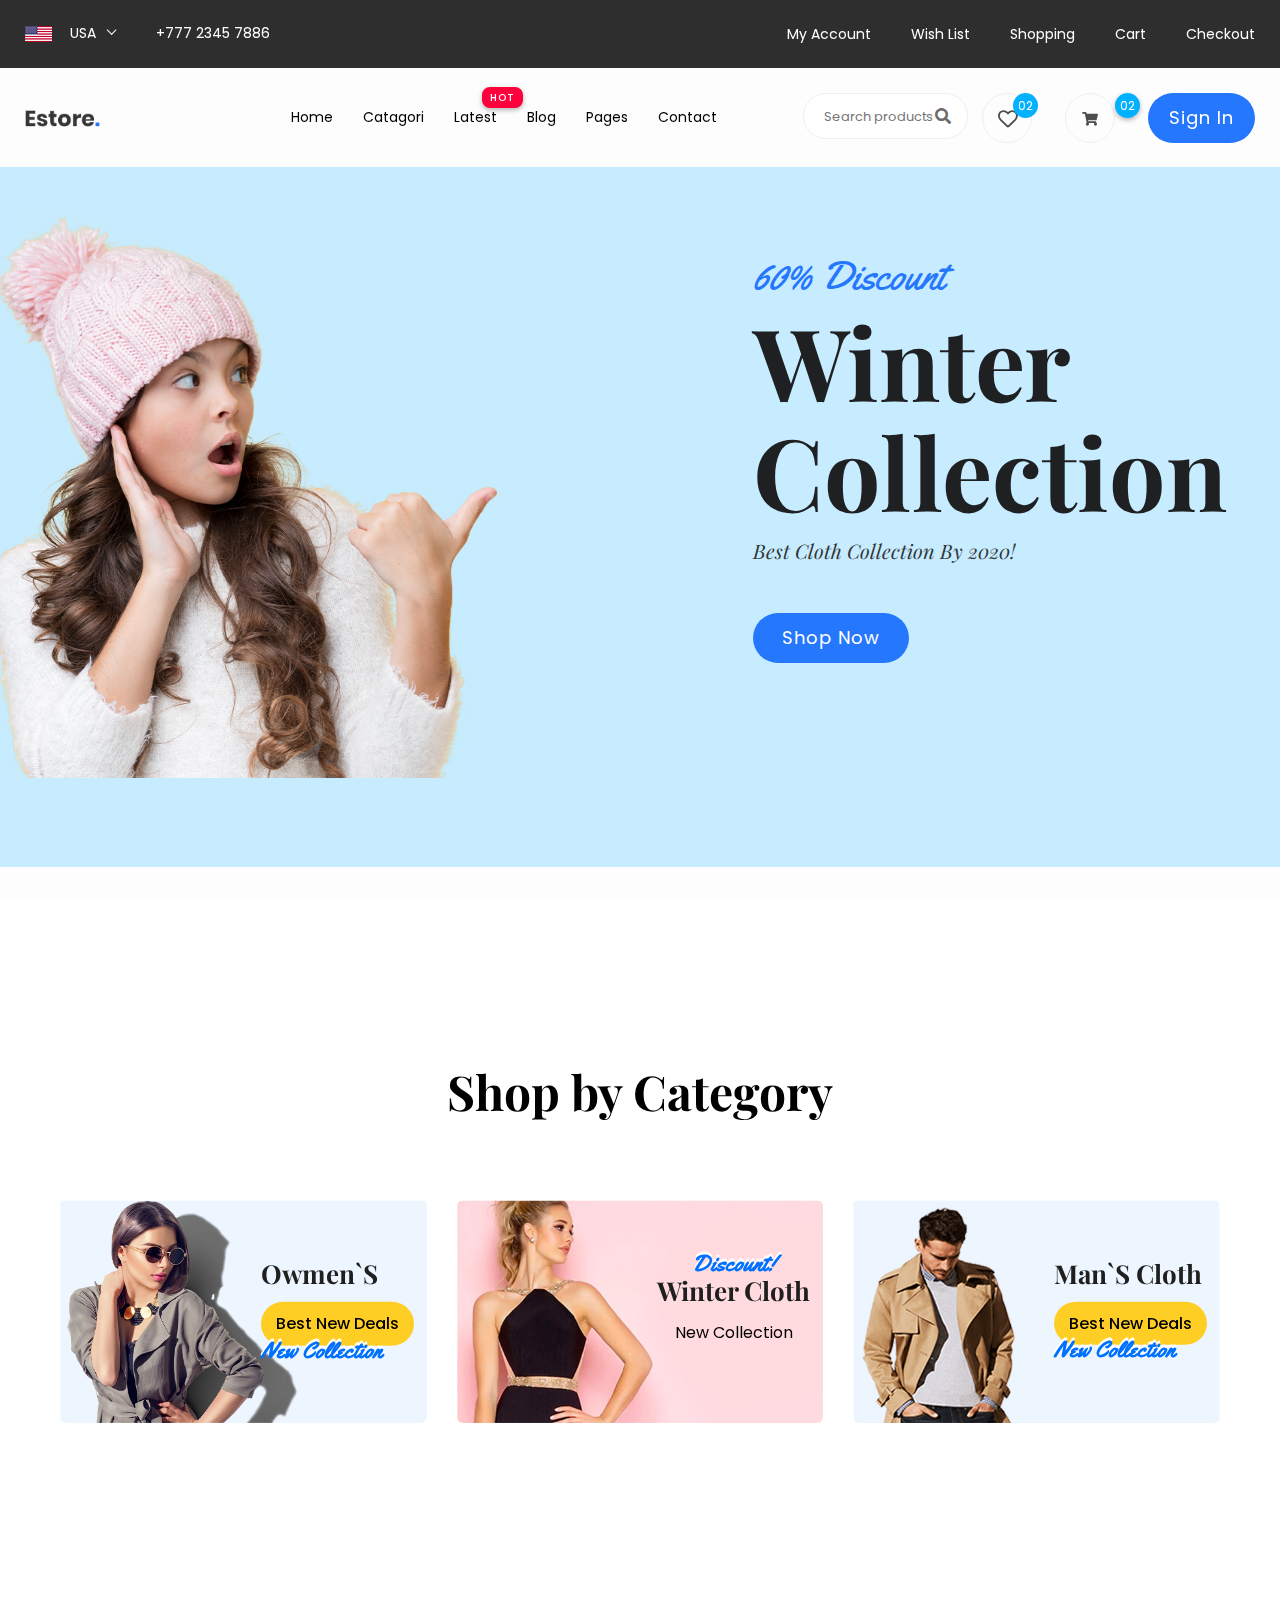
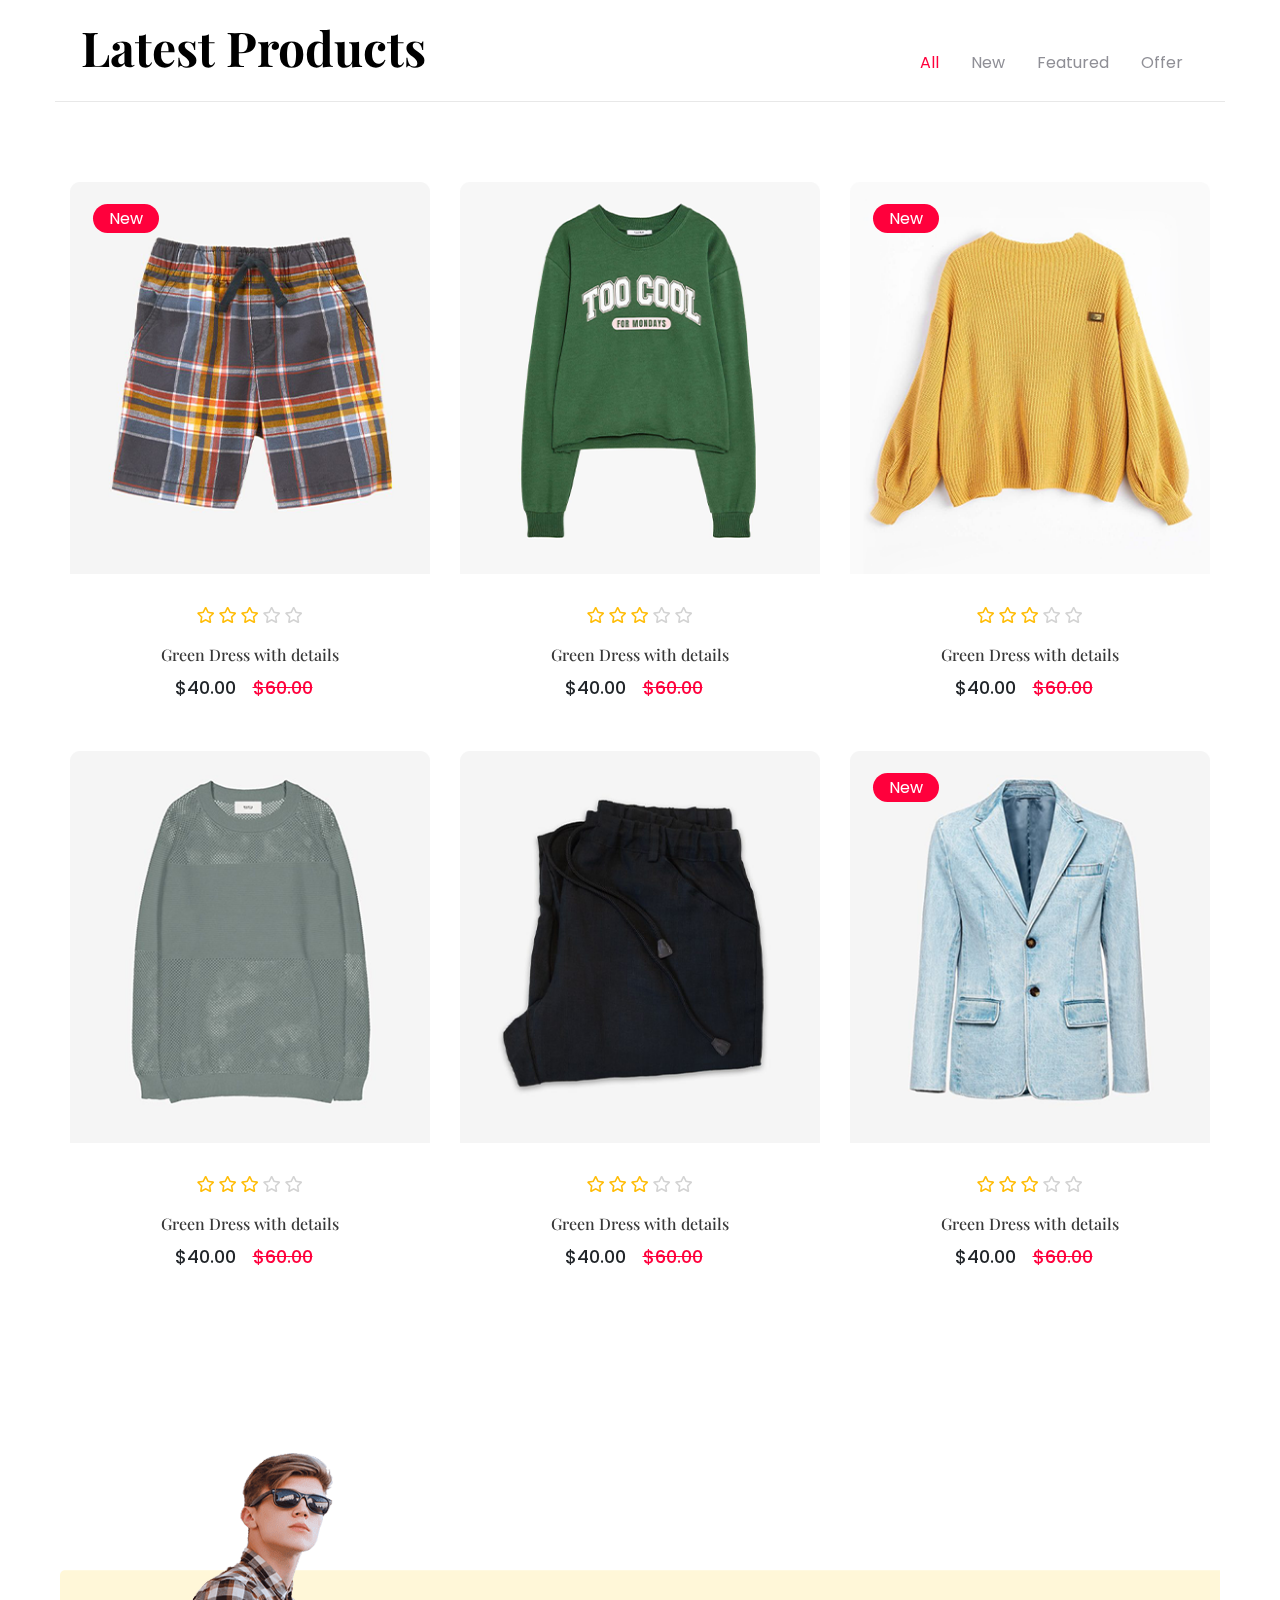
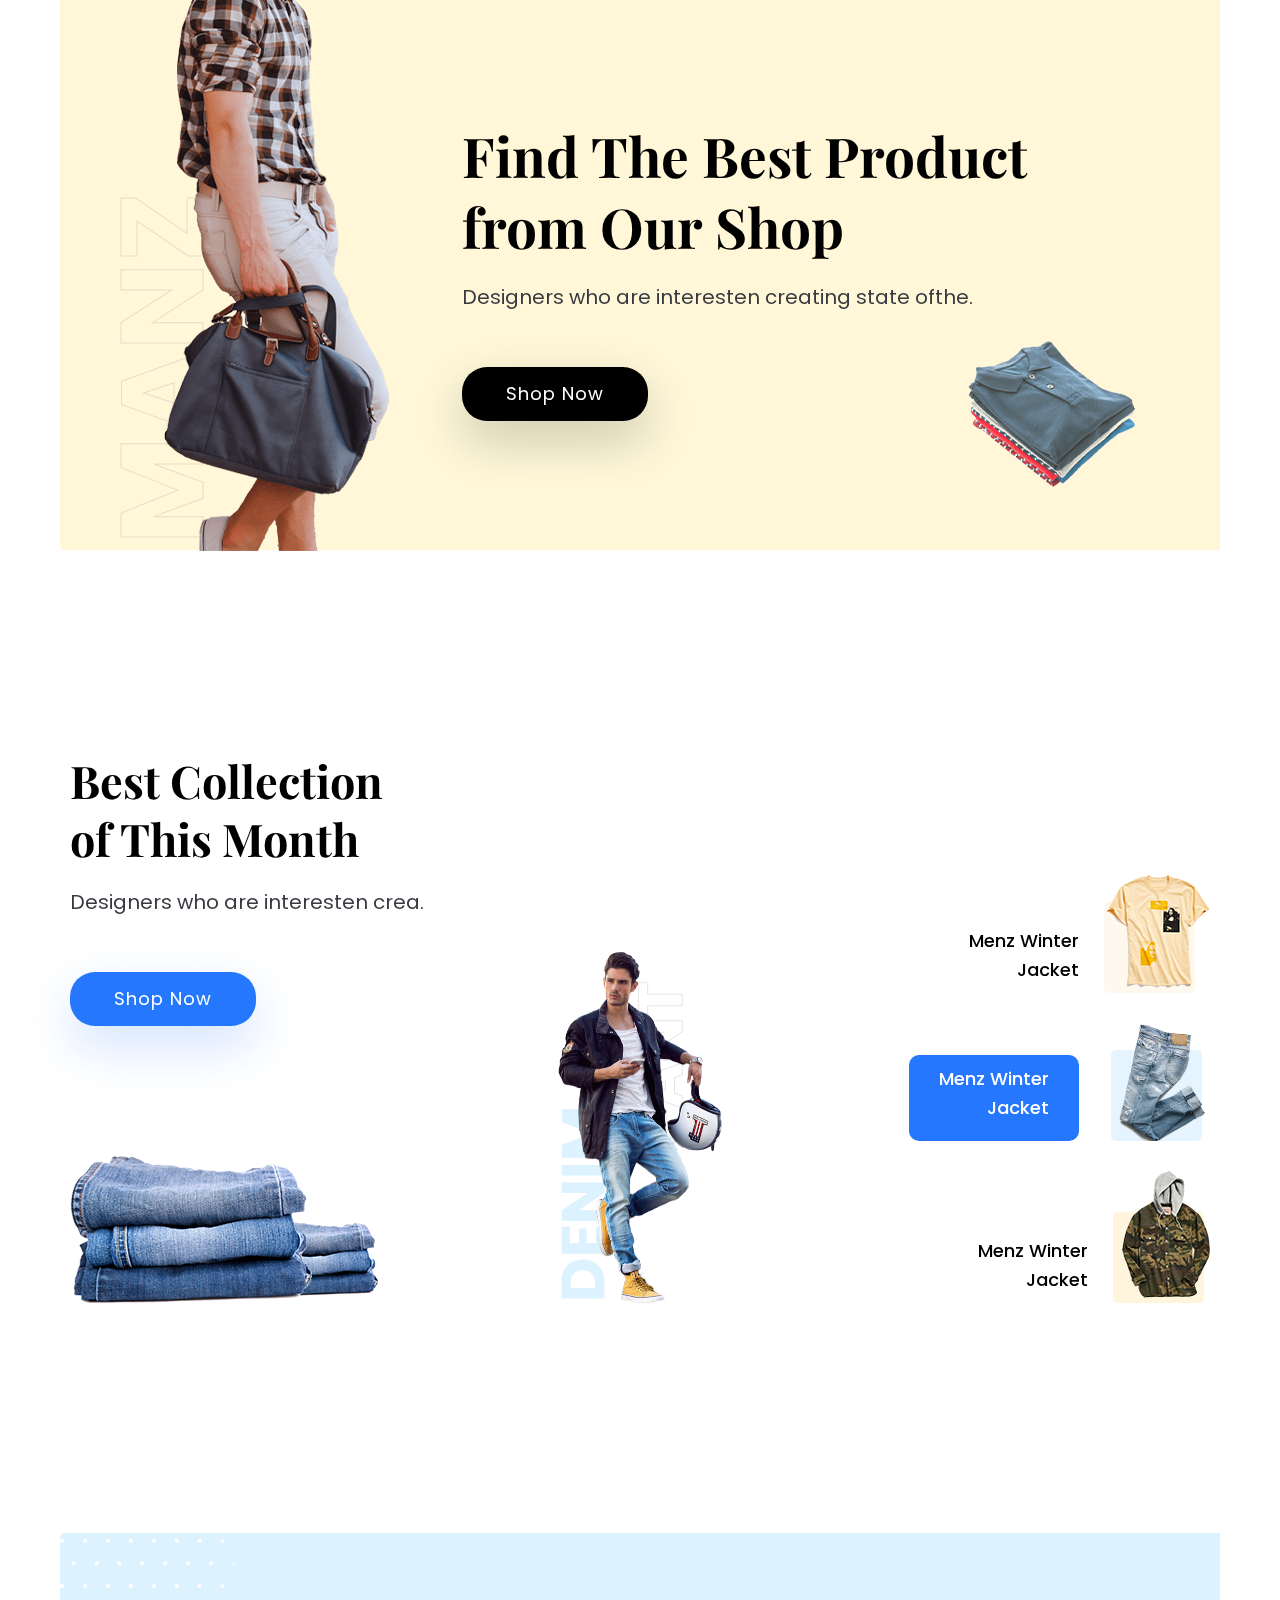
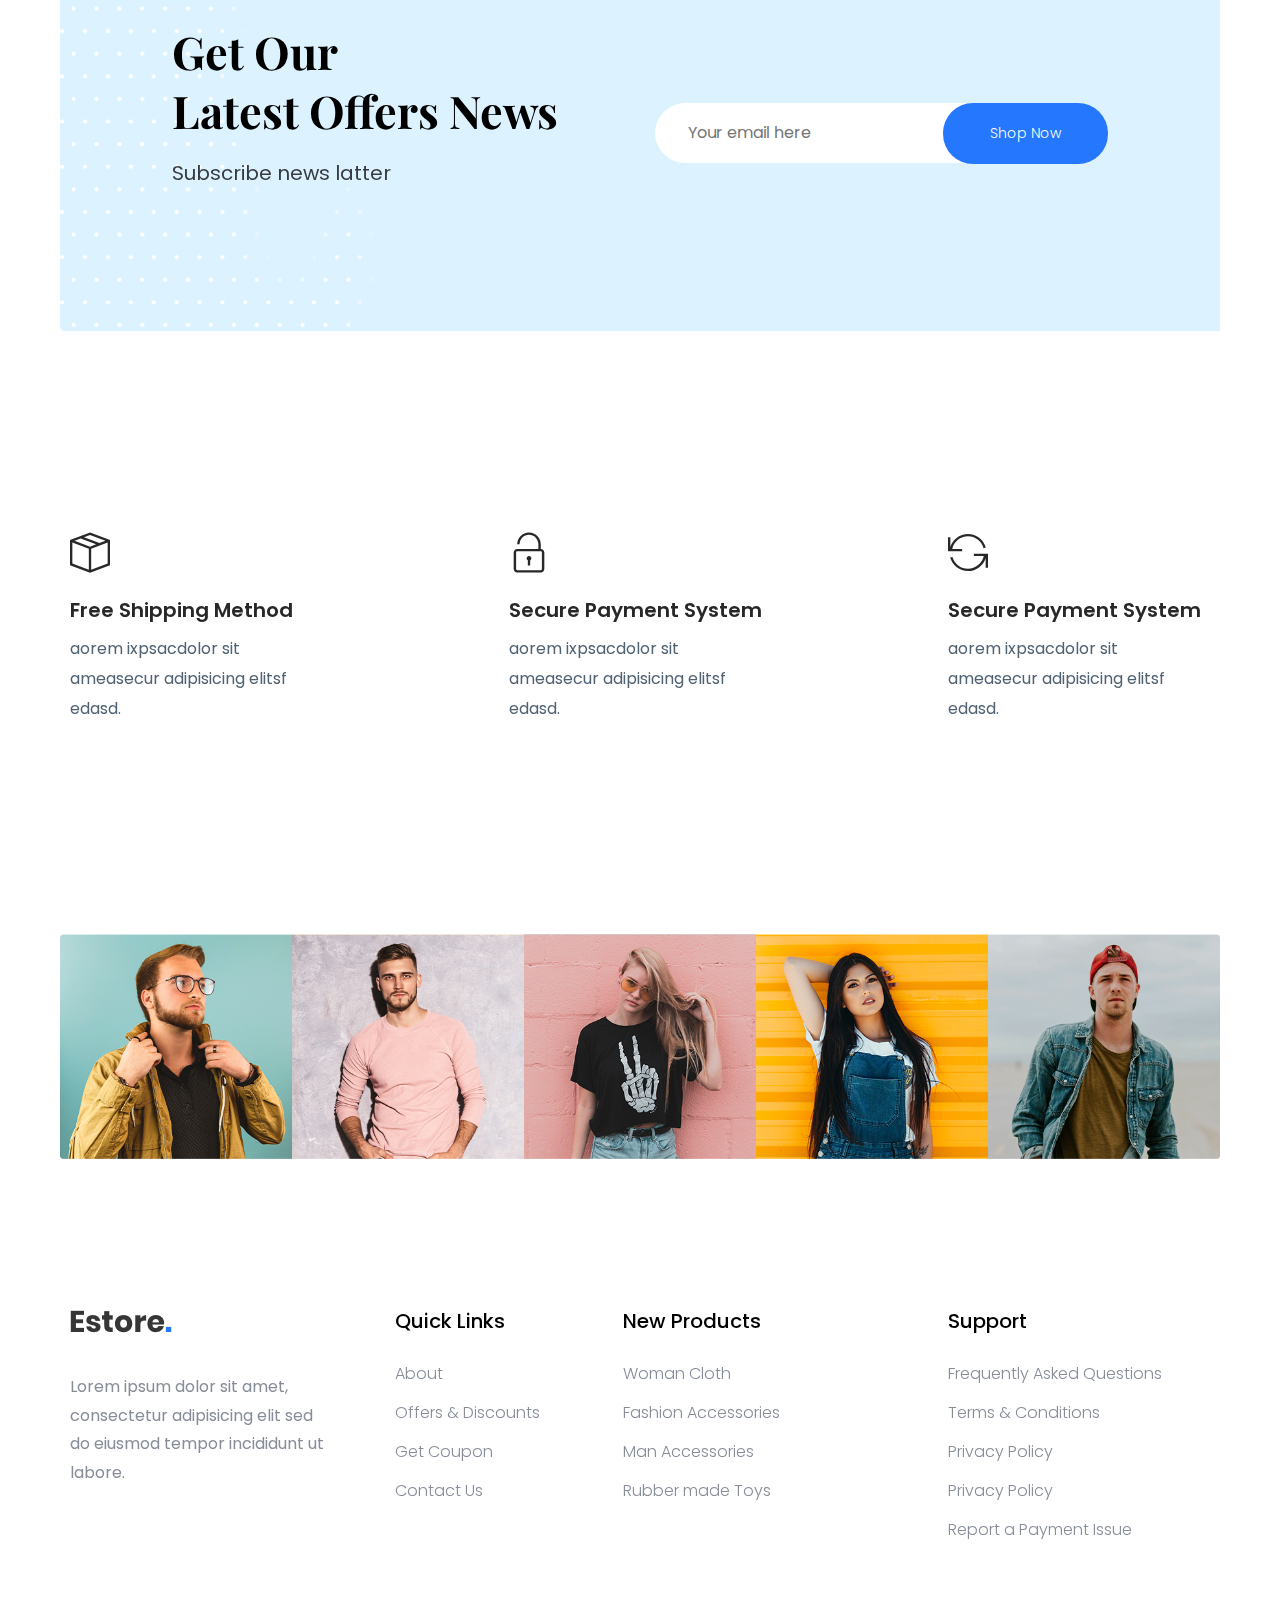
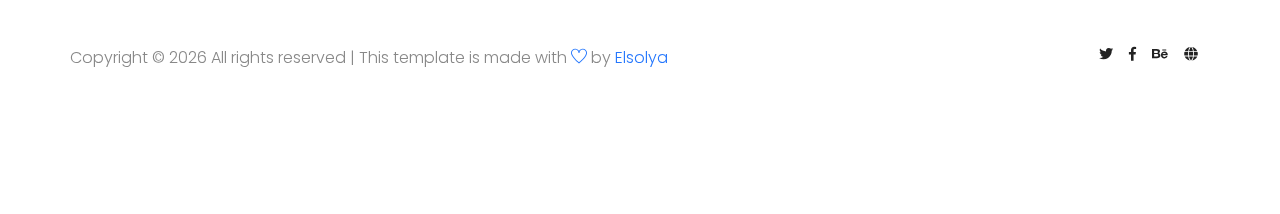
<file: index.html>
<!doctype html>
<html class="no-js" lang="zxx">

<head>
    <meta charset="utf-8">
    <meta http-equiv="x-ua-compatible" content="ie=edge">
    <title>E-commerce </title>
    <meta name="description" content="">
    <meta name="viewport" content="width=device-width, initial-scale=1">
    <link rel="manifest" href="site.webmanifest">
    <link rel="shortcut icon" type="image/x-icon" href="assets/img/favicon.ico">

    <!-- CSS here -->
    <link rel="stylesheet" href="assets/css/bootstrap.min.css">
    <link rel="stylesheet" href="assets/css/owl.carousel.min.css">
    <link rel="stylesheet" href="assets/css/flaticon.css">
    <link rel="stylesheet" href="assets/css/slicknav.css">
    <link rel="stylesheet" href="assets/css/animate.min.css">
    <link rel="stylesheet" href="assets/css/magnific-popup.css">
    <link rel="stylesheet" href="assets/css/fontawesome-all.min.css">
    <link rel="stylesheet" href="assets/css/themify-icons.css">
    <link rel="stylesheet" href="assets/css/slick.css">
    <link rel="stylesheet" href="assets/css/nice-select.css">
    <link rel="stylesheet" href="assets/css/style.css">
</head>

<body>

    <!-- Preloader Start -->
    <div id="preloader-active">
        <div class="preloader d-flex align-items-center justify-content-center">
            <div class="preloader-inner position-relative">
                <div class="preloader-circle"></div>
                <div class="preloader-img pere-text">
                    <img src="assets/img/logo/logo.png" alt="">
                </div>
            </div>
        </div>
    </div>
    <!-- Preloader Start -->

    <header>
        <!-- Header Start -->
        <div class="header-area">
            <div class="main-header ">
                <div class="header-top top-bg d-none d-lg-block">
                    <div class="container-fluid">
                        <div class="col-xl-12">
                            <div class="row d-flex justify-content-between align-items-center">
                                <div class="header-info-left d-flex">
                                    <div class="flag">
                                        <img src="assets/img/icon/header_icon.png" alt="">
                                    </div>
                                    <div class="select-this">
                                        <form action="#">
                                            <div class="select-itms">
                                                <select name="select" id="select1">
                                                    <option value="">USA</option>
                                                    <option value="">SPN</option>
                                                    <option value="">CDA</option>
                                                    <option value="">USD</option>
                                                </select>
                                            </div>
                                        </form>
                                    </div>
                                    <ul class="contact-now">
                                        <li>+777 2345 7886</li>
                                    </ul>
                                </div>
                                <div class="header-info-right">
                                    <ul>
                                        <li><a href="login.html">My Account </a></li>
                                        <li><a href="product_list.html">Wish List </a></li>
                                        <li><a href="cart.html">Shopping</a></li>
                                        <li><a href="cart.html">Cart</a></li>
                                        <li><a href="checkout.html">Checkout</a></li>
                                    </ul>
                                </div>
                            </div>
                        </div>
                    </div>
                </div>
                <div class="header-bottom  header-sticky">
                    <div class="container-fluid">
                        <div class="row align-items-center">
                            <!-- Logo -->
                            <div class="col-xl-1 col-lg-1 col-md-1 col-sm-3">
                                <div class="logo">
                                    <a href="index.html"><img src="assets/img/logo/logo.png" alt=""></a>
                                </div>
                            </div>
                            <div class="col-xl-6 col-lg-8 col-md-7 col-sm-5">
                                <!-- Main-menu -->
                                <div class="main-menu f-right d-none d-lg-block">
                                    <nav>
                                        <ul id="navigation">
                                            <li><a href="index.html">Home</a></li>
                                            <li><a href="Catagori.html">Catagori</a></li>
                                            <li class="hot"><a href="#">Latest</a>
                                                <ul class="submenu">
                                                    <li><a href="product_list.html"> Product list</a></li>
                                                    <li><a href="single-product.html"> Product Details</a></li>
                                                </ul>
                                            </li>
                                            <li><a href="blog.html">Blog</a>
                                                <ul class="submenu">
                                                    <li><a href="blog.html">Blog</a></li>
                                                    <li><a href="single-blog.html">Blog Details</a></li>
                                                </ul>
                                            </li>
                                            <li><a href="#">Pages</a>
                                                <ul class="submenu">
                                                    <li><a href="login.html">Login</a></li>
                                                    <li><a href="cart.html">Card</a></li>
                                                    <li><a href="elements.html">Element</a></li>
                                                    <li><a href="about.html">About</a></li>
                                                    <li><a href="confirmation.html">Confirmation</a></li>
                                                    <li><a href="cart.html">Shopping Cart</a></li>
                                                    <li><a href="checkout.html">Product Checkout</a></li>
                                                </ul>
                                            </li>
                                            <li><a href="contact.html">Contact</a></li>
                                        </ul>
                                    </nav>
                                </div>
                            </div>
                            <div class="col-xl-5 col-lg-3 col-md-3 col-sm-3 fix-card">
                                <ul class="header-right f-right d-none d-lg-block d-flex justify-content-between">
                                    <li class="d-none d-xl-block">
                                        <div class="form-box f-right ">
                                            <input type="text" name="Search" placeholder="Search products">
                                            <div class="search-icon">
                                                <i class="fas fa-search special-tag"></i>
                                            </div>
                                        </div>
                                    </li>
                                    <li class=" d-none d-xl-block">
                                        <div class="favorit-items">
                                            <i class="far fa-heart"></i>
                                        </div>
                                    </li>
                                    <li>
                                        <div class="shopping-card">
                                            <a href="cart.html"><i class="fas fa-shopping-cart"></i></a>
                                        </div>
                                    </li>
                                    <li class="d-none d-lg-block"> <a href="#" class="btn header-btn">Sign in</a></li>
                                </ul>
                            </div>
                            <!-- Mobile Menu -->
                            <div class="col-12">
                                <div class="mobile_menu d-block d-lg-none"></div>
                            </div>
                        </div>
                    </div>
                </div>
            </div>
        </div>
        <!-- Header End -->
    </header>

    <main>

        <!-- slider Area Start -->
        <div class="slider-area ">
            <!-- Mobile Menu -->
            <div class="slider-active">
                <div class="single-slider slider-height" data-background="assets/img/hero/h1_hero.jpg">
                    <div class="container">
                        <div class="row d-flex align-items-center justify-content-between">
                            <div class="col-xl-6 col-lg-6 col-md-6 col-sm-6 d-none d-md-block">
                                <div class="hero__img" data-animation="bounceIn" data-delay=".4s">
                                    <img src="assets/img/hero/hero_man.png" alt="">
                                </div>
                            </div>
                            <div class="col-xl-5 col-lg-5 col-md-5 col-sm-8">
                                <div class="hero__caption">
                                    <span data-animation="fadeInRight" data-delay=".4s">60% Discount</span>
                                    <h1 data-animation="fadeInRight" data-delay=".6s">Winter <br> Collection</h1>
                                    <p data-animation="fadeInRight" data-delay=".8s">Best Cloth Collection By 2020!</p>
                                    <!-- Hero-btn -->
                                    <div class="hero__btn" data-animation="fadeInRight" data-delay="1s">
                                        <a href="industries.html" class="btn hero-btn">Shop Now</a>
                                    </div>
                                </div>
                            </div>
                        </div>
                    </div>
                </div>
                <div class="single-slider slider-height" data-background="assets/img/hero/h1_hero.jpg">
                    <div class="container">
                        <div class="row d-flex align-items-center justify-content-between">
                            <div class="col-xl-6 col-lg-6 col-md-6 col-sm-6 d-none d-md-block">
                                <div class="hero__img" data-animation="bounceIn" data-delay=".4s">
                                    <img src="assets/img/hero/hero_man.png" alt="">
                                </div>
                            </div>
                            <div class="col-xl-5 col-lg-5 col-md-5 col-sm-8">
                                <div class="hero__caption">
                                    <span data-animation="fadeInRight" data-delay=".4s">60% Discount</span>
                                    <h1 data-animation="fadeInRight" data-delay=".6s">Winter <br> Collection</h1>
                                    <p data-animation="fadeInRight" data-delay=".8s">Best Cloth Collection By 2020!</p>
                                    <!-- Hero-btn -->
                                    <div class="hero__btn" data-animation="fadeInRight" data-delay="1s">
                                        <a href="industries.html" class="btn hero-btn">Shop Now</a>
                                    </div>
                                </div>
                            </div>
                        </div>
                    </div>
                </div>
            </div>
        </div>
        <!-- slider Area End-->
        <!-- Category Area Start-->
        <section class="category-area section-padding30">
            <div class="container-fluid">
                <!-- Section Tittle -->
                <div class="row">
                    <div class="col-lg-12">
                        <div class="section-tittle text-center mb-85">
                            <h2>Shop by Category</h2>
                        </div>
                    </div>
                </div>
                <div class="row">
                    <div class="col-xl-4 col-lg-6">
                        <div class="single-category mb-30">
                            <div class="category-img">
                                <img src="assets/img/categori/cat1.jpg" alt="">
                                <div class="category-caption">
                                    <h2>Owmen`s</h2>
                                    <span class="best"><a href="#">Best New Deals</a></span>
                                    <span class="collection">New Collection</span>
                                </div>
                            </div>
                        </div>
                    </div>
                    <div class="col-xl-4 col-lg-6">
                        <div class="single-category mb-30">
                            <div class="category-img text-center">
                                <img src="assets/img/categori/cat2.jpg" alt="">
                                <div class="category-caption">
                                    <span class="collection">Discount!</span>
                                    <h2>Winter Cloth</h2>
                                    <p>New Collection</p>
                                </div>
                            </div>
                        </div>
                    </div>
                    <div class="col-xl-4 col-lg-6">
                        <div class="single-category mb-30">
                            <div class="category-img">
                                <img src="assets/img/categori/cat3.jpg" alt="">
                                <div class="category-caption">
                                    <h2>Man`s Cloth</h2>
                                    <span class="best"><a href="#">Best New Deals</a></span>
                                    <span class="collection">New Collection</span>
                                </div>
                            </div>
                        </div>
                    </div>
                </div>
            </div>
        </section>
        <!-- Category Area End-->
        <!-- Latest Products Start -->
        <section class="latest-product-area padding-bottom">
            <div class="container">
                <div class="row product-btn d-flex justify-content-end align-items-end">
                    <!-- Section Tittle -->
                    <div class="col-xl-4 col-lg-5 col-md-5">
                        <div class="section-tittle mb-30">
                            <h2>Latest Products</h2>
                        </div>
                    </div>
                    <div class="col-xl-8 col-lg-7 col-md-7">
                        <div class="properties__button f-right">
                            <!--Nav Button  -->
                            <nav>
                                <div class="nav nav-tabs" id="nav-tab" role="tablist">
                                    <a class="nav-item nav-link active" id="nav-home-tab" data-toggle="tab"
                                        href="#nav-home" role="tab" aria-controls="nav-home"
                                        aria-selected="true">All</a>
                                    <a class="nav-item nav-link" id="nav-profile-tab" data-toggle="tab"
                                        href="#nav-profile" role="tab" aria-controls="nav-profile"
                                        aria-selected="false">New</a>
                                    <a class="nav-item nav-link" id="nav-contact-tab" data-toggle="tab"
                                        href="#nav-contact" role="tab" aria-controls="nav-contact"
                                        aria-selected="false">Featured</a>
                                    <a class="nav-item nav-link" id="nav-last-tab" data-toggle="tab" href="#nav-last"
                                        role="tab" aria-controls="nav-contact" aria-selected="false">Offer</a>
                                </div>
                            </nav>
                            <!--End Nav Button  -->
                        </div>
                    </div>
                </div>
                <!-- Nav Card -->
                <div class="tab-content" id="nav-tabContent">
                    <!-- card one -->
                    <div class="tab-pane fade show active" id="nav-home" role="tabpanel" aria-labelledby="nav-home-tab">
                        <div class="row">
                            <div class="col-xl-4 col-lg-4 col-md-6">
                                <div class="single-product mb-60">
                                    <div class="product-img">
                                        <img src="assets/img/categori/product1.png" alt="">
                                        <div class="new-product">
                                            <span>New</span>
                                        </div>
                                    </div>
                                    <div class="product-caption">
                                        <div class="product-ratting">
                                            <i class="far fa-star"></i>
                                            <i class="far fa-star"></i>
                                            <i class="far fa-star"></i>
                                            <i class="far fa-star low-star"></i>
                                            <i class="far fa-star low-star"></i>
                                        </div>
                                        <h4><a href="#">Green Dress with details</a></h4>
                                        <div class="price">
                                            <ul>
                                                <li>$40.00</li>
                                                <li class="discount">$60.00</li>
                                            </ul>
                                        </div>
                                    </div>
                                </div>
                            </div>
                            <div class="col-xl-4 col-lg-4 col-md-6">
                                <div class="single-product mb-60">
                                    <div class="product-img">
                                        <img src="assets/img/categori/product2.png" alt="">
                                    </div>
                                    <div class="product-caption">
                                        <div class="product-ratting">
                                            <i class="far fa-star"></i>
                                            <i class="far fa-star"></i>
                                            <i class="far fa-star"></i>
                                            <i class="far fa-star low-star"></i>
                                            <i class="far fa-star low-star"></i>
                                        </div>
                                        <h4><a href="#">Green Dress with details</a></h4>
                                        <div class="price">
                                            <ul>
                                                <li>$40.00</li>
                                                <li class="discount">$60.00</li>
                                            </ul>
                                        </div>
                                    </div>
                                </div>
                            </div>
                            <div class="col-xl-4 col-lg-4 col-md-6">
                                <div class="single-product mb-60">
                                    <div class="product-img">
                                        <img src="assets/img/categori/product3.png" alt="">
                                        <div class="new-product">
                                            <span>New</span>
                                        </div>
                                    </div>
                                    <div class="product-caption">
                                        <div class="product-ratting">
                                            <i class="far fa-star"></i>
                                            <i class="far fa-star"></i>
                                            <i class="far fa-star"></i>
                                            <i class="far fa-star low-star"></i>
                                            <i class="far fa-star low-star"></i>
                                        </div>
                                        <h4><a href="#">Green Dress with details</a></h4>
                                        <div class="price">
                                            <ul>
                                                <li>$40.00</li>
                                                <li class="discount">$60.00</li>
                                            </ul>
                                        </div>
                                    </div>
                                </div>
                            </div>
                            <div class="col-xl-4 col-lg-4 col-md-6">
                                <div class="single-product mb-60">
                                    <div class="product-img">
                                        <img src="assets/img/categori/product4.png" alt="">
                                    </div>
                                    <div class="product-caption">
                                        <div class="product-ratting">
                                            <i class="far fa-star"></i>
                                            <i class="far fa-star"></i>
                                            <i class="far fa-star"></i>
                                            <i class="far fa-star low-star"></i>
                                            <i class="far fa-star low-star"></i>
                                        </div>
                                        <h4><a href="#">Green Dress with details</a></h4>
                                        <div class="price">
                                            <ul>
                                                <li>$40.00</li>
                                                <li class="discount">$60.00</li>
                                            </ul>
                                        </div>
                                    </div>
                                </div>
                            </div>
                            <div class="col-xl-4 col-lg-4 col-md-6">
                                <div class="single-product mb-60">
                                    <div class="product-img">
                                        <img src="assets/img/categori/product5.png" alt="">
                                    </div>
                                    <div class="product-caption">
                                        <div class="product-ratting">
                                            <i class="far fa-star"></i>
                                            <i class="far fa-star"></i>
                                            <i class="far fa-star"></i>
                                            <i class="far fa-star low-star"></i>
                                            <i class="far fa-star low-star"></i>
                                        </div>
                                        <h4><a href="#">Green Dress with details</a></h4>
                                        <div class="price">
                                            <ul>
                                                <li>$40.00</li>
                                                <li class="discount">$60.00</li>
                                            </ul>
                                        </div>
                                    </div>
                                </div>
                            </div>
                            <div class="col-xl-4 col-lg-4 col-md-6">
                                <div class="single-product mb-60">
                                    <div class="product-img">
                                        <img src="assets/img/categori/product6.png" alt="">
                                        <div class="new-product">
                                            <span>New</span>
                                        </div>
                                    </div>
                                    <div class="product-caption">
                                        <div class="product-ratting">
                                            <i class="far fa-star"></i>
                                            <i class="far fa-star"></i>
                                            <i class="far fa-star"></i>
                                            <i class="far fa-star low-star"></i>
                                            <i class="far fa-star low-star"></i>
                                        </div>
                                        <h4><a href="#">Green Dress with details</a></h4>
                                        <div class="price">
                                            <ul>
                                                <li>$40.00</li>
                                                <li class="discount">$60.00</li>
                                            </ul>
                                        </div>
                                    </div>
                                </div>
                            </div>
                        </div>
                    </div>
                    <!-- Card two -->
                    <div class="tab-pane fade" id="nav-profile" role="tabpanel" aria-labelledby="nav-profile-tab">
                        <div class="row">
                            <div class="col-xl-4 col-lg-4 col-md-6">
                                <div class="single-product mb-60">
                                    <div class="product-img">
                                        <img src="assets/img/categori/product4.png" alt="">
                                    </div>
                                    <div class="product-caption">
                                        <div class="product-ratting">
                                            <i class="far fa-star"></i>
                                            <i class="far fa-star"></i>
                                            <i class="far fa-star"></i>
                                            <i class="far fa-star low-star"></i>
                                            <i class="far fa-star low-star"></i>
                                        </div>
                                        <h4><a href="#">Green Dress with details</a></h4>
                                        <div class="price">
                                            <ul>
                                                <li>$40.00</li>
                                                <li class="discount">$60.00</li>
                                            </ul>
                                        </div>
                                    </div>
                                </div>
                            </div>
                            <div class="col-xl-4 col-lg-4 col-md-6">
                                <div class="single-product mb-60">
                                    <div class="product-img">
                                        <img src="assets/img/categori/product5.png" alt="">
                                    </div>
                                    <div class="product-caption">
                                        <div class="product-ratting">
                                            <i class="far fa-star"></i>
                                            <i class="far fa-star"></i>
                                            <i class="far fa-star"></i>
                                            <i class="far fa-star low-star"></i>
                                            <i class="far fa-star low-star"></i>
                                        </div>
                                        <h4><a href="#">Green Dress with details</a></h4>
                                        <div class="price">
                                            <ul>
                                                <li>$40.00</li>
                                                <li class="discount">$60.00</li>
                                            </ul>
                                        </div>
                                    </div>
                                </div>
                            </div>
                            <div class="col-xl-4 col-lg-4 col-md-6">
                                <div class="single-product mb-60">
                                    <div class="product-img">
                                        <img src="assets/img/categori/product6.png" alt="">
                                        <div class="new-product">
                                            <span>New</span>
                                        </div>
                                    </div>
                                    <div class="product-caption">
                                        <div class="product-ratting">
                                            <i class="far fa-star"></i>
                                            <i class="far fa-star"></i>
                                            <i class="far fa-star"></i>
                                            <i class="far fa-star low-star"></i>
                                            <i class="far fa-star low-star"></i>
                                        </div>
                                        <h4><a href="#">Green Dress with details</a></h4>
                                        <div class="price">
                                            <ul>
                                                <li>$40.00</li>
                                                <li class="discount">$60.00</li>
                                            </ul>
                                        </div>
                                    </div>
                                </div>
                            </div>
                            <div class="col-xl-4 col-lg-4 col-md-6">
                                <div class="single-product mb-60">
                                    <div class="product-img">
                                        <img src="assets/img/categori/product2.png" alt="">
                                    </div>
                                    <div class="product-caption">
                                        <div class="product-ratting">
                                            <i class="far fa-star"></i>
                                            <i class="far fa-star"></i>
                                            <i class="far fa-star"></i>
                                            <i class="far fa-star low-star"></i>
                                            <i class="far fa-star low-star"></i>
                                        </div>
                                        <h4><a href="#">Green Dress with details</a></h4>
                                        <div class="price">
                                            <ul>
                                                <li>$40.00</li>
                                                <li class="discount">$60.00</li>
                                            </ul>
                                        </div>
                                    </div>
                                </div>
                            </div>
                            <div class="col-xl-4 col-lg-4 col-md-6">
                                <div class="single-product mb-60">
                                    <div class="product-img">
                                        <img src="assets/img/categori/product3.png" alt="">
                                        <div class="new-product">
                                            <span>New</span>
                                        </div>
                                    </div>
                                    <div class="product-caption">
                                        <div class="product-ratting">
                                            <i class="far fa-star"></i>
                                            <i class="far fa-star"></i>
                                            <i class="far fa-star"></i>
                                            <i class="far fa-star low-star"></i>
                                            <i class="far fa-star low-star"></i>
                                        </div>
                                        <h4><a href="#">Green Dress with details</a></h4>
                                        <div class="price">
                                            <ul>
                                                <li>$40.00</li>
                                                <li class="discount">$60.00</li>
                                            </ul>
                                        </div>
                                    </div>
                                </div>
                            </div>
                            <div class="col-xl-4 col-lg-4 col-md-6">
                                <div class="single-product mb-60">
                                    <div class="product-img">
                                        <img src="assets/img/categori/product1.png" alt="">
                                        <div class="new-product">
                                            <span>New</span>
                                        </div>
                                    </div>
                                    <div class="product-caption">
                                        <div class="product-ratting">
                                            <i class="far fa-star"></i>
                                            <i class="far fa-star"></i>
                                            <i class="far fa-star"></i>
                                            <i class="far fa-star low-star"></i>
                                            <i class="far fa-star low-star"></i>
                                        </div>
                                        <h4><a href="#">Green Dress with details</a></h4>
                                        <div class="price">
                                            <ul>
                                                <li>$40.00</li>
                                                <li class="discount">$60.00</li>
                                            </ul>
                                        </div>
                                    </div>
                                </div>
                            </div>
                        </div>
                    </div>
                    <!-- Card three -->
                    <div class="tab-pane fade" id="nav-contact" role="tabpanel" aria-labelledby="nav-contact-tab">
                        <div class="row">
                            <div class="col-xl-4 col-lg-4 col-md-6">
                                <div class="single-product mb-60">
                                    <div class="product-img">
                                        <img src="assets/img/categori/product2.png" alt="">
                                    </div>
                                    <div class="product-caption">
                                        <div class="product-ratting">
                                            <i class="far fa-star"></i>
                                            <i class="far fa-star"></i>
                                            <i class="far fa-star"></i>
                                            <i class="far fa-star low-star"></i>
                                            <i class="far fa-star low-star"></i>
                                        </div>
                                        <h4><a href="#">Green Dress with details</a></h4>
                                        <div class="price">
                                            <ul>
                                                <li>$40.00</li>
                                                <li class="discount">$60.00</li>
                                            </ul>
                                        </div>
                                    </div>
                                </div>
                            </div>
                            <div class="col-xl-4 col-lg-4 col-md-6">
                                <div class="single-product mb-60">
                                    <div class="product-img">
                                        <img src="assets/img/categori/product3.png" alt="">
                                        <div class="new-product">
                                            <span>New</span>
                                        </div>
                                    </div>
                                    <div class="product-caption">
                                        <div class="product-ratting">
                                            <i class="far fa-star"></i>
                                            <i class="far fa-star"></i>
                                            <i class="far fa-star"></i>
                                            <i class="far fa-star low-star"></i>
                                            <i class="far fa-star low-star"></i>
                                        </div>
                                        <h4><a href="#">Green Dress with details</a></h4>
                                        <div class="price">
                                            <ul>
                                                <li>$40.00</li>
                                                <li class="discount">$60.00</li>
                                            </ul>
                                        </div>
                                    </div>
                                </div>
                            </div>
                            <div class="col-xl-4 col-lg-4 col-md-6">
                                <div class="single-product mb-60">
                                    <div class="product-img">
                                        <img src="assets/img/categori/product1.png" alt="">
                                        <div class="new-product">
                                            <span>New</span>
                                        </div>
                                    </div>
                                    <div class="product-caption">
                                        <div class="product-ratting">
                                            <i class="far fa-star"></i>
                                            <i class="far fa-star"></i>
                                            <i class="far fa-star"></i>
                                            <i class="far fa-star low-star"></i>
                                            <i class="far fa-star low-star"></i>
                                        </div>
                                        <h4><a href="#">Green Dress with details</a></h4>
                                        <div class="price">
                                            <ul>
                                                <li>$40.00</li>
                                                <li class="discount">$60.00</li>
                                            </ul>
                                        </div>
                                    </div>
                                </div>
                            </div>
                            <div class="col-xl-4 col-lg-4 col-md-6">
                                <div class="single-product mb-60">
                                    <div class="product-img">
                                        <img src="assets/img/categori/product4.png" alt="">
                                    </div>
                                    <div class="product-caption">
                                        <div class="product-ratting">
                                            <i class="far fa-star"></i>
                                            <i class="far fa-star"></i>
                                            <i class="far fa-star"></i>
                                            <i class="far fa-star low-star"></i>
                                            <i class="far fa-star low-star"></i>
                                        </div>
                                        <h4><a href="#">Green Dress with details</a></h4>
                                        <div class="price">
                                            <ul>
                                                <li>$40.00</li>
                                                <li class="discount">$60.00</li>
                                            </ul>
                                        </div>
                                    </div>
                                </div>
                            </div>
                            <div class="col-xl-4 col-lg-4 col-md-6">
                                <div class="single-product mb-60">
                                    <div class="product-img">
                                        <img src="assets/img/categori/product6.png" alt="">
                                        <div class="new-product">
                                            <span>New</span>
                                        </div>
                                    </div>
                                    <div class="product-caption">
                                        <div class="product-ratting">
                                            <i class="far fa-star"></i>
                                            <i class="far fa-star"></i>
                                            <i class="far fa-star"></i>
                                            <i class="far fa-star low-star"></i>
                                            <i class="far fa-star low-star"></i>
                                        </div>
                                        <h4><a href="#">Green Dress with details</a></h4>
                                        <div class="price">
                                            <ul>
                                                <li>$40.00</li>
                                                <li class="discount">$60.00</li>
                                            </ul>
                                        </div>
                                    </div>
                                </div>
                            </div>
                            <div class="col-xl-4 col-lg-4 col-md-6">
                                <div class="single-product mb-60">
                                    <div class="product-img">
                                        <img src="assets/img/categori/product5.png" alt="">
                                    </div>
                                    <div class="product-caption">
                                        <div class="product-ratting">
                                            <i class="far fa-star"></i>
                                            <i class="far fa-star"></i>
                                            <i class="far fa-star"></i>
                                            <i class="far fa-star low-star"></i>
                                            <i class="far fa-star low-star"></i>
                                        </div>
                                        <h4><a href="#">Green Dress with details</a></h4>
                                        <div class="price">
                                            <ul>
                                                <li>$40.00</li>
                                                <li class="discount">$60.00</li>
                                            </ul>
                                        </div>
                                    </div>
                                </div>
                            </div>
                        </div>
                    </div>
                    <!-- card foure -->
                    <div class="tab-pane fade" id="nav-last" role="tabpanel" aria-labelledby="nav-last-tab">
                        <div class="row">
                            <div class="col-xl-4 col-lg-4 col-md-6">
                                <div class="single-product mb-60">
                                    <div class="product-img">
                                        <img src="assets/img/categori/product1.png" alt="">
                                        <div class="new-product">
                                            <span>New</span>
                                        </div>
                                    </div>
                                    <div class="product-caption">
                                        <div class="product-ratting">
                                            <i class="far fa-star"></i>
                                            <i class="far fa-star"></i>
                                            <i class="far fa-star"></i>
                                            <i class="far fa-star low-star"></i>
                                            <i class="far fa-star low-star"></i>
                                        </div>
                                        <h4><a href="#">Green Dress with details</a></h4>
                                        <div class="price">
                                            <ul>
                                                <li>$40.00</li>
                                                <li class="discount">$60.00</li>
                                            </ul>
                                        </div>
                                    </div>
                                </div>
                            </div>
                            <div class="col-xl-4 col-lg-4 col-md-6">
                                <div class="single-product mb-60">
                                    <div class="product-img">
                                        <img src="assets/img/categori/product2.png" alt="">
                                    </div>
                                    <div class="product-caption">
                                        <div class="product-ratting">
                                            <i class="far fa-star"></i>
                                            <i class="far fa-star"></i>
                                            <i class="far fa-star"></i>
                                            <i class="far fa-star low-star"></i>
                                            <i class="far fa-star low-star"></i>
                                        </div>
                                        <h4><a href="#">Green Dress with details</a></h4>
                                        <div class="price">
                                            <ul>
                                                <li>$40.00</li>
                                                <li class="discount">$60.00</li>
                                            </ul>
                                        </div>
                                    </div>
                                </div>
                            </div>
                            <div class="col-xl-4 col-lg-4 col-md-6">
                                <div class="single-product mb-60">
                                    <div class="product-img">
                                        <img src="assets/img/categori/product3.png" alt="">
                                        <div class="new-product">
                                            <span>New</span>
                                        </div>
                                    </div>
                                    <div class="product-caption">
                                        <div class="product-ratting">
                                            <i class="far fa-star"></i>
                                            <i class="far fa-star"></i>
                                            <i class="far fa-star"></i>
                                            <i class="far fa-star low-star"></i>
                                            <i class="far fa-star low-star"></i>
                                        </div>
                                        <h4><a href="#">Green Dress with details</a></h4>
                                        <div class="price">
                                            <ul>
                                                <li>$40.00</li>
                                                <li class="discount">$60.00</li>
                                            </ul>
                                        </div>
                                    </div>
                                </div>
                            </div>
                            <div class="col-xl-4 col-lg-4 col-md-6">
                                <div class="single-product mb-60">
                                    <div class="product-img">
                                        <img src="assets/img/categori/product4.png" alt="">
                                    </div>
                                    <div class="product-caption">
                                        <div class="product-ratting">
                                            <i class="far fa-star"></i>
                                            <i class="far fa-star"></i>
                                            <i class="far fa-star"></i>
                                            <i class="far fa-star low-star"></i>
                                            <i class="far fa-star low-star"></i>
                                        </div>
                                        <h4><a href="#">Green Dress with details</a></h4>
                                        <div class="price">
                                            <ul>
                                                <li>$40.00</li>
                                                <li class="discount">$60.00</li>
                                            </ul>
                                        </div>
                                    </div>
                                </div>
                            </div>
                            <div class="col-xl-4 col-lg-4 col-md-6">
                                <div class="single-product mb-60">
                                    <div class="product-img">
                                        <img src="assets/img/categori/product5.png" alt="">
                                    </div>
                                    <div class="product-caption">
                                        <div class="product-ratting">
                                            <i class="far fa-star"></i>
                                            <i class="far fa-star"></i>
                                            <i class="far fa-star"></i>
                                            <i class="far fa-star low-star"></i>
                                            <i class="far fa-star low-star"></i>
                                        </div>
                                        <h4><a href="#">Green Dress with details</a></h4>
                                        <div class="price">
                                            <ul>
                                                <li>$40.00</li>
                                                <li class="discount">$60.00</li>
                                            </ul>
                                        </div>
                                    </div>
                                </div>
                            </div>
                            <div class="col-xl-4 col-lg-4 col-md-6">
                                <div class="single-product mb-60">
                                    <div class="product-img">
                                        <img src="assets/img/categori/product6.png" alt="">
                                        <div class="new-product">
                                            <span>New</span>
                                        </div>
                                    </div>
                                    <div class="product-caption">
                                        <div class="product-ratting">
                                            <i class="far fa-star"></i>
                                            <i class="far fa-star"></i>
                                            <i class="far fa-star"></i>
                                            <i class="far fa-star low-star"></i>
                                            <i class="far fa-star low-star"></i>
                                        </div>
                                        <h4><a href="#">Green Dress with details</a></h4>
                                        <div class="price">
                                            <ul>
                                                <li>$40.00</li>
                                                <li class="discount">$60.00</li>
                                            </ul>
                                        </div>
                                    </div>
                                </div>
                            </div>
                        </div>
                    </div>
                </div>
                <!-- End Nav Card -->
            </div>
        </section>
        <!-- Latest Products End -->
        <!-- Best Product Start -->
        <div class="best-product-area lf-padding">
            <div class="product-wrapper bg-height" style="background-image: url('assets/img/categori/card.png')">
                <div class="container position-relative">
                    <div class="row justify-content-between align-items-end">
                        <div class="product-man position-absolute  d-none d-lg-block">
                            <img src="assets/img/categori/card-man.png" alt="">
                        </div>
                        <div class="col-xl-2 col-lg-2 col-md-2 d-none d-lg-block">
                            <div class="vertical-text">
                                <span>Manz</span>
                            </div>
                        </div>
                        <div class="col-xl-8 col-lg-8">
                            <div class="best-product-caption">
                                <h2>Find The Best Product<br> from Our Shop</h2>
                                <p>Designers who are interesten creating state ofthe.</p>
                                <a href="#" class="black-btn">Shop Now</a>
                            </div>
                        </div>
                    </div>
                </div>
            </div>
            <!-- Shape -->
            <div class="shape bounce-animate d-none d-md-block">
                <img src="assets/img/categori/card-shape.png" alt="">
            </div>
        </div>
        <!-- Best Product End-->
        <!-- Best Collection Start -->
        <div class="best-collection-area section-padding2">
            <div class="container">
                <div class="row d-flex justify-content-between align-items-end">
                    <!-- Left content -->
                    <div class="col-xl-4 col-lg-4 col-md-6">
                        <div class="best-left-cap">
                            <h2>Best Collection of This Month</h2>
                            <p>Designers who are interesten crea.</p>
                            <a href="#" class="btn shop1-btn">Shop Now</a>
                        </div>
                        <div class="best-left-img mb-30 d-none d-sm-block">
                            <img src="assets/img/collection/collection1.png" alt="">
                        </div>
                    </div>
                    <!-- Mid Img -->
                    <div class="col-xl-2 col-lg-2 d-none d-lg-block">
                        <div class="best-mid-img mb-30 ">
                            <img src="assets/img/collection/collection2.png" alt="">
                        </div>
                    </div>
                    <!-- Riht Caption -->
                    <div class="col-xl-4 col-lg-6 col-md-6">
                        <div class="best-right-cap ">
                            <div class="best-single mb-30">
                                <div class="single-cap">
                                    <h4>Menz Winter<br> Jacket</h4>
                                </div>
                                <div class="single-img">
                                    <img src="assets/img/collection/collection3.png" alt="">
                                </div>
                            </div>
                        </div>
                        <div class="best-right-cap">
                            <div class="best-single mb-30">
                                <div class="single-cap active">
                                    <h4>Menz Winter<br>Jacket</h4>
                                </div>
                                <div class="single-img">
                                    <img src="assets/img/collection/collection4.png" alt="">
                                </div>
                            </div>
                        </div>
                        <div class="best-right-cap">
                            <div class="best-single mb-30">
                                <div class="single-cap">
                                    <h4>Menz Winter<br> Jacket</h4>
                                </div>
                                <div class="single-img">
                                    <img src="assets/img/collection/collection5.png" alt="">
                                </div>
                            </div>
                        </div>
                    </div>
                </div>
            </div>
        </div>
        <!-- Best Collection End -->
        <!-- Latest Offers Start -->
        <div class="latest-wrapper lf-padding">
            <div class="latest-area latest-height d-flex align-items-center"
                data-background="assets/img/collection/latest-offer.png">
                <div class="container">
                    <div class="row d-flex align-items-center">
                        <div class="col-xl-5 col-lg-5 col-md-6 offset-xl-1 offset-lg-1">
                            <div class="latest-caption">
                                <h2>Get Our<br>Latest Offers News</h2>
                                <p>Subscribe news latter</p>
                            </div>
                        </div>
                        <div class="col-xl-5 col-lg-5 col-md-6 ">
                            <div class="latest-subscribe">
                                <form action="#">
                                    <input type="email" placeholder="Your email here">
                                    <button>Shop Now</button>
                                </form>
                            </div>
                        </div>
                    </div>
                </div>
                <!-- man Shape -->
                <div class="man-shape">
                    <img src="assets/img/collection/latest-man.png" alt="">
                </div>
            </div>
        </div>
        <!-- Latest Offers End -->
        <!-- Shop Method Start-->
        <div class="shop-method-area section-padding30">
            <div class="container">
                <div class="row d-flex justify-content-between">
                    <div class="col-xl-3 col-lg-3 col-md-6">
                        <div class="single-method mb-40">
                            <i class="ti-package"></i>
                            <h6>Free Shipping Method</h6>
                            <p>aorem ixpsacdolor sit ameasecur adipisicing elitsf edasd.</p>
                        </div>
                    </div>
                    <div class="col-xl-3 col-lg-3 col-md-6">
                        <div class="single-method mb-40">
                            <i class="ti-unlock"></i>
                            <h6>Secure Payment System</h6>
                            <p>aorem ixpsacdolor sit ameasecur adipisicing elitsf edasd.</p>
                        </div>
                    </div>
                    <div class="col-xl-3 col-lg-3 col-md-6">
                        <div class="single-method mb-40">
                            <i class="ti-reload"></i>
                            <h6>Secure Payment System</h6>
                            <p>aorem ixpsacdolor sit ameasecur adipisicing elitsf edasd.</p>
                        </div>
                    </div>
                </div>
            </div>
        </div>
        <!-- Shop Method End-->
        <!-- Gallery Start-->
        <div class="gallery-wrapper lf-padding">
            <div class="gallery-area">
                <div class="container-fluid">
                    <div class="row">
                        <div class="gallery-items">
                            <img src="assets/img/gallery/gallery1.jpg" alt="">
                        </div>
                        <div class="gallery-items">
                            <img src="assets/img/gallery/gallery2.jpg" alt="">
                        </div>
                        <div class="gallery-items">
                            <img src="assets/img/gallery/gallery3.jpg" alt="">
                        </div>
                        <div class="gallery-items">
                            <img src="assets/img/gallery/gallery4.jpg" alt="">
                        </div>
                        <div class="gallery-items">
                            <img src="assets/img/gallery/gallery5.jpg" alt="">
                        </div>
                    </div>
                </div>
            </div>
        </div>
        <!-- Gallery End-->

    </main>
    <footer>

        <!-- Footer Start-->
        <div class="footer-area footer-padding">
            <div class="container">
                <div class="row d-flex justify-content-between">
                    <div class="col-xl-3 col-lg-3 col-md-5 col-sm-6">
                        <div class="single-footer-caption mb-50">
                            <div class="single-footer-caption mb-30">
                                <!-- logo -->
                                <div class="footer-logo">
                                    <a href="index.html"><img src="assets/img/logo/logo2_footer.png" alt=""></a>
                                </div>
                                <div class="footer-tittle">
                                    <div class="footer-pera">
                                        <p>Lorem ipsum dolor sit amet, consectetur adipisicing elit sed do eiusmod
                                            tempor incididunt ut labore.</p>
                                    </div>
                                </div>
                            </div>
                        </div>
                    </div>
                    <div class="col-xl-2 col-lg-3 col-md-3 col-sm-5">
                        <div class="single-footer-caption mb-50">
                            <div class="footer-tittle">
                                <h4>Quick Links</h4>
                                <ul>
                                    <li><a href="#">About</a></li>
                                    <li><a href="#"> Offers & Discounts</a></li>
                                    <li><a href="#"> Get Coupon</a></li>
                                    <li><a href="#"> Contact Us</a></li>
                                </ul>
                            </div>
                        </div>
                    </div>
                    <div class="col-xl-3 col-lg-3 col-md-4 col-sm-7">
                        <div class="single-footer-caption mb-50">
                            <div class="footer-tittle">
                                <h4>New Products</h4>
                                <ul>
                                    <li><a href="#">Woman Cloth</a></li>
                                    <li><a href="#">Fashion Accessories</a></li>
                                    <li><a href="#"> Man Accessories</a></li>
                                    <li><a href="#"> Rubber made Toys</a></li>
                                </ul>
                            </div>
                        </div>
                    </div>
                    <div class="col-xl-3 col-lg-3 col-md-5 col-sm-7">
                        <div class="single-footer-caption mb-50">
                            <div class="footer-tittle">
                                <h4>Support</h4>
                                <ul>
                                    <li><a href="#">Frequently Asked Questions</a></li>
                                    <li><a href="#">Terms & Conditions</a></li>
                                    <li><a href="#">Privacy Policy</a></li>
                                    <li><a href="#">Privacy Policy</a></li>
                                    <li><a href="#">Report a Payment Issue</a></li>
                                </ul>
                            </div>
                        </div>
                    </div>
                </div>
                <!-- Footer bottom -->
                <div class="row">
                    <div class="col-xl-7 col-lg-7 col-md-7">
                        <div class="footer-copy-right">
                            <p><!-- Link back to Elsolya can't be removed. Template is licensed under CC BY 3.0. -->
                                Copyright &copy;
                                <script>document.write(new Date().getFullYear());</script> All rights reserved | This
                                template is made with <i class="ti-heart" aria-hidden="true"></i> by <a href=""
                                    target="_blank">Elsolya</a>
                                <!-- Link back to Elsolya can't be removed. Template is licensed under CC BY 3.0. -->
                            </p>
                        </div>
                    </div>
                    <div class="col-xl-5 col-lg-5 col-md-5">
                        <div class="footer-copy-right f-right">
                            <!-- social -->
                            <div class="footer-social">
                                <a href="#"><i class="fab fa-twitter"></i></a>
                                <a href="#"><i class="fab fa-facebook-f"></i></a>
                                <a href="#"><i class="fab fa-behance"></i></a>
                                <a href="#"><i class="fas fa-globe"></i></a>
                            </div>
                        </div>
                    </div>
                </div>
            </div>
        </div>
        <!-- Footer End-->

    </footer>

    <!-- JS here -->

    <!-- All JS Custom Plugins Link Here here -->
    <script src="./assets/js/vendor/modernizr-3.5.0.min.js"></script>
    <!-- Jquery, Popper, Bootstrap -->
    <script src="./assets/js/vendor/jquery-1.12.4.min.js"></script>
    <script src="./assets/js/popper.min.js"></script>
    <script src="./assets/js/bootstrap.min.js"></script>
    <!-- Jquery Mobile Menu -->
    <script src="./assets/js/jquery.slicknav.min.js"></script>

    <!-- Jquery Slick , Owl-Carousel Plugins -->
    <script src="./assets/js/owl.carousel.min.js"></script>
    <script src="./assets/js/slick.min.js"></script>

    <!-- One Page, Animated-HeadLin -->
    <script src="./assets/js/wow.min.js"></script>
    <script src="./assets/js/animated.headline.js"></script>
    <script src="./assets/js/jquery.magnific-popup.js"></script>

    <!-- Scrollup, nice-select, sticky -->
    <script src="./assets/js/jquery.scrollUp.min.js"></script>
    <script src="./assets/js/jquery.nice-select.min.js"></script>
    <script src="./assets/js/jquery.sticky.js"></script>

    <!-- contact js -->
    <script src="./assets/js/contact.js"></script>
    <script src="./assets/js/jquery.form.js"></script>
    <script src="./assets/js/jquery.validate.min.js"></script>
    <script src="./assets/js/mail-script.js"></script>
    <script src="./assets/js/jquery.ajaxchimp.min.js"></script>

    <!-- Jquery Plugins, main Jquery -->
    <script src="./assets/js/plugins.js"></script>
    <script src="./assets/js/main.js"></script>

</body>

</html>
</file>
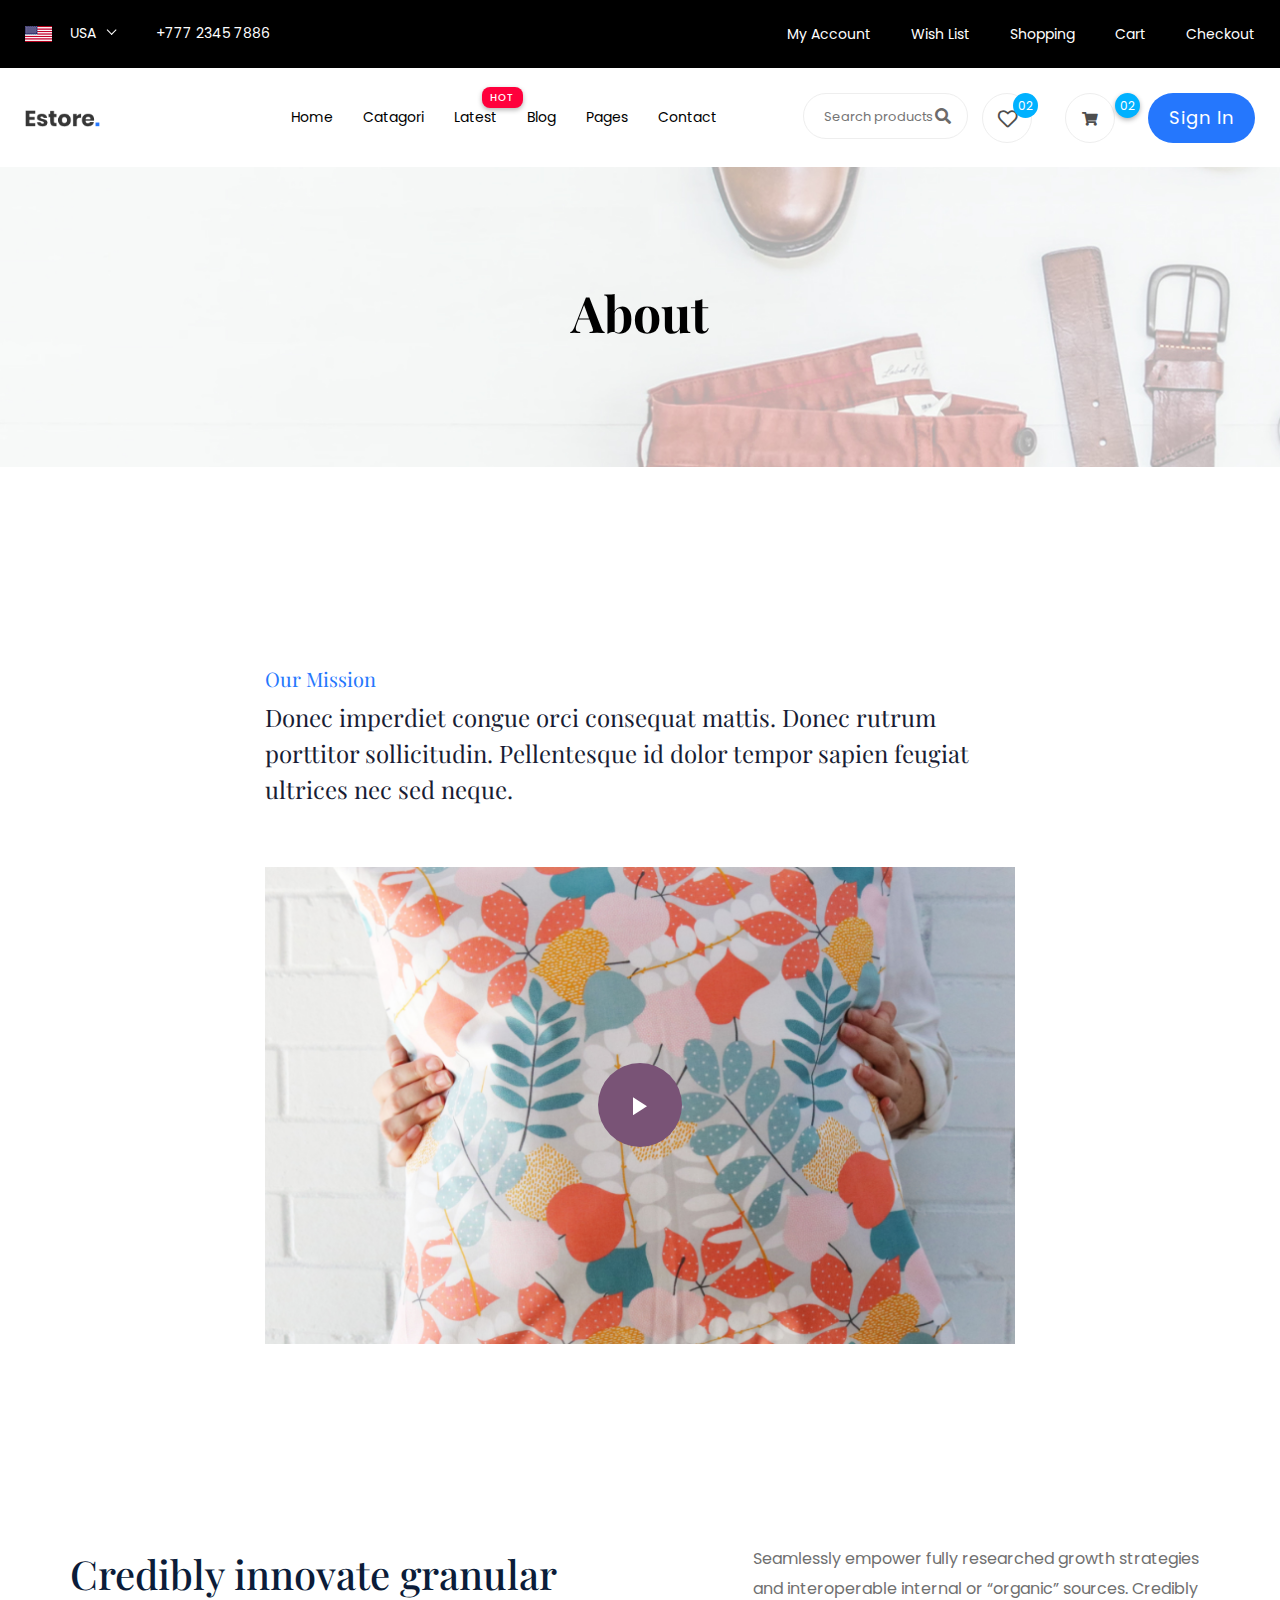
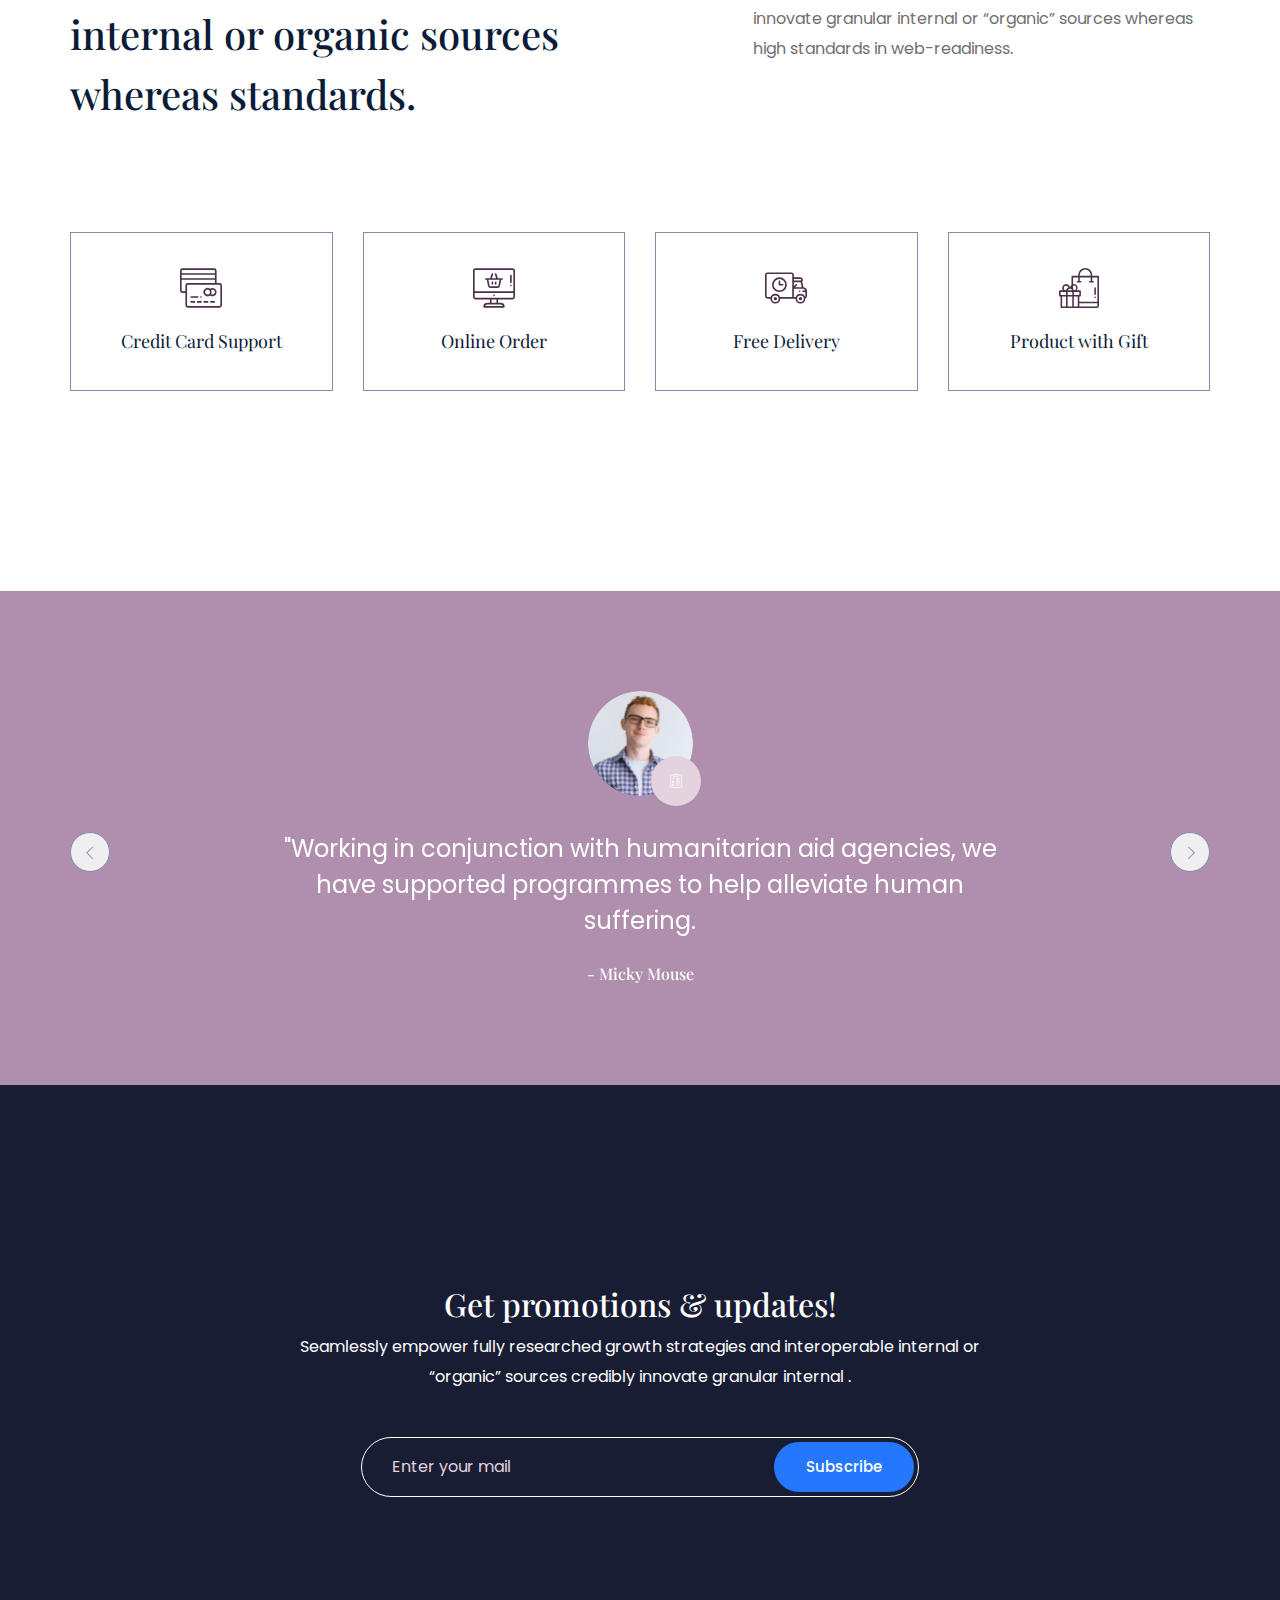
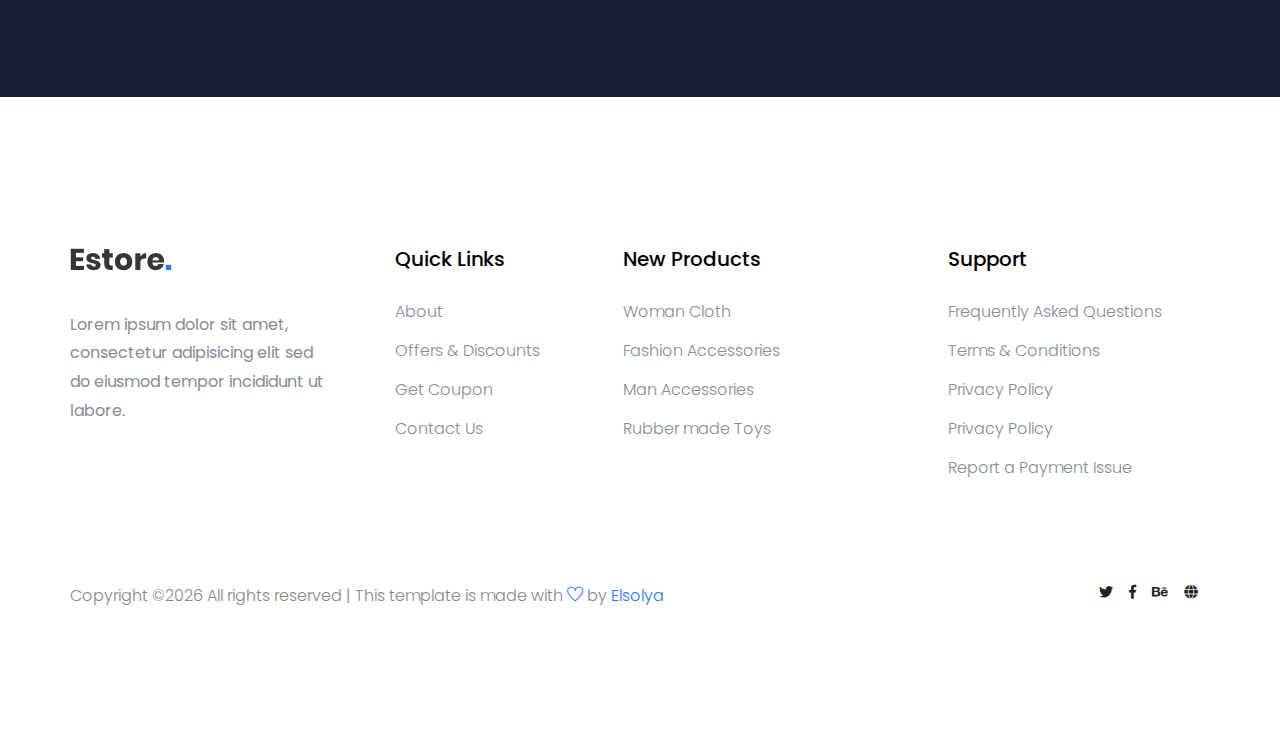
<file: about.html>
<!doctype html>
<html lang="zxx">

<head>
    <meta charset="utf-8">
    <meta http-equiv="x-ua-compatible" content="ie=edge">
    <title>E-commerce </title>
    <meta name="description" content="">
    <meta name="viewport" content="width=device-width, initial-scale=1">
    <link rel="manifest" href="site.webmanifest">
    <link rel="shortcut icon" type="image/x-icon" href="assets/img/favicon.ico">

    <!-- CSS here -->
    <link rel="stylesheet" href="assets/css/bootstrap.min.css">
    <link rel="stylesheet" href="assets/css/owl.carousel.min.css">
    <link rel="stylesheet" href="assets/css/flaticon.css">

    <link rel="stylesheet" href="assets/css/slicknav.css">
    <link rel="stylesheet" href="assets/css/animate.min.css">
    <link rel="stylesheet" href="assets/css/magnific-popup.css">
    <link rel="stylesheet" href="assets/css/fontawesome-all.min.css">
    <link rel="stylesheet" href="assets/css/themify-icons.css">
    <link rel="stylesheet" href="assets/css/slick.css">
    <link rel="stylesheet" href="assets/css/nice-select.css">
    <link rel="stylesheet" href="assets/css/style.css">
</head>

<body>
    
    <header>
        <!-- Header Start -->
       <div class="header-area">
            <div class="main-header ">
                <div class="header-top top-bg d-none d-lg-block">
                   <div class="container-fluid">
                       <div class="col-xl-12">
                            <div class="row d-flex justify-content-between align-items-center">
                                <div class="header-info-left d-flex">
                                    <div class="flag">
                                        <img src="assets/img/icon/header_icon.png" alt="">
                                    </div>
                                    <div class="select-this">
                                        <form action="#">
                                            <div class="select-itms">
                                                <select name="select" id="select1">
                                                    <option value="">USA</option>
                                                    <option value="">SPN</option>
                                                    <option value="">CDA</option>
                                                    <option value="">USD</option>
                                                </select>
                                            </div>
                                        </form>
                                    </div>
                                    <ul class="contact-now">     
                                        <li>+777 2345 7886</li>
                                    </ul>
                                </div>
                                <div class="header-info-right">
                                   <ul>                                          
                                       <li><a href="login.html">My Account </a></li>
                                       <li><a href="product_list.html">Wish List  </a></li>
                                       <li><a href="cart.html">Shopping</a></li>
                                       <li><a href="cart.html">Cart</a></li>
                                       <li><a href="checkout.html">Checkout</a></li>
                                   </ul>
                                </div>
                            </div>
                       </div>
                   </div>
                </div>
               <div class="header-bottom  header-sticky">
                    <div class="container-fluid">
                        <div class="row align-items-center">
                            <!-- Logo -->
                            <div class="col-xl-1 col-lg-1 col-md-1 col-sm-3">
                                <div class="logo">
                                  <a href="index.html"><img src="assets/img/logo/logo.png" alt=""></a>
                                </div>
                            </div>
                            <div class="col-xl-6 col-lg-8 col-md-7 col-sm-5">
                                <!-- Main-menu -->
                                <div class="main-menu f-right d-none d-lg-block">
                                    <nav>                                                
                                        <ul id="navigation">                                                                                                                                     
                                            <li><a href="index.html">Home</a></li>
                                            <li><a href="Catagori.html">Catagori</a></li>
                                            <li class="hot"><a href="#">Latest</a>
                                                <ul class="submenu">
                                                    <li><a href="product_list.html"> Product list</a></li>
                                                    <li><a href="single-product.html"> Product Details</a></li>
                                                </ul>
                                            </li>
                                            <li><a href="blog.html">Blog</a>
                                                <ul class="submenu">
                                                    <li><a href="blog.html">Blog</a></li>
                                                    <li><a href="single-blog.html">Blog Details</a></li>
                                                </ul>
                                            </li>
                                            <li><a href="#">Pages</a>
                                                <ul class="submenu">
                                                    <li><a href="login.html">Login</a></li>
                                                    <li><a href="cart.html">Card</a></li>
                                                    <li><a href="elements.html">Element</a></li>
                                                    <li><a href="about.html">About</a></li>
                                                    <li><a href="confirmation.html">Confirmation</a></li>
                                                    <li><a href="cart.html">Shopping Cart</a></li>
                                                    <li><a href="checkout.html">Product Checkout</a></li>
                                                </ul>
                                            </li>
                                            <li><a href="contact.html">Contact</a></li>
                                        </ul>
                                    </nav>
                                </div>
                            </div> 
                            <div class="col-xl-5 col-lg-3 col-md-3 col-sm-3 fix-card">
                                <ul class="header-right f-right d-none d-lg-block d-flex justify-content-between">
                                    <li class="d-none d-xl-block">
                                        <div class="form-box f-right ">
                                            <input type="text" name="Search" placeholder="Search products">
                                            <div class="search-icon">
                                                <i class="fas fa-search special-tag"></i>
                                            </div>
                                        </div>
                                     </li>
                                    <li class=" d-none d-xl-block">
                                        <div class="favorit-items">
                                            <i class="far fa-heart"></i>
                                        </div>
                                    </li>
                                    <li>
                                        <div class="shopping-card">
                                            <a href="cart.html"><i class="fas fa-shopping-cart"></i></a>
                                        </div>
                                    </li>
                                   <li class="d-none d-lg-block"> <a href="#" class="btn header-btn">Sign in</a></li>
                                </ul>
                            </div>
                            <!-- Mobile Menu -->
                            <div class="col-12">
                                <div class="mobile_menu d-block d-lg-none"></div>
                            </div>
                        </div>
                    </div>
               </div>
            </div>
       </div>
        <!-- Header End -->
    </header>

  <!-- slider Area Start-->
  <div class="slider-area ">
    <!-- Mobile Menu -->
    <div class="single-slider slider-height2 d-flex align-items-center" data-background="assets/img/hero/category.jpg">
        <div class="container">
            <div class="row">
                <div class="col-xl-12">
                    <div class="hero-cap text-center">
                        <h2>About</h2>
                    </div>
                </div>
            </div>
        </div>
    </div>
  </div>
  <!-- slider Area End-->
    
    <!-- product list part start-->
    <section class="about_us padding_top">
        <div class="container">
            <div class="row justify-content-center">
                <div class="col-lg-8">
                    <div class="about_us_content">
                        <h5>Our Mission</h5>
                        <h3>Donec imperdiet congue orci consequat mattis. Donec rutrum porttitor sollicitudin. Pellentesque id dolor tempor sapien feugiat ultrices nec sed neque.</h3>
                        <div class="about_us_video">
                            <img src="assets/img/about_us_video.png" alt="#" class="img-fluid">
                            <a class="about_video_icon popup-youtube" href="https://www.youtube.com/watch?v=DWHB6nTyKDI"></a>
                        </div>
                    </div>
                </div>
            </div>
        </div>
    </section>
    <!-- product list part end-->

    <!-- feature part here -->
    <section class="feature_part section_padding">
        <div class="container">
            <div class="row justify-content-between">
                <div class="col-lg-6">
                    <div class="feature_part_tittle">
                        <h3>Credibly innovate granular
                        internal or organic sources
                        whereas standards.</h3>
                    </div>
                </div>
                <div class="col-lg-5">
                    <div class="feature_part_content">
                        <p>Seamlessly empower fully researched growth strategies and interoperable internal or “organic” sources. Credibly innovate granular internal or “organic” sources whereas high standards in web-readiness.</p>
                    </div>
                </div>
            </div>
            <div class="row justify-content-center">
                <div class="col-lg-3 col-sm-6">
                    <div class="single_feature_part">
                        <img src="assets/img/icon/feature_icon_1.svg" alt="#">
                        <h4>Credit Card Support</h4>
                    </div>
                </div>
                <div class="col-lg-3 col-sm-6">
                    <div class="single_feature_part">
                        <img src="assets/img/icon/feature_icon_2.svg" alt="#">
                        <h4>Online Order</h4>
                    </div>
                </div>
                <div class="col-lg-3 col-sm-6">
                    <div class="single_feature_part">
                        <img src="assets/img/icon/feature_icon_3.svg" alt="#">
                        <h4>Free Delivery</h4>
                    </div>
                </div>
                <div class="col-lg-3 col-sm-6">
                    <div class="single_feature_part">
                        <img src="assets/img/icon/feature_icon_4.svg" alt="#">
                        <h4>Product with Gift</h4>
                    </div>
                </div>
            </div>
        </div>
    </section>
    <!-- feature part end -->
    
    <!-- client review part here -->
    <section class="client_review">
        <div class="container">
            <div class="row justify-content-center">
                <div class="col-lg-8">
                    <div class="client_review_slider owl-carousel">
                        <div class="single_client_review">
                            <div class="client_img">
                                <img src="assets/img/client.png" alt="#">
                            </div>
                            <p>"Working in conjunction with humanitarian aid agencies, we have supported programmes to help alleviate human suffering.</p>
                            <h5>- Micky Mouse</h5>
                        </div>
                        <div class="single_client_review">
                            <div class="client_img">
                                <img src="assets/img/client_1.png" alt="#">
                            </div>
                            <p>"Working in conjunction with humanitarian aid agencies, we have supported programmes to help alleviate human suffering.</p>
                            <h5>- Micky Mouse</h5>
                        </div>
                        <div class="single_client_review">
                            <div class="client_img">
                                <img src="assets/img/client_2.png" alt="#">
                            </div>
                            <p>"Working in conjunction with humanitarian aid agencies, we have supported programmes to help alleviate human suffering.</p>
                            <h5>- Micky Mouse</h5>
                        </div>
                    </div>
                </div>
            </div>
        </div>
    </section>
    <!-- client review part end -->

    <!-- subscribe part here -->
    <section class="subscribe_part section_padding">
        <div class="container">
            <div class="row justify-content-center">
                <div class="col-lg-8">
                    <div class="subscribe_part_content">
                        <h2>Get promotions & updates!</h2>
                        <p>Seamlessly empower fully researched growth strategies and interoperable internal or “organic” sources credibly innovate granular internal .</p>
                        <div class="subscribe_form">
                            <input type="email" placeholder="Enter your mail">
                            <a href="#" class="btn_1">Subscribe</a>
                        </div>
                    </div>
                </div>
            </div>
        </div>
    </section>
    <!-- subscribe part end -->

    <footer>
        <!-- Footer Start-->
        <div class="footer-area footer-padding">
            <div class="container">
                <div class="row d-flex justify-content-between">
                    <div class="col-xl-3 col-lg-3 col-md-5 col-sm-6">
                       <div class="single-footer-caption mb-50">
                         <div class="single-footer-caption mb-30">
                              <!-- logo -->
                             <div class="footer-logo">
                                 <a href="index.html"><img src="assets/img/logo/logo2_footer.png" alt=""></a>
                             </div>
                             <div class="footer-tittle">
                                 <div class="footer-pera">
                                     <p>Lorem ipsum dolor sit amet, consectetur adipisicing elit sed do eiusmod tempor incididunt ut labore.</p>
                                </div>
                             </div>
                         </div>
                       </div>
                    </div>
                    <div class="col-xl-2 col-lg-3 col-md-3 col-sm-5">
                        <div class="single-footer-caption mb-50">
                            <div class="footer-tittle">
                                <h4>Quick Links</h4>
                                <ul>
                                    <li><a href="#">About</a></li>
                                    <li><a href="#"> Offers & Discounts</a></li>
                                    <li><a href="#"> Get Coupon</a></li>
                                    <li><a href="#">  Contact Us</a></li>
                                </ul>
                            </div>
                        </div>
                    </div>
                    <div class="col-xl-3 col-lg-3 col-md-4 col-sm-7">
                        <div class="single-footer-caption mb-50">
                            <div class="footer-tittle">
                                <h4>New Products</h4>
                                <ul>
                                    <li><a href="#">Woman Cloth</a></li>
                                    <li><a href="#">Fashion Accessories</a></li>
                                    <li><a href="#"> Man Accessories</a></li>
                                    <li><a href="#"> Rubber made Toys</a></li>
                                </ul>
                            </div>
                        </div>
                    </div>
                    <div class="col-xl-3 col-lg-3 col-md-5 col-sm-7">
                        <div class="single-footer-caption mb-50">
                            <div class="footer-tittle">
                                <h4>Support</h4>
                                <ul>
                                 <li><a href="#">Frequently Asked Questions</a></li>
                                 <li><a href="#">Terms & Conditions</a></li>
                                 <li><a href="#">Privacy Policy</a></li>
                                 <li><a href="#">Privacy Policy</a></li>
                                 <li><a href="#">Report a Payment Issue</a></li>
                             </ul>
                            </div>
                        </div>
                    </div>
                </div>
                <!-- Footer bottom -->
                <div class="row">
                 <div class="col-xl-7 col-lg-7 col-md-7">
                     <div class="footer-copy-right">
                         <p><!-- Link back to Elsolya can't be removed. Template is licensed under CC BY 3.0. -->
  Copyright &copy;<script>document.write(new Date().getFullYear());</script> All rights reserved | This template is made with <i class="ti-heart" aria-hidden="true"></i> by <a href="" target="_blank">Elsolya</a>
  <!-- Link back to Elsolya can't be removed. Template is licensed under CC BY 3.0. --></p>                    </div>
                 </div>
                  <div class="col-xl-5 col-lg-5 col-md-5">
                     <div class="footer-copy-right f-right">
                         <!-- social -->
                         <div class="footer-social">
                             <a href="#"><i class="fab fa-twitter"></i></a>
                             <a href="#"><i class="fab fa-facebook-f"></i></a>
                             <a href="#"><i class="fab fa-behance"></i></a>
                             <a href="#"><i class="fas fa-globe"></i></a>
                         </div>
                     </div>
                 </div>
             </div>
            </div>
        </div>
    
        <!-- Footer End-->
    </footer>

<!-- JS here -->

    <!-- All JS Custom Plugins Link Here here -->
    <script src="./assets/js/vendor/modernizr-3.5.0.min.js"></script>
    
    <!-- Jquery, Popper, Bootstrap -->
    <script src="./assets/js/vendor/jquery-1.12.4.min.js"></script>
    <script src="./assets/js/popper.min.js"></script>
    <script src="./assets/js/bootstrap.min.js"></script>
    <!-- Jquery Mobile Menu -->
    <script src="./assets/js/jquery.slicknav.min.js"></script>

    <!-- Jquery Slick , Owl-Carousel Plugins -->
    <script src="./assets/js/owl.carousel.min.js"></script>
    <script src="./assets/js/slick.min.js"></script>

    <!-- One Page, Animated-HeadLin -->
    <script src="./assets/js/wow.min.js"></script>
    <script src="./assets/js/animated.headline.js"></script>
    
    <!-- Scrollup, nice-select, sticky -->
    <script src="./assets/js/jquery.scrollUp.min.js"></script>
    <script src="./assets/js/jquery.nice-select.min.js"></script>
    <script src="./assets/js/jquery.sticky.js"></script>
    <script src="./assets/js/jquery.magnific-popup.js"></script>

    <!-- contact js -->
    <script src="./assets/js/contact.js"></script>
    <script src="./assets/js/jquery.form.js"></script>
    <script src="./assets/js/jquery.validate.min.js"></script>
    <script src="./assets/js/mail-script.js"></script>
    <script src="./assets/js/jquery.ajaxchimp.min.js"></script>
    
    <!-- Jquery Plugins, main Jquery -->	
    <script src="./assets/js/plugins.js"></script>
    <script src="./assets/js/main.js"></script>

</body>

</html>
</file>
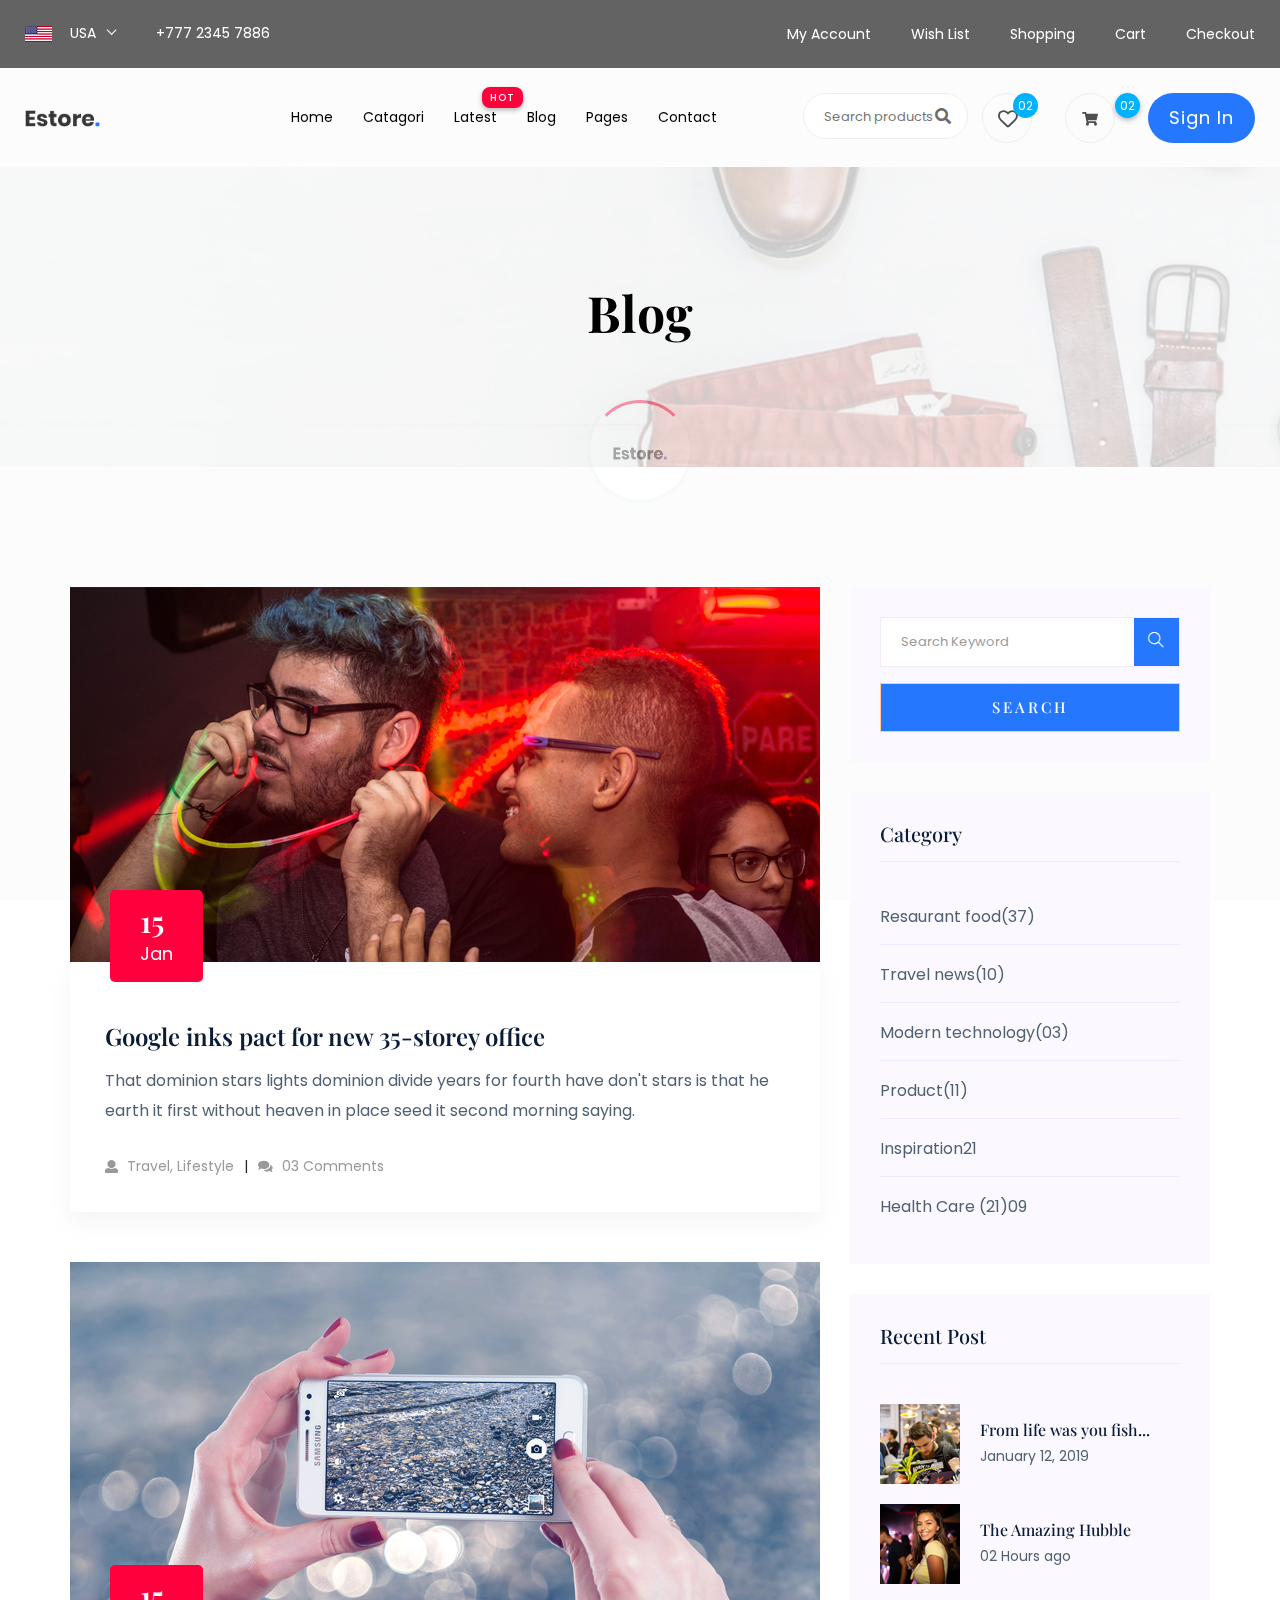
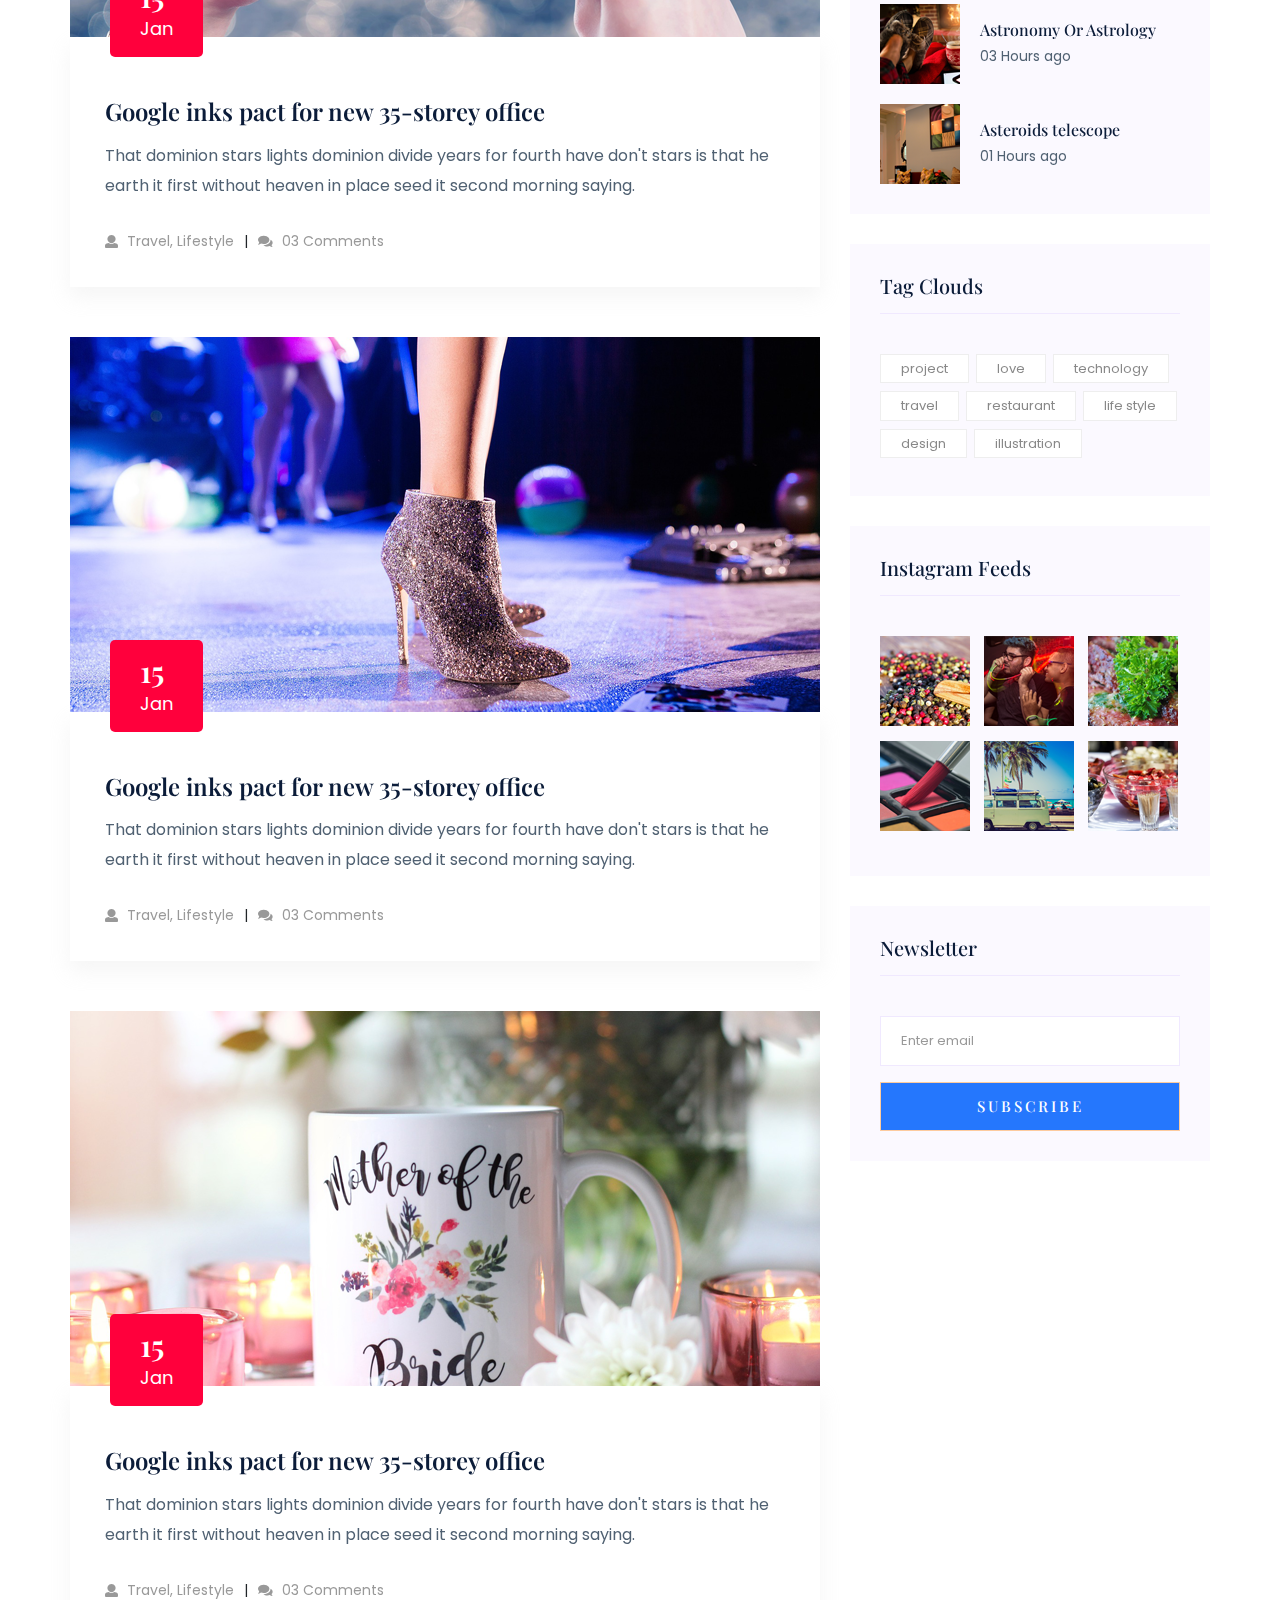
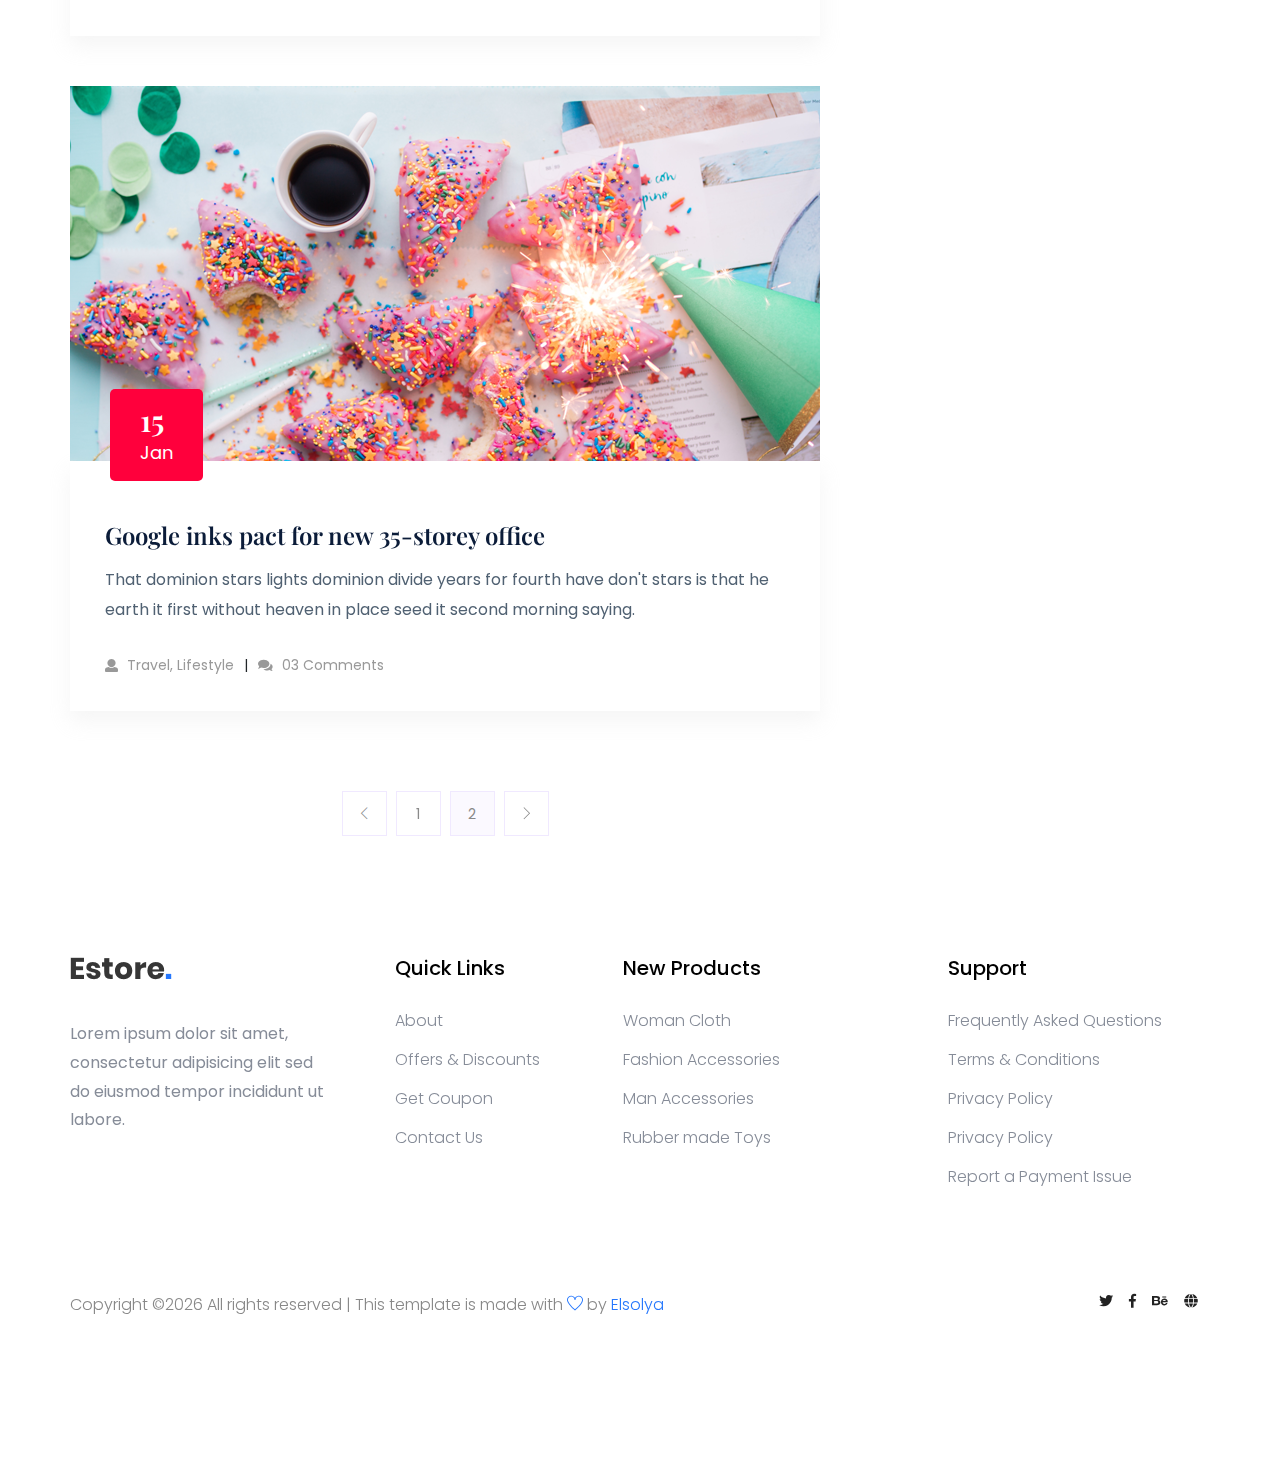
<file: blog.html>
<!doctype html>
<html class="no-js" lang="zxx">

<head>
    <meta charset="utf-8">
    <meta http-equiv="x-ua-compatible" content="ie=edge">
    <title>E-commerce </title>
    <meta name="description" content="">
    <meta name="viewport" content="width=device-width, initial-scale=1">
    <link rel="manifest" href="site.webmanifest">
    <link rel="shortcut icon" type="image/x-icon" href="assets/img/favicon.ico">

    <!-- CSS here -->
        <link rel="stylesheet" href="assets/css/bootstrap.min.css">
        <link rel="stylesheet" href="assets/css/owl.carousel.min.css">
        <link rel="stylesheet" href="assets/css/flaticon.css">
        <link rel="stylesheet" href="assets/css/slicknav.css">
        <link rel="stylesheet" href="assets/css/animate.min.css">
        <link rel="stylesheet" href="assets/css/magnific-popup.css">
        <link rel="stylesheet" href="assets/css/fontawesome-all.min.css">
        <link rel="stylesheet" href="assets/css/themify-icons.css">
        <link rel="stylesheet" href="assets/css/slick.css">
        <link rel="stylesheet" href="assets/css/nice-select.css">
        <link rel="stylesheet" href="assets/css/style.css">

</head>

<body>
    
    <!-- Preloader Start -->
    <div id="preloader-active">
        <div class="preloader d-flex align-items-center justify-content-center">
            <div class="preloader-inner position-relative">
                <div class="preloader-circle"></div>
                <div class="preloader-img pere-text">
                    <img src="assets/img/logo/logo.png" alt="">
                </div>
            </div>
        </div>
    </div>
    <!-- Preloader Start-->

    <header>
        <!-- Header Start -->
       <div class="header-area">
            <div class="main-header ">
                <div class="header-top top-bg d-none d-lg-block">
                   <div class="container-fluid">
                       <div class="col-xl-12">
                            <div class="row d-flex justify-content-between align-items-center">
                                <div class="header-info-left d-flex">
                                    <div class="flag">
                                        <img src="assets/img/icon/header_icon.png" alt="">
                                    </div>
                                    <div class="select-this">
                                        <form action="#">
                                            <div class="select-itms">
                                                <select name="select" id="select1">
                                                    <option value="">USA</option>
                                                    <option value="">SPN</option>
                                                    <option value="">CDA</option>
                                                    <option value="">USD</option>
                                                </select>
                                            </div>
                                        </form>
                                    </div>
                                    <ul class="contact-now">     
                                        <li>+777 2345 7886</li>
                                    </ul>
                                </div>
                                <div class="header-info-right">
                                   <ul>                                          
                                       <li><a href="login.html">My Account </a></li>
                                       <li><a href="product_list.html">Wish List  </a></li>
                                       <li><a href="cart.html">Shopping</a></li>
                                       <li><a href="cart.html">Cart</a></li>
                                       <li><a href="checkout.html">Checkout</a></li>
                                   </ul>
                                </div>
                            </div>
                       </div>
                   </div>
                </div>
               <div class="header-bottom  header-sticky">
                    <div class="container-fluid">
                        <div class="row align-items-center">
                            <!-- Logo -->
                            <div class="col-xl-1 col-lg-1 col-md-1 col-sm-3">
                                <div class="logo">
                                  <a href="index.html"><img src="assets/img/logo/logo.png" alt=""></a>
                                </div>
                            </div>
                            <div class="col-xl-6 col-lg-8 col-md-7 col-sm-5">
                                <!-- Main-menu -->
                                <div class="main-menu f-right d-none d-lg-block">
                                    <nav>                                                
                                        <ul id="navigation">                                                                                                                                     
                                            <li><a href="index.html">Home</a></li>
                                            <li><a href="Catagori.html">Catagori</a></li>
                                            <li class="hot"><a href="#">Latest</a>
                                                <ul class="submenu">
                                                    <li><a href="product_list.html"> Product list</a></li>
                                                    <li><a href="single-product.html"> Product Details</a></li>
                                                </ul>
                                            </li>
                                            <li><a href="blog.html">Blog</a>
                                                <ul class="submenu">
                                                    <li><a href="blog.html">Blog</a></li>
                                                    <li><a href="single-blog.html">Blog Details</a></li>
                                                </ul>
                                            </li>
                                            <li><a href="#">Pages</a>
                                                <ul class="submenu">
                                                    <li><a href="login.html">Login</a></li>
                                                    <li><a href="cart.html">Card</a></li>
                                                    <li><a href="elements.html">Element</a></li>
                                                    <li><a href="about.html">About</a></li>
                                                    <li><a href="confirmation.html">Confirmation</a></li>
                                                    <li><a href="cart.html">Shopping Cart</a></li>
                                                    <li><a href="checkout.html">Product Checkout</a></li>
                                                </ul>
                                            </li>
                                            <li><a href="contact.html">Contact</a></li>
                                        </ul>
                                    </nav>
                                </div>
                            </div> 
                            <div class="col-xl-5 col-lg-3 col-md-3 col-sm-3 fix-card">
                                <ul class="header-right f-right d-none d-lg-block d-flex justify-content-between">
                                    <li class="d-none d-xl-block">
                                        <div class="form-box f-right ">
                                            <input type="text" name="Search" placeholder="Search products">
                                            <div class="search-icon">
                                                <i class="fas fa-search special-tag"></i>
                                            </div>
                                        </div>
                                     </li>
                                    <li class=" d-none d-xl-block">
                                        <div class="favorit-items">
                                            <i class="far fa-heart"></i>
                                        </div>
                                    </li>
                                    <li>
                                        <div class="shopping-card">
                                            <a href="cart.html"><i class="fas fa-shopping-cart"></i></a>
                                        </div>
                                    </li>
                                   <li class="d-none d-lg-block"> <a href="#" class="btn header-btn">Sign in</a></li>
                                </ul>
                            </div>
                            <!-- Mobile Menu -->
                            <div class="col-12">
                                <div class="mobile_menu d-block d-lg-none"></div>
                            </div>
                        </div>
                    </div>
               </div>
            </div>
       </div>
        <!-- Header End -->
    </header>

    <!-- slider Area Start-->
    <div class="slider-area ">
        <!-- Mobile Menu -->
        <div class="single-slider slider-height2 d-flex align-items-center" data-background="assets/img/hero/category.jpg">
            <div class="container">
                <div class="row">
                    <div class="col-xl-12">
                        <div class="hero-cap text-center">
                            <h2>Blog</h2>
                        </div>
                    </div>
                </div>
            </div>
        </div>
    </div>
    <!-- slider Area End-->

    <!--================Blog Area =================-->
    <section class="blog_area section-padding">
        <div class="container">
            <div class="row">
                <div class="col-lg-8 mb-5 mb-lg-0">
                    <div class="blog_left_sidebar">
                        <article class="blog_item">
                            <div class="blog_item_img">
                                <img class="card-img rounded-0" src="assets/img/blog/single_blog_1.png" alt="">
                                <a href="#" class="blog_item_date">
                                    <h3>15</h3>
                                    <p>Jan</p>
                                </a>
                            </div>

                            <div class="blog_details">
                                <a class="d-inline-block" href="single-blog.html">
                                    <h2>Google inks pact for new 35-storey office</h2>
                                </a>
                                <p>That dominion stars lights dominion divide years for fourth have don't stars is that
                                    he earth it first without heaven in place seed it second morning saying.</p>
                                <ul class="blog-info-link">
                                    <li><a href="#"><i class="fa fa-user"></i> Travel, Lifestyle</a></li>
                                    <li><a href="#"><i class="fa fa-comments"></i> 03 Comments</a></li>
                                </ul>
                            </div>
                        </article>

                        <article class="blog_item">
                            <div class="blog_item_img">
                                <img class="card-img rounded-0" src="assets/img/blog/single_blog_2.png" alt="">
                                <a href="#" class="blog_item_date">
                                    <h3>15</h3>
                                    <p>Jan</p>
                                </a>
                            </div>

                            <div class="blog_details">
                                <a class="d-inline-block" href="single-blog.html">
                                    <h2>Google inks pact for new 35-storey office</h2>
                                </a>
                                <p>That dominion stars lights dominion divide years for fourth have don't stars is that
                                    he earth it first without heaven in place seed it second morning saying.</p>
                                <ul class="blog-info-link">
                                    <li><a href="#"><i class="fa fa-user"></i> Travel, Lifestyle</a></li>
                                    <li><a href="#"><i class="fa fa-comments"></i> 03 Comments</a></li>
                                </ul>
                            </div>
                        </article>

                        <article class="blog_item">
                            <div class="blog_item_img">
                                <img class="card-img rounded-0" src="assets/img/blog/single_blog_3.png" alt="">
                                <a href="#" class="blog_item_date">
                                    <h3>15</h3>
                                    <p>Jan</p>
                                </a>
                            </div>

                            <div class="blog_details">
                                <a class="d-inline-block" href="single-blog.html">
                                    <h2>Google inks pact for new 35-storey office</h2>
                                </a>
                                <p>That dominion stars lights dominion divide years for fourth have don't stars is that
                                    he earth it first without heaven in place seed it second morning saying.</p>
                                <ul class="blog-info-link">
                                    <li><a href="#"><i class="fa fa-user"></i> Travel, Lifestyle</a></li>
                                    <li><a href="#"><i class="fa fa-comments"></i> 03 Comments</a></li>
                                </ul>
                            </div>
                        </article>

                        <article class="blog_item">
                            <div class="blog_item_img">
                                <img class="card-img rounded-0" src="assets/img/blog/single_blog_4.png" alt="">
                                <a href="#" class="blog_item_date">
                                    <h3>15</h3>
                                    <p>Jan</p>
                                </a>
                            </div>

                            <div class="blog_details">
                                <a class="d-inline-block" href="single-blog.html">
                                    <h2>Google inks pact for new 35-storey office</h2>
                                </a>
                                <p>That dominion stars lights dominion divide years for fourth have don't stars is that
                                    he earth it first without heaven in place seed it second morning saying.</p>
                                <ul class="blog-info-link">
                                    <li><a href="#"><i class="fa fa-user"></i> Travel, Lifestyle</a></li>
                                    <li><a href="#"><i class="fa fa-comments"></i> 03 Comments</a></li>
                                </ul>
                            </div>
                        </article>

                        <article class="blog_item">
                            <div class="blog_item_img">
                                <img class="card-img rounded-0" src="assets/img/blog/single_blog_5.png" alt="">
                                <a href="#" class="blog_item_date">
                                    <h3>15</h3>
                                    <p>Jan</p>
                                </a>
                            </div>

                            <div class="blog_details">
                                <a class="d-inline-block" href="single-blog.html">
                                    <h2>Google inks pact for new 35-storey office</h2>
                                </a>
                                <p>That dominion stars lights dominion divide years for fourth have don't stars is that
                                    he earth it first without heaven in place seed it second morning saying.</p>
                                <ul class="blog-info-link">
                                    <li><a href="#"><i class="fa fa-user"></i> Travel, Lifestyle</a></li>
                                    <li><a href="#"><i class="fa fa-comments"></i> 03 Comments</a></li>
                                </ul>
                            </div>
                        </article>

                        <nav class="blog-pagination justify-content-center d-flex">
                            <ul class="pagination">
                                <li class="page-item">
                                    <a href="#" class="page-link" aria-label="Previous">
                                        <i class="ti-angle-left"></i>
                                    </a>
                                </li>
                                <li class="page-item">
                                    <a href="#" class="page-link">1</a>
                                </li>
                                <li class="page-item active">
                                    <a href="#" class="page-link">2</a>
                                </li>
                                <li class="page-item">
                                    <a href="#" class="page-link" aria-label="Next">
                                        <i class="ti-angle-right"></i>
                                    </a>
                                </li>
                            </ul>
                        </nav>
                    </div>
                </div>
                <div class="col-lg-4">
                    <div class="blog_right_sidebar">
                        <aside class="single_sidebar_widget search_widget">
                            <form action="#">
                                <div class="form-group">
                                    <div class="input-group mb-3">
                                        <input type="text" class="form-control" placeholder='Search Keyword'
                                            onfocus="this.placeholder = ''"
                                            onblur="this.placeholder = 'Search Keyword'">
                                        <div class="input-group-append">
                                            <button class="btns" type="button"><i class="ti-search"></i></button>
                                        </div>
                                    </div>
                                </div>
                                <button class="button rounded-0 primary-bg text-white w-100 btn_1 boxed-btn"
                                    type="submit">Search</button>
                            </form>
                        </aside>

                        <aside class="single_sidebar_widget post_category_widget">
                            <h4 class="widget_title">Category</h4>
                            <ul class="list cat-list">
                                <li>
                                    <a href="#" class="d-flex">
                                        <p>Resaurant food</p>
                                        <p>(37)</p>
                                    </a>
                                </li>
                                <li>
                                    <a href="#" class="d-flex">
                                        <p>Travel news</p>
                                        <p>(10)</p>
                                    </a>
                                </li>
                                <li>
                                    <a href="#" class="d-flex">
                                        <p>Modern technology</p>
                                        <p>(03)</p>
                                    </a>
                                </li>
                                <li>
                                    <a href="#" class="d-flex">
                                        <p>Product</p>
                                        <p>(11)</p>
                                    </a>
                                </li>
                                <li>
                                    <a href="#" class="d-flex">
                                        <p>Inspiration</p>
                                        <p>21</p>
                                    </a>
                                </li>
                                <li>
                                    <a href="#" class="d-flex">
                                        <p>Health Care (21)</p>
                                        <p>09</p>
                                    </a>
                                </li>
                            </ul>
                        </aside>

                        <aside class="single_sidebar_widget popular_post_widget">
                            <h3 class="widget_title">Recent Post</h3>
                            <div class="media post_item">
                                <img src="assets/img/post/post_1.png" alt="post">
                                <div class="media-body">
                                    <a href="single-blog.html">
                                        <h3>From life was you fish...</h3>
                                    </a>
                                    <p>January 12, 2019</p>
                                </div>
                            </div>
                            <div class="media post_item">
                                <img src="assets/img/post/post_2.png" alt="post">
                                <div class="media-body">
                                    <a href="single-blog.html">
                                        <h3>The Amazing Hubble</h3>
                                    </a>
                                    <p>02 Hours ago</p>
                                </div>
                            </div>
                            <div class="media post_item">
                                <img src="assets/img/post/post_3.png" alt="post">
                                <div class="media-body">
                                    <a href="single-blog.html">
                                        <h3>Astronomy Or Astrology</h3>
                                    </a>
                                    <p>03 Hours ago</p>
                                </div>
                            </div>
                            <div class="media post_item">
                                <img src="assets/img/post/post_4.png" alt="post">
                                <div class="media-body">
                                    <a href="single-blog.html">
                                        <h3>Asteroids telescope</h3>
                                    </a>
                                    <p>01 Hours ago</p>
                                </div>
                            </div>
                        </aside>
                        <aside class="single_sidebar_widget tag_cloud_widget">
                            <h4 class="widget_title">Tag Clouds</h4>
                            <ul class="list">
                                <li>
                                    <a href="#">project</a>
                                </li>
                                <li>
                                    <a href="#">love</a>
                                </li>
                                <li>
                                    <a href="#">technology</a>
                                </li>
                                <li>
                                    <a href="#">travel</a>
                                </li>
                                <li>
                                    <a href="#">restaurant</a>
                                </li>
                                <li>
                                    <a href="#">life style</a>
                                </li>
                                <li>
                                    <a href="#">design</a>
                                </li>
                                <li>
                                    <a href="#">illustration</a>
                                </li>
                            </ul>
                        </aside>


                        <aside class="single_sidebar_widget instagram_feeds">
                            <h4 class="widget_title">Instagram Feeds</h4>
                            <ul class="instagram_row flex-wrap">
                                <li>
                                    <a href="#">
                                        <img class="img-fluid" src="assets/img/post/post_5.png" alt="">
                                    </a>
                                </li>
                                <li>
                                    <a href="#">
                                        <img class="img-fluid" src="assets/img/post/post_6.png" alt="">
                                    </a>
                                </li>
                                <li>
                                    <a href="#">
                                        <img class="img-fluid" src="assets/img/post/post_7.png" alt="">
                                    </a>
                                </li>
                                <li>
                                    <a href="#">
                                        <img class="img-fluid" src="assets/img/post/post_8.png" alt="">
                                    </a>
                                </li>
                                <li>
                                    <a href="#">
                                        <img class="img-fluid" src="assets/img/post/post_9.png" alt="">
                                    </a>
                                </li>
                                <li>
                                    <a href="#">
                                        <img class="img-fluid" src="assets/img/post/post_10.png" alt="">
                                    </a>
                                </li>
                            </ul>
                        </aside>


                        <aside class="single_sidebar_widget newsletter_widget">
                            <h4 class="widget_title">Newsletter</h4>

                            <form action="#">
                                <div class="form-group">
                                    <input type="email" class="form-control" onfocus="this.placeholder = ''"
                                        onblur="this.placeholder = 'Enter email'" placeholder='Enter email' required>
                                </div>
                                <button class="button rounded-0 primary-bg text-white w-100 btn_1 boxed-btn"
                                    type="submit">Subscribe</button>
                            </form>
                        </aside>
                    </div>
                </div>
            </div>
        </div>
    </section>
    <!--================Blog Area =================-->

    <footer>
        <!-- Footer Start-->
        <div class="footer-area footer-padding2">
            <div class="container">
                <div class="row d-flex justify-content-between">
                    <div class="col-xl-3 col-lg-3 col-md-5 col-sm-6">
                       <div class="single-footer-caption mb-50">
                         <div class="single-footer-caption mb-30">
                              <!-- logo -->
                             <div class="footer-logo">
                                 <a href="index.html"><img src="assets/img/logo/logo2_footer.png" alt=""></a>
                             </div>
                             <div class="footer-tittle">
                                 <div class="footer-pera">
                                     <p>Lorem ipsum dolor sit amet, consectetur adipisicing elit sed do eiusmod tempor incididunt ut labore.</p>
                                </div>
                             </div>
                         </div>
                       </div>
                    </div>
                    <div class="col-xl-2 col-lg-3 col-md-3 col-sm-5">
                        <div class="single-footer-caption mb-50">
                            <div class="footer-tittle">
                                <h4>Quick Links</h4>
                                <ul>
                                    <li><a href="#">About</a></li>
                                    <li><a href="#"> Offers & Discounts</a></li>
                                    <li><a href="#"> Get Coupon</a></li>
                                    <li><a href="#">  Contact Us</a></li>
                                </ul>
                            </div>
                        </div>
                    </div>
                    <div class="col-xl-3 col-lg-3 col-md-4 col-sm-7">
                        <div class="single-footer-caption mb-50">
                            <div class="footer-tittle">
                                <h4>New Products</h4>
                                <ul>
                                    <li><a href="#">Woman Cloth</a></li>
                                    <li><a href="#">Fashion Accessories</a></li>
                                    <li><a href="#"> Man Accessories</a></li>
                                    <li><a href="#"> Rubber made Toys</a></li>
                                </ul>
                            </div>
                        </div>
                    </div>
                    <div class="col-xl-3 col-lg-3 col-md-5 col-sm-7">
                        <div class="single-footer-caption mb-50">
                            <div class="footer-tittle">
                                <h4>Support</h4>
                                <ul>
                                 <li><a href="#">Frequently Asked Questions</a></li>
                                 <li><a href="#">Terms & Conditions</a></li>
                                 <li><a href="#">Privacy Policy</a></li>
                                 <li><a href="#">Privacy Policy</a></li>
                                 <li><a href="#">Report a Payment Issue</a></li>
                             </ul>
                            </div>
                        </div>
                    </div>
                </div>
                <!-- Footer bottom -->
                <div class="row">
                 <div class="col-xl-7 col-lg-7 col-md-7">
                     <div class="footer-copy-right">
                         <p><!-- Link back to Elsolya can't be removed. Template is licensed under CC BY 3.0. -->
  Copyright &copy;<script>document.write(new Date().getFullYear());</script> All rights reserved | This template is made with <i class="ti-heart" aria-hidden="true"></i> by <a href="" target="_blank">Elsolya</a>
  <!-- Link back to Elsolya can't be removed. Template is licensed under CC BY 3.0. --></p>                   </div>
                 </div>
                  <div class="col-xl-5 col-lg-5 col-md-5">
                     <div class="footer-copy-right f-right">
                         <!-- social -->
                         <div class="footer-social">
                             <a href="#"><i class="fab fa-twitter"></i></a>
                             <a href="#"><i class="fab fa-facebook-f"></i></a>
                             <a href="#"><i class="fab fa-behance"></i></a>
                             <a href="#"><i class="fas fa-globe"></i></a>
                         </div>
                     </div>
                 </div>
             </div>
            </div>
        </div>
        <!-- Footer End-->
      </footer>

<!-- JS here -->
		<!-- All JS Custom Plugins Link Here here -->
        <script src="./assets/js/vendor/modernizr-3.5.0.min.js"></script>
		
		<!-- Jquery, Popper, Bootstrap -->
		<script src="./assets/js/vendor/jquery-1.12.4.min.js"></script>
        <script src="./assets/js/popper.min.js"></script>
        <script src="./assets/js/bootstrap.min.js"></script>
	    <!-- Jquery Mobile Menu -->
        <script src="./assets/js/jquery.slicknav.min.js"></script>

		<!-- Jquery Slick , Owl-Carousel Plugins -->
        <script src="./assets/js/owl.carousel.min.js"></script>
        <script src="./assets/js/slick.min.js"></script>

		<!-- One Page, Animated-HeadLin -->
        <script src="./assets/js/wow.min.js"></script>
		<script src="./assets/js/animated.headline.js"></script>
		
		<!-- Scrollup, nice-select, sticky -->
        <script src="./assets/js/jquery.scrollUp.min.js"></script>
        <script src="./assets/js/jquery.nice-select.min.js"></script>
		<script src="./assets/js/jquery.sticky.js"></script>
        <script src="./assets/js/jquery.magnific-popup.js"></script>

        <!-- contact js -->
        <script src="./assets/js/contact.js"></script>
        <script src="./assets/js/jquery.form.js"></script>
        <script src="./assets/js/jquery.validate.min.js"></script>
        <script src="./assets/js/mail-script.js"></script>
        <script src="./assets/js/jquery.ajaxchimp.min.js"></script>
        
		<!-- Jquery Plugins, main Jquery -->	
        <script src="./assets/js/plugins.js"></script>
        <script src="./assets/js/main.js"></script>

</body>
</html>
</file>
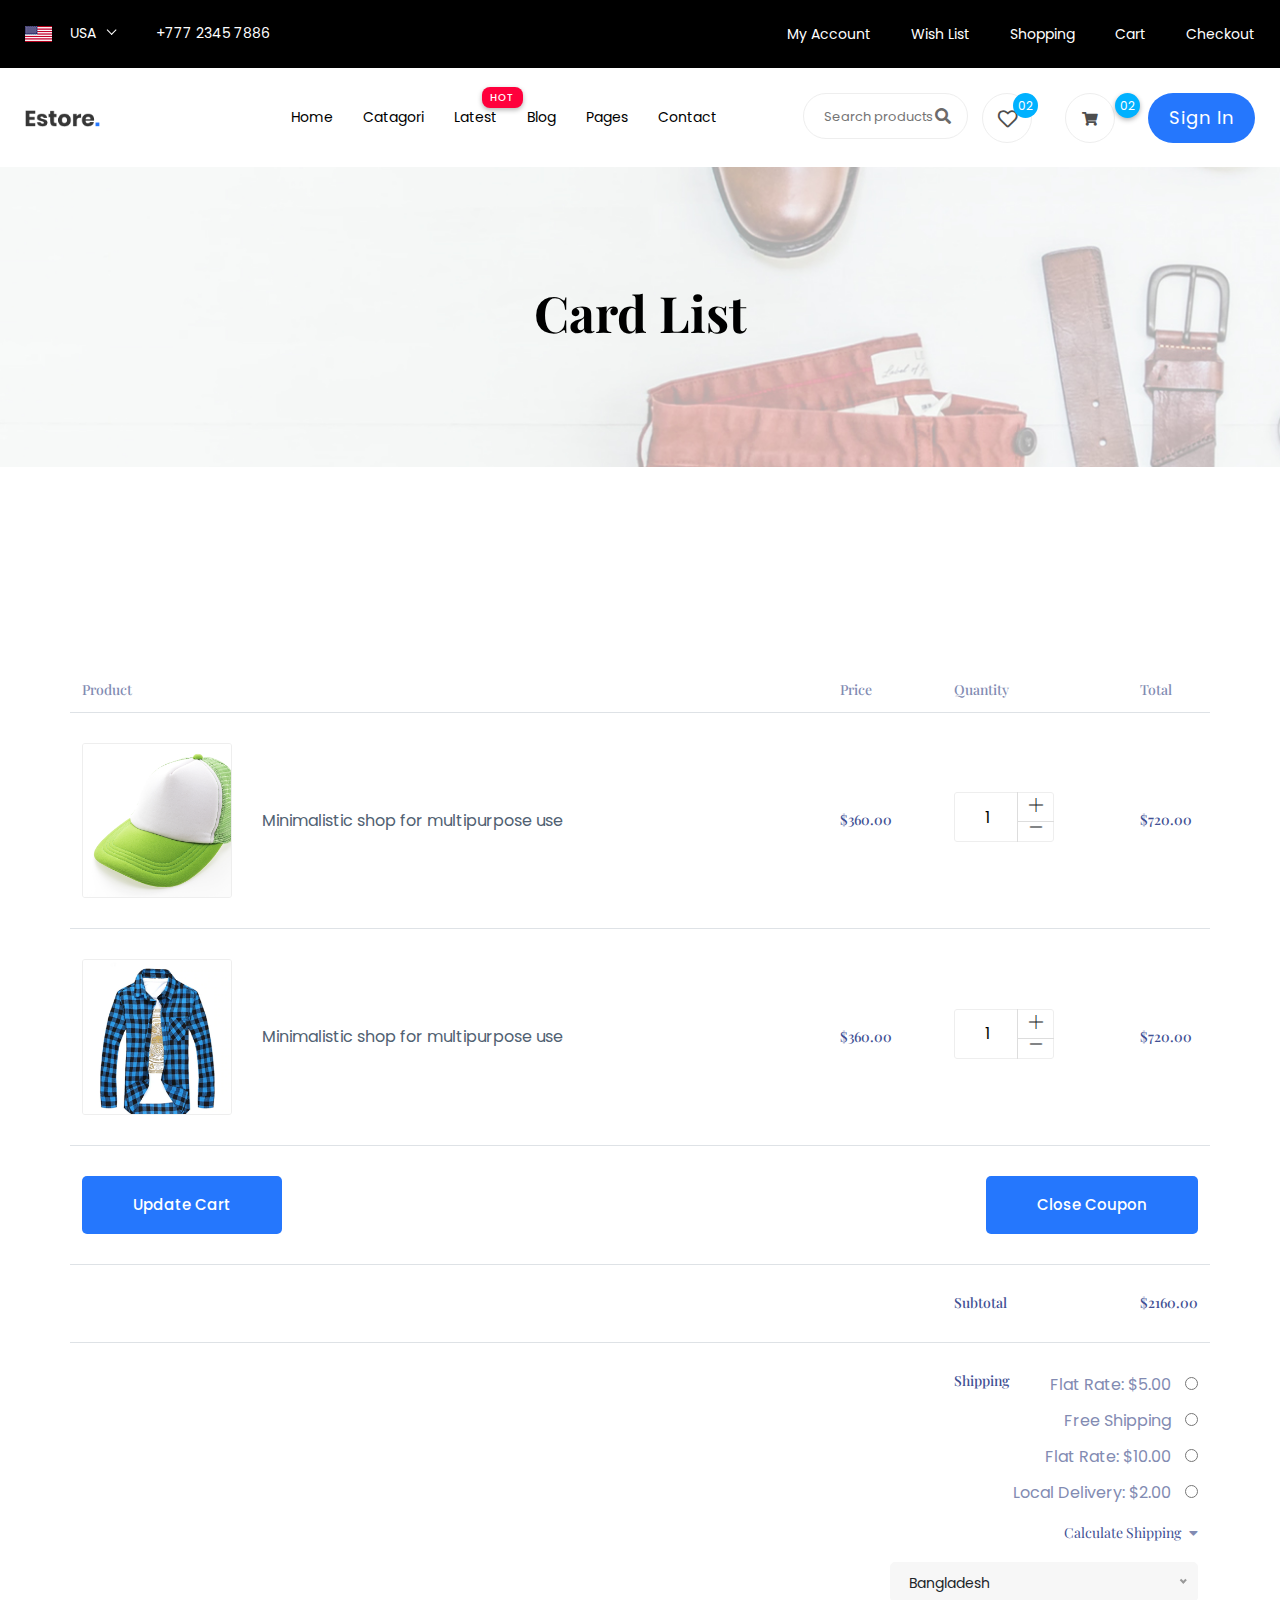
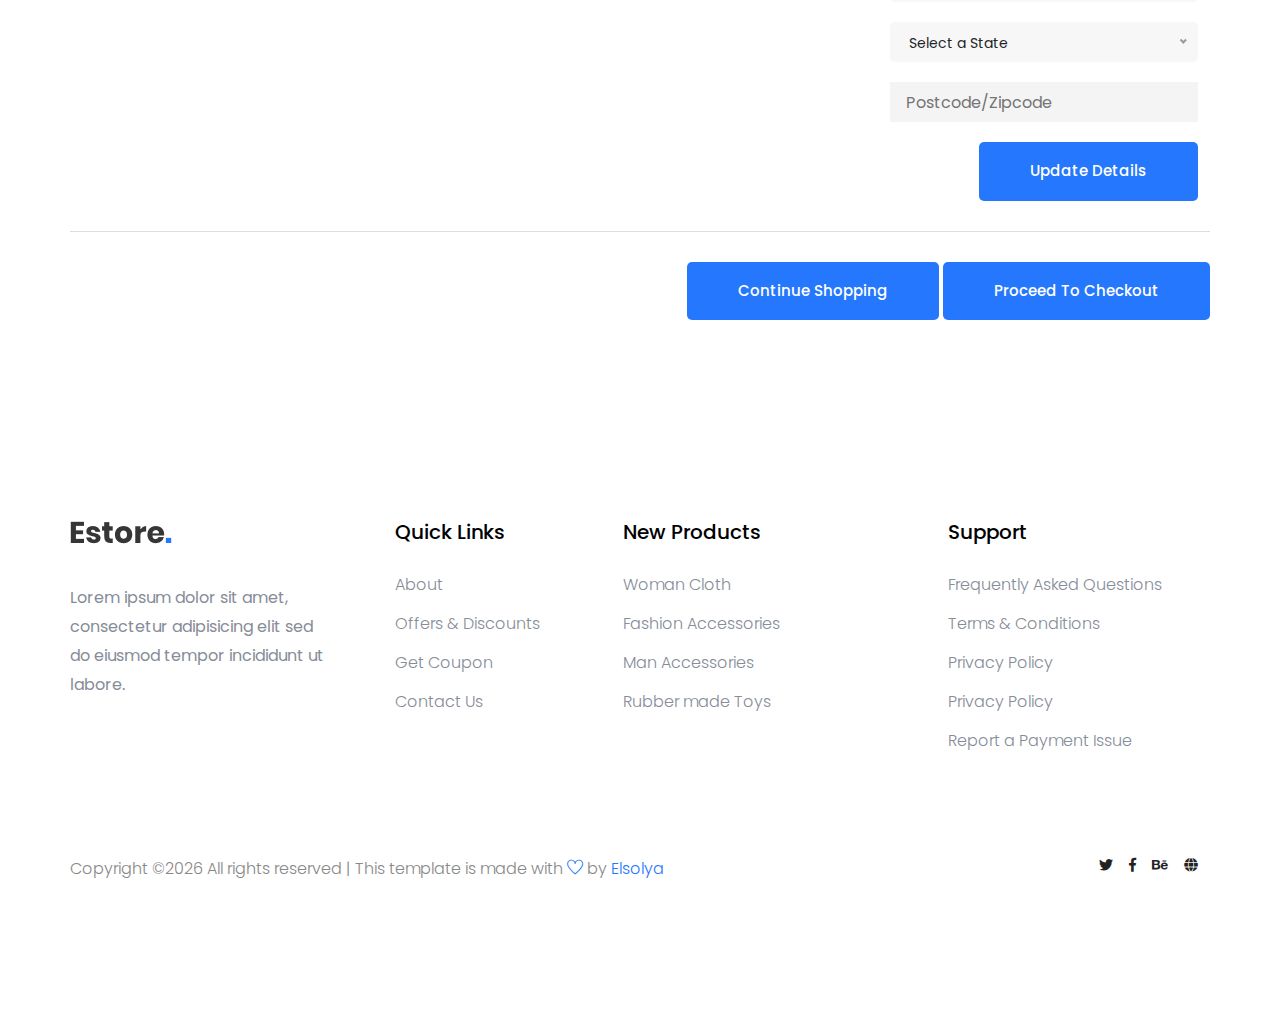
<file: cart.html>
<!doctype html>
<html lang="zxx">

<head>
  <meta charset="utf-8">
  <meta http-equiv="x-ua-compatible" content="ie=edge">
  <title>E-commerce </title>
  <meta name="description" content="">
  <meta name="viewport" content="width=device-width, initial-scale=1">
  <link rel="manifest" href="site.webmanifest">
  <link rel="shortcut icon" type="image/x-icon" href="assets/img/favicon.ico">

  <!-- CSS here -->
      <link rel="stylesheet" href="assets/css/bootstrap.min.css">
      <link rel="stylesheet" href="assets/css/owl.carousel.min.css">
      <link rel="stylesheet" href="assets/css/flaticon.css">
      <link rel="stylesheet" href="assets/css/slicknav.css">
      <link rel="stylesheet" href="assets/css/animate.min.css">
      <link rel="stylesheet" href="assets/css/magnific-popup.css">
      <link rel="stylesheet" href="assets/css/fontawesome-all.min.css">
      <link rel="stylesheet" href="assets/css/themify-icons.css">
      <link rel="stylesheet" href="assets/css/slick.css">
      <link rel="stylesheet" href="assets/css/nice-select.css">
      <link rel="stylesheet" href="assets/css/style.css">
</head>

<body>

  <header>
    <!-- Header Start -->
   <div class="header-area">
        <div class="main-header ">
            <div class="header-top top-bg d-none d-lg-block">
               <div class="container-fluid">
                   <div class="col-xl-12">
                        <div class="row d-flex justify-content-between align-items-center">
                            <div class="header-info-left d-flex">
                                <div class="flag">
                                    <img src="assets/img/icon/header_icon.png" alt="">
                                </div>
                                <div class="select-this">
                                    <form action="#">
                                        <div class="select-itms">
                                            <select name="select" id="select1">
                                                <option value="">USA</option>
                                                <option value="">SPN</option>
                                                <option value="">CDA</option>
                                                <option value="">USD</option>
                                            </select>
                                        </div>
                                    </form>
                                </div>
                                <ul class="contact-now">     
                                    <li>+777 2345 7886</li>
                                </ul>
                            </div>
                            <div class="header-info-right">
                               <ul>                                          
                                   <li><a href="login.html">My Account </a></li>
                                   <li><a href="product_list.html">Wish List  </a></li>
                                   <li><a href="cart.html">Shopping</a></li>
                                   <li><a href="cart.html">Cart</a></li>
                                   <li><a href="checkout.html">Checkout</a></li>
                               </ul>
                            </div>
                        </div>
                   </div>
               </div>
            </div>
           <div class="header-bottom  header-sticky">
                <div class="container-fluid">
                    <div class="row align-items-center">
                        <!-- Logo -->
                        <div class="col-xl-1 col-lg-1 col-md-1 col-sm-3">
                            <div class="logo">
                              <a href="index.html"><img src="assets/img/logo/logo.png" alt=""></a>
                            </div>
                        </div>
                        <div class="col-xl-6 col-lg-8 col-md-7 col-sm-5">
                            <!-- Main-menu -->
                            <div class="main-menu f-right d-none d-lg-block">
                                <nav>                                                
                                    <ul id="navigation">                                                                                                                                     
                                        <li><a href="index.html">Home</a></li>
                                        <li><a href="Catagori.html">Catagori</a></li>
                                        <li class="hot"><a href="#">Latest</a>
                                            <ul class="submenu">
                                                <li><a href="product_list.html"> Product list</a></li>
                                                <li><a href="single-product.html"> Product Details</a></li>
                                            </ul>
                                        </li>
                                        <li><a href="blog.html">Blog</a>
                                            <ul class="submenu">
                                                <li><a href="blog.html">Blog</a></li>
                                                <li><a href="single-blog.html">Blog Details</a></li>
                                            </ul>
                                        </li>
                                        <li><a href="#">Pages</a>
                                            <ul class="submenu">
                                                <li><a href="login.html">Login</a></li>
                                                <li><a href="cart.html">Card</a></li>
                                                <li><a href="elements.html">Element</a></li>
                                                <li><a href="about.html">About</a></li>
                                                <li><a href="confirmation.html">Confirmation</a></li>
                                                <li><a href="cart.html">Shopping Cart</a></li>
                                                <li><a href="checkout.html">Product Checkout</a></li>
                                            </ul>
                                        </li>
                                        <li><a href="contact.html">Contact</a></li>
                                    </ul>
                                </nav>
                            </div>
                        </div> 
                        <div class="col-xl-5 col-lg-3 col-md-3 col-sm-3 fix-card">
                            <ul class="header-right f-right d-none d-lg-block d-flex justify-content-between">
                                <li class="d-none d-xl-block">
                                    <div class="form-box f-right ">
                                        <input type="text" name="Search" placeholder="Search products">
                                        <div class="search-icon">
                                            <i class="fas fa-search special-tag"></i>
                                        </div>
                                    </div>
                                 </li>
                                <li class=" d-none d-xl-block">
                                    <div class="favorit-items">
                                        <i class="far fa-heart"></i>
                                    </div>
                                </li>
                                <li>
                                    <div class="shopping-card">
                                        <a href="cart.html"><i class="fas fa-shopping-cart"></i></a>
                                    </div>
                                </li>
                               <li class="d-none d-lg-block"> <a href="#" class="btn header-btn">Sign in</a></li>
                            </ul>
                        </div>
                        <!-- Mobile Menu -->
                        <div class="col-12">
                            <div class="mobile_menu d-block d-lg-none"></div>
                        </div>
                    </div>
                </div>
           </div>
        </div>
   </div>
    <!-- Header End -->
  </header>

  <!-- slider Area Start-->
  <div class="slider-area ">
    <!-- Mobile Menu -->
    <div class="single-slider slider-height2 d-flex align-items-center" data-background="assets/img/hero/category.jpg">
        <div class="container">
            <div class="row">
                <div class="col-xl-12">
                    <div class="hero-cap text-center">
                        <h2>Card List</h2>
                    </div>
                </div>
            </div>
        </div>
    </div>
  </div>
  <!-- slider Area End-->

  <!--================Cart Area =================-->
  <section class="cart_area section_padding">
    <div class="container">
      <div class="cart_inner">
        <div class="table-responsive">
          <table class="table">
            <thead>
              <tr>
                <th scope="col">Product</th>
                <th scope="col">Price</th>
                <th scope="col">Quantity</th>
                <th scope="col">Total</th>
              </tr>
            </thead>
            <tbody>
              <tr>
                <td>
                  <div class="media">
                    <div class="d-flex">
                      <img src="assets/img/arrivel/arrivel_1.png" alt="" />
                    </div>
                    <div class="media-body">
                      <p>Minimalistic shop for multipurpose use</p>
                    </div>
                  </div>
                </td>
                <td>
                  <h5>$360.00</h5>
                </td>
                <td>
                  <div class="product_count">
                    <!-- <input type="text" value="1" min="0" max="10" title="Quantity:"
                      class="input-text qty input-number" />
                    <button
                      class="increase input-number-increment items-count" type="button">
                      <i class="ti-angle-up"></i>
                    </button>
                    <button
                      class="reduced input-number-decrement items-count" type="button">
                      <i class="ti-angle-down"></i>
                    </button> -->
                    <span class="input-number-decrement"> <i class="ti-minus"></i></span>
                    <input class="input-number" type="text" value="1" min="0" max="10">
                    <span class="input-number-increment"> <i class="ti-plus"></i></span>
                  </div>
                </td>
                <td>
                  <h5>$720.00</h5>
                </td>
              </tr>
              <tr>
                <td>
                  <div class="media">
                    <div class="d-flex">
                      <img src="assets/img/arrivel/arrivel_2.png" alt="" />
                    </div>
                    <div class="media-body">
                      <p>Minimalistic shop for multipurpose use</p>
                    </div>
                  </div>
                </td>
                <td>
                  <h5>$360.00</h5>
                </td>
                <td>
                  <div class="product_count">
                      <span class="input-number-decrement"> <i class="ti-minus"></i></span>
                      <input class="input-number" type="text" value="1" min="0" max="10">
                      <span class="input-number-increment"> <i class="ti-plus"></i></span>
                  </div>
                </td>
                <td>
                  <h5>$720.00</h5>
                </td>
              </tr>
              <tr class="bottom_button">
                <td>
                  <a class="btn_1" href="#">Update Cart</a>
                </td>
                <td></td>
                <td></td>
                <td>
                  <div class="cupon_text float-right">
                    <a class="btn_1" href="#">Close Coupon</a>
                  </div>
                </td>
              </tr>
              <tr>
                <td></td>
                <td></td>
                <td>
                  <h5>Subtotal</h5>
                </td>
                <td>
                  <h5>$2160.00</h5>
                </td>
              </tr>
              <tr class="shipping_area">
                <td></td>
                <td></td>
                <td>
                  <h5>Shipping</h5>
                </td>
                <td>
                  <div class="shipping_box">
                    <ul class="list">
                      <li>
                        Flat Rate: $5.00
                        <input type="radio" aria-label="Radio button for following text input">
                      </li>
                      <li>
                        Free Shipping
                        <input type="radio" aria-label="Radio button for following text input">
                      </li>
                      <li>
                        Flat Rate: $10.00
                        <input type="radio" aria-label="Radio button for following text input">
                      </li>
                      <li class="active">
                        Local Delivery: $2.00
                        <input type="radio" aria-label="Radio button for following text input">
                      </li>
                    </ul>
                    <h6>
                      Calculate Shipping
                      <i class="fa fa-caret-down" aria-hidden="true"></i>
                    </h6>
                    <select class="shipping_select">
                      <option value="1">Bangladesh</option>
                      <option value="2">India</option>
                      <option value="4">Pakistan</option>
                    </select>
                    <select class="shipping_select section_bg">
                      <option value="1">Select a State</option>
                      <option value="2">Select a State</option>
                      <option value="4">Select a State</option>
                    </select>
                    <input class="post_code" type="text" placeholder="Postcode/Zipcode" />
                    <a class="btn_1" href="#">Update Details</a>
                  </div>
                </td>
              </tr>
            </tbody>
          </table>
          <div class="checkout_btn_inner float-right">
            <a class="btn_1" href="#">Continue Shopping</a>
            <a class="btn_1 checkout_btn_1" href="#">Proceed to checkout</a>
          </div>
        </div>
      </div>
  </section>
  <!--================End Cart Area =================-->

<footer>
    <!-- Footer Start-->
    <div class="footer-area footer-padding2">
        <div class="container">
            <div class="row d-flex justify-content-between">
                <div class="col-xl-3 col-lg-3 col-md-5 col-sm-6">
                   <div class="single-footer-caption mb-50">
                     <div class="single-footer-caption mb-30">
                          <!-- logo -->
                         <div class="footer-logo">
                             <a href="index.html"><img src="assets/img/logo/logo2_footer.png" alt=""></a>
                         </div>
                         <div class="footer-tittle">
                             <div class="footer-pera">
                                 <p>Lorem ipsum dolor sit amet, consectetur adipisicing elit sed do eiusmod tempor incididunt ut labore.</p>
                            </div>
                         </div>
                     </div>
                   </div>
                </div>
                <div class="col-xl-2 col-lg-3 col-md-3 col-sm-5">
                    <div class="single-footer-caption mb-50">
                        <div class="footer-tittle">
                            <h4>Quick Links</h4>
                            <ul>
                                <li><a href="#">About</a></li>
                                <li><a href="#"> Offers & Discounts</a></li>
                                <li><a href="#"> Get Coupon</a></li>
                                <li><a href="#">  Contact Us</a></li>
                            </ul>
                        </div>
                    </div>
                </div>
                <div class="col-xl-3 col-lg-3 col-md-4 col-sm-7">
                    <div class="single-footer-caption mb-50">
                        <div class="footer-tittle">
                            <h4>New Products</h4>
                            <ul>
                                <li><a href="#">Woman Cloth</a></li>
                                <li><a href="#">Fashion Accessories</a></li>
                                <li><a href="#"> Man Accessories</a></li>
                                <li><a href="#"> Rubber made Toys</a></li>
                            </ul>
                        </div>
                    </div>
                </div>
                <div class="col-xl-3 col-lg-3 col-md-5 col-sm-7">
                    <div class="single-footer-caption mb-50">
                        <div class="footer-tittle">
                            <h4>Support</h4>
                            <ul>
                             <li><a href="#">Frequently Asked Questions</a></li>
                             <li><a href="#">Terms & Conditions</a></li>
                             <li><a href="#">Privacy Policy</a></li>
                             <li><a href="#">Privacy Policy</a></li>
                             <li><a href="#">Report a Payment Issue</a></li>
                         </ul>
                        </div>
                    </div>
                </div>
            </div>
            <!-- Footer bottom -->
            <div class="row">
             <div class="col-xl-7 col-lg-7 col-md-7">
                 <div class="footer-copy-right">
                     <p><!-- Link back to Elsolya can't be removed. Template is licensed under CC BY 3.0. -->
  Copyright &copy;<script>document.write(new Date().getFullYear());</script> All rights reserved | This template is made with <i class="ti-heart" aria-hidden="true"></i> by <a href="" target="_blank">Elsolya</a>
  <!-- Link back to Elsolya can't be removed. Template is licensed under CC BY 3.0. --></p>                   </div>
             </div>
              <div class="col-xl-5 col-lg-5 col-md-5">
                 <div class="footer-copy-right f-right">
                     <!-- social -->
                     <div class="footer-social">
                         <a href="#"><i class="fab fa-twitter"></i></a>
                         <a href="#"><i class="fab fa-facebook-f"></i></a>
                         <a href="#"><i class="fab fa-behance"></i></a>
                         <a href="#"><i class="fas fa-globe"></i></a>
                     </div>
                 </div>
             </div>
         </div>
        </div>
    </div>

    <!-- Footer End-->
</footer>

<!-- JS here -->

    <!-- All JS Custom Plugins Link Here here -->
    <script src="./assets/js/vendor/modernizr-3.5.0.min.js"></script>
    
    <!-- Jquery, Popper, Bootstrap -->
    <script src="./assets/js/vendor/jquery-1.12.4.min.js"></script>
    <script src="./assets/js/popper.min.js"></script>
    <script src="./assets/js/bootstrap.min.js"></script>
    <!-- Jquery Mobile Menu -->
    <script src="./assets/js/jquery.slicknav.min.js"></script>

    <!-- Jquery Slick , Owl-Carousel Plugins -->
    <script src="./assets/js/owl.carousel.min.js"></script>
    <script src="./assets/js/slick.min.js"></script>

    <!-- One Page, Animated-HeadLin -->
    <script src="./assets/js/wow.min.js"></script>
    <script src="./assets/js/animated.headline.js"></script>
    
    <!-- Scrollup, nice-select, sticky -->
    <script src="./assets/js/jquery.scrollUp.min.js"></script>
    <script src="./assets/js/jquery.nice-select.min.js"></script>
    <script src="./assets/js/jquery.sticky.js"></script>
    <script src="./assets/js/jquery.magnific-popup.js"></script>

    <!-- contact js -->
    <script src="./assets/js/contact.js"></script>
    <script src="./assets/js/jquery.form.js"></script>
    <script src="./assets/js/jquery.validate.min.js"></script>
    <script src="./assets/js/mail-script.js"></script>
    <script src="./assets/js/jquery.ajaxchimp.min.js"></script>
    
    <!-- Jquery Plugins, main Jquery -->	
    <script src="./assets/js/plugins.js"></script>
    <script src="./assets/js/main.js"></script>
</body>

</html>
</file>
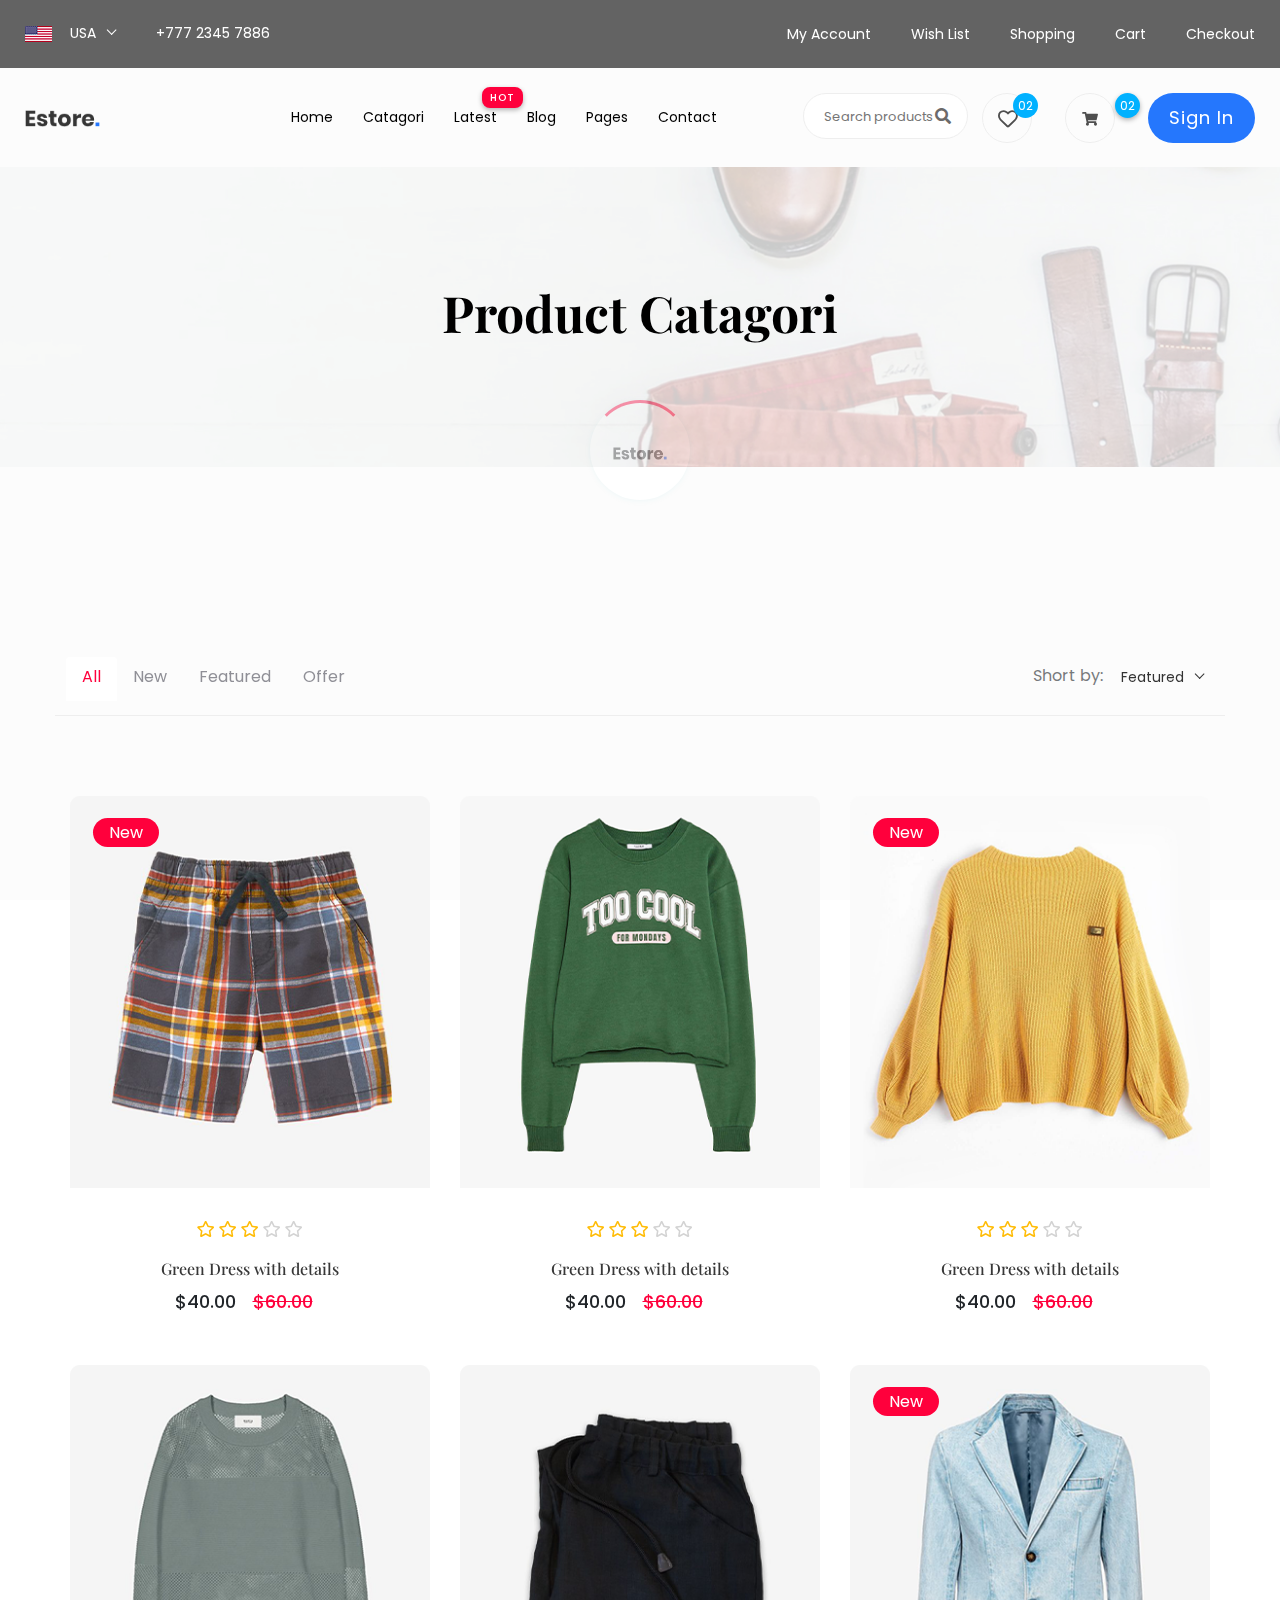
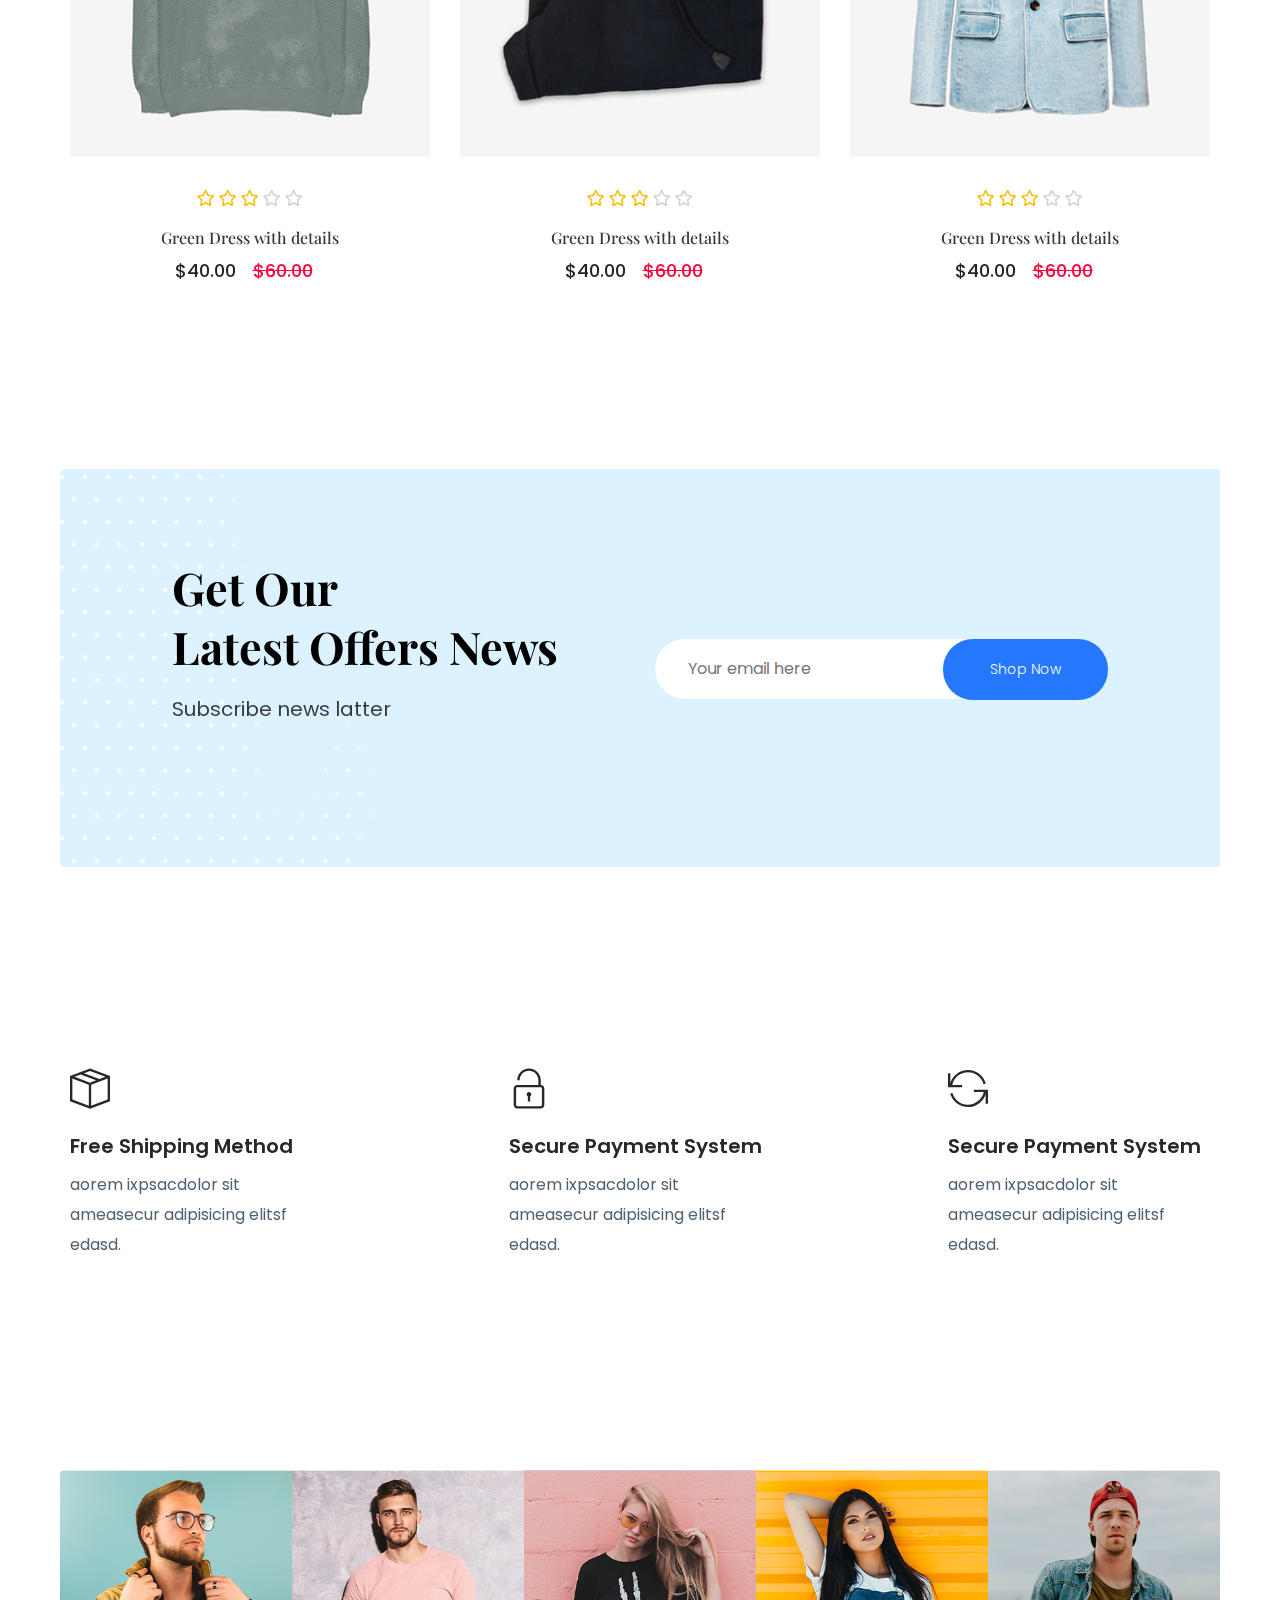
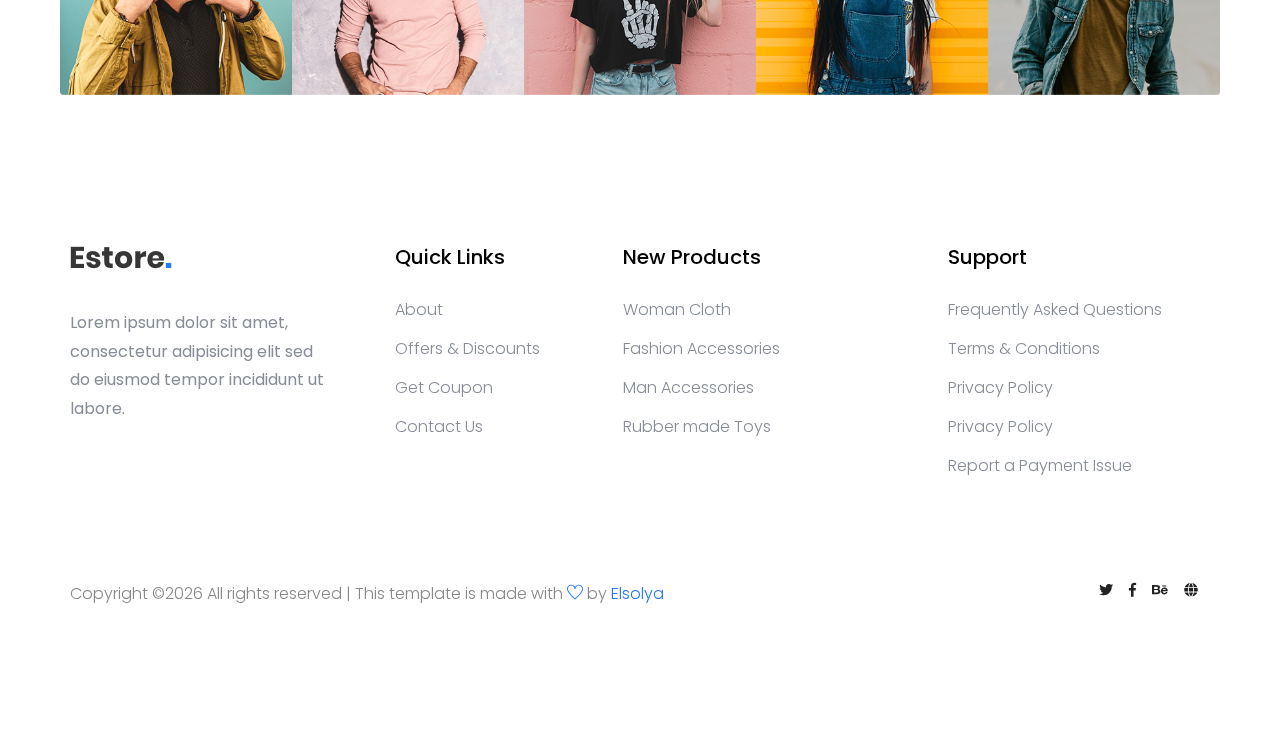
<file: Catagori.html>
<!doctype html>
<html class="no-js" lang="zxx">

<head>
    <meta charset="utf-8">
    <meta http-equiv="x-ua-compatible" content="ie=edge">
    <title>E-commerce </title>
    <meta name="description" content="">
    <meta name="viewport" content="width=device-width, initial-scale=1">
    <link rel="manifest" href="site.webmanifest">
    <link rel="shortcut icon" type="image/x-icon" href="assets/img/favicon.ico">

    <!-- CSS here -->
        <link rel="stylesheet" href="assets/css/bootstrap.min.css">
        <link rel="stylesheet" href="assets/css/owl.carousel.min.css">
        <link rel="stylesheet" href="assets/css/flaticon.css">
        <link rel="stylesheet" href="assets/css/slicknav.css">
        <link rel="stylesheet" href="assets/css/animate.min.css">
        <link rel="stylesheet" href="assets/css/magnific-popup.css">
        <link rel="stylesheet" href="assets/css/fontawesome-all.min.css">
        <link rel="stylesheet" href="assets/css/themify-icons.css">
        <link rel="stylesheet" href="assets/css/slick.css">
        <link rel="stylesheet" href="assets/css/nice-select.css">
        <link rel="stylesheet" href="assets/css/style.css">
</head>

   <body>
       
    <!-- Preloader Start -->
    <div id="preloader-active">
        <div class="preloader d-flex align-items-center justify-content-center">
            <div class="preloader-inner position-relative">
                <div class="preloader-circle"></div>
                <div class="preloader-img pere-text">
                    <img src="assets/img/logo/logo.png" alt="">
                </div>
            </div>
        </div>
    </div>
    <!-- Preloader Start -->

    <header>
        <!-- Header Start -->
       <div class="header-area">
            <div class="main-header ">
                <div class="header-top top-bg d-none d-lg-block">
                   <div class="container-fluid">
                       <div class="col-xl-12">
                            <div class="row d-flex justify-content-between align-items-center">
                                <div class="header-info-left d-flex">
                                    <div class="flag">
                                        <img src="assets/img/icon/header_icon.png" alt="">
                                    </div>
                                    <div class="select-this">
                                        <form action="#">
                                            <div class="select-itms">
                                                <select name="select" id="select1">
                                                    <option value="">USA</option>
                                                    <option value="">SPN</option>
                                                    <option value="">CDA</option>
                                                    <option value="">USD</option>
                                                </select>
                                            </div>
                                        </form>
                                    </div>
                                    <ul class="contact-now">     
                                        <li>+777 2345 7886</li>
                                    </ul>
                                </div>
                                <div class="header-info-right">
                                   <ul>                                          
                                       <li><a href="login.html">My Account </a></li>
                                       <li><a href="product_list.html">Wish List  </a></li>
                                       <li><a href="cart.html">Shopping</a></li>
                                       <li><a href="cart.html">Cart</a></li>
                                       <li><a href="checkout.html">Checkout</a></li>
                                   </ul>
                                </div>
                            </div>
                       </div>
                   </div>
                </div>
               <div class="header-bottom  header-sticky">
                    <div class="container-fluid">
                        <div class="row align-items-center">
                            <!-- Logo -->
                            <div class="col-xl-1 col-lg-1 col-md-1 col-sm-3">
                                <div class="logo">
                                  <a href="index.html"><img src="assets/img/logo/logo.png" alt=""></a>
                                </div>
                            </div>
                            <div class="col-xl-6 col-lg-8 col-md-7 col-sm-5">
                                <!-- Main-menu -->
                                <div class="main-menu f-right d-none d-lg-block">
                                    <nav>                                                
                                        <ul id="navigation">                                                                                                                                     
                                            <li><a href="index.html">Home</a></li>
                                            <li><a href="Catagori.html">Catagori</a></li>
                                            <li class="hot"><a href="#">Latest</a>
                                                <ul class="submenu">
                                                    <li><a href="product_list.html"> Product list</a></li>
                                                    <li><a href="single-product.html"> Product Details</a></li>
                                                </ul>
                                            </li>
                                            <li><a href="blog.html">Blog</a>
                                                <ul class="submenu">
                                                    <li><a href="blog.html">Blog</a></li>
                                                    <li><a href="single-blog.html">Blog Details</a></li>
                                                </ul>
                                            </li>
                                            <li><a href="#">Pages</a>
                                                <ul class="submenu">
                                                    <li><a href="login.html">Login</a></li>
                                                    <li><a href="cart.html">Card</a></li>
                                                    <li><a href="elements.html">Element</a></li>
                                                    <li><a href="about.html">About</a></li>
                                                    <li><a href="confirmation.html">Confirmation</a></li>
                                                    <li><a href="cart.html">Shopping Cart</a></li>
                                                    <li><a href="checkout.html">Product Checkout</a></li>
                                                </ul>
                                            </li>
                                            <li><a href="contact.html">Contact</a></li>
                                        </ul>
                                    </nav>
                                </div>
                            </div> 
                            <div class="col-xl-5 col-lg-3 col-md-3 col-sm-3 fix-card">
                                <ul class="header-right f-right d-none d-lg-block d-flex justify-content-between">
                                    <li class="d-none d-xl-block">
                                        <div class="form-box f-right ">
                                            <input type="text" name="Search" placeholder="Search products">
                                            <div class="search-icon">
                                                <i class="fas fa-search special-tag"></i>
                                            </div>
                                        </div>
                                     </li>
                                    <li class=" d-none d-xl-block">
                                        <div class="favorit-items">
                                            <i class="far fa-heart"></i>
                                        </div>
                                    </li>
                                    <li>
                                        <div class="shopping-card">
                                            <a href="cart.html"><i class="fas fa-shopping-cart"></i></a>
                                        </div>
                                    </li>
                                   <li class="d-none d-lg-block"> <a href="#" class="btn header-btn">Sign in</a></li>
                                </ul>
                            </div>
                            <!-- Mobile Menu -->
                            <div class="col-12">
                                <div class="mobile_menu d-block d-lg-none"></div>
                            </div>
                        </div>
                    </div>
               </div>
            </div>
       </div>
        <!-- Header End -->
    </header>

    <main>

        <!-- slider Area Start-->
        <div class="slider-area ">
            <!-- Mobile Menu -->
            <div class="single-slider slider-height2 d-flex align-items-center" data-background="assets/img/hero/category.jpg">
                <div class="container">
                    <div class="row">
                        <div class="col-xl-12">
                            <div class="hero-cap text-center">
                                <h2>Product Catagori</h2>
                            </div>
                        </div>
                    </div>
                </div>
            </div>
        </div>
        <!-- slider Area End-->

        <!-- Latest Products Start -->
        <section class="latest-product-area latest-padding">
            <div class="container">
                <div class="row product-btn d-flex justify-content-between">
                        <div class="properties__button">
                            <!--Nav Button  -->
                            <nav>                                                                                                
                                <div class="nav nav-tabs" id="nav-tab" role="tablist">
                                    <a class="nav-item nav-link active" id="nav-home-tab" data-toggle="tab" href="#nav-home" role="tab" aria-controls="nav-home" aria-selected="true">All</a>
                                    <a class="nav-item nav-link" id="nav-profile-tab" data-toggle="tab" href="#nav-profile" role="tab" aria-controls="nav-profile" aria-selected="false">New</a>
                                    <a class="nav-item nav-link" id="nav-contact-tab" data-toggle="tab" href="#nav-contact" role="tab" aria-controls="nav-contact" aria-selected="false">Featured</a>
                                    <a class="nav-item nav-link" id="nav-last-tab" data-toggle="tab" href="#nav-last" role="tab" aria-controls="nav-contact" aria-selected="false">Offer</a>
                                </div>
                            </nav>
                            <!--End Nav Button  -->
                        </div>
                        <div class="select-this d-flex">
                            <div class="featured">
                                <span>Short by: </span>
                            </div>
                            <form action="#">
                                <div class="select-itms">
                                    <select name="select" id="select1">
                                        <option value="">Featured</option>
                                        <option value="">Featured A</option>
                                        <option value="">Featured B</option>
                                        <option value="">Featured C</option>
                                    </select>
                                </div>
                            </form>
                        </div>
                </div>
                <!-- Nav Card -->
                <div class="tab-content" id="nav-tabContent">
                    <!-- card one -->
                    <div class="tab-pane fade show active" id="nav-home" role="tabpanel" aria-labelledby="nav-home-tab">
                        <div class="row">
                            <div class="col-xl-4 col-lg-4 col-md-6">
                                <div class="single-product mb-60">
                                    <div class="product-img">
                                        <img src="assets/img/categori/product1.png" alt="">
                                        <div class="new-product">
                                            <span>New</span>
                                        </div>
                                    </div>
                                    <div class="product-caption">
                                        <div class="product-ratting">
                                            <i class="far fa-star"></i>
                                            <i class="far fa-star"></i>
                                            <i class="far fa-star"></i>
                                            <i class="far fa-star low-star"></i>
                                            <i class="far fa-star low-star"></i>
                                        </div>
                                        <h4><a href="#">Green Dress with details</a></h4>
                                        <div class="price">
                                            <ul>
                                                <li>$40.00</li>
                                                <li class="discount">$60.00</li>
                                            </ul>
                                        </div>
                                    </div>
                                </div>
                            </div>
                            <div class="col-xl-4 col-lg-4 col-md-6">
                                <div class="single-product mb-60">
                                    <div class="product-img">
                                        <img src="assets/img/categori/product2.png" alt="">
                                    </div>
                                    <div class="product-caption">
                                        <div class="product-ratting">
                                            <i class="far fa-star"></i>
                                            <i class="far fa-star"></i>
                                            <i class="far fa-star"></i>
                                            <i class="far fa-star low-star"></i>
                                            <i class="far fa-star low-star"></i>
                                        </div>
                                        <h4><a href="#">Green Dress with details</a></h4>
                                        <div class="price">
                                            <ul>
                                                <li>$40.00</li>
                                                <li class="discount">$60.00</li>
                                            </ul>
                                        </div>
                                    </div>
                                </div>
                            </div> 
                            <div class="col-xl-4 col-lg-4 col-md-6">
                                <div class="single-product mb-60">
                                    <div class="product-img">
                                        <img src="assets/img/categori/product3.png" alt="">
                                        <div class="new-product">
                                            <span>New</span>
                                        </div>
                                    </div>
                                    <div class="product-caption">
                                        <div class="product-ratting">
                                            <i class="far fa-star"></i>
                                            <i class="far fa-star"></i>
                                            <i class="far fa-star"></i>
                                            <i class="far fa-star low-star"></i>
                                            <i class="far fa-star low-star"></i>
                                        </div>
                                        <h4><a href="#">Green Dress with details</a></h4>
                                        <div class="price">
                                            <ul>
                                                <li>$40.00</li>
                                                <li class="discount">$60.00</li>
                                            </ul>
                                        </div>
                                    </div>
                                </div>
                            </div>
                            <div class="col-xl-4 col-lg-4 col-md-6">
                                <div class="single-product mb-60">
                                    <div class="product-img">
                                        <img src="assets/img/categori/product4.png" alt="">
                                    </div>
                                    <div class="product-caption">
                                        <div class="product-ratting">
                                            <i class="far fa-star"></i>
                                            <i class="far fa-star"></i>
                                            <i class="far fa-star"></i>
                                            <i class="far fa-star low-star"></i>
                                            <i class="far fa-star low-star"></i>
                                        </div>
                                        <h4><a href="#">Green Dress with details</a></h4>
                                        <div class="price">
                                            <ul>
                                                <li>$40.00</li>
                                                <li class="discount">$60.00</li>
                                            </ul>
                                        </div>
                                    </div>
                                </div>
                            </div>
                            <div class="col-xl-4 col-lg-4 col-md-6">
                                <div class="single-product mb-60">
                                    <div class="product-img">
                                        <img src="assets/img/categori/product5.png" alt="">
                                    </div>
                                    <div class="product-caption">
                                        <div class="product-ratting">
                                            <i class="far fa-star"></i>
                                            <i class="far fa-star"></i>
                                            <i class="far fa-star"></i>
                                            <i class="far fa-star low-star"></i>
                                            <i class="far fa-star low-star"></i>
                                        </div>
                                        <h4><a href="#">Green Dress with details</a></h4>
                                        <div class="price">
                                            <ul>
                                                <li>$40.00</li>
                                                <li class="discount">$60.00</li>
                                            </ul>
                                        </div>
                                    </div>
                                </div>
                            </div>
                            <div class="col-xl-4 col-lg-4 col-md-6">
                                <div class="single-product mb-60">
                                    <div class="product-img">
                                        <img src="assets/img/categori/product6.png" alt="">
                                        <div class="new-product">
                                            <span>New</span>
                                        </div>
                                    </div>
                                    <div class="product-caption">
                                        <div class="product-ratting">
                                            <i class="far fa-star"></i>
                                            <i class="far fa-star"></i>
                                            <i class="far fa-star"></i>
                                            <i class="far fa-star low-star"></i>
                                            <i class="far fa-star low-star"></i>
                                        </div>
                                        <h4><a href="#">Green Dress with details</a></h4>
                                        <div class="price">
                                            <ul>
                                                <li>$40.00</li>
                                                <li class="discount">$60.00</li>
                                            </ul>
                                        </div>
                                    </div>
                                </div>
                            </div>
                        </div>
                    </div>
                    <!-- Card two -->
                    <div class="tab-pane fade" id="nav-profile" role="tabpanel" aria-labelledby="nav-profile-tab">
                        <div class="row">
                            <div class="col-xl-4 col-lg-4 col-md-6">
                                <div class="single-product mb-60">
                                    <div class="product-img">
                                        <img src="assets/img/categori/product4.png" alt="">
                                    </div>
                                    <div class="product-caption">
                                        <div class="product-ratting">
                                            <i class="far fa-star"></i>
                                            <i class="far fa-star"></i>
                                            <i class="far fa-star"></i>
                                            <i class="far fa-star low-star"></i>
                                            <i class="far fa-star low-star"></i>
                                        </div>
                                        <h4><a href="#">Green Dress with details</a></h4>
                                        <div class="price">
                                            <ul>
                                                <li>$40.00</li>
                                                <li class="discount">$60.00</li>
                                            </ul>
                                        </div>
                                    </div>
                                </div>
                            </div>
                            <div class="col-xl-4 col-lg-4 col-md-6">
                                <div class="single-product mb-60">
                                    <div class="product-img">
                                        <img src="assets/img/categori/product5.png" alt="">
                                    </div>
                                    <div class="product-caption">
                                        <div class="product-ratting">
                                            <i class="far fa-star"></i>
                                            <i class="far fa-star"></i>
                                            <i class="far fa-star"></i>
                                            <i class="far fa-star low-star"></i>
                                            <i class="far fa-star low-star"></i>
                                        </div>
                                        <h4><a href="#">Green Dress with details</a></h4>
                                        <div class="price">
                                            <ul>
                                                <li>$40.00</li>
                                                <li class="discount">$60.00</li>
                                            </ul>
                                        </div>
                                    </div>
                                </div>
                            </div>
                            <div class="col-xl-4 col-lg-4 col-md-6">
                                <div class="single-product mb-60">
                                    <div class="product-img">
                                        <img src="assets/img/categori/product6.png" alt="">
                                        <div class="new-product">
                                            <span>New</span>
                                        </div>
                                    </div>
                                    <div class="product-caption">
                                        <div class="product-ratting">
                                            <i class="far fa-star"></i>
                                            <i class="far fa-star"></i>
                                            <i class="far fa-star"></i>
                                            <i class="far fa-star low-star"></i>
                                            <i class="far fa-star low-star"></i>
                                        </div>
                                        <h4><a href="#">Green Dress with details</a></h4>
                                        <div class="price">
                                            <ul>
                                                <li>$40.00</li>
                                                <li class="discount">$60.00</li>
                                            </ul>
                                        </div>
                                    </div>
                                </div>
                            </div>
                            <div class="col-xl-4 col-lg-4 col-md-6">
                                <div class="single-product mb-60">
                                    <div class="product-img">
                                        <img src="assets/img/categori/product2.png" alt="">
                                    </div>
                                    <div class="product-caption">
                                        <div class="product-ratting">
                                            <i class="far fa-star"></i>
                                            <i class="far fa-star"></i>
                                            <i class="far fa-star"></i>
                                            <i class="far fa-star low-star"></i>
                                            <i class="far fa-star low-star"></i>
                                        </div>
                                        <h4><a href="#">Green Dress with details</a></h4>
                                        <div class="price">
                                            <ul>
                                                <li>$40.00</li>
                                                <li class="discount">$60.00</li>
                                            </ul>
                                        </div>
                                    </div>
                                </div>
                            </div> 
                            <div class="col-xl-4 col-lg-4 col-md-6">
                                <div class="single-product mb-60">
                                    <div class="product-img">
                                        <img src="assets/img/categori/product3.png" alt="">
                                        <div class="new-product">
                                            <span>New</span>
                                        </div>
                                    </div>
                                    <div class="product-caption">
                                        <div class="product-ratting">
                                            <i class="far fa-star"></i>
                                            <i class="far fa-star"></i>
                                            <i class="far fa-star"></i>
                                            <i class="far fa-star low-star"></i>
                                            <i class="far fa-star low-star"></i>
                                        </div>
                                        <h4><a href="#">Green Dress with details</a></h4>
                                        <div class="price">
                                            <ul>
                                                <li>$40.00</li>
                                                <li class="discount">$60.00</li>
                                            </ul>
                                        </div>
                                    </div>
                                </div>
                            </div>
                            <div class="col-xl-4 col-lg-4 col-md-6">
                                <div class="single-product mb-60">
                                    <div class="product-img">
                                        <img src="assets/img/categori/product1.png" alt="">
                                        <div class="new-product">
                                            <span>New</span>
                                        </div>
                                    </div>
                                    <div class="product-caption">
                                        <div class="product-ratting">
                                            <i class="far fa-star"></i>
                                            <i class="far fa-star"></i>
                                            <i class="far fa-star"></i>
                                            <i class="far fa-star low-star"></i>
                                            <i class="far fa-star low-star"></i>
                                        </div>
                                        <h4><a href="#">Green Dress with details</a></h4>
                                        <div class="price">
                                            <ul>
                                                <li>$40.00</li>
                                                <li class="discount">$60.00</li>
                                            </ul>
                                        </div>
                                    </div>
                                </div>
                            </div>
                        </div>
                    </div>
                    <!-- Card three -->
                    <div class="tab-pane fade" id="nav-contact" role="tabpanel" aria-labelledby="nav-contact-tab">
                        <div class="row">
                            <div class="col-xl-4 col-lg-4 col-md-6">
                                <div class="single-product mb-60">
                                    <div class="product-img">
                                        <img src="assets/img/categori/product2.png" alt="">
                                    </div>
                                    <div class="product-caption">
                                        <div class="product-ratting">
                                            <i class="far fa-star"></i>
                                            <i class="far fa-star"></i>
                                            <i class="far fa-star"></i>
                                            <i class="far fa-star low-star"></i>
                                            <i class="far fa-star low-star"></i>
                                        </div>
                                        <h4><a href="#">Green Dress with details</a></h4>
                                        <div class="price">
                                            <ul>
                                                <li>$40.00</li>
                                                <li class="discount">$60.00</li>
                                            </ul>
                                        </div>
                                    </div>
                                </div>
                            </div> 
                            <div class="col-xl-4 col-lg-4 col-md-6">
                                <div class="single-product mb-60">
                                    <div class="product-img">
                                        <img src="assets/img/categori/product3.png" alt="">
                                        <div class="new-product">
                                            <span>New</span>
                                        </div>
                                    </div>
                                    <div class="product-caption">
                                        <div class="product-ratting">
                                            <i class="far fa-star"></i>
                                            <i class="far fa-star"></i>
                                            <i class="far fa-star"></i>
                                            <i class="far fa-star low-star"></i>
                                            <i class="far fa-star low-star"></i>
                                        </div>
                                        <h4><a href="#">Green Dress with details</a></h4>
                                        <div class="price">
                                            <ul>
                                                <li>$40.00</li>
                                                <li class="discount">$60.00</li>
                                            </ul>
                                        </div>
                                    </div>
                                </div>
                            </div>
                            <div class="col-xl-4 col-lg-4 col-md-6">
                                <div class="single-product mb-60">
                                    <div class="product-img">
                                        <img src="assets/img/categori/product1.png" alt="">
                                        <div class="new-product">
                                            <span>New</span>
                                        </div>
                                    </div>
                                    <div class="product-caption">
                                        <div class="product-ratting">
                                            <i class="far fa-star"></i>
                                            <i class="far fa-star"></i>
                                            <i class="far fa-star"></i>
                                            <i class="far fa-star low-star"></i>
                                            <i class="far fa-star low-star"></i>
                                        </div>
                                        <h4><a href="#">Green Dress with details</a></h4>
                                        <div class="price">
                                            <ul>
                                                <li>$40.00</li>
                                                <li class="discount">$60.00</li>
                                            </ul>
                                        </div>
                                    </div>
                                </div>
                            </div>
                            <div class="col-xl-4 col-lg-4 col-md-6">
                                <div class="single-product mb-60">
                                    <div class="product-img">
                                        <img src="assets/img/categori/product4.png" alt="">
                                    </div>
                                    <div class="product-caption">
                                        <div class="product-ratting">
                                            <i class="far fa-star"></i>
                                            <i class="far fa-star"></i>
                                            <i class="far fa-star"></i>
                                            <i class="far fa-star low-star"></i>
                                            <i class="far fa-star low-star"></i>
                                        </div>
                                        <h4><a href="#">Green Dress with details</a></h4>
                                        <div class="price">
                                            <ul>
                                                <li>$40.00</li>
                                                <li class="discount">$60.00</li>
                                            </ul>
                                        </div>
                                    </div>
                                </div>
                            </div>
                            <div class="col-xl-4 col-lg-4 col-md-6">
                                <div class="single-product mb-60">
                                    <div class="product-img">
                                        <img src="assets/img/categori/product6.png" alt="">
                                        <div class="new-product">
                                            <span>New</span>
                                        </div>
                                    </div>
                                    <div class="product-caption">
                                        <div class="product-ratting">
                                            <i class="far fa-star"></i>
                                            <i class="far fa-star"></i>
                                            <i class="far fa-star"></i>
                                            <i class="far fa-star low-star"></i>
                                            <i class="far fa-star low-star"></i>
                                        </div>
                                        <h4><a href="#">Green Dress with details</a></h4>
                                        <div class="price">
                                            <ul>
                                                <li>$40.00</li>
                                                <li class="discount">$60.00</li>
                                            </ul>
                                        </div>
                                    </div>
                                </div>
                            </div>
                            <div class="col-xl-4 col-lg-4 col-md-6">
                                <div class="single-product mb-60">
                                    <div class="product-img">
                                        <img src="assets/img/categori/product5.png" alt="">
                                    </div>
                                    <div class="product-caption">
                                        <div class="product-ratting">
                                            <i class="far fa-star"></i>
                                            <i class="far fa-star"></i>
                                            <i class="far fa-star"></i>
                                            <i class="far fa-star low-star"></i>
                                            <i class="far fa-star low-star"></i>
                                        </div>
                                        <h4><a href="#">Green Dress with details</a></h4>
                                        <div class="price">
                                            <ul>
                                                <li>$40.00</li>
                                                <li class="discount">$60.00</li>
                                            </ul>
                                        </div>
                                    </div>
                                </div>
                            </div>
                        </div>
                    </div>
                    <!-- card foure -->
                    <div class="tab-pane fade" id="nav-last" role="tabpanel" aria-labelledby="nav-last-tab">
                        <div class="row">
                            <div class="col-xl-4 col-lg-4 col-md-6">
                                <div class="single-product mb-60">
                                    <div class="product-img">
                                        <img src="assets/img/categori/product1.png" alt="">
                                        <div class="new-product">
                                            <span>New</span>
                                        </div>
                                    </div>
                                    <div class="product-caption">
                                        <div class="product-ratting">
                                            <i class="far fa-star"></i>
                                            <i class="far fa-star"></i>
                                            <i class="far fa-star"></i>
                                            <i class="far fa-star low-star"></i>
                                            <i class="far fa-star low-star"></i>
                                        </div>
                                        <h4><a href="#">Green Dress with details</a></h4>
                                        <div class="price">
                                            <ul>
                                                <li>$40.00</li>
                                                <li class="discount">$60.00</li>
                                            </ul>
                                        </div>
                                    </div>
                                </div>
                            </div>
                            <div class="col-xl-4 col-lg-4 col-md-6">
                                <div class="single-product mb-60">
                                    <div class="product-img">
                                        <img src="assets/img/categori/product2.png" alt="">
                                    </div>
                                    <div class="product-caption">
                                        <div class="product-ratting">
                                            <i class="far fa-star"></i>
                                            <i class="far fa-star"></i>
                                            <i class="far fa-star"></i>
                                            <i class="far fa-star low-star"></i>
                                            <i class="far fa-star low-star"></i>
                                        </div>
                                        <h4><a href="#">Green Dress with details</a></h4>
                                        <div class="price">
                                            <ul>
                                                <li>$40.00</li>
                                                <li class="discount">$60.00</li>
                                            </ul>
                                        </div>
                                    </div>
                                </div>
                            </div> 
                            <div class="col-xl-4 col-lg-4 col-md-6">
                                <div class="single-product mb-60">
                                    <div class="product-img">
                                        <img src="assets/img/categori/product3.png" alt="">
                                        <div class="new-product">
                                            <span>New</span>
                                        </div>
                                    </div>
                                    <div class="product-caption">
                                        <div class="product-ratting">
                                            <i class="far fa-star"></i>
                                            <i class="far fa-star"></i>
                                            <i class="far fa-star"></i>
                                            <i class="far fa-star low-star"></i>
                                            <i class="far fa-star low-star"></i>
                                        </div>
                                        <h4><a href="#">Green Dress with details</a></h4>
                                        <div class="price">
                                            <ul>
                                                <li>$40.00</li>
                                                <li class="discount">$60.00</li>
                                            </ul>
                                        </div>
                                    </div>
                                </div>
                            </div>
                            <div class="col-xl-4 col-lg-4 col-md-6">
                                <div class="single-product mb-60">
                                    <div class="product-img">
                                        <img src="assets/img/categori/product4.png" alt="">
                                    </div>
                                    <div class="product-caption">
                                        <div class="product-ratting">
                                            <i class="far fa-star"></i>
                                            <i class="far fa-star"></i>
                                            <i class="far fa-star"></i>
                                            <i class="far fa-star low-star"></i>
                                            <i class="far fa-star low-star"></i>
                                        </div>
                                        <h4><a href="#">Green Dress with details</a></h4>
                                        <div class="price">
                                            <ul>
                                                <li>$40.00</li>
                                                <li class="discount">$60.00</li>
                                            </ul>
                                        </div>
                                    </div>
                                </div>
                            </div>
                            <div class="col-xl-4 col-lg-4 col-md-6">
                                <div class="single-product mb-60">
                                    <div class="product-img">
                                        <img src="assets/img/categori/product5.png" alt="">
                                    </div>
                                    <div class="product-caption">
                                        <div class="product-ratting">
                                            <i class="far fa-star"></i>
                                            <i class="far fa-star"></i>
                                            <i class="far fa-star"></i>
                                            <i class="far fa-star low-star"></i>
                                            <i class="far fa-star low-star"></i>
                                        </div>
                                        <h4><a href="#">Green Dress with details</a></h4>
                                        <div class="price">
                                            <ul>
                                                <li>$40.00</li>
                                                <li class="discount">$60.00</li>
                                            </ul>
                                        </div>
                                    </div>
                                </div>
                            </div>
                            <div class="col-xl-4 col-lg-4 col-md-6">
                                <div class="single-product mb-60">
                                    <div class="product-img">
                                        <img src="assets/img/categori/product6.png" alt="">
                                        <div class="new-product">
                                            <span>New</span>
                                        </div>
                                    </div>
                                    <div class="product-caption">
                                        <div class="product-ratting">
                                            <i class="far fa-star"></i>
                                            <i class="far fa-star"></i>
                                            <i class="far fa-star"></i>
                                            <i class="far fa-star low-star"></i>
                                            <i class="far fa-star low-star"></i>
                                        </div>
                                        <h4><a href="#">Green Dress with details</a></h4>
                                        <div class="price">
                                            <ul>
                                                <li>$40.00</li>
                                                <li class="discount">$60.00</li>
                                            </ul>
                                        </div>
                                    </div>
                                </div>
                            </div>
                        </div>
                    </div>
                </div>
                <!-- End Nav Card -->
            </div>
        </section>
        <!-- Latest Products End -->

        <!-- Latest Offers Start -->
        <div class="latest-wrapper lf-padding">
            <div class="latest-area latest-height d-flex align-items-center" data-background="assets/img/collection/latest-offer.png">
                <div class="container">
                    <div class="row d-flex align-items-center">
                        <div class="col-xl-5 col-lg-5 col-md-6 offset-xl-1 offset-lg-1">
                            <div class="latest-caption">
                                <h2>Get Our<br>Latest Offers News</h2>
                                <p>Subscribe news latter</p>
                            </div>
                        </div>
                            <div class="col-xl-5 col-lg-5 col-md-6 ">
                            <div class="latest-subscribe">
                                <form action="#">
                                    <input type="email" placeholder="Your email here">
                                    <button>Shop Now</button>
                                </form>
                            </div>
                        </div>
                    </div>
                </div>
                <!-- man Shape -->
                <div class="man-shape">
                    <img src="assets/img/collection/latest-man.png" alt="">
                </div>
            </div>
        </div>
        <!-- Latest Offers End -->
        <!-- Shop Method Start-->
        <div class="shop-method-area section-padding30">
            <div class="container">
                <div class="row d-flex justify-content-between">
                    <div class="col-xl-3 col-lg-3 col-md-6">
                        <div class="single-method mb-40">
                            <i class="ti-package"></i>
                            <h6>Free Shipping Method</h6>
                            <p>aorem ixpsacdolor sit ameasecur adipisicing elitsf edasd.</p>
                        </div>
                    </div>
                    <div class="col-xl-3 col-lg-3 col-md-6">
                        <div class="single-method mb-40">
                            <i class="ti-unlock"></i>
                            <h6>Secure Payment System</h6>
                            <p>aorem ixpsacdolor sit ameasecur adipisicing elitsf edasd.</p>
                        </div>
                    </div> 
                    <div class="col-xl-3 col-lg-3 col-md-6">
                        <div class="single-method mb-40">
                            <i class="ti-reload"></i>
                            <h6>Secure Payment System</h6>
                            <p>aorem ixpsacdolor sit ameasecur adipisicing elitsf edasd.</p>
                        </div>
                    </div>
                </div>
            </div>
        </div>
        <!-- Shop Method End-->
        <!-- Gallery Start-->
        <div class="gallery-wrapper lf-padding">
            <div class="gallery-area">
                <div class="container-fluid">
                    <div class="row">
                        <div class="gallery-items">
                            <img src="assets/img/gallery/gallery1.jpg" alt="">
                        </div> 
                        <div class="gallery-items">
                            <img src="assets/img/gallery/gallery2.jpg" alt="">
                        </div>
                        <div class="gallery-items">
                            <img src="assets/img/gallery/gallery3.jpg" alt="">
                        </div>
                        <div class="gallery-items">
                            <img src="assets/img/gallery/gallery4.jpg" alt="">
                        </div>
                        <div class="gallery-items">
                            <img src="assets/img/gallery/gallery5.jpg" alt="">
                        </div>
                    </div>
                </div>
            </div>
        </div>
        <!-- Gallery End-->

    </main>
   <footer>
       <!-- Footer Start-->
       <div class="footer-area footer-padding">
           <div class="container">
               <div class="row d-flex justify-content-between">
                   <div class="col-xl-3 col-lg-3 col-md-5 col-sm-6">
                      <div class="single-footer-caption mb-50">
                        <div class="single-footer-caption mb-30">
                             <!-- logo -->
                            <div class="footer-logo">
                                <a href="index.html"><img src="assets/img/logo/logo2_footer.png" alt=""></a>
                            </div>
                            <div class="footer-tittle">
                                <div class="footer-pera">
                                    <p>Lorem ipsum dolor sit amet, consectetur adipisicing elit sed do eiusmod tempor incididunt ut labore.</p>
                               </div>
                            </div>
                        </div>
                      </div>
                   </div>
                   <div class="col-xl-2 col-lg-3 col-md-3 col-sm-5">
                       <div class="single-footer-caption mb-50">
                           <div class="footer-tittle">
                               <h4>Quick Links</h4>
                               <ul>
                                   <li><a href="#">About</a></li>
                                   <li><a href="#"> Offers & Discounts</a></li>
                                   <li><a href="#"> Get Coupon</a></li>
                                   <li><a href="#">  Contact Us</a></li>
                               </ul>
                           </div>
                       </div>
                   </div>
                   <div class="col-xl-3 col-lg-3 col-md-4 col-sm-7">
                       <div class="single-footer-caption mb-50">
                           <div class="footer-tittle">
                               <h4>New Products</h4>
                               <ul>
                                   <li><a href="#">Woman Cloth</a></li>
                                   <li><a href="#">Fashion Accessories</a></li>
                                   <li><a href="#"> Man Accessories</a></li>
                                   <li><a href="#"> Rubber made Toys</a></li>
                               </ul>
                           </div>
                       </div>
                   </div>
                   <div class="col-xl-3 col-lg-3 col-md-5 col-sm-7">
                       <div class="single-footer-caption mb-50">
                           <div class="footer-tittle">
                               <h4>Support</h4>
                               <ul>
                                <li><a href="#">Frequently Asked Questions</a></li>
                                <li><a href="#">Terms & Conditions</a></li>
                                <li><a href="#">Privacy Policy</a></li>
                                <li><a href="#">Privacy Policy</a></li>
                                <li><a href="#">Report a Payment Issue</a></li>
                            </ul>
                           </div>
                       </div>
                   </div>
               </div>
               <!-- Footer bottom -->
               <div class="row">
                <div class="col-xl-7 col-lg-7 col-md-7">
                    <div class="footer-copy-right">
                        <p><!-- Link back to Elsolya can't be removed. Template is licensed under CC BY 3.0. -->
  Copyright &copy;<script>document.write(new Date().getFullYear());</script> All rights reserved | This template is made with <i class="ti-heart" aria-hidden="true"></i> by <a href="" target="_blank">Elsolya</a>
  <!-- Link back to Elsolya can't be removed. Template is licensed under CC BY 3.0. --></p>                 </div>
                </div>
                 <div class="col-xl-5 col-lg-5 col-md-5">
                    <div class="footer-copy-right f-right">
                        <!-- social -->
                        <div class="footer-social">
                            <a href="#"><i class="fab fa-twitter"></i></a>
                            <a href="#"><i class="fab fa-facebook-f"></i></a>
                            <a href="#"><i class="fab fa-behance"></i></a>
                            <a href="#"><i class="fas fa-globe"></i></a>
                        </div>
                    </div>
                </div>
            </div>
           </div>
       </div>

       <!-- Footer End-->
   </footer>
   
	<!-- JS here -->
	
		<!-- All JS Custom Plugins Link Here here -->
        <script src="./assets/js/vendor/modernizr-3.5.0.min.js"></script>
		
		<!-- Jquery, Popper, Bootstrap -->
		<script src="./assets/js/vendor/jquery-1.12.4.min.js"></script>
        <script src="./assets/js/popper.min.js"></script>
        <script src="./assets/js/bootstrap.min.js"></script>
	    <!-- Jquery Mobile Menu -->
        <script src="./assets/js/jquery.slicknav.min.js"></script>

		<!-- Jquery Slick , Owl-Carousel Plugins -->
        <script src="./assets/js/owl.carousel.min.js"></script>
        <script src="./assets/js/slick.min.js"></script>

		<!-- One Page, Animated-HeadLin -->
        <script src="./assets/js/wow.min.js"></script>
		<script src="./assets/js/animated.headline.js"></script>
        <script src="./assets/js/jquery.magnific-popup.js"></script>

		<!-- Scrollup, nice-select, sticky -->
        <script src="./assets/js/jquery.scrollUp.min.js"></script>
        <script src="./assets/js/jquery.nice-select.min.js"></script>
		<script src="./assets/js/jquery.sticky.js"></script>
        
        <!-- contact js -->
        <script src="./assets/js/contact.js"></script>
        <script src="./assets/js/jquery.form.js"></script>
        <script src="./assets/js/jquery.validate.min.js"></script>
        <script src="./assets/js/mail-script.js"></script>
        <script src="./assets/js/jquery.ajaxchimp.min.js"></script>
        
		<!-- Jquery Plugins, main Jquery -->	
        <script src="./assets/js/plugins.js"></script>
        <script src="./assets/js/main.js"></script>
        
    </body>
</html>
</file>
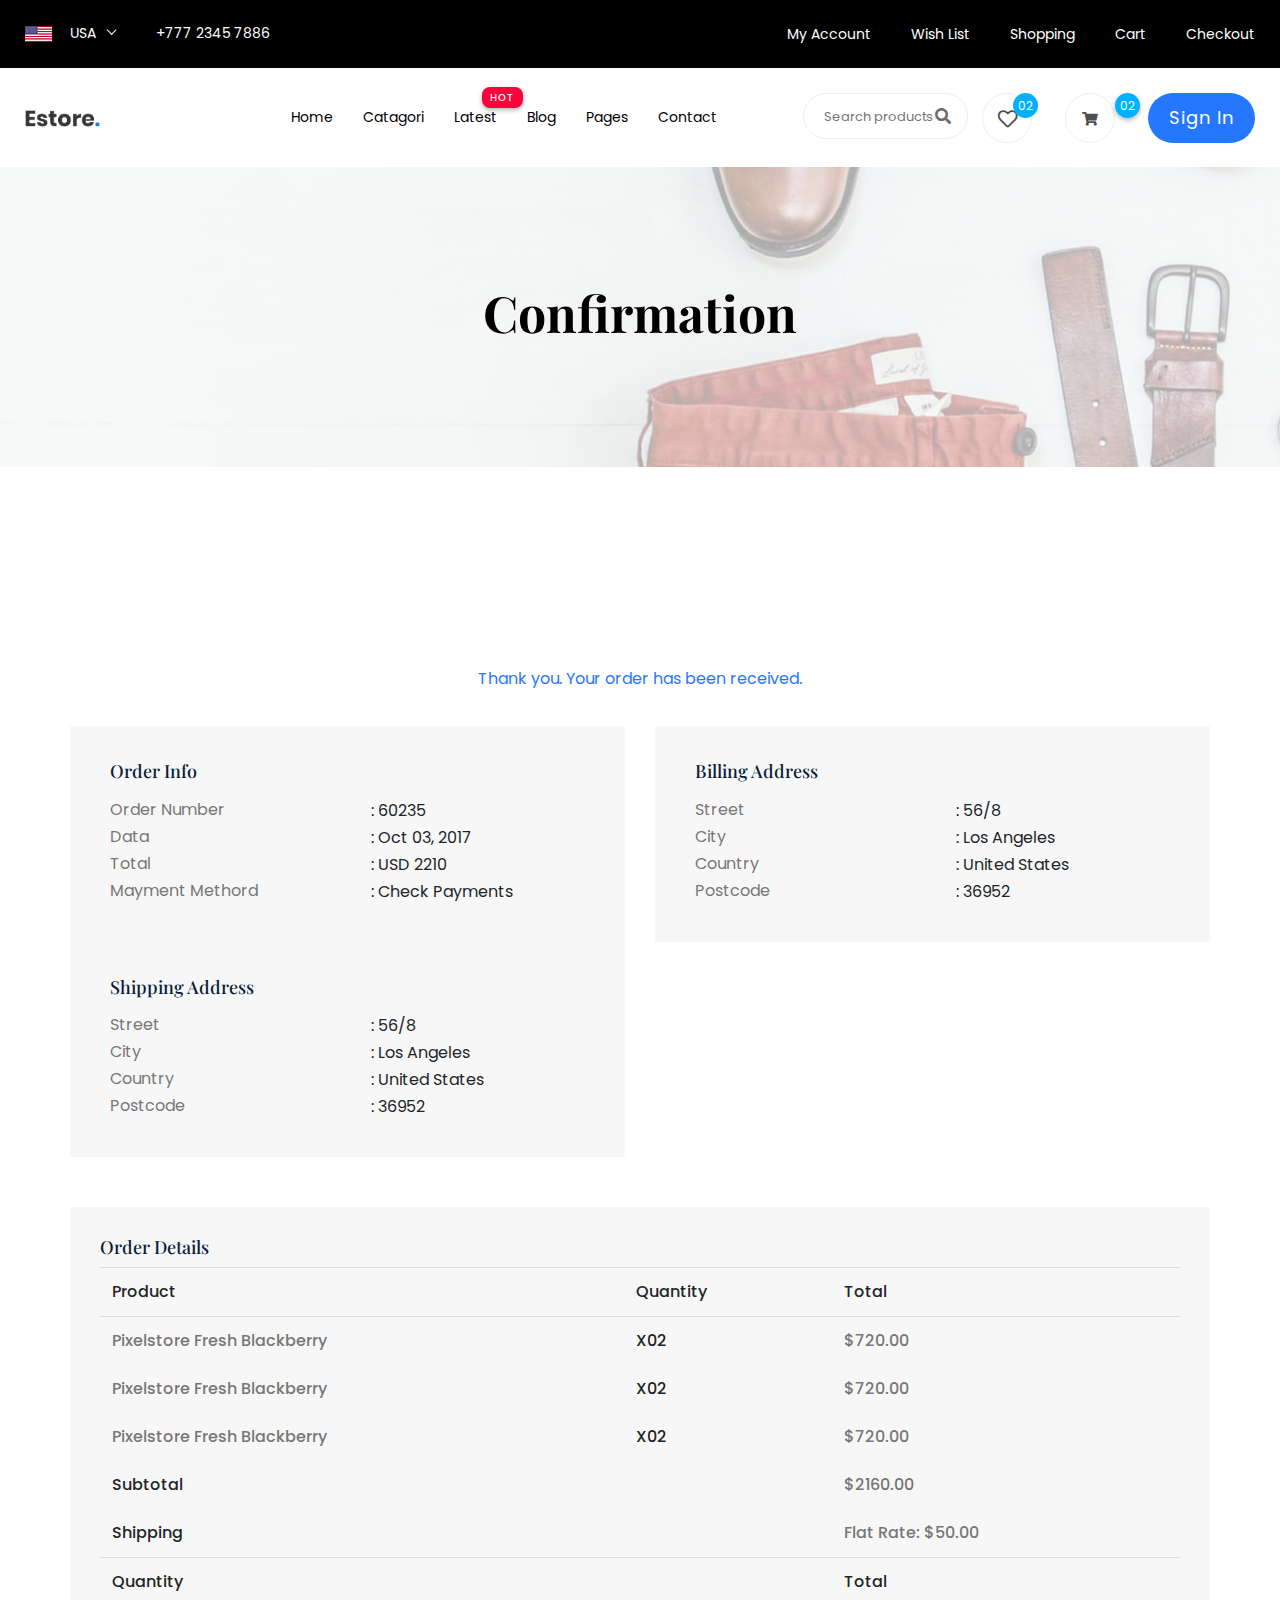
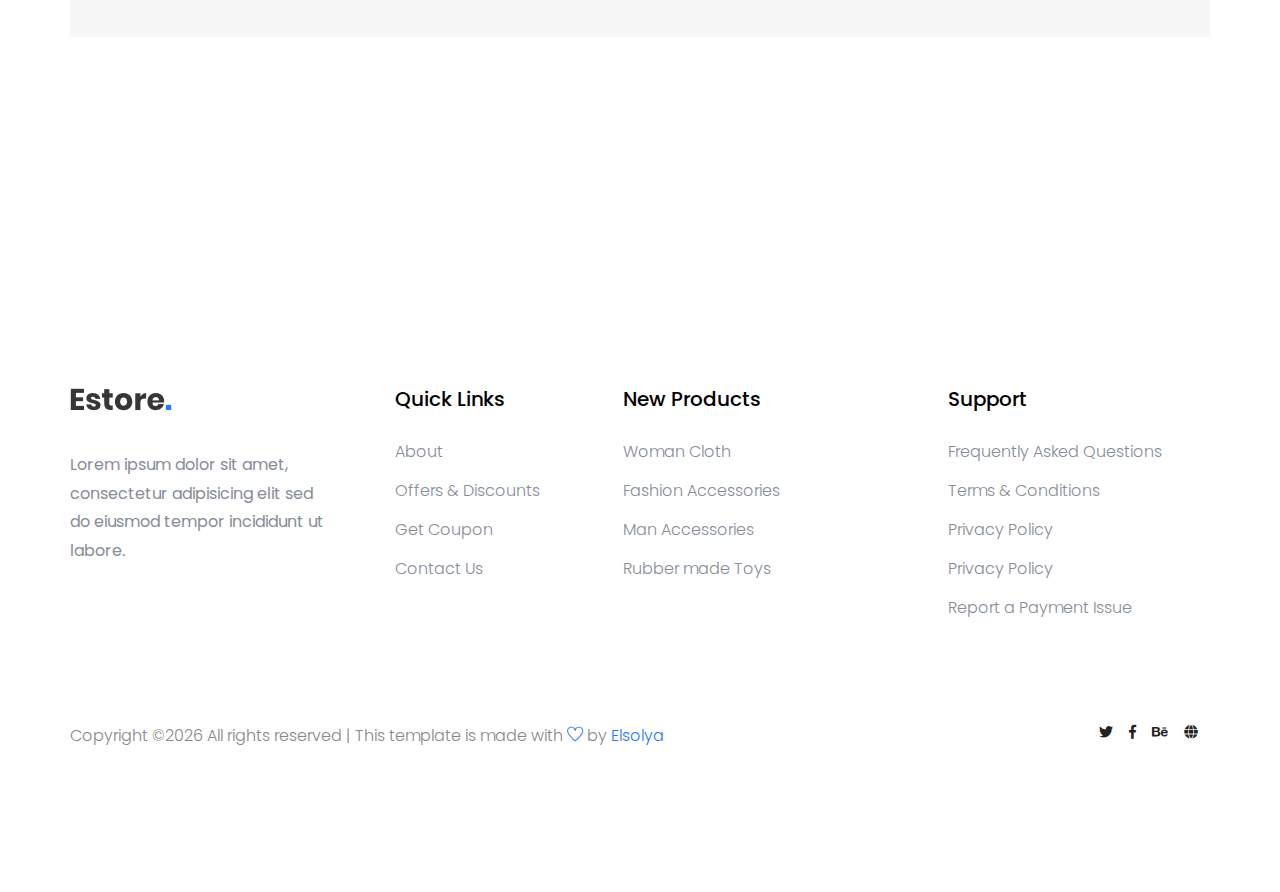
<file: confirmation.html>
<!doctype html>
<html lang="zxx">

<head>
  <meta charset="utf-8">
  <meta http-equiv="x-ua-compatible" content="ie=edge">
  <title>E-commerce </title>
  <meta name="description" content="">
  <meta name="viewport" content="width=device-width, initial-scale=1">
  <link rel="manifest" href="site.webmanifest">
  <link rel="shortcut icon" type="image/x-icon" href="assets/img/favicon.ico">

<!-- CSS here -->
      <link rel="stylesheet" href="assets/css/bootstrap.min.css">
      <link rel="stylesheet" href="assets/css/owl.carousel.min.css">
      <link rel="stylesheet" href="assets/css/flaticon.css">
      <link rel="stylesheet" href="assets/css/slicknav.css">
      <link rel="stylesheet" href="assets/css/animate.min.css">
      <link rel="stylesheet" href="assets/css/magnific-popup.css">
      <link rel="stylesheet" href="assets/css/fontawesome-all.min.css">
      <link rel="stylesheet" href="assets/css/themify-icons.css">
      <link rel="stylesheet" href="assets/css/slick.css">
      <link rel="stylesheet" href="assets/css/nice-select.css">
      <link rel="stylesheet" href="assets/css/style.css">
</head>

<body>

  <header>
    <!-- Header Start -->
   <div class="header-area">
        <div class="main-header ">
            <div class="header-top top-bg d-none d-lg-block">
               <div class="container-fluid">
                   <div class="col-xl-12">
                        <div class="row d-flex justify-content-between align-items-center">
                            <div class="header-info-left d-flex">
                                <div class="flag">
                                    <img src="assets/img/icon/header_icon.png" alt="">
                                </div>
                                <div class="select-this">
                                    <form action="#">
                                        <div class="select-itms">
                                            <select name="select" id="select1">
                                                <option value="">USA</option>
                                                <option value="">SPN</option>
                                                <option value="">CDA</option>
                                                <option value="">USD</option>
                                            </select>
                                        </div>
                                    </form>
                                </div>
                                <ul class="contact-now">     
                                    <li>+777 2345 7886</li>
                                </ul>
                            </div>
                            <div class="header-info-right">
                               <ul>                                          
                                   <li><a href="login.html">My Account </a></li>
                                   <li><a href="product_list.html">Wish List  </a></li>
                                   <li><a href="cart.html">Shopping</a></li>
                                   <li><a href="cart.html">Cart</a></li>
                                   <li><a href="checkout.html">Checkout</a></li>
                               </ul>
                            </div>
                        </div>
                   </div>
               </div>
            </div>
           <div class="header-bottom  header-sticky">
                <div class="container-fluid">
                    <div class="row align-items-center">
                        <!-- Logo -->
                        <div class="col-xl-1 col-lg-1 col-md-1 col-sm-3">
                            <div class="logo">
                              <a href="index.html"><img src="assets/img/logo/logo.png" alt=""></a>
                            </div>
                        </div>
                        <div class="col-xl-6 col-lg-8 col-md-7 col-sm-5">
                            <!-- Main-menu -->
                            <div class="main-menu f-right d-none d-lg-block">
                                <nav>                                                
                                    <ul id="navigation">                                                                                                                                     
                                        <li><a href="index.html">Home</a></li>
                                        <li><a href="Catagori.html">Catagori</a></li>
                                        <li class="hot"><a href="#">Latest</a>
                                            <ul class="submenu">
                                                <li><a href="product_list.html"> Product list</a></li>
                                                <li><a href="single-product.html"> Product Details</a></li>
                                            </ul>
                                        </li>
                                        <li><a href="blog.html">Blog</a>
                                            <ul class="submenu">
                                                <li><a href="blog.html">Blog</a></li>
                                                <li><a href="single-blog.html">Blog Details</a></li>
                                            </ul>
                                        </li>
                                        <li><a href="#">Pages</a>
                                            <ul class="submenu">
                                                <li><a href="login.html">Login</a></li>
                                                <li><a href="cart.html">Card</a></li>
                                                <li><a href="elements.html">Element</a></li>
                                                <li><a href="about.html">About</a></li>
                                                <li><a href="confirmation.html">Confirmation</a></li>
                                                <li><a href="cart.html">Shopping Cart</a></li>
                                                <li><a href="checkout.html">Product Checkout</a></li>
                                            </ul>
                                        </li>
                                        <li><a href="contact.html">Contact</a></li>
                                    </ul>
                                </nav>
                            </div>
                        </div> 
                        <div class="col-xl-5 col-lg-3 col-md-3 col-sm-3 fix-card">
                            <ul class="header-right f-right d-none d-lg-block d-flex justify-content-between">
                                <li class="d-none d-xl-block">
                                    <div class="form-box f-right ">
                                        <input type="text" name="Search" placeholder="Search products">
                                        <div class="search-icon">
                                            <i class="fas fa-search special-tag"></i>
                                        </div>
                                    </div>
                                 </li>
                                <li class=" d-none d-xl-block">
                                    <div class="favorit-items">
                                        <i class="far fa-heart"></i>
                                    </div>
                                </li>
                                <li>
                                    <div class="shopping-card">
                                        <a href="cart.html"><i class="fas fa-shopping-cart"></i></a>
                                    </div>
                                </li>
                               <li class="d-none d-lg-block"> <a href="#" class="btn header-btn">Sign in</a></li>
                            </ul>
                        </div>
                        <!-- Mobile Menu -->
                        <div class="col-12">
                            <div class="mobile_menu d-block d-lg-none"></div>
                        </div>
                    </div>
                </div>
           </div>
        </div>
   </div>
    <!-- Header End -->
  </header>

    <!-- slider Area Start-->
    <div class="slider-area ">
      <!-- Mobile Menu -->
      <div class="single-slider slider-height2 d-flex align-items-center" data-background="assets/img/hero/category.jpg">
          <div class="container">
              <div class="row">
                  <div class="col-xl-12">
                      <div class="hero-cap text-center">
                          <h2>Confirmation</h2>
                      </div>
                  </div>
              </div>
          </div>
      </div>
  </div>
  <!-- slider Area End-->

  <!--================ confirmation part start =================-->
  <section class="confirmation_part section_padding">
    <div class="container">
      <div class="row">
        <div class="col-lg-12">
          <div class="confirmation_tittle">
            <span>Thank you. Your order has been received.</span>
          </div>
        </div>
        <div class="col-lg-6 col-lx-4">
          <div class="single_confirmation_details">
            <h4>order info</h4>
            <ul>
              <li>
                <p>order number</p><span>: 60235</span>
              </li>
              <li>
                <p>data</p><span>: Oct 03, 2017</span>
              </li>
              <li>
                <p>total</p><span>: USD 2210</span>
              </li>
              <li>
                <p>mayment methord</p><span>: Check payments</span>
              </li>
            </ul>
          </div>
        </div>
        <div class="col-lg-6 col-lx-4">
          <div class="single_confirmation_details">
            <h4>Billing Address</h4>
            <ul>
              <li>
                <p>Street</p><span>: 56/8</span>
              </li>
              <li>
                <p>city</p><span>: Los Angeles</span>
              </li>
              <li>
                <p>country</p><span>: United States</span>
              </li>
              <li>
                <p>postcode</p><span>: 36952</span>
              </li>
            </ul>
          </div>
        </div>
        <div class="col-lg-6 col-lx-4">
          <div class="single_confirmation_details">
            <h4>shipping Address</h4>
            <ul>
              <li>
                <p>Street</p><span>: 56/8</span>
              </li>
              <li>
                <p>city</p><span>: Los Angeles</span>
              </li>
              <li>
                <p>country</p><span>: United States</span>
              </li>
              <li>
                <p>postcode</p><span>: 36952</span>
              </li>
            </ul>
          </div>
        </div>
      </div>
      <div class="row">
        <div class="col-lg-12">
          <div class="order_details_iner">
            <h3>Order Details</h3>
            <table class="table table-borderless">
              <thead>
                <tr>
                  <th scope="col" colspan="2">Product</th>
                  <th scope="col">Quantity</th>
                  <th scope="col">Total</th>
                </tr>
              </thead>
              <tbody>
                <tr>
                  <th colspan="2"><span>Pixelstore fresh Blackberry</span></th>
                  <th>x02</th>
                  <th> <span>$720.00</span></th>
                </tr>
                <tr>
                  <th colspan="2"><span>Pixelstore fresh Blackberry</span></th>
                  <th>x02</th>
                  <th> <span>$720.00</span></th>
                </tr>
                <tr>
                  <th colspan="2"><span>Pixelstore fresh Blackberry</span></th>
                  <th>x02</th>
                  <th> <span>$720.00</span></th>
                </tr>
                <tr>
                  <th colspan="3">Subtotal</th>
                  <th> <span>$2160.00</span></th>
                </tr>
                <tr>
                  <th colspan="3">shipping</th>
                  <th><span>flat rate: $50.00</span></th>
                </tr>
              </tbody>
              <tfoot>
                <tr>
                  <th scope="col" colspan="3">Quantity</th>
                  <th scope="col">Total</th>
                </tr>
              </tfoot>
            </table>
          </div>
        </div>
      </div>
    </div>
  </section>
  <!--================ confirmation part end =================-->

  <footer>
    <!-- Footer Start-->
    <div class="footer-area footer-padding">
        <div class="container">
            <div class="row d-flex justify-content-between">
                <div class="col-xl-3 col-lg-3 col-md-5 col-sm-6">
                   <div class="single-footer-caption mb-50">
                     <div class="single-footer-caption mb-30">
                          <!-- logo -->
                         <div class="footer-logo">
                             <a href="index.html"><img src="assets/img/logo/logo2_footer.png" alt=""></a>
                         </div>
                         <div class="footer-tittle">
                             <div class="footer-pera">
                                 <p>Lorem ipsum dolor sit amet, consectetur adipisicing elit sed do eiusmod tempor incididunt ut labore.</p>
                            </div>
                         </div>
                     </div>
                   </div>
                </div>
                <div class="col-xl-2 col-lg-3 col-md-3 col-sm-5">
                    <div class="single-footer-caption mb-50">
                        <div class="footer-tittle">
                            <h4>Quick Links</h4>
                            <ul>
                                <li><a href="#">About</a></li>
                                <li><a href="#"> Offers & Discounts</a></li>
                                <li><a href="#"> Get Coupon</a></li>
                                <li><a href="#">  Contact Us</a></li>
                            </ul>
                        </div>
                    </div>
                </div>
                <div class="col-xl-3 col-lg-3 col-md-4 col-sm-7">
                    <div class="single-footer-caption mb-50">
                        <div class="footer-tittle">
                            <h4>New Products</h4>
                            <ul>
                                <li><a href="#">Woman Cloth</a></li>
                                <li><a href="#">Fashion Accessories</a></li>
                                <li><a href="#"> Man Accessories</a></li>
                                <li><a href="#"> Rubber made Toys</a></li>
                            </ul>
                        </div>
                    </div>
                </div>
                <div class="col-xl-3 col-lg-3 col-md-5 col-sm-7">
                    <div class="single-footer-caption mb-50">
                        <div class="footer-tittle">
                            <h4>Support</h4>
                            <ul>
                             <li><a href="#">Frequently Asked Questions</a></li>
                             <li><a href="#">Terms & Conditions</a></li>
                             <li><a href="#">Privacy Policy</a></li>
                             <li><a href="#">Privacy Policy</a></li>
                             <li><a href="#">Report a Payment Issue</a></li>
                         </ul>
                        </div>
                    </div>
                </div>
            </div>
            <!-- Footer bottom -->
            <div class="row">
             <div class="col-xl-7 col-lg-7 col-md-7">
                 <div class="footer-copy-right">
                     <p><!-- Link back to Elsolya can't be removed. Template is licensed under CC BY 3.0. -->
  Copyright &copy;<script>document.write(new Date().getFullYear());</script> All rights reserved | This template is made with <i class="ti-heart" aria-hidden="true"></i> by <a href="" target="_blank">Elsolya</a>
  <!-- Link back to Elsolya can't be removed. Template is licensed under CC BY 3.0. --></p>                    </div>
             </div>
              <div class="col-xl-5 col-lg-5 col-md-5">
                 <div class="footer-copy-right f-right">
                     <!-- social -->
                     <div class="footer-social">
                         <a href="#"><i class="fab fa-twitter"></i></a>
                         <a href="#"><i class="fab fa-facebook-f"></i></a>
                         <a href="#"><i class="fab fa-behance"></i></a>
                         <a href="#"><i class="fas fa-globe"></i></a>
                     </div>
                 </div>
             </div>
         </div>
        </div>
    </div>

    <!-- Footer End-->
  </footer>

	<!-- JS here -->
	
		<!-- All JS Custom Plugins Link Here here -->
    <script src="./assets/js/vendor/modernizr-3.5.0.min.js"></script>
		
		<!-- Jquery, Popper, Bootstrap -->
		<script src="./assets/js/vendor/jquery-1.12.4.min.js"></script>
    <script src="./assets/js/popper.min.js"></script>
    <script src="./assets/js/bootstrap.min.js"></script>
    <!-- Jquery Mobile Menu -->
    <script src="./assets/js/jquery.slicknav.min.js"></script>

		<!-- Jquery Slick , Owl-Carousel Plugins -->
    <script src="./assets/js/owl.carousel.min.js"></script>
    <script src="./assets/js/slick.min.js"></script>

		<!-- One Page, Animated-HeadLin -->
    <script src="./assets/js/wow.min.js"></script>
		<script src="./assets/js/animated.headline.js"></script>
    <script src="./assets/js/jquery.magnific-popup.js"></script>

		<!-- Scrollup, nice-select, sticky -->
    <script src="./assets/js/jquery.scrollUp.min.js"></script>
    <script src="./assets/js/jquery.nice-select.min.js"></script>
    <script src="./assets/js/jquery.sticky.js"></script>
    
    <!-- contact js -->
    <script src="./assets/js/contact.js"></script>
    <script src="./assets/js/jquery.form.js"></script>
    <script src="./assets/js/jquery.validate.min.js"></script>
    <script src="./assets/js/mail-script.js"></script>
    <script src="./assets/js/jquery.ajaxchimp.min.js"></script>
        
		<!-- Jquery Plugins, main Jquery -->	
    <script src="./assets/js/plugins.js"></script>
    <script src="./assets/js/main.js"></script>
        
</body>

</html>
</file>
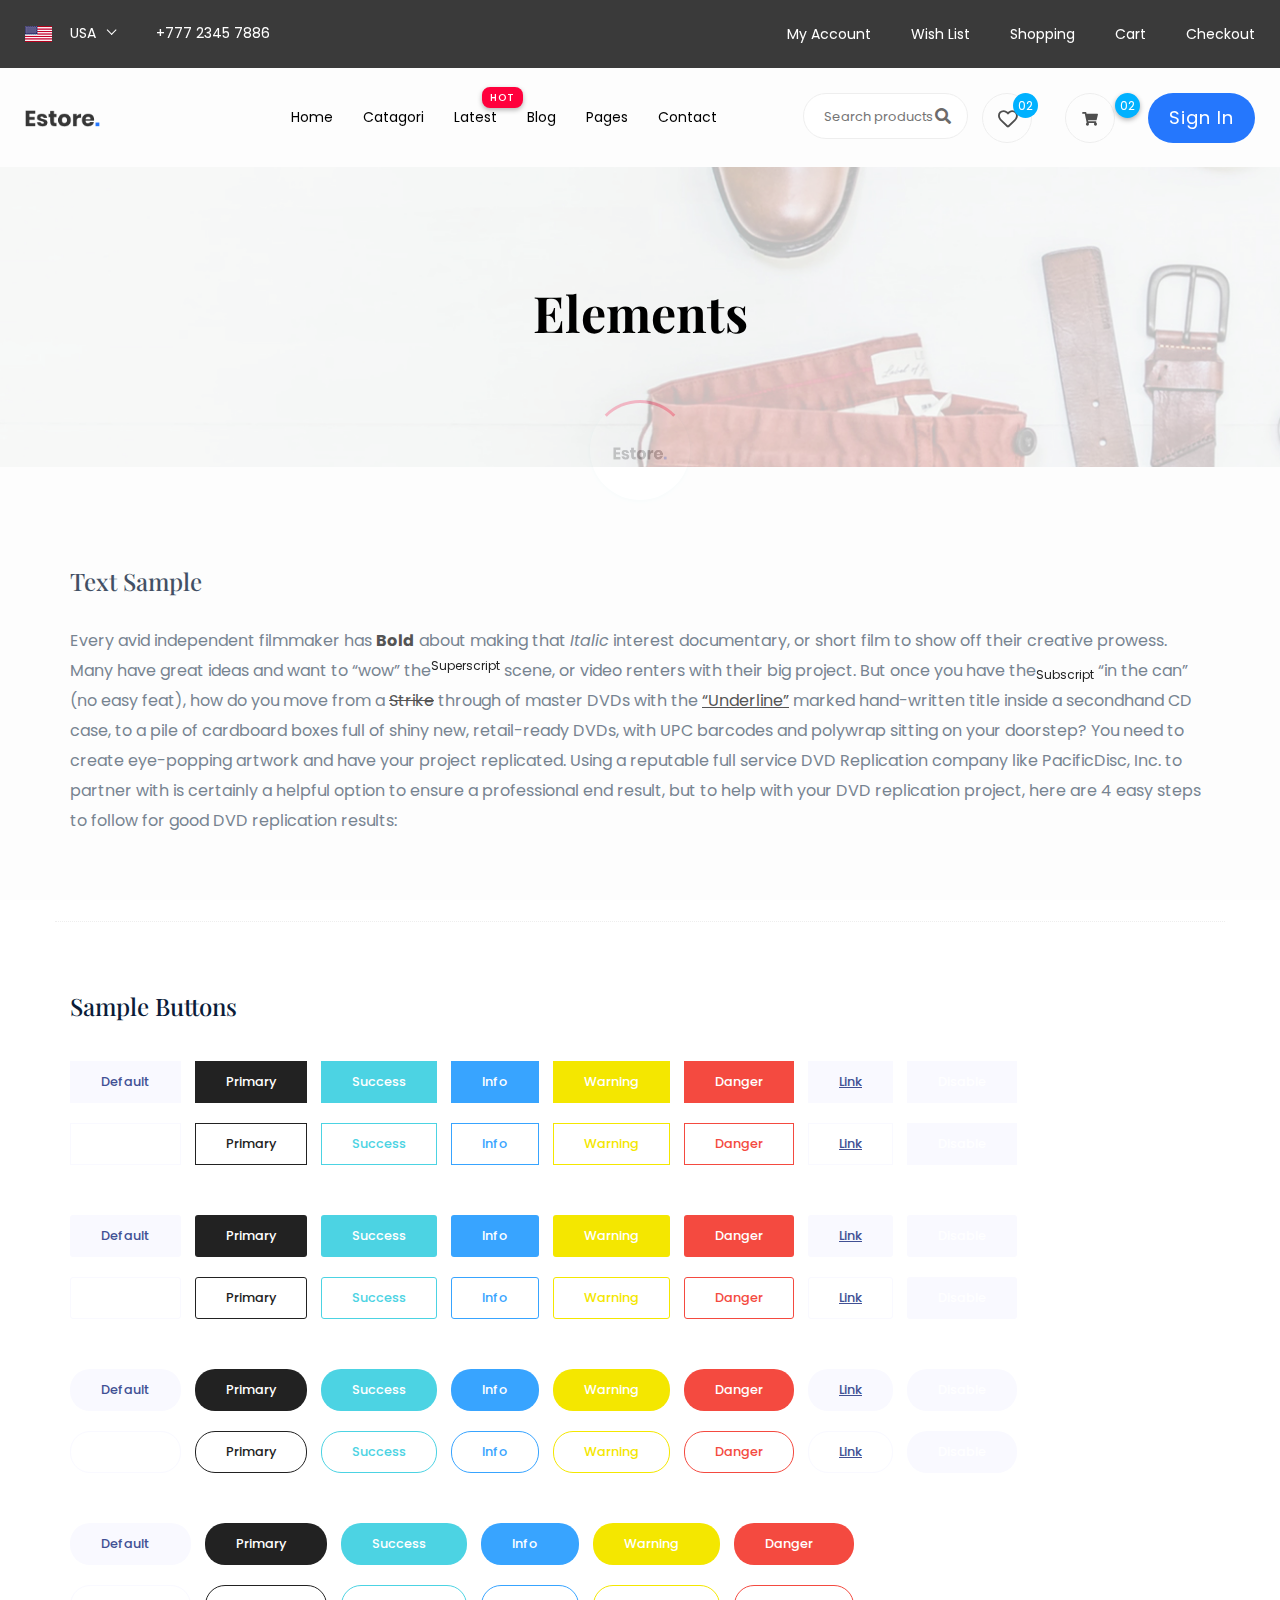
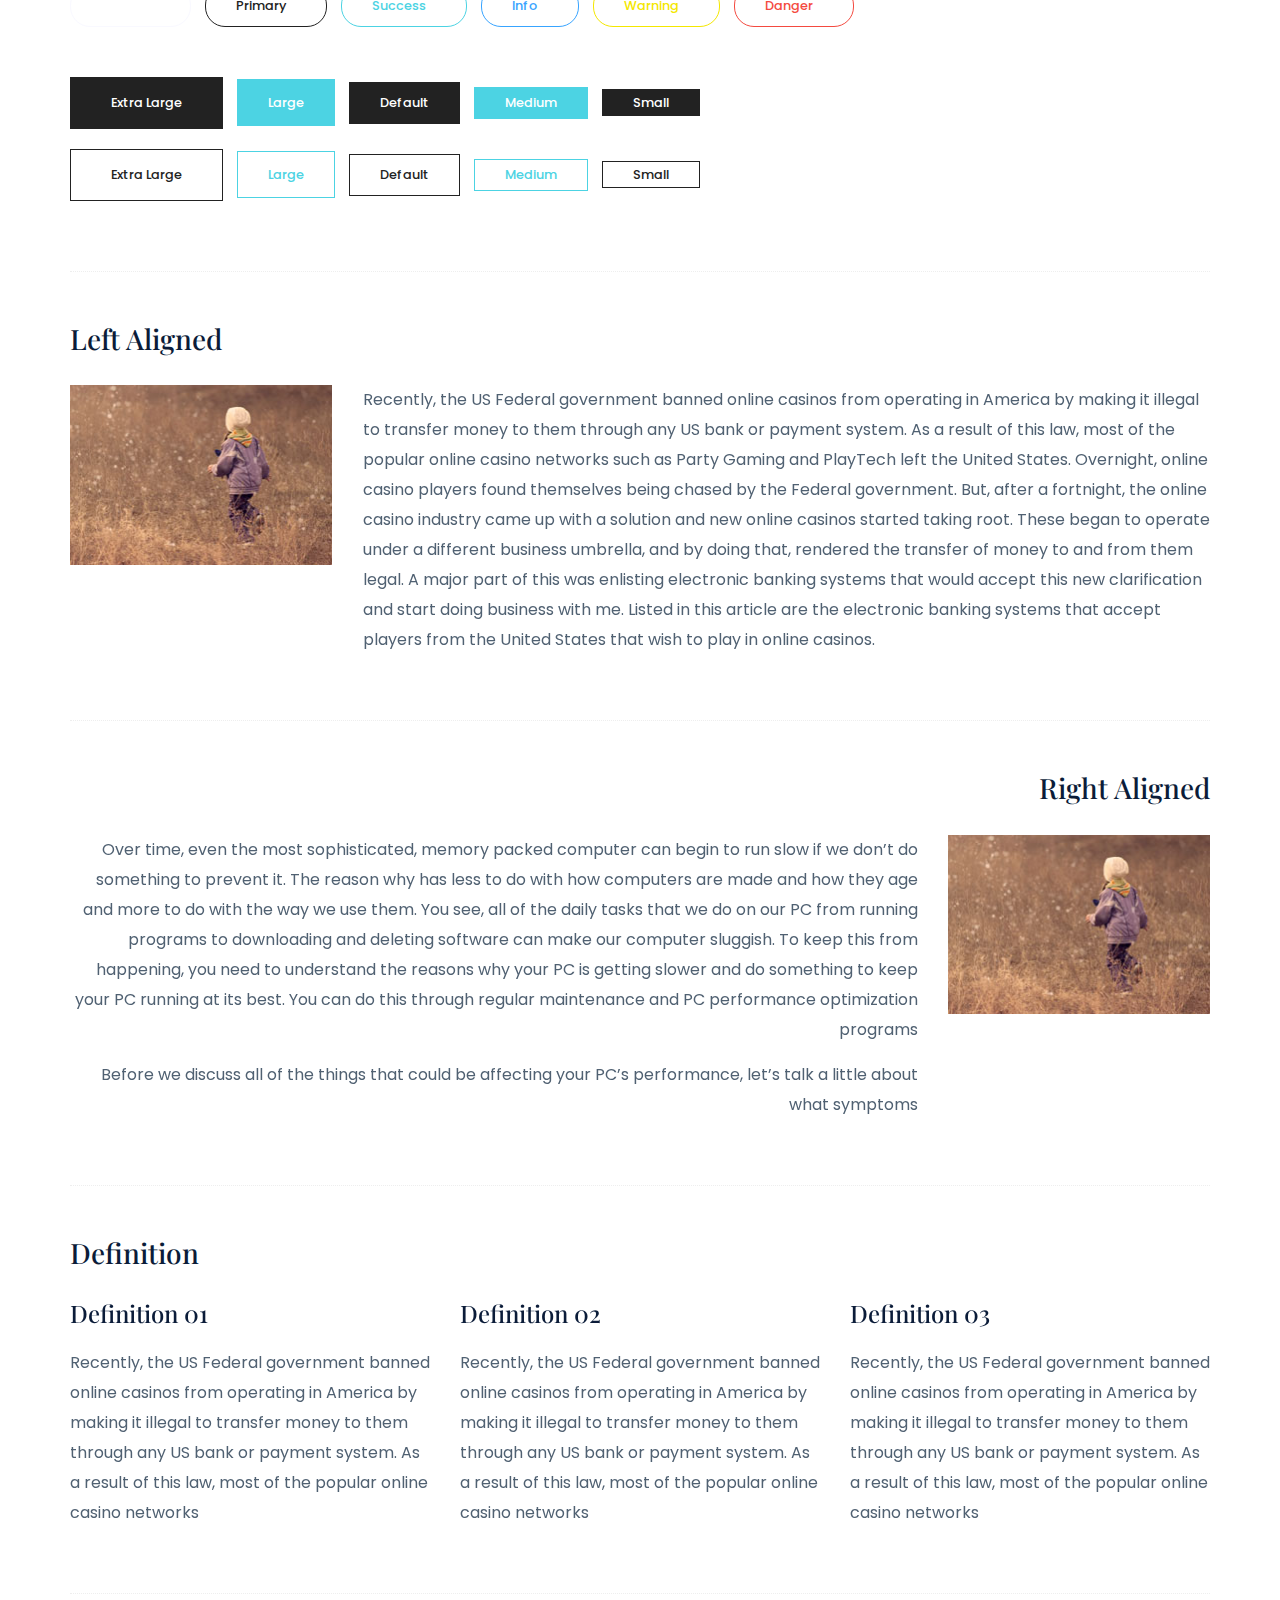
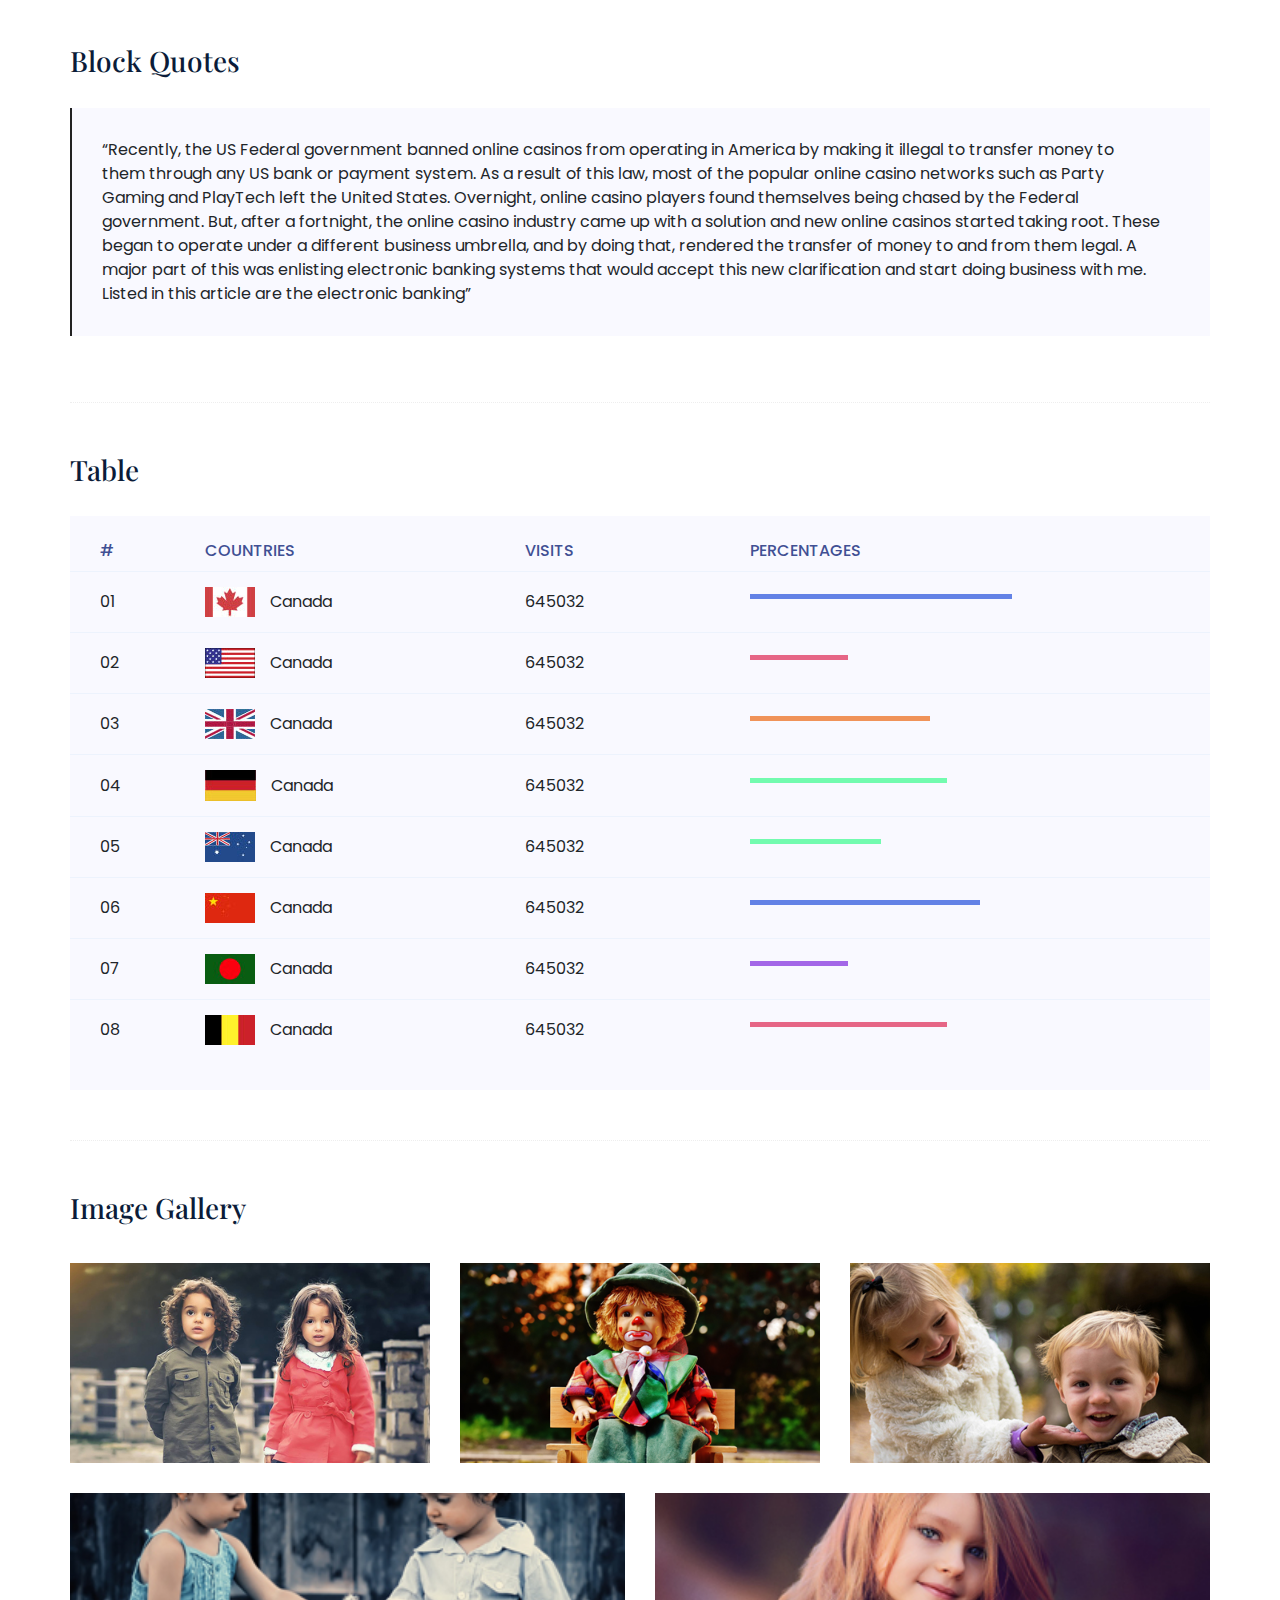
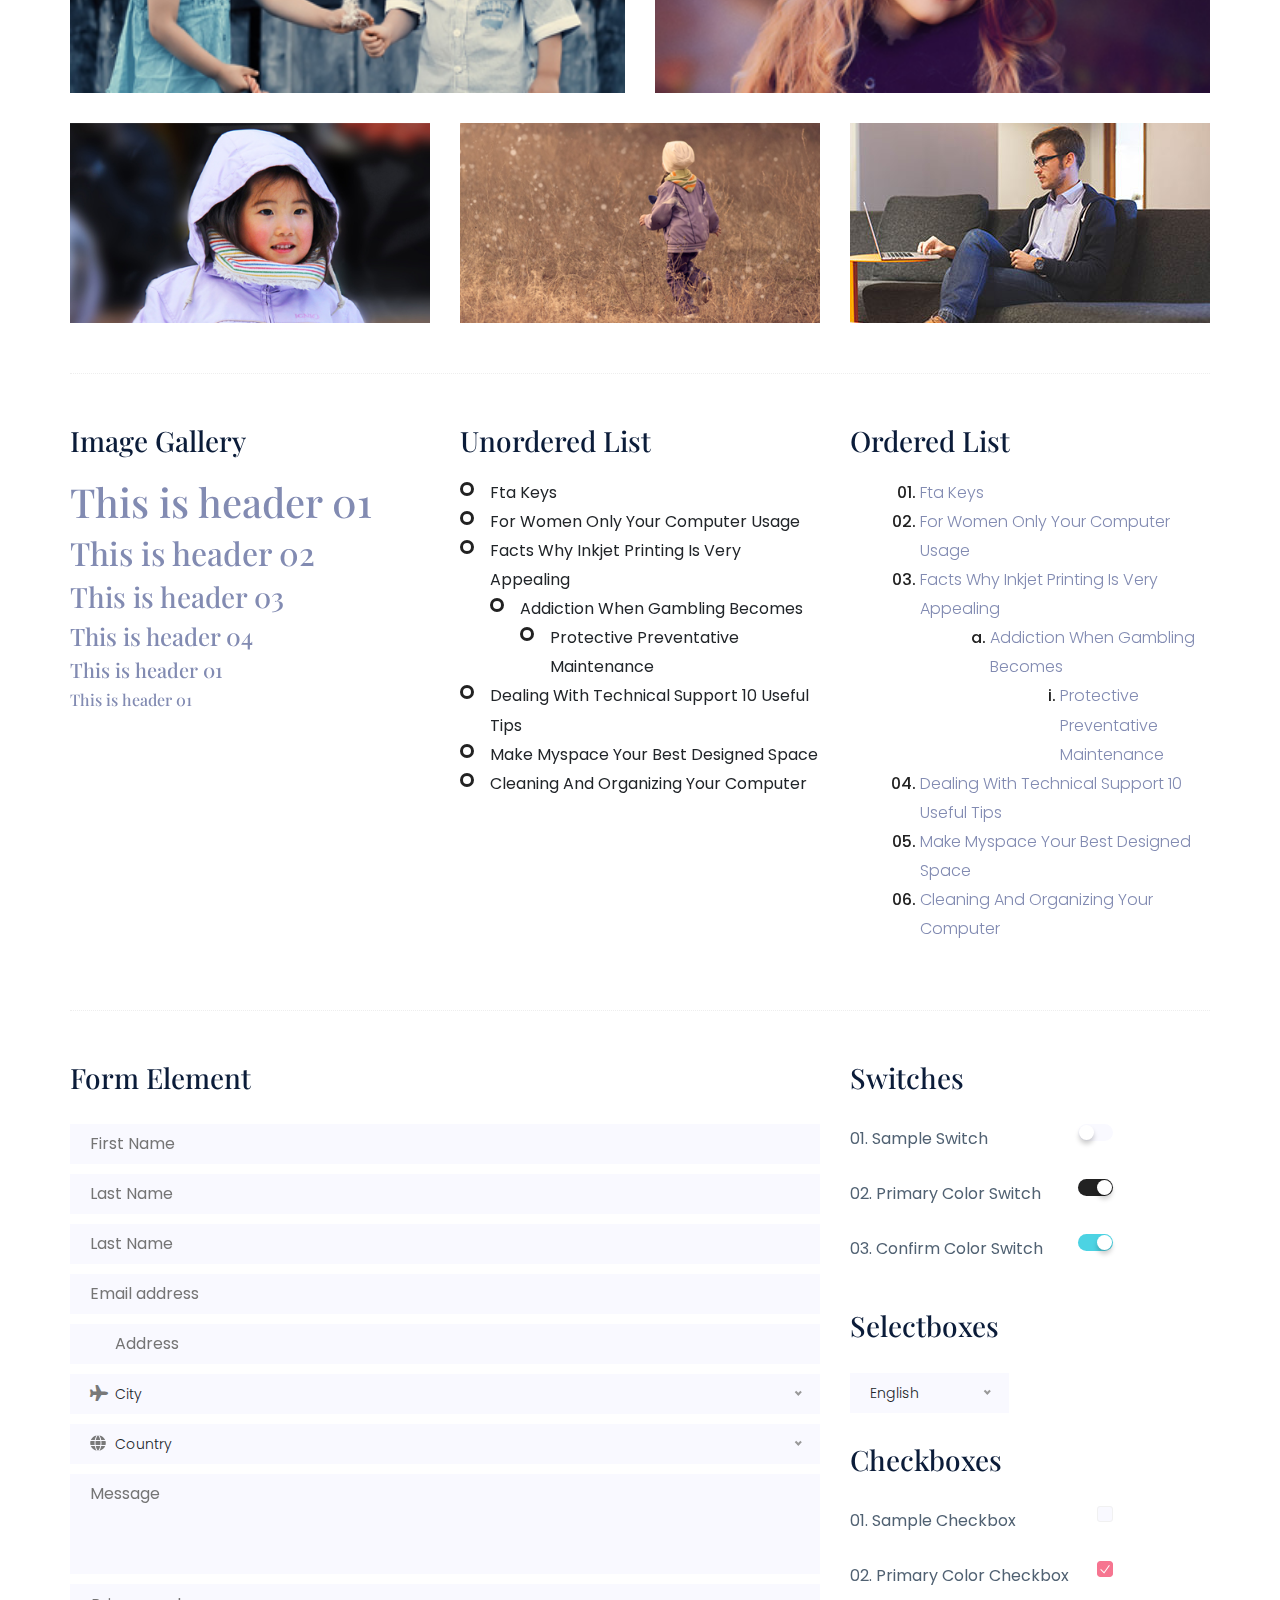
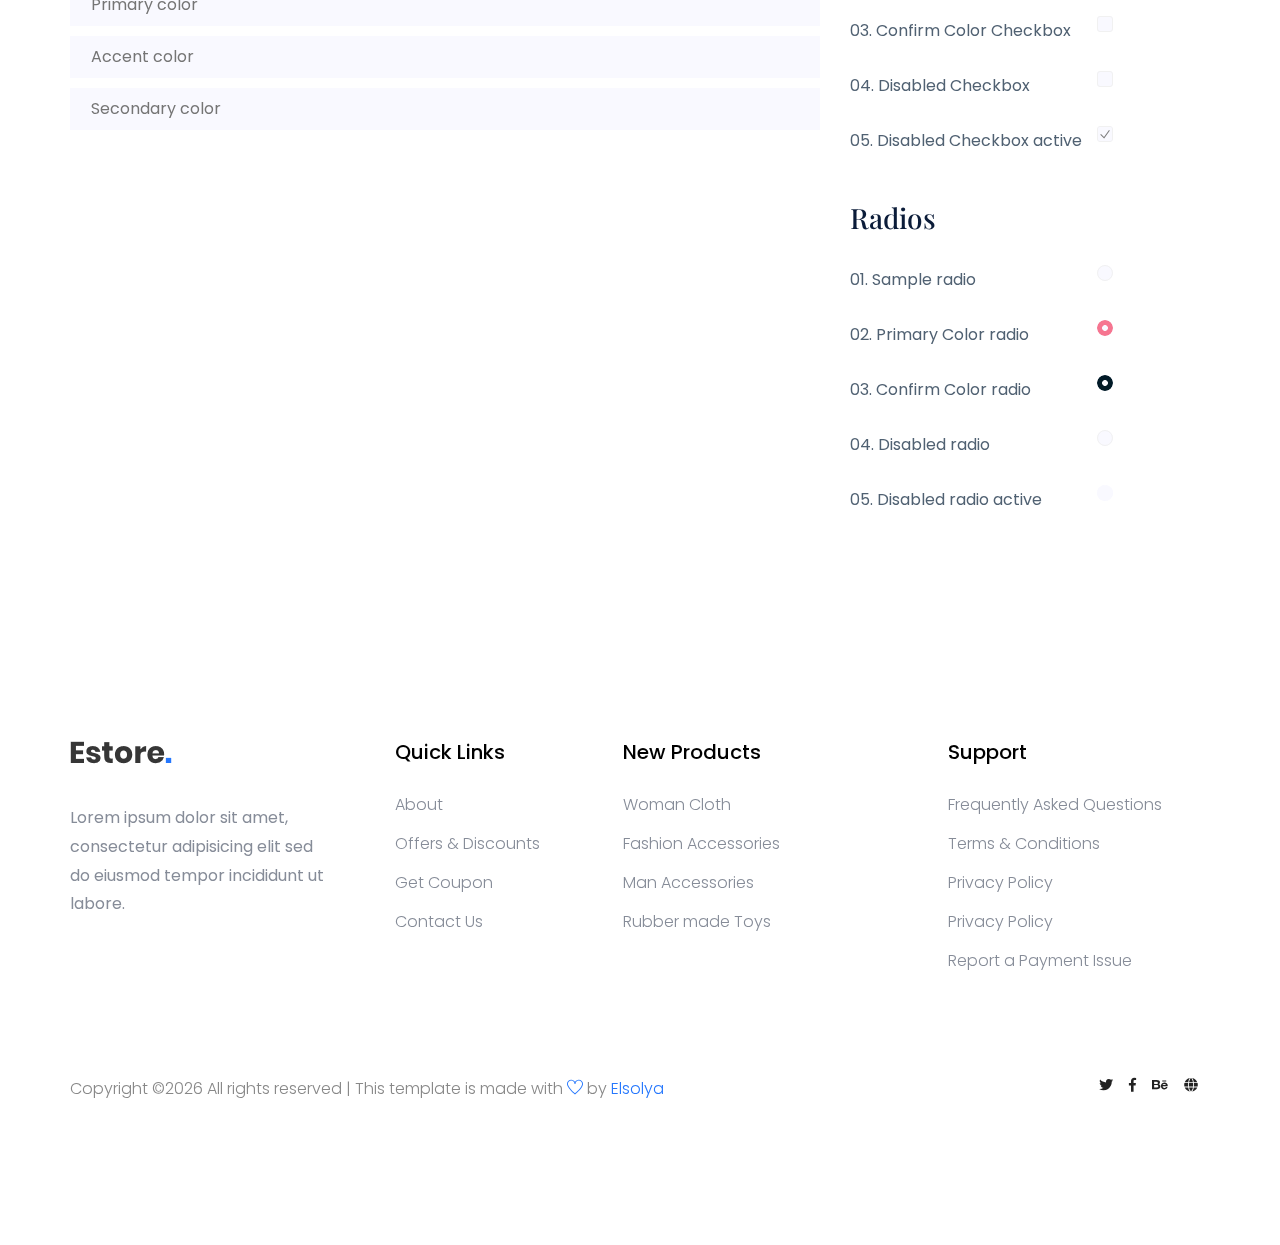
<file: elements.html>
<!doctype html>
<html class="no-js" lang="zxx">

<head>
	<meta charset="utf-8">
	<meta http-equiv="x-ua-compatible" content="ie=edge">
	<title>E-commerce </title>
	<meta name="description" content="">
	<meta name="viewport" content="width=device-width, initial-scale=1">
	<link rel="manifest" href="site.webmanifest">
	<link rel="shortcut icon" type="image/x-icon" href="assets/img/favicon.ico">

	<!-- CSS here -->
	<link rel="stylesheet" href="assets/css/bootstrap.min.css">
	<link rel="stylesheet" href="assets/css/owl.carousel.min.css">
	<link rel="stylesheet" href="assets/css/flaticon.css">
	<link rel="stylesheet" href="assets/css/slicknav.css">
	<link rel="stylesheet" href="assets/css/animate.min.css">
	<link rel="stylesheet" href="assets/css/magnific-popup.css">
	<link rel="stylesheet" href="assets/css/fontawesome-all.min.css">
	<link rel="stylesheet" href="assets/css/themify-icons.css">
	<link rel="stylesheet" href="assets/css/slick.css">
	<link rel="stylesheet" href="assets/css/nice-select.css">
	<link rel="stylesheet" href="assets/css/style.css">
</head>

<body>
	
    <!-- Preloader Start -->
    <div id="preloader-active">
        <div class="preloader d-flex align-items-center justify-content-center">
            <div class="preloader-inner position-relative">
                <div class="preloader-circle"></div>
                <div class="preloader-img pere-text">
                    <img src="assets/img/logo/logo.png" alt="">
                </div>
            </div>
        </div>
    </div>
    <!-- Preloader Start -->
	
    <header>
        <!-- Header Start -->
       <div class="header-area">
            <div class="main-header ">
                <div class="header-top top-bg d-none d-lg-block">
                   <div class="container-fluid">
                       <div class="col-xl-12">
                            <div class="row d-flex justify-content-between align-items-center">
                                <div class="header-info-left d-flex">
                                    <div class="flag">
                                        <img src="assets/img/icon/header_icon.png" alt="">
                                    </div>
                                    <div class="select-this">
                                        <form action="#">
                                            <div class="select-itms">
                                                <select name="select" id="select1">
                                                    <option value="">USA</option>
                                                    <option value="">SPN</option>
                                                    <option value="">CDA</option>
                                                    <option value="">USD</option>
                                                </select>
                                            </div>
                                        </form>
                                    </div>
                                    <ul class="contact-now">     
                                        <li>+777 2345 7886</li>
                                    </ul>
                                </div>
                                <div class="header-info-right">
                                   <ul>                                          
                                       <li><a href="login.html">My Account </a></li>
                                       <li><a href="product_list.html">Wish List  </a></li>
                                       <li><a href="cart.html">Shopping</a></li>
                                       <li><a href="cart.html">Cart</a></li>
                                       <li><a href="checkout.html">Checkout</a></li>
                                   </ul>
                                </div>
                            </div>
                       </div>
                   </div>
                </div>
               <div class="header-bottom  header-sticky">
                    <div class="container-fluid">
                        <div class="row align-items-center">
                            <!-- Logo -->
                            <div class="col-xl-1 col-lg-1 col-md-1 col-sm-3">
                                <div class="logo">
                                  <a href="index.html"><img src="assets/img/logo/logo.png" alt=""></a>
                                </div>
                            </div>
                            <div class="col-xl-6 col-lg-8 col-md-7 col-sm-5">
                                <!-- Main-menu -->
                                <div class="main-menu f-right d-none d-lg-block">
                                    <nav>                                                
                                        <ul id="navigation">                                                                                                                                     
                                            <li><a href="index.html">Home</a></li>
                                            <li><a href="Catagori.html">Catagori</a></li>
                                            <li class="hot"><a href="#">Latest</a>
                                                <ul class="submenu">
                                                    <li><a href="product_list.html"> Product list</a></li>
                                                    <li><a href="single-product.html"> Product Details</a></li>
                                                </ul>
                                            </li>
                                            <li><a href="blog.html">Blog</a>
                                                <ul class="submenu">
                                                    <li><a href="blog.html">Blog</a></li>
                                                    <li><a href="single-blog.html">Blog Details</a></li>
                                                </ul>
                                            </li>
                                            <li><a href="#">Pages</a>
                                                <ul class="submenu">
                                                    <li><a href="login.html">Login</a></li>
                                                    <li><a href="cart.html">Card</a></li>
                                                    <li><a href="elements.html">Element</a></li>
                                                    <li><a href="about.html">About</a></li>
                                                    <li><a href="confirmation.html">Confirmation</a></li>
                                                    <li><a href="cart.html">Shopping Cart</a></li>
                                                    <li><a href="checkout.html">Product Checkout</a></li>
                                                </ul>
                                            </li>
                                            <li><a href="contact.html">Contact</a></li>
                                        </ul>
                                    </nav>
                                </div>
                            </div> 
                            <div class="col-xl-5 col-lg-3 col-md-3 col-sm-3 fix-card">
                                <ul class="header-right f-right d-none d-lg-block d-flex justify-content-between">
                                    <li class="d-none d-xl-block">
                                        <div class="form-box f-right ">
                                            <input type="text" name="Search" placeholder="Search products">
                                            <div class="search-icon">
                                                <i class="fas fa-search special-tag"></i>
                                            </div>
                                        </div>
                                     </li>
                                    <li class=" d-none d-xl-block">
                                        <div class="favorit-items">
                                            <i class="far fa-heart"></i>
                                        </div>
                                    </li>
                                    <li>
                                        <div class="shopping-card">
                                            <a href="cart.html"><i class="fas fa-shopping-cart"></i></a>
                                        </div>
                                    </li>
                                   <li class="d-none d-lg-block"> <a href="#" class="btn header-btn">Sign in</a></li>
                                </ul>
                            </div>
                            <!-- Mobile Menu -->
                            <div class="col-12">
                                <div class="mobile_menu d-block d-lg-none"></div>
                            </div>
                        </div>
                    </div>
               </div>
            </div>
       </div>
        <!-- Header End -->
    </header>
	
	<!-- slider Area Start-->
	<div class="slider-area ">
		<!-- Mobile Menu -->
		<div class="single-slider slider-height2 d-flex align-items-center" data-background="assets/img/hero/category.jpg">
			<div class="container">
				<div class="row">
					<div class="col-xl-12">
						<div class="hero-cap text-center">
							<h2>Elements</h2>
						</div>
					</div>
				</div>
			</div>
		</div>
	</div>
	<!-- slider Area End-->

	<!-- Start Sample Area -->
	<section class="sample-text-area">
		<div class="container box_1170">
			<h3 class="text-heading">Text Sample</h3>
			<p class="sample-text">
				Every avid independent filmmaker has <b>Bold</b> about making that <i>Italic</i> interest documentary,
				or short
				film to show off their creative prowess. Many have great ideas and want to “wow”
				the<sup>Superscript</sup> scene,
				or video renters with their big project. But once you have the<sub>Subscript</sub> “in the can” (no easy
				feat), how
				do you move from a <del>Strike</del> through of master DVDs with the <u>“Underline”</u> marked
				hand-written title
				inside a secondhand CD case, to a pile of cardboard boxes full of shiny new, retail-ready DVDs, with UPC
				barcodes
				and polywrap sitting on your doorstep? You need to create eye-popping artwork and have your project
				replicated.
				Using a reputable full service DVD Replication company like PacificDisc, Inc. to partner with is
				certainly a
				helpful option to ensure a professional end result, but to help with your DVD replication project, here
				are 4 easy
				steps to follow for good DVD replication results:

			</p>
		</div>
	</section>
	<!-- End Sample Area -->

	<!-- Start Button -->
	<section class="button-area">
		<div class="container box_1170 border-top-generic">
			<h3 class="text-heading">Sample Buttons</h3>
			<div class="button-group-area">
				<a href="#" class="genric-btn default">Default</a>
				<a href="#" class="genric-btn primary">Primary</a>
				<a href="#" class="genric-btn success">Success</a>
				<a href="#" class="genric-btn info">Info</a>
				<a href="#" class="genric-btn warning">Warning</a>
				<a href="#" class="genric-btn danger">Danger</a>
				<a href="#" class="genric-btn link">Link</a>
				<a href="#" class="genric-btn disable">Disable</a>
			</div>
			<div class="button-group-area mt-10">
				<a href="#" class="genric-btn default-border">Default</a>
				<a href="#" class="genric-btn primary-border">Primary</a>
				<a href="#" class="genric-btn success-border">Success</a>
				<a href="#" class="genric-btn info-border">Info</a>
				<a href="#" class="genric-btn warning-border">Warning</a>
				<a href="#" class="genric-btn danger-border">Danger</a>
				<a href="#" class="genric-btn link-border">Link</a>
				<a href="#" class="genric-btn disable">Disable</a>
			</div>
			<div class="button-group-area mt-40">
				<a href="#" class="genric-btn default radius">Default</a>
				<a href="#" class="genric-btn primary radius">Primary</a>
				<a href="#" class="genric-btn success radius">Success</a>
				<a href="#" class="genric-btn info radius">Info</a>
				<a href="#" class="genric-btn warning radius">Warning</a>
				<a href="#" class="genric-btn danger radius">Danger</a>
				<a href="#" class="genric-btn link radius">Link</a>
				<a href="#" class="genric-btn disable radius">Disable</a>
			</div>
			<div class="button-group-area mt-10">
				<a href="#" class="genric-btn default-border radius">Default</a>
				<a href="#" class="genric-btn primary-border radius">Primary</a>
				<a href="#" class="genric-btn success-border radius">Success</a>
				<a href="#" class="genric-btn info-border radius">Info</a>
				<a href="#" class="genric-btn warning-border radius">Warning</a>
				<a href="#" class="genric-btn danger-border radius">Danger</a>
				<a href="#" class="genric-btn link-border radius">Link</a>
				<a href="#" class="genric-btn disable radius">Disable</a>
			</div>
			<div class="button-group-area mt-40">
				<a href="#" class="genric-btn default circle">Default</a>
				<a href="#" class="genric-btn primary circle">Primary</a>
				<a href="#" class="genric-btn success circle">Success</a>
				<a href="#" class="genric-btn info circle">Info</a>
				<a href="#" class="genric-btn warning circle">Warning</a>
				<a href="#" class="genric-btn danger circle">Danger</a>
				<a href="#" class="genric-btn link circle">Link</a>
				<a href="#" class="genric-btn disable circle">Disable</a>
			</div>
			<div class="button-group-area mt-10">
				<a href="#" class="genric-btn default-border circle">Default</a>
				<a href="#" class="genric-btn primary-border circle">Primary</a>
				<a href="#" class="genric-btn success-border circle">Success</a>
				<a href="#" class="genric-btn info-border circle">Info</a>
				<a href="#" class="genric-btn warning-border circle">Warning</a>
				<a href="#" class="genric-btn danger-border circle">Danger</a>
				<a href="#" class="genric-btn link-border circle">Link</a>
				<a href="#" class="genric-btn disable circle">Disable</a>
			</div>
			<div class="button-group-area mt-40">
				<a href="#" class="genric-btn default circle arrow">Default<span class="lnr lnr-arrow-right"></span></a>
				<a href="#" class="genric-btn primary circle arrow">Primary<span class="lnr lnr-arrow-right"></span></a>
				<a href="#" class="genric-btn success circle arrow">Success<span class="lnr lnr-arrow-right"></span></a>
				<a href="#" class="genric-btn info circle arrow">Info<span class="lnr lnr-arrow-right"></span></a>
				<a href="#" class="genric-btn warning circle arrow">Warning<span class="lnr lnr-arrow-right"></span></a>
				<a href="#" class="genric-btn danger circle arrow">Danger<span class="lnr lnr-arrow-right"></span></a>
			</div>
			<div class="button-group-area mt-10">
				<a href="#" class="genric-btn default-border circle arrow">Default<span
						class="lnr lnr-arrow-right"></span></a>
				<a href="#" class="genric-btn primary-border circle arrow">Primary<span
						class="lnr lnr-arrow-right"></span></a>
				<a href="#" class="genric-btn success-border circle arrow">Success<span
						class="lnr lnr-arrow-right"></span></a>
				<a href="#" class="genric-btn info-border circle arrow">Info<span
						class="lnr lnr-arrow-right"></span></a>
				<a href="#" class="genric-btn warning-border circle arrow">Warning<span
						class="lnr lnr-arrow-right"></span></a>
				<a href="#" class="genric-btn danger-border circle arrow">Danger<span
						class="lnr lnr-arrow-right"></span></a>
			</div>
			<div class="button-group-area mt-40">
				<a href="#" class="genric-btn primary e-large">Extra Large</a>
				<a href="#" class="genric-btn success large">Large</a>
				<a href="#" class="genric-btn primary">Default</a>
				<a href="#" class="genric-btn success medium">Medium</a>
				<a href="#" class="genric-btn primary small">Small</a>
			</div>
			<div class="button-group-area mt-10">
				<a href="#" class="genric-btn primary-border e-large">Extra Large</a>
				<a href="#" class="genric-btn success-border large">Large</a>
				<a href="#" class="genric-btn primary-border">Default</a>
				<a href="#" class="genric-btn success-border medium">Medium</a>
				<a href="#" class="genric-btn primary-border small">Small</a>
			</div>
		</div>
	</section>
	<!-- End Button -->

	<!-- Start Align Area -->
	<div class="whole-wrap">
		<div class="container box_1170">
			<div class="section-top-border">
				<h3 class="mb-30">Left Aligned</h3>
				<div class="row">
					<div class="col-md-3">
						<img src="assets/img/elements/d.jpg" alt="" class="img-fluid">
					</div>
					<div class="col-md-9 mt-sm-20">
						<p>Recently, the US Federal government banned online casinos from operating in America by making
							it illegal to
							transfer money to them through any US bank or payment system. As a result of this law, most
							of the popular
							online casino networks such as Party Gaming and PlayTech left the United States. Overnight,
							online casino
							players found themselves being chased by the Federal government. But, after a fortnight, the
							online casino
							industry came up with a solution and new online casinos started taking root. These began to
							operate under a
							different business umbrella, and by doing that, rendered the transfer of money to and from
							them legal. A major
							part of this was enlisting electronic banking systems that would accept this new
							clarification and start doing
							business with me. Listed in this article are the electronic banking systems that accept
							players from the United
							States that wish to play in online casinos.</p>
					</div>
				</div>
			</div>
			<div class="section-top-border text-right">
				<h3 class="mb-30">Right Aligned</h3>
				<div class="row">
					<div class="col-md-9">
						<p class="text-right">Over time, even the most sophisticated, memory packed computer can begin
							to run slow if we
							don’t do something to prevent it. The reason why has less to do with how computers are made
							and how they age and
							more to do with the way we use them. You see, all of the daily tasks that we do on our PC
							from running programs
							to downloading and deleting software can make our computer sluggish. To keep this from
							happening, you need to
							understand the reasons why your PC is getting slower and do something to keep your PC
							running at its best. You
							can do this through regular maintenance and PC performance optimization programs</p>
						<p class="text-right">Before we discuss all of the things that could be affecting your PC’s
							performance, let’s
							talk a little about what symptoms</p>
					</div>
					<div class="col-md-3">
						<img src="assets/img/elements/d.jpg" alt="" class="img-fluid">
					</div>
				</div>
			</div>
			<div class="section-top-border">
				<h3 class="mb-30">Definition</h3>
				<div class="row">
					<div class="col-md-4">
						<div class="single-defination">
							<h4 class="mb-20">Definition 01</h4>
							<p>Recently, the US Federal government banned online casinos from operating in America by
								making it illegal to
								transfer money to them through any US bank or payment system. As a result of this law,
								most of the popular
								online casino networks</p>
						</div>
					</div>
					<div class="col-md-4">
						<div class="single-defination">
							<h4 class="mb-20">Definition 02</h4>
							<p>Recently, the US Federal government banned online casinos from operating in America by
								making it illegal to
								transfer money to them through any US bank or payment system. As a result of this law,
								most of the popular
								online casino networks</p>
						</div>
					</div>
					<div class="col-md-4">
						<div class="single-defination">
							<h4 class="mb-20">Definition 03</h4>
							<p>Recently, the US Federal government banned online casinos from operating in America by
								making it illegal to
								transfer money to them through any US bank or payment system. As a result of this law,
								most of the popular
								online casino networks</p>
						</div>
					</div>
				</div>
			</div>
			<div class="section-top-border">
				<h3 class="mb-30">Block Quotes</h3>
				<div class="row">
					<div class="col-lg-12">
						<blockquote class="generic-blockquote">
							“Recently, the US Federal government banned online casinos from operating in America by
							making it illegal to
							transfer money to them through any US bank or payment system. As a result of this law, most
							of the popular
							online casino networks such as Party Gaming and PlayTech left the United States. Overnight,
							online casino
							players found themselves being chased by the Federal government. But, after a fortnight, the
							online casino
							industry came up with a solution and new online casinos started taking root. These began to
							operate under a
							different business umbrella, and by doing that, rendered the transfer of money to and from
							them legal. A major
							part of this was enlisting electronic banking systems that would accept this new
							clarification and start doing
							business with me. Listed in this article are the electronic banking”
						</blockquote>
					</div>
				</div>
			</div>
			<div class="section-top-border">
				<h3 class="mb-30">Table</h3>
				<div class="progress-table-wrap">
					<div class="progress-table">
						<div class="table-head">
							<div class="serial">#</div>
							<div class="country">Countries</div>
							<div class="visit">Visits</div>
							<div class="percentage">Percentages</div>
						</div>
						<div class="table-row">
							<div class="serial">01</div>
							<div class="country"> <img src="assets/img/elements/f1.jpg" alt="flag">Canada</div>
							<div class="visit">645032</div>
							<div class="percentage">
								<div class="progress">
									<div class="progress-bar color-1" role="progressbar" style="width: 80%"
										aria-valuenow="80" aria-valuemin="0" aria-valuemax="100"></div>
								</div>
							</div>
						</div>
						<div class="table-row">
							<div class="serial">02</div>
							<div class="country"> <img src="assets/img/elements/f2.jpg" alt="flag">Canada</div>
							<div class="visit">645032</div>
							<div class="percentage">
								<div class="progress">
									<div class="progress-bar color-2" role="progressbar" style="width: 30%"
										aria-valuenow="30" aria-valuemin="0" aria-valuemax="100"></div>
								</div>
							</div>
						</div>
						<div class="table-row">
							<div class="serial">03</div>
							<div class="country"> <img src="assets/img/elements/f3.jpg" alt="flag">Canada</div>
							<div class="visit">645032</div>
							<div class="percentage">
								<div class="progress">
									<div class="progress-bar color-3" role="progressbar" style="width: 55%"
										aria-valuenow="55" aria-valuemin="0" aria-valuemax="100"></div>
								</div>
							</div>
						</div>
						<div class="table-row">
							<div class="serial">04</div>
							<div class="country"> <img src="assets/img/elements/f4.jpg" alt="flag">Canada</div>
							<div class="visit">645032</div>
							<div class="percentage">
								<div class="progress">
									<div class="progress-bar color-4" role="progressbar" style="width: 60%"
										aria-valuenow="60" aria-valuemin="0" aria-valuemax="100"></div>
								</div>
							</div>
						</div>
						<div class="table-row">
							<div class="serial">05</div>
							<div class="country"> <img src="assets/img/elements/f5.jpg" alt="flag">Canada</div>
							<div class="visit">645032</div>
							<div class="percentage">
								<div class="progress">
									<div class="progress-bar color-5" role="progressbar" style="width: 40%"
										aria-valuenow="40" aria-valuemin="0" aria-valuemax="100"></div>
								</div>
							</div>
						</div>
						<div class="table-row">
							<div class="serial">06</div>
							<div class="country"> <img src="assets/img/elements/f6.jpg" alt="flag">Canada</div>
							<div class="visit">645032</div>
							<div class="percentage">
								<div class="progress">
									<div class="progress-bar color-6" role="progressbar" style="width: 70%"
										aria-valuenow="70" aria-valuemin="0" aria-valuemax="100"></div>
								</div>
							</div>
						</div>
						<div class="table-row">
							<div class="serial">07</div>
							<div class="country"> <img src="assets/img/elements/f7.jpg" alt="flag">Canada</div>
							<div class="visit">645032</div>
							<div class="percentage">
								<div class="progress">
									<div class="progress-bar color-7" role="progressbar" style="width: 30%"
										aria-valuenow="30" aria-valuemin="0" aria-valuemax="100"></div>
								</div>
							</div>
						</div>
						<div class="table-row">
							<div class="serial">08</div>
							<div class="country"> <img src="assets/img/elements/f8.jpg" alt="flag">Canada</div>
							<div class="visit">645032</div>
							<div class="percentage">
								<div class="progress">
									<div class="progress-bar color-8" role="progressbar" style="width: 60%"
										aria-valuenow="60" aria-valuemin="0" aria-valuemax="100"></div>
								</div>
							</div>
						</div>
					</div>
				</div>
			</div>
			<div class="section-top-border">
				<h3>Image Gallery</h3>
				<div class="row gallery-item">
					<div class="col-md-4">
						<a href="assets/img/elements/g1.jpg" class="img-pop-up">
							<div class="single-gallery-image" style="background: url(assets/img/elements/g1.jpg);"></div>
						</a>
					</div>
					<div class="col-md-4">
						<a href="assets/img/elements/g2.jpg" class="img-pop-up">
							<div class="single-gallery-image" style="background: url(assets/img/elements/g2.jpg);"></div>
						</a>
					</div>
					<div class="col-md-4">
						<a href="assets/img/elements/g3.jpg" class="img-pop-up">
							<div class="single-gallery-image" style="background: url(assets/img/elements/g3.jpg);"></div>
						</a>
					</div>
					<div class="col-md-6">
						<a href="assets/img/elements/g4.jpg" class="img-pop-up">
							<div class="single-gallery-image" style="background: url(assets/img/elements/g4.jpg);"></div>
						</a>
					</div>
					<div class="col-md-6">
						<a href="assets/img/elements/g5.jpg" class="img-pop-up">
							<div class="single-gallery-image" style="background: url(assets/img/elements/g5.jpg);"></div>
						</a>
					</div>
					<div class="col-md-4">
						<a href="assets/img/elements/g6.jpg" class="img-pop-up">
							<div class="single-gallery-image" style="background: url(assets/img/elements/g6.jpg);"></div>
						</a>
					</div>
					<div class="col-md-4">
						<a href="assets/img/elements/g7.jpg" class="img-pop-up">
							<div class="single-gallery-image" style="background: url(assets/img/elements/g7.jpg);"></div>
						</a>
					</div>
					<div class="col-md-4">
						<a href="assets/img/elements/g8.jpg" class="img-pop-up">
							<div class="single-gallery-image" style="background: url(assets/img/elements/g8.jpg);"></div>
						</a>
					</div>
				</div>
			</div>
			<div class="section-top-border">
				<div class="row">
					<div class="col-md-4">
						<h3 class="mb-20">Image Gallery</h3>
						<div class="typography">
							<h1>This is header 01</h1>
							<h2>This is header 02</h2>
							<h3>This is header 03</h3>
							<h4>This is header 04</h4>
							<h5>This is header 01</h5>
							<h6>This is header 01</h6>
						</div>
					</div>
					<div class="col-md-4 mt-sm-30">
						<h3 class="mb-20">Unordered List</h3>
						<div class="">
							<ul class="unordered-list">
								<li>Fta Keys</li>
								<li>For Women Only Your Computer Usage</li>
								<li>Facts Why Inkjet Printing Is Very Appealing
									<ul>
										<li>Addiction When Gambling Becomes
											<ul>
												<li>Protective Preventative Maintenance</li>
											</ul>
										</li>
									</ul>
								</li>
								<li>Dealing With Technical Support 10 Useful Tips</li>
								<li>Make Myspace Your Best Designed Space</li>
								<li>Cleaning And Organizing Your Computer</li>
							</ul>
						</div>
					</div>
					<div class="col-md-4 mt-sm-30">
						<h3 class="mb-20">Ordered List</h3>
						<div class="">
							<ol class="ordered-list">
								<li><span>Fta Keys</span></li>
								<li><span>For Women Only Your Computer Usage</span></li>
								<li><span>Facts Why Inkjet Printing Is Very Appealing</span>
									<ol class="ordered-list-alpha">
										<li><span>Addiction When Gambling Becomes</span>
											<ol class="ordered-list-roman">
												<li><span>Protective Preventative Maintenance</span></li>
											</ol>
										</li>
									</ol>
								</li>
								<li><span>Dealing With Technical Support 10 Useful Tips</span></li>
								<li><span>Make Myspace Your Best Designed Space</span></li>
								<li><span>Cleaning And Organizing Your Computer</span></li>
							</ol>
						</div>
					</div>
				</div>
			</div>
			<div class="section-top-border">
				<div class="row">
					<div class="col-lg-8 col-md-8">
						<h3 class="mb-30">Form Element</h3>
						<form action="#">
							<div class="mt-10">
								<input type="text" name="first_name" placeholder="First Name"
									onfocus="this.placeholder = ''" onblur="this.placeholder = 'First Name'" required
									class="single-input">
							</div>
							<div class="mt-10">
								<input type="text" name="last_name" placeholder="Last Name"
									onfocus="this.placeholder = ''" onblur="this.placeholder = 'Last Name'" required
									class="single-input">
							</div>
							<div class="mt-10">
								<input type="text" name="last_name" placeholder="Last Name"
									onfocus="this.placeholder = ''" onblur="this.placeholder = 'Last Name'" required
									class="single-input">
							</div>
							<div class="mt-10">
								<input type="email" name="EMAIL" placeholder="Email address"
									onfocus="this.placeholder = ''" onblur="this.placeholder = 'Email address'" required
									class="single-input">
							</div>
							<div class="input-group-icon mt-10">
								<div class="icon"><i class="fa fa-thumb-tack" aria-hidden="true"></i></div>
								<input type="text" name="address" placeholder="Address" onfocus="this.placeholder = ''"
									onblur="this.placeholder = 'Address'" required class="single-input">
							</div>
							<div class="input-group-icon mt-10">
								<div class="icon"><i class="fa fa-plane" aria-hidden="true"></i></div>
								<div class="form-select" id="default-select"">
											<select>
												<option value=" 1">City</option>
									<option value="1">Dhaka</option>
									<option value="1">Dilli</option>
									<option value="1">Newyork</option>
									<option value="1">Islamabad</option>
									</select>
								</div>
							</div>
							<div class="input-group-icon mt-10">
								<div class="icon"><i class="fa fa-globe" aria-hidden="true"></i></div>
								<div class="form-select" id="default-select"">
											<select>
												<option value=" 1">Country</option>
									<option value="1">Bangladesh</option>
									<option value="1">India</option>
									<option value="1">England</option>
									<option value="1">Srilanka</option>
									</select>
								</div>
							</div>

							<div class="mt-10">
								<textarea class="single-textarea" placeholder="Message" onfocus="this.placeholder = ''"
									onblur="this.placeholder = 'Message'" required></textarea>
							</div>
							<!-- For Gradient Border Use -->
							<!-- <div class="mt-10">
										<div class="primary-input">
											<input id="primary-input" type="text" name="first_name" placeholder="Primary color" onfocus="this.placeholder = ''" onblur="this.placeholder = 'Primary color'">
											<label for="primary-input"></label>
										</div>
									</div> -->
							<div class="mt-10">
								<input type="text" name="first_name" placeholder="Primary color"
									onfocus="this.placeholder = ''" onblur="this.placeholder = 'Primary color'" required
									class="single-input-primary">
							</div>
							<div class="mt-10">
								<input type="text" name="first_name" placeholder="Accent color"
									onfocus="this.placeholder = ''" onblur="this.placeholder = 'Accent color'" required
									class="single-input-accent">
							</div>
							<div class="mt-10">
								<input type="text" name="first_name" placeholder="Secondary color"
									onfocus="this.placeholder = ''" onblur="this.placeholder = 'Secondary color'"
									required class="single-input-secondary">
							</div>
						</form>
					</div>
					<div class="col-lg-3 col-md-4 mt-sm-30">
						<div class="single-element-widget">
							<h3 class="mb-30">Switches</h3>
							<div class="switch-wrap d-flex justify-content-between">
								<p>01. Sample Switch</p>
								<div class="primary-switch">
									<input type="checkbox" id="default-switch">
									<label for="default-switch"></label>
								</div>
							</div>
							<div class="switch-wrap d-flex justify-content-between">
								<p>02. Primary Color Switch</p>
								<div class="primary-switch">
									<input type="checkbox" id="primary-switch" checked>
									<label for="primary-switch"></label>
								</div>
							</div>
							<div class="switch-wrap d-flex justify-content-between">
								<p>03. Confirm Color Switch</p>
								<div class="confirm-switch">
									<input type="checkbox" id="confirm-switch" checked>
									<label for="confirm-switch"></label>
								</div>
							</div>
						</div>
						<div class="single-element-widget mt-30">
							<h3 class="mb-30">Selectboxes</h3>
							<div class="default-select" id="default-select"">
										<select>
											<option value=" 1">English</option>
								<option value="1">Spanish</option>
								<option value="1">Arabic</option>
								<option value="1">Portuguise</option>
								<option value="1">Bengali</option>
								</select>
							</div>
						</div>
						<div class="single-element-widget mt-30">
							<h3 class="mb-30">Checkboxes</h3>
							<div class="switch-wrap d-flex justify-content-between">
								<p>01. Sample Checkbox</p>
								<div class="primary-checkbox">
									<input type="checkbox" id="default-checkbox">
									<label for="default-checkbox"></label>
								</div>
							</div>
							<div class="switch-wrap d-flex justify-content-between">
								<p>02. Primary Color Checkbox</p>
								<div class="primary-checkbox">
									<input type="checkbox" id="primary-checkbox" checked>
									<label for="primary-checkbox"></label>
								</div>
							</div>
							<div class="switch-wrap d-flex justify-content-between">
								<p>03. Confirm Color Checkbox</p>
								<div class="confirm-checkbox">
									<input type="checkbox" id="confirm-checkbox">
									<label for="confirm-checkbox"></label>
								</div>
							</div>
							<div class="switch-wrap d-flex justify-content-between">
								<p>04. Disabled Checkbox</p>
								<div class="disabled-checkbox">
									<input type="checkbox" id="disabled-checkbox" disabled>
									<label for="disabled-checkbox"></label>
								</div>
							</div>
							<div class="switch-wrap d-flex justify-content-between">
								<p>05. Disabled Checkbox active</p>
								<div class="disabled-checkbox">
									<input type="checkbox" id="disabled-checkbox-active" checked disabled>
									<label for="disabled-checkbox-active"></label>
								</div>
							</div>
						</div>
						<div class="single-element-widget mt-30">
							<h3 class="mb-30">Radios</h3>
							<div class="switch-wrap d-flex justify-content-between">
								<p>01. Sample radio</p>
								<div class="primary-radio">
									<input type="checkbox" id="default-radio">
									<label for="default-radio"></label>
								</div>
							</div>
							<div class="switch-wrap d-flex justify-content-between">
								<p>02. Primary Color radio</p>
								<div class="primary-radio">
									<input type="checkbox" id="primary-radio" checked>
									<label for="primary-radio"></label>
								</div>
							</div>
							<div class="switch-wrap d-flex justify-content-between">
								<p>03. Confirm Color radio</p>
								<div class="confirm-radio">
									<input type="checkbox" id="confirm-radio" checked>
									<label for="confirm-radio"></label>
								</div>
							</div>
							<div class="switch-wrap d-flex justify-content-between">
								<p>04. Disabled radio</p>
								<div class="disabled-radio">
									<input type="checkbox" id="disabled-radio" disabled>
									<label for="disabled-radio"></label>
								</div>
							</div>
							<div class="switch-wrap d-flex justify-content-between">
								<p>05. Disabled radio active</p>
								<div class="disabled-radio">
									<input type="checkbox" id="disabled-radio-active" checked disabled>
									<label for="disabled-radio-active"></label>
								</div>
							</div>
						</div>
					</div>
				</div>
			</div>
		</div>
	</div>
	<!-- End Align Area -->

	<footer>
		<!-- Footer Start-->
		<div class="footer-area footer-padding">
			<div class="container">
				<div class="row d-flex justify-content-between">
					<div class="col-xl-3 col-lg-3 col-md-5 col-sm-6">
					   <div class="single-footer-caption mb-50">
						 <div class="single-footer-caption mb-30">
							  <!-- logo -->
							 <div class="footer-logo">
								 <a href="index.html"><img src="assets/img/logo/logo2_footer.png" alt=""></a>
							 </div>
							 <div class="footer-tittle">
								 <div class="footer-pera">
									 <p>Lorem ipsum dolor sit amet, consectetur adipisicing elit sed do eiusmod tempor incididunt ut labore.</p>
								</div>
							 </div>
						 </div>
					   </div>
					</div>
					<div class="col-xl-2 col-lg-3 col-md-3 col-sm-5">
						<div class="single-footer-caption mb-50">
							<div class="footer-tittle">
								<h4>Quick Links</h4>
								<ul>
									<li><a href="#">About</a></li>
									<li><a href="#"> Offers & Discounts</a></li>
									<li><a href="#"> Get Coupon</a></li>
									<li><a href="#">  Contact Us</a></li>
								</ul>
							</div>
						</div>
					</div>
					<div class="col-xl-3 col-lg-3 col-md-4 col-sm-7">
						<div class="single-footer-caption mb-50">
							<div class="footer-tittle">
								<h4>New Products</h4>
								<ul>
									<li><a href="#">Woman Cloth</a></li>
									<li><a href="#">Fashion Accessories</a></li>
									<li><a href="#"> Man Accessories</a></li>
									<li><a href="#"> Rubber made Toys</a></li>
								</ul>
							</div>
						</div>
					</div>
					<div class="col-xl-3 col-lg-3 col-md-5 col-sm-7">
						<div class="single-footer-caption mb-50">
							<div class="footer-tittle">
								<h4>Support</h4>
								<ul>
								 <li><a href="#">Frequently Asked Questions</a></li>
								 <li><a href="#">Terms & Conditions</a></li>
								 <li><a href="#">Privacy Policy</a></li>
								 <li><a href="#">Privacy Policy</a></li>
								 <li><a href="#">Report a Payment Issue</a></li>
							 </ul>
							</div>
						</div>
					</div>
				</div>
				<!-- Footer bottom -->
				<div class="row">
				 <div class="col-xl-7 col-lg-7 col-md-7">
					 <div class="footer-copy-right">
						 <p><!-- Link back to Elsolya can't be removed. Template is licensed under CC BY 3.0. -->
  Copyright &copy;<script>document.write(new Date().getFullYear());</script> All rights reserved | This template is made with <i class="ti-heart" aria-hidden="true"></i> by <a href="" target="_blank">Elsolya</a>
  <!-- Link back to Elsolya can't be removed. Template is licensed under CC BY 3.0. --></p>                 </div>
				 </div>
				  <div class="col-xl-5 col-lg-5 col-md-5">
					 <div class="footer-copy-right f-right">
						 <!-- social -->
						 <div class="footer-social">
							 <a href="#"><i class="fab fa-twitter"></i></a>
							 <a href="#"><i class="fab fa-facebook-f"></i></a>
							 <a href="#"><i class="fab fa-behance"></i></a>
							 <a href="#"><i class="fas fa-globe"></i></a>
						 </div>
					 </div>
				 </div>
			 </div>
			</div>
		</div>
	
		<!-- Footer End-->
	</footer>
	

<!-- JS here -->

    <!-- All JS Custom Plugins Link Here here -->
    <script src="./assets/js/vendor/modernizr-3.5.0.min.js"></script>
    
    <!-- Jquery, Popper, Bootstrap -->
    <script src="./assets/js/vendor/jquery-1.12.4.min.js"></script>
    <script src="./assets/js/popper.min.js"></script>
    <script src="./assets/js/bootstrap.min.js"></script>
    <!-- Jquery Mobile Menu -->
    <script src="./assets/js/jquery.slicknav.min.js"></script>

    <!-- Jquery Slick , Owl-Carousel Plugins -->
    <script src="./assets/js/owl.carousel.min.js"></script>
    <script src="./assets/js/slick.min.js"></script>

    <!-- One Page, Animated-HeadLin -->
    <script src="./assets/js/wow.min.js"></script>
    <script src="./assets/js/animated.headline.js"></script>
    
    <!-- Scrollup, nice-select, sticky -->
    <script src="./assets/js/jquery.scrollUp.min.js"></script>
    <script src="./assets/js/jquery.nice-select.min.js"></script>
    <script src="./assets/js/jquery.sticky.js"></script>
    <script src="./assets/js/jquery.magnific-popup.js"></script>

    <!-- contact js -->
    <script src="./assets/js/contact.js"></script>
    <script src="./assets/js/jquery.form.js"></script>
    <script src="./assets/js/jquery.validate.min.js"></script>
    <script src="./assets/js/mail-script.js"></script>
    <script src="./assets/js/jquery.ajaxchimp.min.js"></script>
    
    <!-- Jquery Plugins, main Jquery -->	
    <script src="./assets/js/plugins.js"></script>
    <script src="./assets/js/main.js"></script>
        
</body>
</html>
</file>
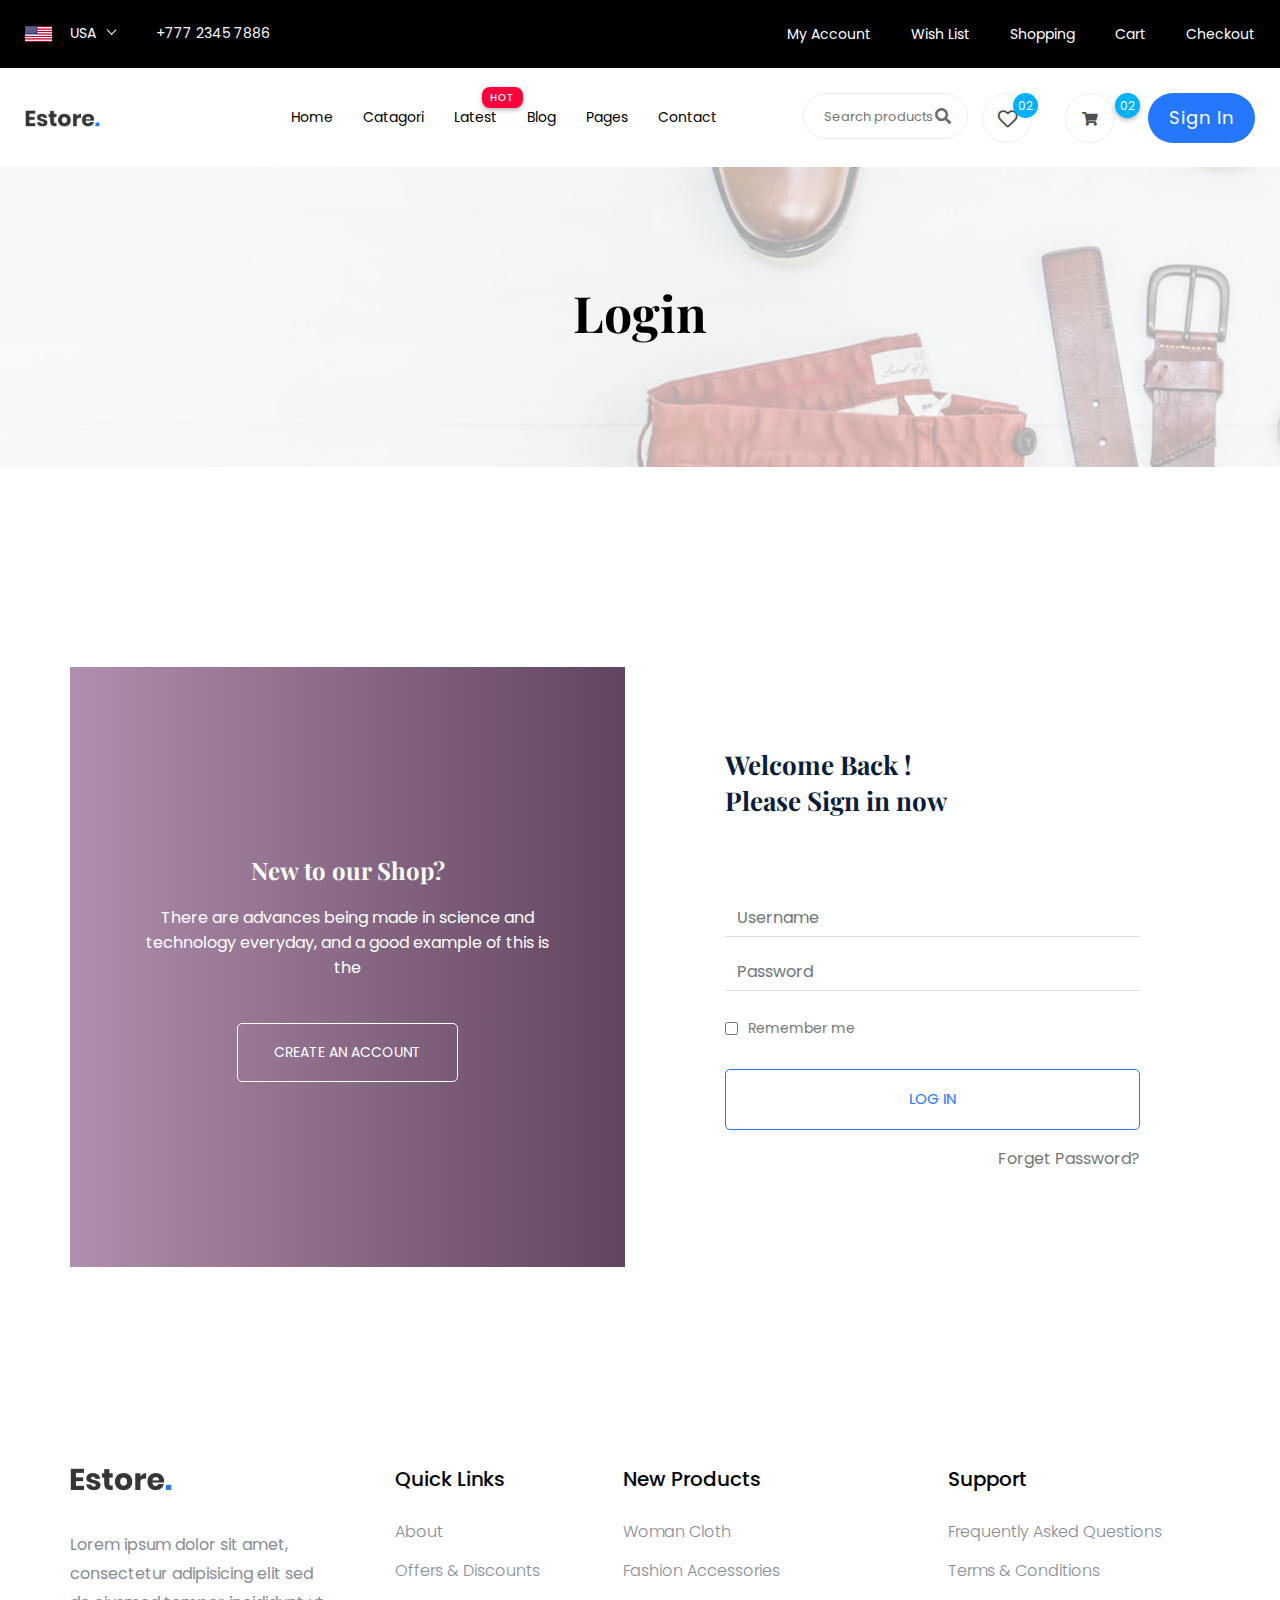
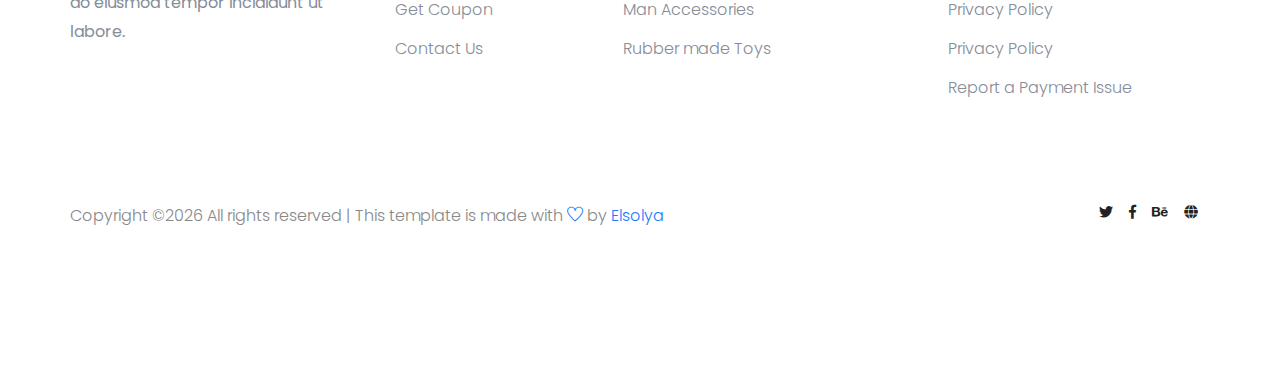
<file: login.html>
<!doctype html>
<html lang="zxx">

<head>
    <meta charset="utf-8">
    <meta http-equiv="x-ua-compatible" content="ie=edge">
    <title>E-commerce </title>
    <meta name="description" content="">
    <meta name="viewport" content="width=device-width, initial-scale=1">
    <link rel="manifest" href="site.webmanifest">
    <link rel="shortcut icon" type="image/x-icon" href="assets/img/favicon.ico">

    <!-- CSS here -->
        <link rel="stylesheet" href="assets/css/bootstrap.min.css">
        <link rel="stylesheet" href="assets/css/owl.carousel.min.css">
        <link rel="stylesheet" href="assets/css/flaticon.css">
        <link rel="stylesheet" href="assets/css/slicknav.css">
        <link rel="stylesheet" href="assets/css/animate.min.css">
        <link rel="stylesheet" href="assets/css/magnific-popup.css">
        <link rel="stylesheet" href="assets/css/fontawesome-all.min.css">
        <link rel="stylesheet" href="assets/css/themify-icons.css">
        <link rel="stylesheet" href="assets/css/slick.css">
        <link rel="stylesheet" href="assets/css/nice-select.css">
        <link rel="stylesheet" href="assets/css/style.css">
</head>

<body>
    
    <header>
        <!-- Header Start -->
       <div class="header-area">
            <div class="main-header ">
                <div class="header-top top-bg d-none d-lg-block">
                   <div class="container-fluid">
                       <div class="col-xl-12">
                            <div class="row d-flex justify-content-between align-items-center">
                                <div class="header-info-left d-flex">
                                    <div class="flag">
                                        <img src="assets/img/icon/header_icon.png" alt="">
                                    </div>
                                    <div class="select-this">
                                        <form action="#">
                                            <div class="select-itms">
                                                <select name="select" id="select1">
                                                    <option value="">USA</option>
                                                    <option value="">SPN</option>
                                                    <option value="">CDA</option>
                                                    <option value="">USD</option>
                                                </select>
                                            </div>
                                        </form>
                                    </div>
                                    <ul class="contact-now">     
                                        <li>+777 2345 7886</li>
                                    </ul>
                                </div>
                                <div class="header-info-right">
                                   <ul>                                          
                                       <li><a href="login.html">My Account </a></li>
                                       <li><a href="product_list.html">Wish List  </a></li>
                                       <li><a href="cart.html">Shopping</a></li>
                                       <li><a href="cart.html">Cart</a></li>
                                       <li><a href="checkout.html">Checkout</a></li>
                                   </ul>
                                </div>
                            </div>
                       </div>
                   </div>
                </div>
               <div class="header-bottom  header-sticky">
                    <div class="container-fluid">
                        <div class="row align-items-center">
                            <!-- Logo -->
                            <div class="col-xl-1 col-lg-1 col-md-1 col-sm-3">
                                <div class="logo">
                                  <a href="index.html"><img src="assets/img/logo/logo.png" alt=""></a>
                                </div>
                            </div>
                            <div class="col-xl-6 col-lg-8 col-md-7 col-sm-5">
                                <!-- Main-menu -->
                                <div class="main-menu f-right d-none d-lg-block">
                                    <nav>                                                
                                        <ul id="navigation">                                                                                                                                     
                                            <li><a href="index.html">Home</a></li>
                                            <li><a href="Catagori.html">Catagori</a></li>
                                            <li class="hot"><a href="#">Latest</a>
                                                <ul class="submenu">
                                                    <li><a href="product_list.html"> Product list</a></li>
                                                    <li><a href="single-product.html"> Product Details</a></li>
                                                </ul>
                                            </li>
                                            <li><a href="blog.html">Blog</a>
                                                <ul class="submenu">
                                                    <li><a href="blog.html">Blog</a></li>
                                                    <li><a href="single-blog.html">Blog Details</a></li>
                                                </ul>
                                            </li>
                                            <li><a href="#">Pages</a>
                                                <ul class="submenu">
                                                    <li><a href="login.html">Login</a></li>
                                                    <li><a href="cart.html">Card</a></li>
                                                    <li><a href="elements.html">Element</a></li>
                                                    <li><a href="about.html">About</a></li>
                                                    <li><a href="confirmation.html">Confirmation</a></li>
                                                    <li><a href="cart.html">Shopping Cart</a></li>
                                                    <li><a href="checkout.html">Product Checkout</a></li>
                                                </ul>
                                            </li>
                                            <li><a href="contact.html">Contact</a></li>
                                        </ul>
                                    </nav>
                                </div>
                            </div> 
                            <div class="col-xl-5 col-lg-3 col-md-3 col-sm-3 fix-card">
                                <ul class="header-right f-right d-none d-lg-block d-flex justify-content-between">
                                    <li class="d-none d-xl-block">
                                        <div class="form-box f-right ">
                                            <input type="text" name="Search" placeholder="Search products">
                                            <div class="search-icon">
                                                <i class="fas fa-search special-tag"></i>
                                            </div>
                                        </div>
                                     </li>
                                    <li class=" d-none d-xl-block">
                                        <div class="favorit-items">
                                            <i class="far fa-heart"></i>
                                        </div>
                                    </li>
                                    <li>
                                        <div class="shopping-card">
                                            <a href="cart.html"><i class="fas fa-shopping-cart"></i></a>
                                        </div>
                                    </li>
                                   <li class="d-none d-lg-block"> <a href="#" class="btn header-btn">Sign in</a></li>
                                </ul>
                            </div>
                            <!-- Mobile Menu -->
                            <div class="col-12">
                                <div class="mobile_menu d-block d-lg-none"></div>
                            </div>
                        </div>
                    </div>
               </div>
            </div>
       </div>
        <!-- Header End -->
    </header>

    <!-- slider Area Start-->
    <div class="slider-area ">
        <!-- Mobile Menu -->
        <div class="single-slider slider-height2 d-flex align-items-center" data-background="assets/img/hero/category.jpg">
            <div class="container">
                <div class="row">
                    <div class="col-xl-12">
                        <div class="hero-cap text-center">
                            <h2>Login</h2>
                        </div>
                    </div>
                </div>
            </div>
        </div>
    </div>
    <!-- slider Area End-->

    <!--================login_part Area =================-->
    <section class="login_part section_padding ">
        <div class="container">
            <div class="row align-items-center">
                <div class="col-lg-6 col-md-6">
                    <div class="login_part_text text-center">
                        <div class="login_part_text_iner">
                            <h2>New to our Shop?</h2>
                            <p>There are advances being made in science and technology
                                everyday, and a good example of this is the</p>
                            <a href="#" class="btn_3">Create an Account</a>
                        </div>
                    </div>
                </div>
                <div class="col-lg-6 col-md-6">
                    <div class="login_part_form">
                        <div class="login_part_form_iner">
                            <h3>Welcome Back ! <br>
                                Please Sign in now</h3>
                            <form class="row contact_form" action="#" method="post" novalidate="novalidate">
                                <div class="col-md-12 form-group p_star">
                                    <input type="text" class="form-control" id="name" name="name" value=""
                                        placeholder="Username">
                                </div>
                                <div class="col-md-12 form-group p_star">
                                    <input type="password" class="form-control" id="password" name="password" value=""
                                        placeholder="Password">
                                </div>
                                <div class="col-md-12 form-group">
                                    <div class="creat_account d-flex align-items-center">
                                        <input type="checkbox" id="f-option" name="selector">
                                        <label for="f-option">Remember me</label>
                                    </div>
                                    <button type="submit" value="submit" class="btn_3">
                                        log in
                                    </button>
                                    <a class="lost_pass" href="#">forget password?</a>
                                </div>
                            </form>
                        </div>
                    </div>
                </div>
            </div>
        </div>
    </section>
    <!--================login_part end =================-->

    <footer>
        <!-- Footer Start-->
        <div class="footer-area footer-padding2">
            <div class="container">
                <div class="row d-flex justify-content-between">
                    <div class="col-xl-3 col-lg-3 col-md-5 col-sm-6">
                       <div class="single-footer-caption mb-50">
                         <div class="single-footer-caption mb-30">
                              <!-- logo -->
                             <div class="footer-logo">
                                 <a href="index.html"><img src="assets/img/logo/logo2_footer.png" alt=""></a>
                             </div>
                             <div class="footer-tittle">
                                 <div class="footer-pera">
                                     <p>Lorem ipsum dolor sit amet, consectetur adipisicing elit sed do eiusmod tempor incididunt ut labore.</p>
                                </div>
                             </div>
                         </div>
                       </div>
                    </div>
                    <div class="col-xl-2 col-lg-3 col-md-3 col-sm-5">
                        <div class="single-footer-caption mb-50">
                            <div class="footer-tittle">
                                <h4>Quick Links</h4>
                                <ul>
                                    <li><a href="#">About</a></li>
                                    <li><a href="#"> Offers & Discounts</a></li>
                                    <li><a href="#"> Get Coupon</a></li>
                                    <li><a href="#">  Contact Us</a></li>
                                </ul>
                            </div>
                        </div>
                    </div>
                    <div class="col-xl-3 col-lg-3 col-md-4 col-sm-7">
                        <div class="single-footer-caption mb-50">
                            <div class="footer-tittle">
                                <h4>New Products</h4>
                                <ul>
                                    <li><a href="#">Woman Cloth</a></li>
                                    <li><a href="#">Fashion Accessories</a></li>
                                    <li><a href="#"> Man Accessories</a></li>
                                    <li><a href="#"> Rubber made Toys</a></li>
                                </ul>
                            </div>
                        </div>
                    </div>
                    <div class="col-xl-3 col-lg-3 col-md-5 col-sm-7">
                        <div class="single-footer-caption mb-50">
                            <div class="footer-tittle">
                                <h4>Support</h4>
                                <ul>
                                 <li><a href="#">Frequently Asked Questions</a></li>
                                 <li><a href="#">Terms & Conditions</a></li>
                                 <li><a href="#">Privacy Policy</a></li>
                                 <li><a href="#">Privacy Policy</a></li>
                                 <li><a href="#">Report a Payment Issue</a></li>
                             </ul>
                            </div>
                        </div>
                    </div>
                </div>
                <!-- Footer bottom -->
                <div class="row">
                 <div class="col-xl-7 col-lg-7 col-md-7">
                     <div class="footer-copy-right">
                         <p><!-- Link back to Elsolya can't be removed. Template is licensed under CC BY 3.0. -->
  Copyright &copy;<script>document.write(new Date().getFullYear());</script> All rights reserved | This template is made with <i class="ti-heart" aria-hidden="true"></i> by <a href="" target="_blank">Elsolya</a>
  <!-- Link back to Elsolya can't be removed. Template is licensed under CC BY 3.0. --></p>                </div>
                 </div>
                  <div class="col-xl-5 col-lg-5 col-md-5">
                     <div class="footer-copy-right f-right">
                         <!-- social -->
                         <div class="footer-social">
                             <a href="#"><i class="fab fa-twitter"></i></a>
                             <a href="#"><i class="fab fa-facebook-f"></i></a>
                             <a href="#"><i class="fab fa-behance"></i></a>
                             <a href="#"><i class="fas fa-globe"></i></a>
                         </div>
                     </div>
                 </div>
             </div>
            </div>
        </div>
    
        <!-- Footer End-->
    </footer>

<!-- JS here -->

    <!-- All JS Custom Plugins Link Here here -->
    <script src="./assets/js/vendor/modernizr-3.5.0.min.js"></script>
    
    <!-- Jquery, Popper, Bootstrap -->
    <script src="./assets/js/vendor/jquery-1.12.4.min.js"></script>
    <script src="./assets/js/popper.min.js"></script>
    <script src="./assets/js/bootstrap.min.js"></script>
    <!-- Jquery Mobile Menu -->
    <script src="./assets/js/jquery.slicknav.min.js"></script>

    <!-- Jquery Slick , Owl-Carousel Plugins -->
    <script src="./assets/js/owl.carousel.min.js"></script>
    <script src="./assets/js/slick.min.js"></script>

    <!-- One Page, Animated-HeadLin -->
    <script src="./assets/js/wow.min.js"></script>
    <script src="./assets/js/animated.headline.js"></script>
    
    <!-- Scrollup, nice-select, sticky -->
    <script src="./assets/js/jquery.scrollUp.min.js"></script>
    <script src="./assets/js/jquery.nice-select.min.js"></script>
    <script src="./assets/js/jquery.sticky.js"></script>
    <script src="./assets/js/jquery.magnific-popup.js"></script>

    <!-- contact js -->
    <script src="./assets/js/contact.js"></script>
    <script src="./assets/js/jquery.form.js"></script>
    <script src="./assets/js/jquery.validate.min.js"></script>
    <script src="./assets/js/mail-script.js"></script>
    <script src="./assets/js/jquery.ajaxchimp.min.js"></script>
    
    <!-- Jquery Plugins, main Jquery -->	
    <script src="./assets/js/plugins.js"></script>
    <script src="./assets/js/main.js"></script>

</body>
    
</html>
</file>
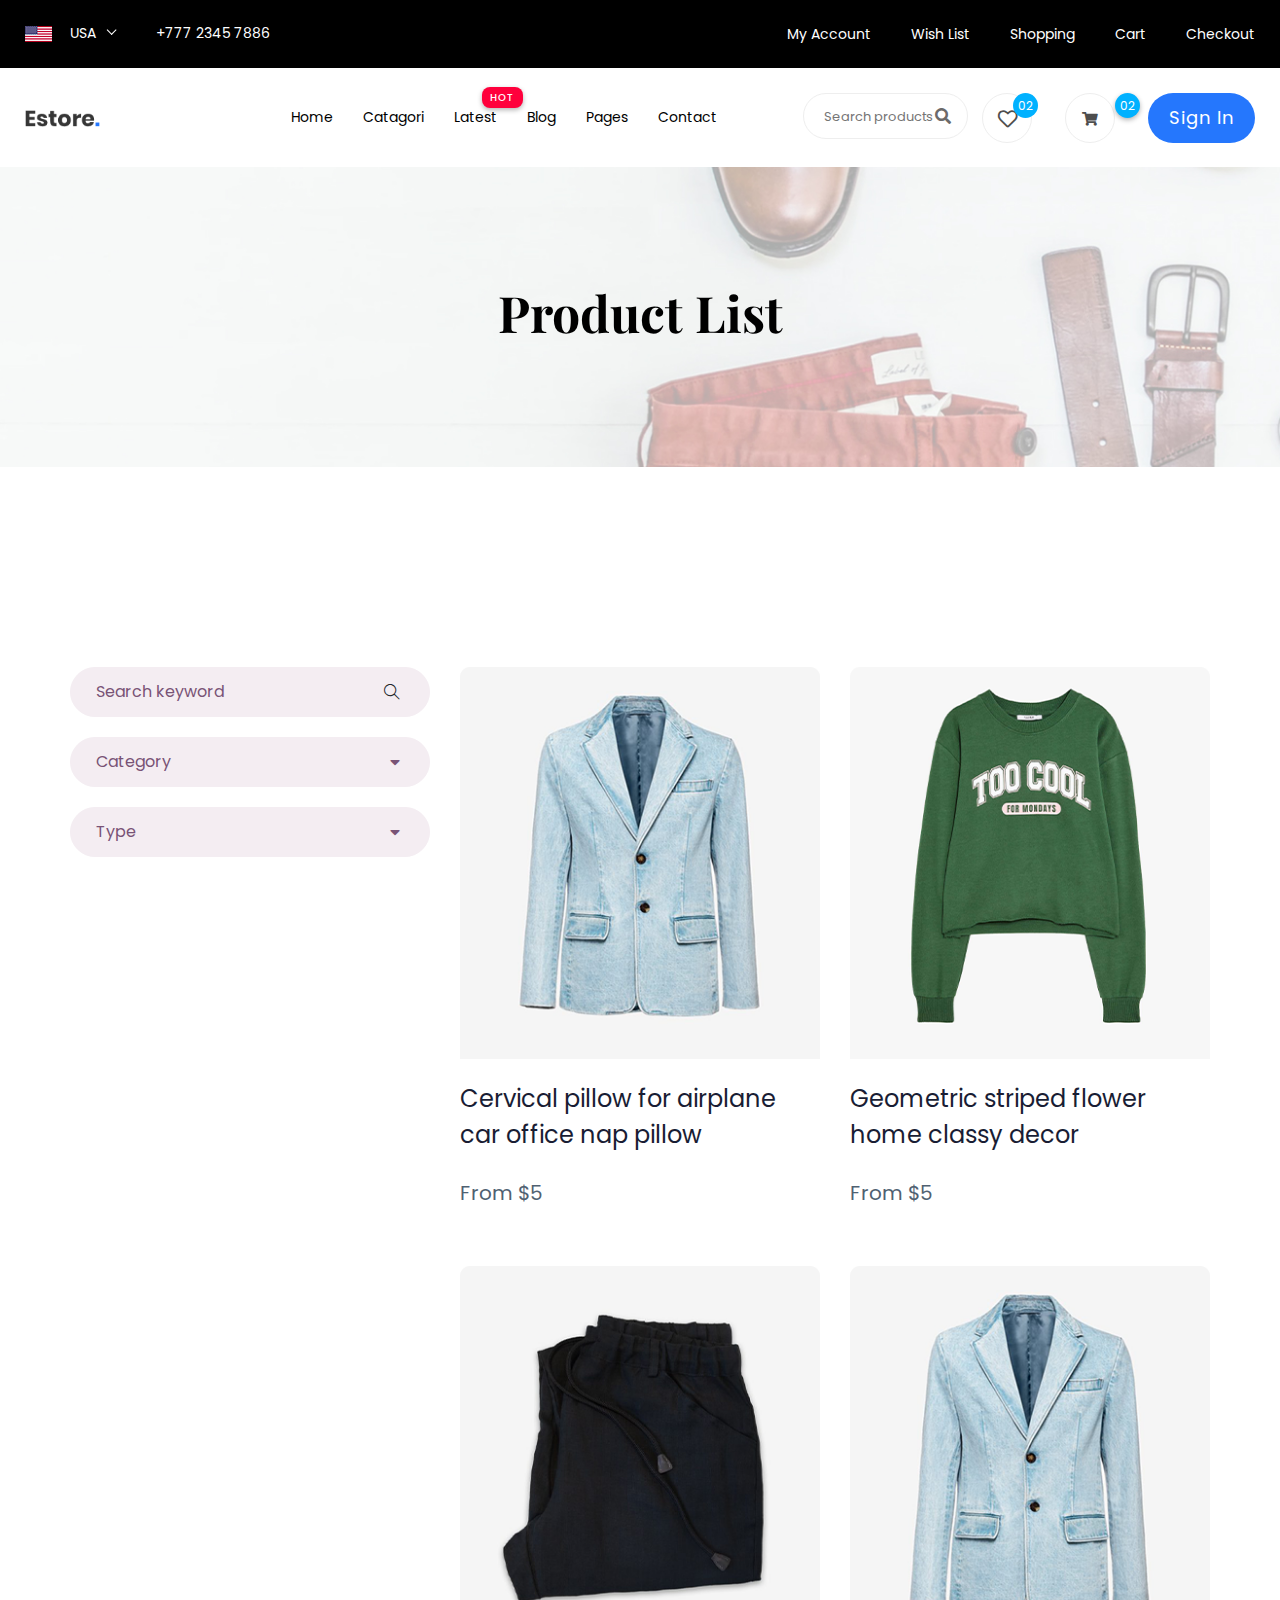
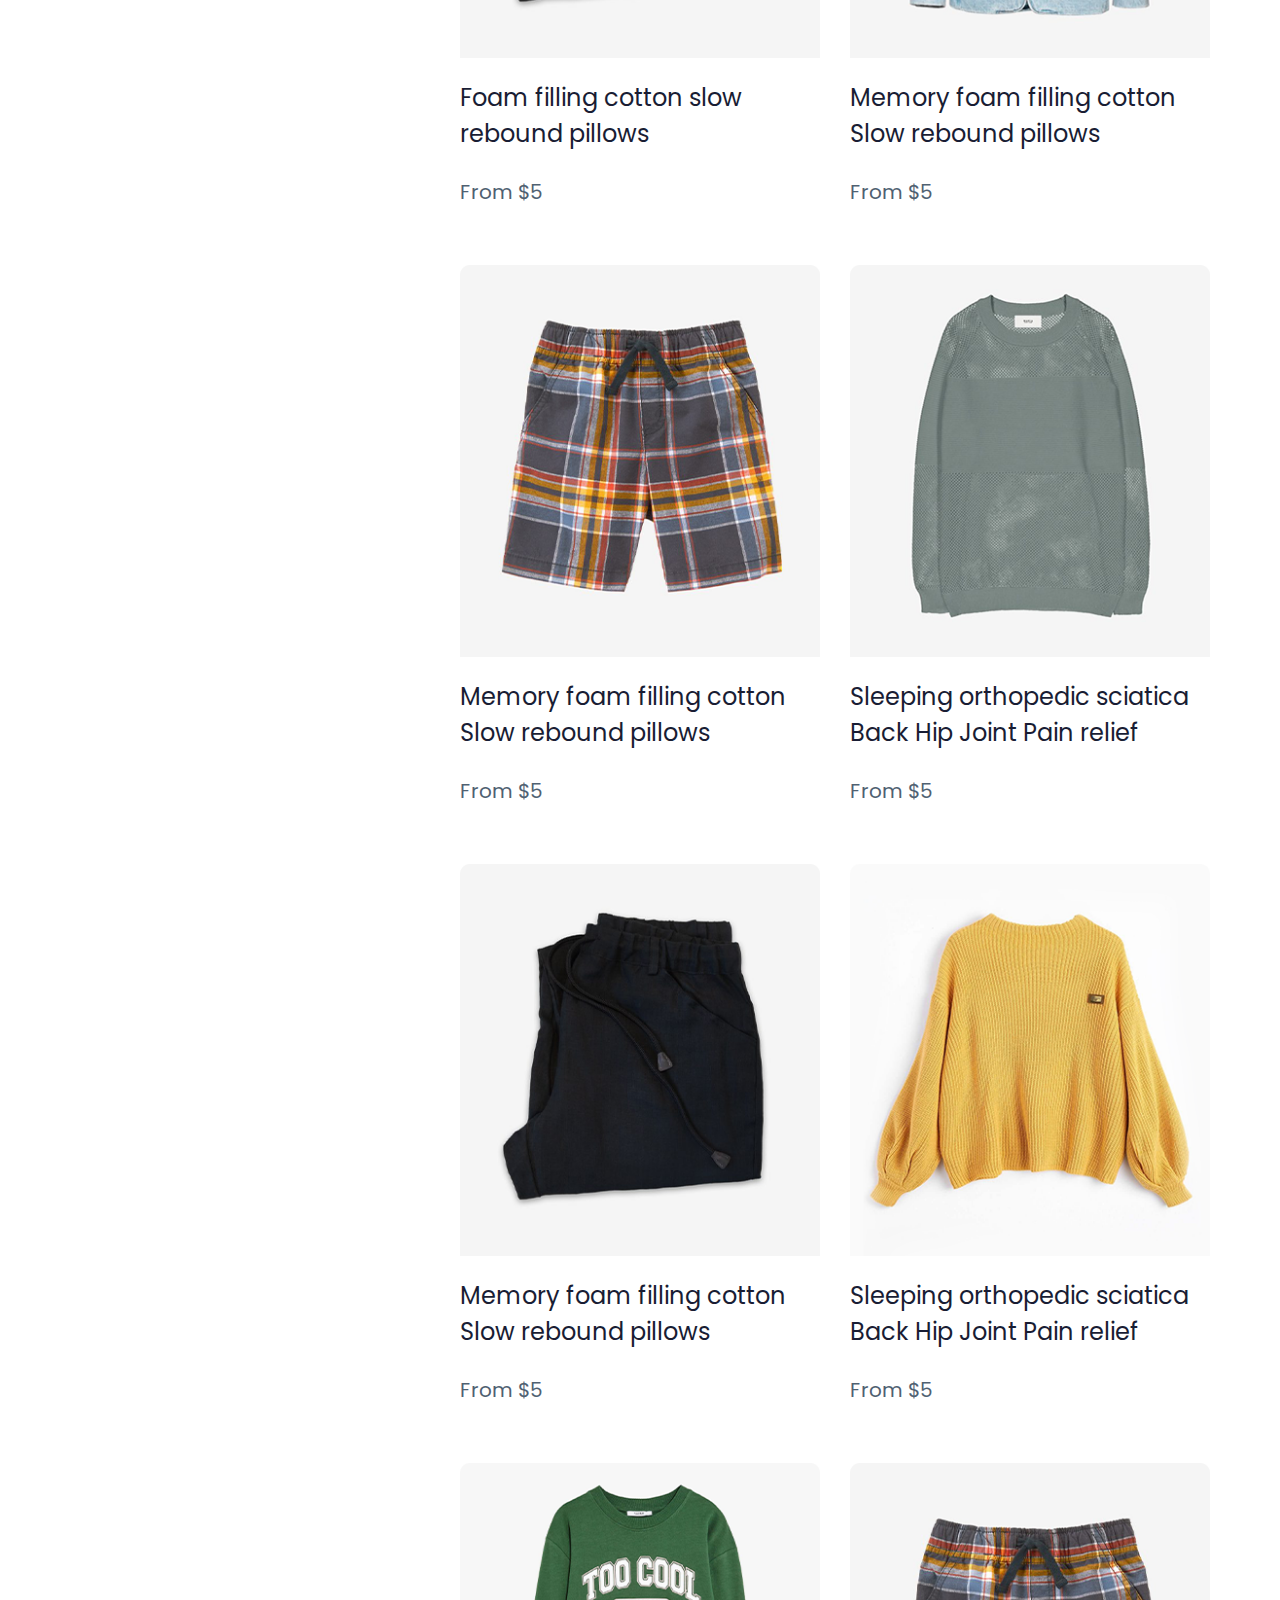
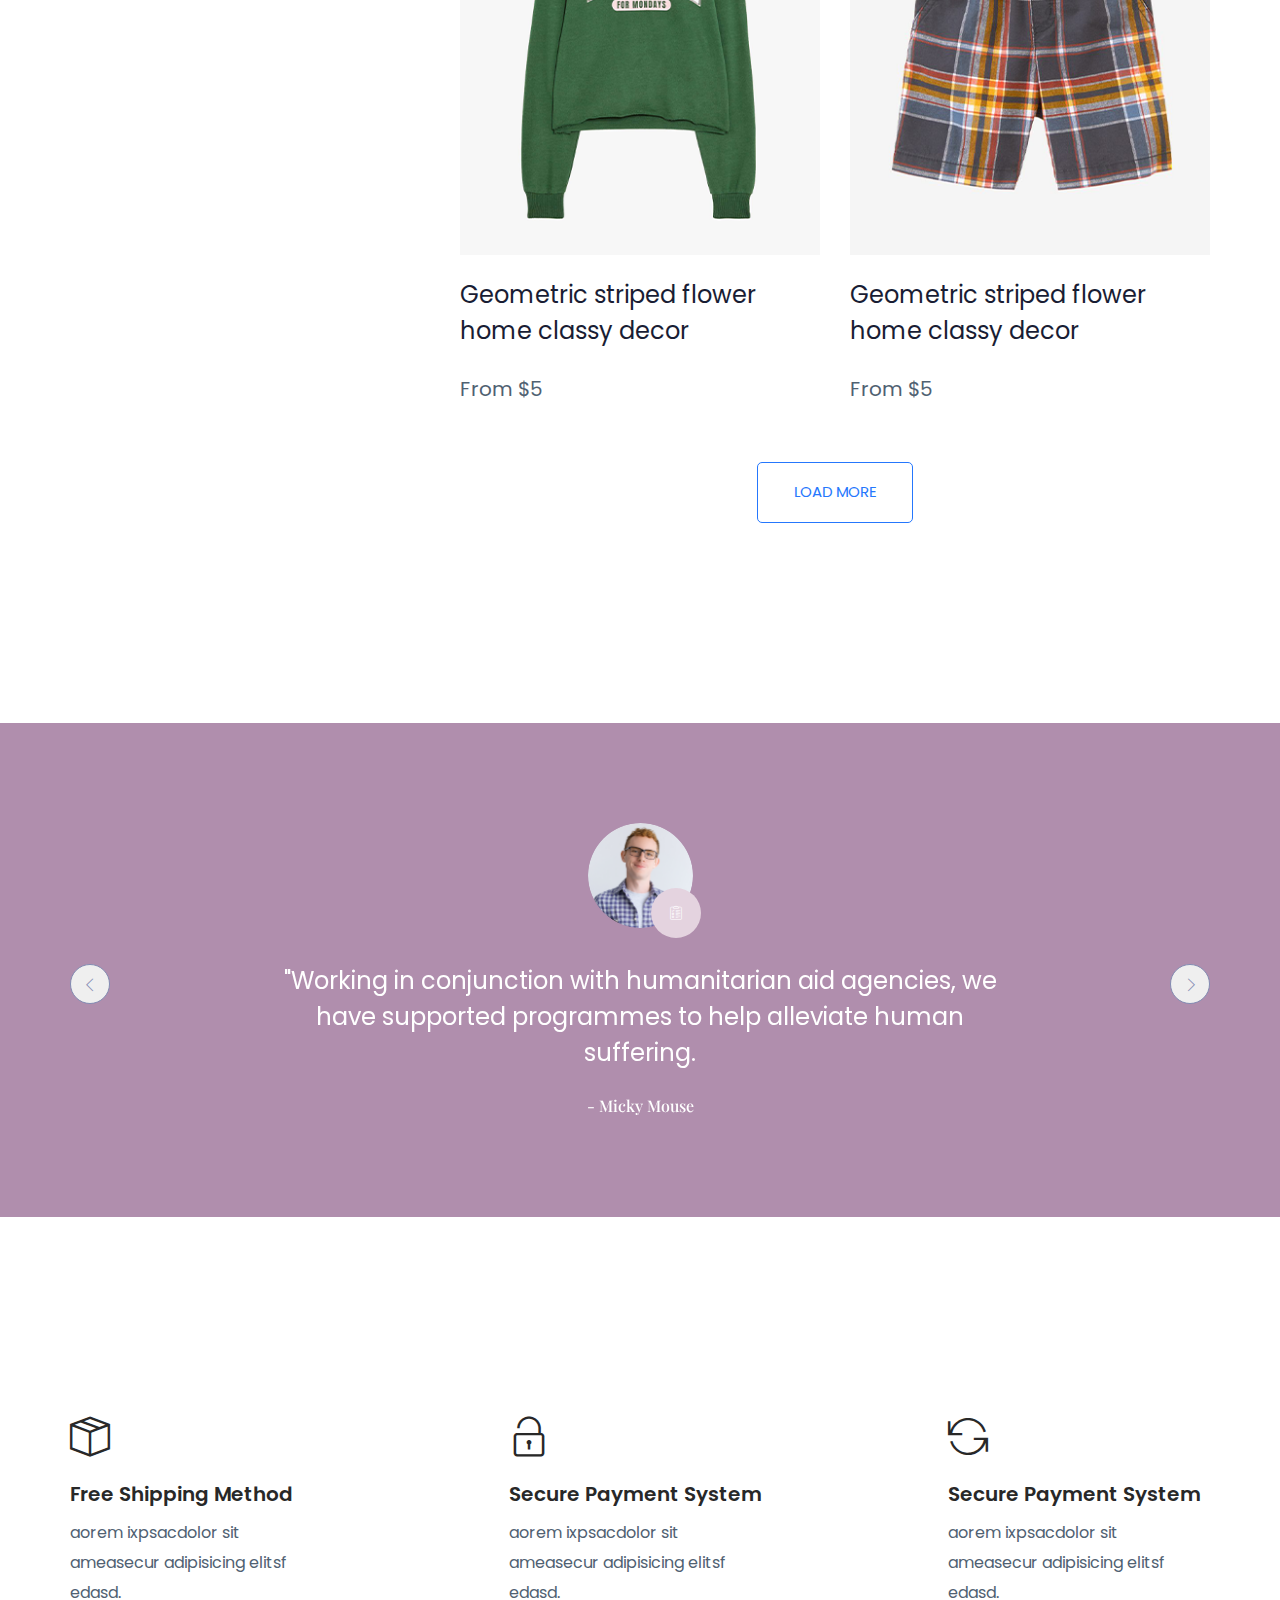
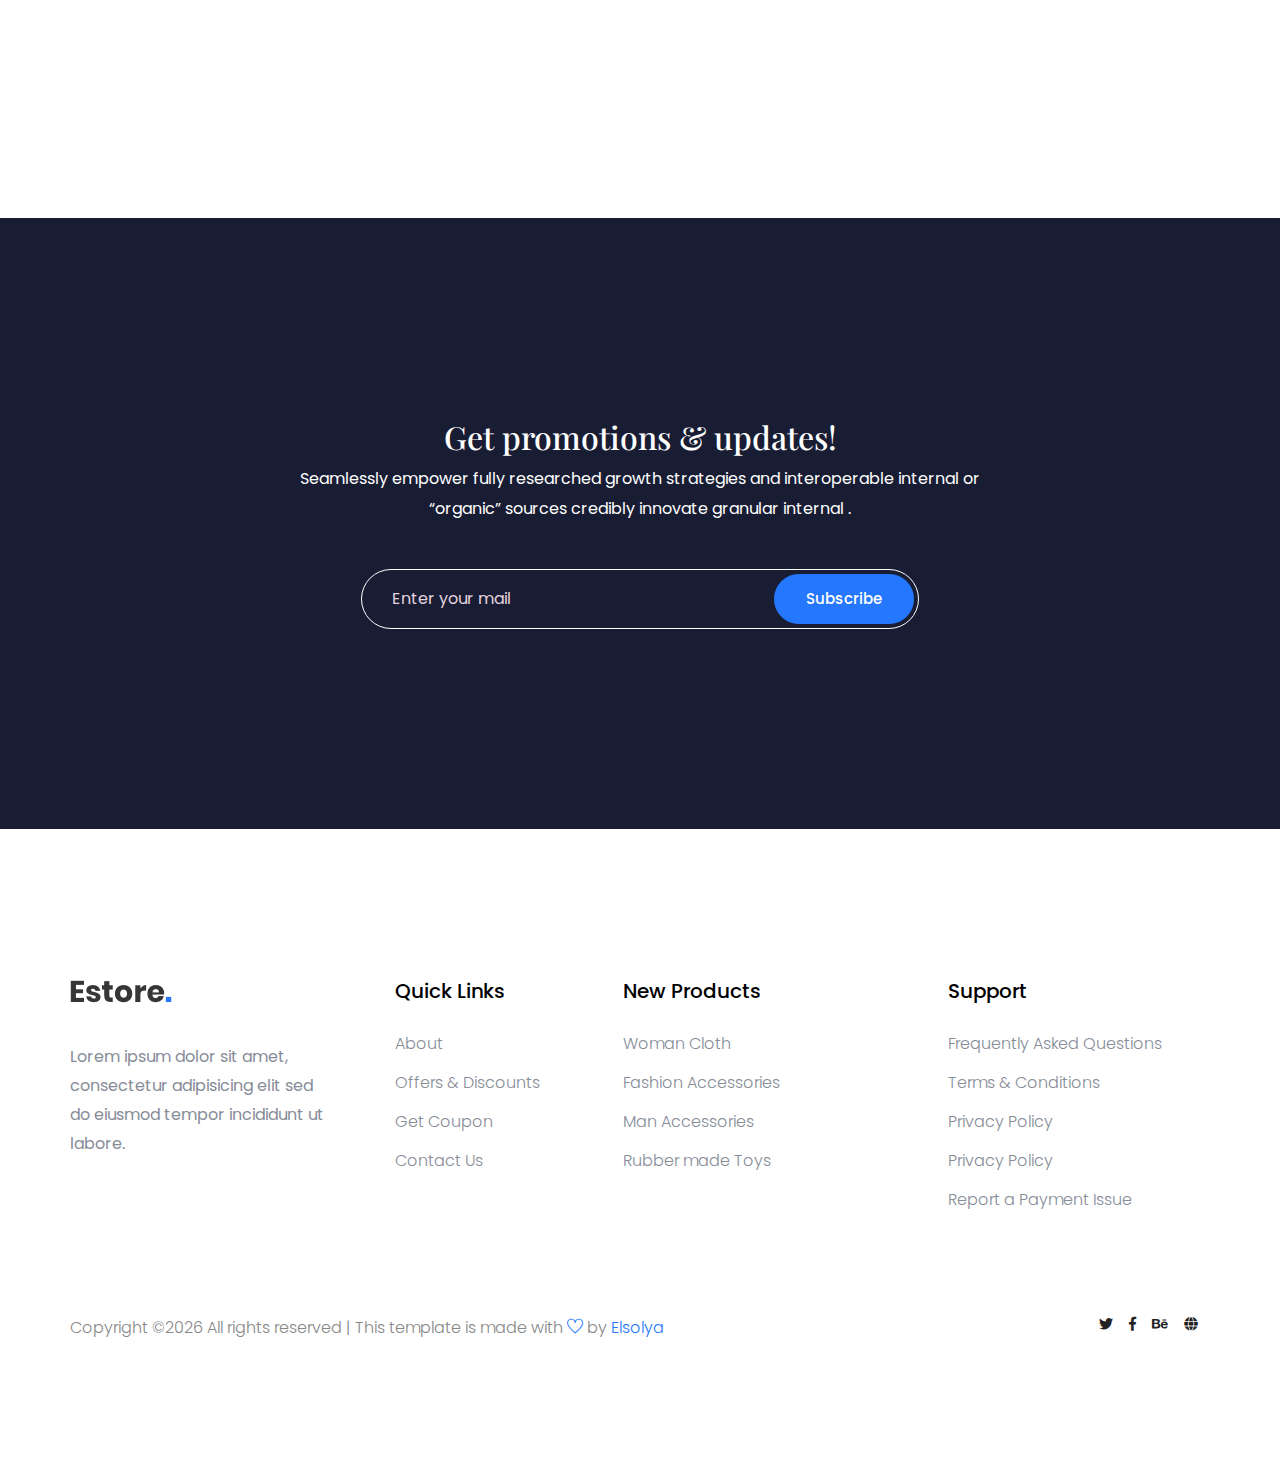
<file: product_list.html>
<!doctype html>
<html lang="zxx">

<head>

    <meta charset="utf-8">
    <meta http-equiv="x-ua-compatible" content="ie=edge">
    <title>E-commerce </title>
    <meta name="description" content="">
    <meta name="viewport" content="width=device-width, initial-scale=1">
    <link rel="manifest" href="site.webmanifest">
    <link rel="shortcut icon" type="image/x-icon" href="assets/img/favicon.ico">

    <!-- CSS here -->
        <link rel="stylesheet" href="assets/css/bootstrap.min.css">
        <link rel="stylesheet" href="assets/css/owl.carousel.min.css">
        <link rel="stylesheet" href="assets/css/flaticon.css">
        <link rel="stylesheet" href="assets/css/slicknav.css">
        <link rel="stylesheet" href="assets/css/animate.min.css">
        <link rel="stylesheet" href="assets/css/magnific-popup.css">
        <link rel="stylesheet" href="assets/css/fontawesome-all.min.css">
        <link rel="stylesheet" href="assets/css/themify-icons.css">
        <link rel="stylesheet" href="assets/css/slick.css">
        <link rel="stylesheet" href="assets/css/nice-select.css">
        <link rel="stylesheet" href="assets/css/style.css">

</head>

<body>

    <header>
        <!-- Header Start -->
       <div class="header-area">
            <div class="main-header ">
                <div class="header-top top-bg d-none d-lg-block">
                   <div class="container-fluid">
                       <div class="col-xl-12">
                            <div class="row d-flex justify-content-between align-items-center">
                                <div class="header-info-left d-flex">
                                    <div class="flag">
                                        <img src="assets/img/icon/header_icon.png" alt="">
                                    </div>
                                    <div class="select-this">
                                        <form action="#">
                                            <div class="select-itms">
                                                <select name="select" id="select1">
                                                    <option value="">USA</option>
                                                    <option value="">SPN</option>
                                                    <option value="">CDA</option>
                                                    <option value="">USD</option>
                                                </select>
                                            </div>
                                        </form>
                                    </div>
                                    <ul class="contact-now">     
                                        <li>+777 2345 7886</li>
                                    </ul>
                                </div>
                                <div class="header-info-right">
                                   <ul>                                          
                                       <li><a href="login.html">My Account </a></li>
                                       <li><a href="product_list.html">Wish List  </a></li>
                                       <li><a href="cart.html">Shopping</a></li>
                                       <li><a href="cart.html">Cart</a></li>
                                       <li><a href="checkout.html">Checkout</a></li>
                                   </ul>
                                </div>
                            </div>
                       </div>
                   </div>
                </div>
               <div class="header-bottom  header-sticky">
                    <div class="container-fluid">
                        <div class="row align-items-center">
                            <!-- Logo -->
                            <div class="col-xl-1 col-lg-1 col-md-1 col-sm-3">
                                <div class="logo">
                                  <a href="index.html"><img src="assets/img/logo/logo.png" alt=""></a>
                                </div>
                            </div>
                            <div class="col-xl-6 col-lg-8 col-md-7 col-sm-5">
                                <!-- Main-menu -->
                                <div class="main-menu f-right d-none d-lg-block">
                                    <nav>                                                
                                        <ul id="navigation">                                                                                                                                     
                                            <li><a href="index.html">Home</a></li>
                                            <li><a href="Catagori.html">Catagori</a></li>
                                            <li class="hot"><a href="#">Latest</a>
                                                <ul class="submenu">
                                                    <li><a href="product_list.html"> Product list</a></li>
                                                    <li><a href="single-product.html"> Product Details</a></li>
                                                </ul>
                                            </li>
                                            <li><a href="blog.html">Blog</a>
                                                <ul class="submenu">
                                                    <li><a href="blog.html">Blog</a></li>
                                                    <li><a href="single-blog.html">Blog Details</a></li>
                                                </ul>
                                            </li>
                                            <li><a href="#">Pages</a>
                                                <ul class="submenu">
                                                    <li><a href="login.html">Login</a></li>
                                                    <li><a href="cart.html">Card</a></li>
                                                    <li><a href="elements.html">Element</a></li>
                                                    <li><a href="about.html">About</a></li>
                                                    <li><a href="confirmation.html">Confirmation</a></li>
                                                    <li><a href="cart.html">Shopping Cart</a></li>
                                                    <li><a href="checkout.html">Product Checkout</a></li>
                                                </ul>
                                            </li>
                                            <li><a href="contact.html">Contact</a></li>
                                        </ul>
                                    </nav>
                                </div>
                            </div> 
                            <div class="col-xl-5 col-lg-3 col-md-3 col-sm-3 fix-card">
                                <ul class="header-right f-right d-none d-lg-block d-flex justify-content-between">
                                    <li class="d-none d-xl-block">
                                        <div class="form-box f-right ">
                                            <input type="text" name="Search" placeholder="Search products">
                                            <div class="search-icon">
                                                <i class="fas fa-search special-tag"></i>
                                            </div>
                                        </div>
                                     </li>
                                    <li class=" d-none d-xl-block">
                                        <div class="favorit-items">
                                            <i class="far fa-heart"></i>
                                        </div>
                                    </li>
                                    <li>
                                        <div class="shopping-card">
                                            <a href="cart.html"><i class="fas fa-shopping-cart"></i></a>
                                        </div>
                                    </li>
                                   <li class="d-none d-lg-block"> <a href="#" class="btn header-btn">Sign in</a></li>
                                </ul>
                            </div>
                            <!-- Mobile Menu -->
                            <div class="col-12">
                                <div class="mobile_menu d-block d-lg-none"></div>
                            </div>
                        </div>
                    </div>
               </div>
            </div>
       </div>
        <!-- Header End -->
    </header>

    <!-- slider Area Start-->
    <div class="slider-area ">
        <!-- Mobile Menu -->
        <div class="single-slider slider-height2 d-flex align-items-center" data-background="assets/img/hero/category.jpg">
            <div class="container">
                <div class="row">
                    <div class="col-xl-12">
                        <div class="hero-cap text-center">
                            <h2>product list</h2>
                        </div>
                    </div>
                </div>
            </div>
        </div>
    </div>
    <!-- slider Area End-->
    
    <!-- product list part start-->
    <section class="product_list section_padding">
        <div class="container">
            <div class="row">
                <div class="col-md-4">
                    <div class="product_sidebar">
                        <div class="single_sedebar">
                            <form action="#">
                                <input type="text" name="#" placeholder="Search keyword">
                                <i class="ti-search"></i>
                            </form>
                        </div>
                        <div class="single_sedebar">
                            <div class="select_option">
                                <div class="select_option_list">Category <i class="right fas fa-caret-down"></i> </div>
                                <div class="select_option_dropdown">
                                    <p><a href="#">Category 1</a></p>
                                    <p><a href="#">Category 2</a></p>
                                    <p><a href="#">Category 3</a></p>
                                    <p><a href="#">Category 4</a></p>
                                </div>
                            </div>
                        </div>
                        <div class="single_sedebar">
                            <div class="select_option">
                                <div class="select_option_list">Type <i class="right fas fa-caret-down"></i> </div>
                                <div class="select_option_dropdown">
                                    <p><a href="#">Type 1</a></p>
                                    <p><a href="#">Type 2</a></p>
                                    <p><a href="#">Type 3</a></p>
                                    <p><a href="#">Type 4</a></p>
                                </div>
                            </div>
                        </div>
                    </div>
                </div>
                <div class="col-md-8">
                    <div class="product_list">
                        <div class="row">
                            <div class="col-lg-6 col-sm-6">
                                <div class="single_product_item">
                                    <img src="assets/img/categori/product6.png" alt="" class="img-fluid">
                                    <h3> <a href="single-product.html">Cervical pillow for airplane
                                    car office nap pillow</a> </h3>
                                    <p>From $5</p>
                                </div>
                            </div>
                            <div class="col-lg-6 col-sm-6">
                                <div class="single_product_item">
                                    <img src="assets/img/categori/product2.png" alt="" class="img-fluid">
                                    <h3> <a href="single-product.html">Geometric striped flower home classy decor</a> </h3>
                                    <p>From $5</p>
                                </div>
                            </div>
                            <div class="col-lg-6 col-sm-6">
                                <div class="single_product_item">
                                    <img src="assets/img/categori/product5.png" alt="" class="img-fluid">
                                    <h3> <a href="single-product.html">Foam filling cotton slow rebound pillows</a> </h3>
                                    <p>From $5</p>
                                </div>
                            </div>
                            <div class="col-lg-6 col-sm-6">
                                <div class="single_product_item">
                                    <img src="assets/img/categori/product6.png" alt="" class="img-fluid">
                                    <h3> <a href="single-product.html">Memory foam filling cotton Slow rebound pillows</a> </h3>
                                    <p>From $5</p>
                                </div>
                            </div>
                            <div class="col-lg-6 col-sm-6">
                                <div class="single_product_item">
                                    <img src="assets/img/categori/product1.png" alt="" class="img-fluid">
                                    <h3> <a href="single-product.html">Memory foam filling cotton Slow rebound pillows</a> </h3>
                                    <p>From $5</p>
                                </div>
                            </div>
                            <div class="col-lg-6 col-sm-6">
                                <div class="single_product_item">
                                    <img src="assets/img/categori/product4.png" alt="" class="img-fluid">
                                    <h3> <a href="single-product.html">Sleeping orthopedic sciatica Back Hip Joint Pain relief</a> </h3>
                                    <p>From $5</p>
                                </div>
                            </div>
                            <div class="col-lg-6 col-sm-6">
                                <div class="single_product_item">
                                    <img src="assets/img/categori/product5.png" alt="" class="img-fluid">
                                    <h3> <a href="single-product.html">Memory foam filling cotton Slow rebound pillows</a> </h3>
                                    <p>From $5</p>
                                </div>
                            </div>
                            <div class="col-lg-6 col-sm-6">
                                <div class="single_product_item">
                                    <img src="assets/img/categori/product3.png" alt="" class="img-fluid">
                                    <h3> <a href="single-product.html">Sleeping orthopedic sciatica Back Hip Joint Pain relief</a> </h3>
                                    <p>From $5</p>
                                </div>
                            </div>
                            <div class="col-lg-6 col-sm-6">
                                <div class="single_product_item">
                                    <img src="assets/img/categori/product2.png" alt="" class="img-fluid">
                                    <h3> <a href="single-product.html">Geometric striped flower home classy decor</a> </h3>
                                    <p>From $5</p>
                                </div>
                            </div>
                            <div class="col-lg-6 col-sm-6">
                                <div class="single_product_item">
                                    <img src="assets/img/categori/product1.png" alt="" class="img-fluid">
                                    <h3> <a href="single-product.html">Geometric striped flower home classy decor</a> </h3>
                                    <p>From $5</p>
                                </div>
                            </div>
                        </div>
                        <div class="load_more_btn text-center">
                            <a href="#" class="btn_3">Load More</a>
                        </div>
                    </div>
                </div>
            </div>
        </div>
    </section>
    <!-- product list part end-->
    
    <!-- client review part here -->
    <section class="client_review">
        <div class="container">
            <div class="row justify-content-center">
                <div class="col-lg-8">
                    <div class="client_review_slider owl-carousel">
                        <div class="single_client_review">
                            <div class="client_img">
                                <img src="assets/img/client.png" alt="#">
                            </div>
                            <p>"Working in conjunction with humanitarian aid agencies, we have supported programmes to help alleviate human suffering.</p>
                            <h5>- Micky Mouse</h5>
                        </div>
                        <div class="single_client_review">
                            <div class="client_img">
                                <img src="assets/img/client_1.png" alt="#">
                            </div>
                            <p>"Working in conjunction with humanitarian aid agencies, we have supported programmes to help alleviate human suffering.</p>
                            <h5>- Micky Mouse</h5>
                        </div>
                        <div class="single_client_review">
                            <div class="client_img">
                                <img src="assets/img/client_2.png" alt="#">
                            </div>
                            <p>"Working in conjunction with humanitarian aid agencies, we have supported programmes to help alleviate human suffering.</p>
                            <h5>- Micky Mouse</h5>
                        </div>
                    </div>
                </div>
            </div>
        </div>
    </section>
    <!-- client review part end -->

    <!-- Shop Method Start-->
    <div class="shop-method-area section-padding30">
        <div class="container">
            <div class="row d-flex justify-content-between">
                <div class="col-xl-3 col-lg-3 col-md-6">
                    <div class="single-method mb-40">
                        <i class="ti-package"></i>
                        <h6>Free Shipping Method</h6>
                        <p>aorem ixpsacdolor sit ameasecur adipisicing elitsf edasd.</p>
                    </div>
                </div>
                <div class="col-xl-3 col-lg-3 col-md-6">
                    <div class="single-method mb-40">
                        <i class="ti-unlock"></i>
                        <h6>Secure Payment System</h6>
                        <p>aorem ixpsacdolor sit ameasecur adipisicing elitsf edasd.</p>
                    </div>
                </div> 
                <div class="col-xl-3 col-lg-3 col-md-6">
                    <div class="single-method mb-40">
                        <i class="ti-reload"></i>
                        <h6>Secure Payment System</h6>
                        <p>aorem ixpsacdolor sit ameasecur adipisicing elitsf edasd.</p>
                    </div>
                </div>
            </div>
        </div>
    </div>
    <!-- Shop Method End-->

    <!-- subscribe part here -->
    <section class="subscribe_part section_padding">
        <div class="container">
            <div class="row justify-content-center">
                <div class="col-lg-8">
                    <div class="subscribe_part_content">
                        <h2>Get promotions & updates!</h2>
                        <p>Seamlessly empower fully researched growth strategies and interoperable internal or “organic” sources credibly innovate granular internal .</p>
                        <div class="subscribe_form">
                            <input type="email" placeholder="Enter your mail">
                            <a href="#" class="btn_1">Subscribe</a>
                        </div>
                    </div>
                </div>
            </div>
        </div>
    </section>
    <!-- subscribe part end -->

    <footer>
        <!-- Footer Start-->
        <div class="footer-area footer-padding">
            <div class="container">
                <div class="row d-flex justify-content-between">
                    <div class="col-xl-3 col-lg-3 col-md-5 col-sm-6">
                       <div class="single-footer-caption mb-50">
                         <div class="single-footer-caption mb-30">
                              <!-- logo -->
                             <div class="footer-logo">
                                 <a href="index.html"><img src="assets/img/logo/logo2_footer.png" alt=""></a>
                             </div>
                             <div class="footer-tittle">
                                 <div class="footer-pera">
                                     <p>Lorem ipsum dolor sit amet, consectetur adipisicing elit sed do eiusmod tempor incididunt ut labore.</p>
                                </div>
                             </div>
                         </div>
                       </div>
                    </div>
                    <div class="col-xl-2 col-lg-3 col-md-3 col-sm-5">
                        <div class="single-footer-caption mb-50">
                            <div class="footer-tittle">
                                <h4>Quick Links</h4>
                                <ul>
                                    <li><a href="#">About</a></li>
                                    <li><a href="#"> Offers & Discounts</a></li>
                                    <li><a href="#"> Get Coupon</a></li>
                                    <li><a href="#">  Contact Us</a></li>
                                </ul>
                            </div>
                        </div>
                    </div>
                    <div class="col-xl-3 col-lg-3 col-md-4 col-sm-7">
                        <div class="single-footer-caption mb-50">
                            <div class="footer-tittle">
                                <h4>New Products</h4>
                                <ul>
                                    <li><a href="#">Woman Cloth</a></li>
                                    <li><a href="#">Fashion Accessories</a></li>
                                    <li><a href="#"> Man Accessories</a></li>
                                    <li><a href="#"> Rubber made Toys</a></li>
                                </ul>
                            </div>
                        </div>
                    </div>
                    <div class="col-xl-3 col-lg-3 col-md-5 col-sm-7">
                        <div class="single-footer-caption mb-50">
                            <div class="footer-tittle">
                                <h4>Support</h4>
                                <ul>
                                 <li><a href="#">Frequently Asked Questions</a></li>
                                 <li><a href="#">Terms & Conditions</a></li>
                                 <li><a href="#">Privacy Policy</a></li>
                                 <li><a href="#">Privacy Policy</a></li>
                                 <li><a href="#">Report a Payment Issue</a></li>
                             </ul>
                            </div>
                        </div>
                    </div>
                </div>
                <!-- Footer bottom -->
                <div class="row">
                 <div class="col-xl-7 col-lg-7 col-md-7">
                     <div class="footer-copy-right">
                         <p><!-- Link back to Elsolya can't be removed. Template is licensed under CC BY 3.0. -->
  Copyright &copy;<script>document.write(new Date().getFullYear());</script> All rights reserved | This template is made with <i class="ti-heart" aria-hidden="true"></i> by <a href="" target="_blank">Elsolya</a>
  <!-- Link back to Elsolya can't be removed. Template is licensed under CC BY 3.0. --></p>                   </div>
                 </div>
                  <div class="col-xl-5 col-lg-5 col-md-5">
                     <div class="footer-copy-right f-right">
                         <!-- social -->
                         <div class="footer-social">
                             <a href="#"><i class="fab fa-twitter"></i></a>
                             <a href="#"><i class="fab fa-facebook-f"></i></a>
                             <a href="#"><i class="fab fa-behance"></i></a>
                             <a href="#"><i class="fas fa-globe"></i></a>
                         </div>
                     </div>
                 </div>
             </div>
            </div>
        </div>
 
        <!-- Footer End-->
    </footer>

<!-- JS here -->
        <!-- All JS Custom Plugins Link Here here -->
        <script src="./assets/js/vendor/modernizr-3.5.0.min.js"></script>
        
        <!-- Jquery, Popper, Bootstrap -->
        <script src="./assets/js/vendor/jquery-1.12.4.min.js"></script>
        <script src="./assets/js/popper.min.js"></script>
        <script src="./assets/js/bootstrap.min.js"></script>
        <!-- Jquery Mobile Menu -->
        <script src="./assets/js/jquery.slicknav.min.js"></script>

        <!-- Jquery Slick , Owl-Carousel Plugins -->
        <script src="./assets/js/owl.carousel.min.js"></script>
        <script src="./assets/js/slick.min.js"></script>

        <!-- One Page, Animated-HeadLin -->
        <script src="./assets/js/wow.min.js"></script>
        <script src="./assets/js/animated.headline.js"></script>
        <script src="./assets/js/jquery.magnific-popup.js"></script>

        <!-- Scrollup, nice-select, sticky -->
        <script src="./assets/js/jquery.scrollUp.min.js"></script>
        <script src="./assets/js/jquery.nice-select.min.js"></script>
        <script src="./assets/js/jquery.sticky.js"></script>
        
        <!-- contact js -->
        <script src="./assets/js/contact.js"></script>
        <script src="./assets/js/jquery.form.js"></script>
        <script src="./assets/js/jquery.validate.min.js"></script>
        <script src="./assets/js/mail-script.js"></script>
        <script src="./assets/js/jquery.ajaxchimp.min.js"></script>
        
        <!-- Jquery Plugins, main Jquery -->    
        <script src="./assets/js/plugins.js"></script>
        <script src="./assets/js/main.js"></script>

        <!-- swiper js -->
        <script src="./assets/js/swiper.min.js"></script>
            <!-- swiper js -->
        <script src="./assets/js/mixitup.min.js"></script>
        <script src="./assets/js/jquery.counterup.min.js"></script>
        <script src="./assets/js/waypoints.min.js"></script>


</body>

</html>
</file>
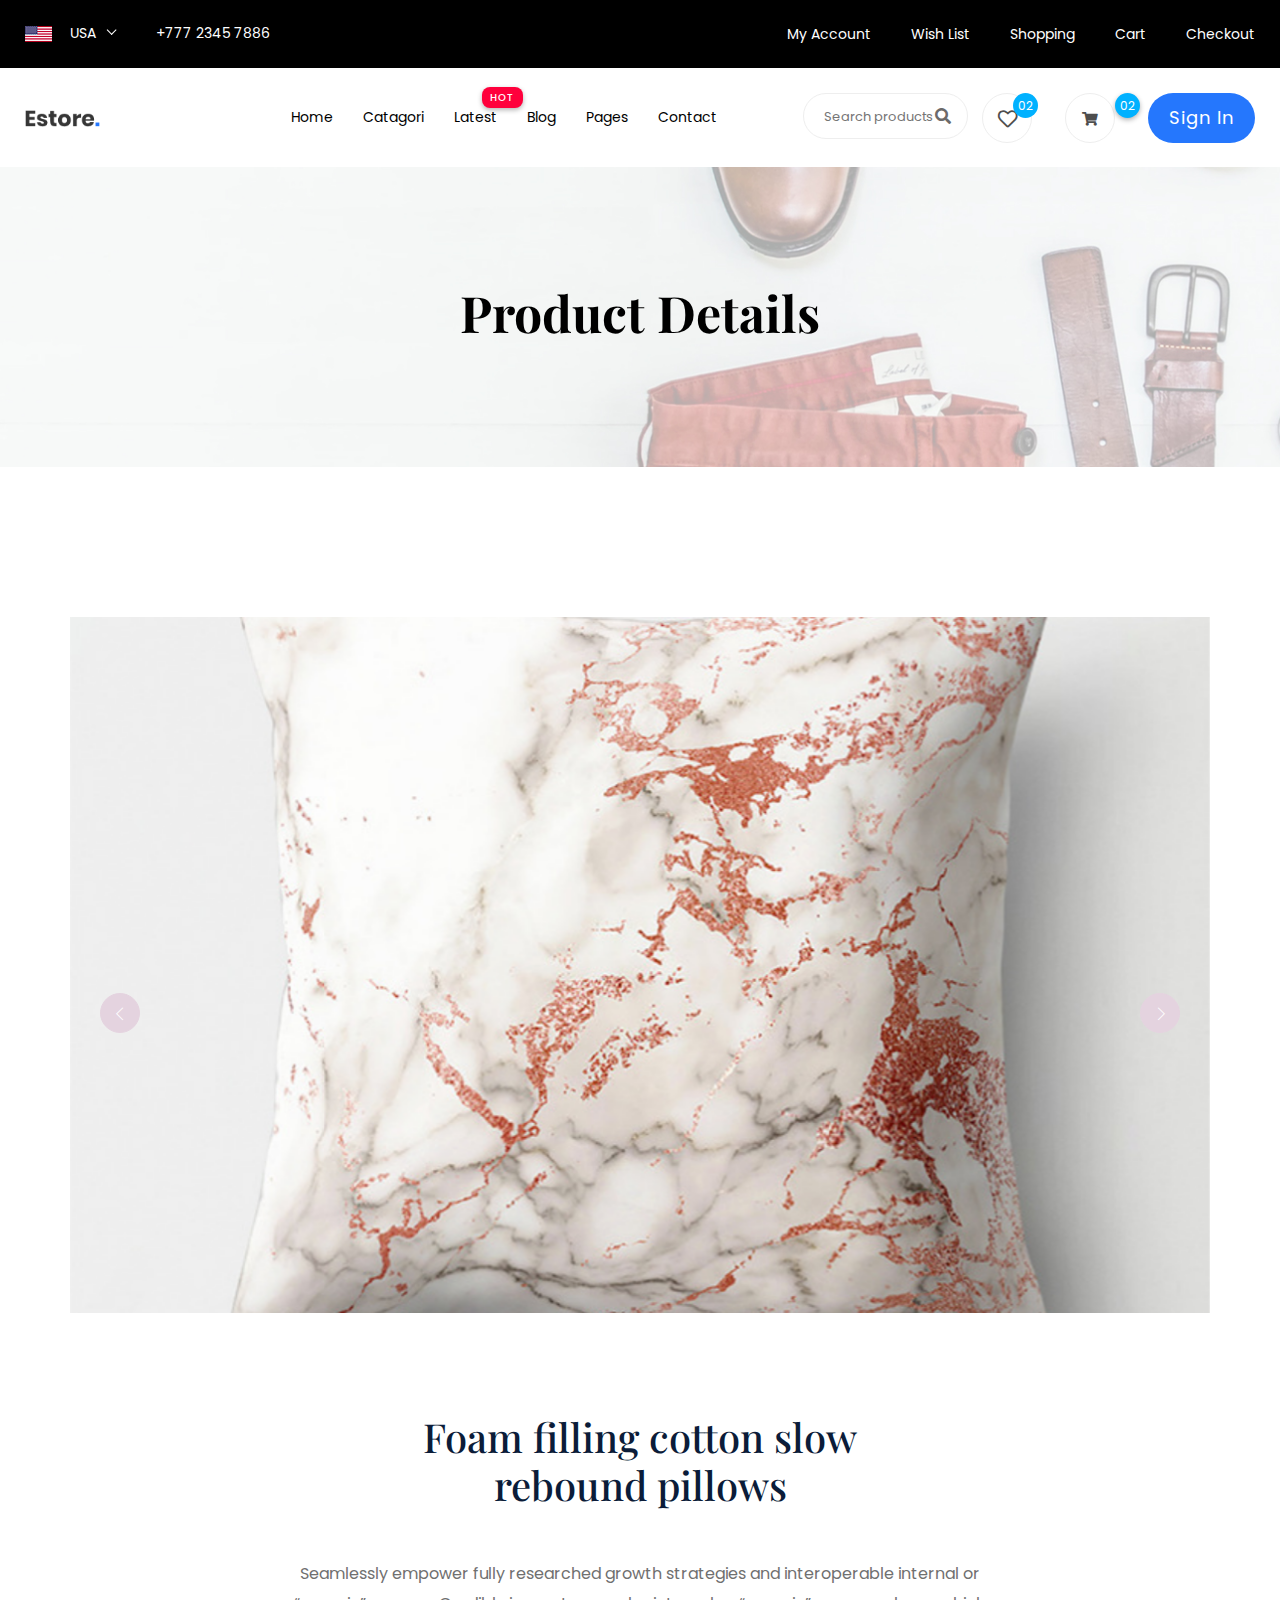
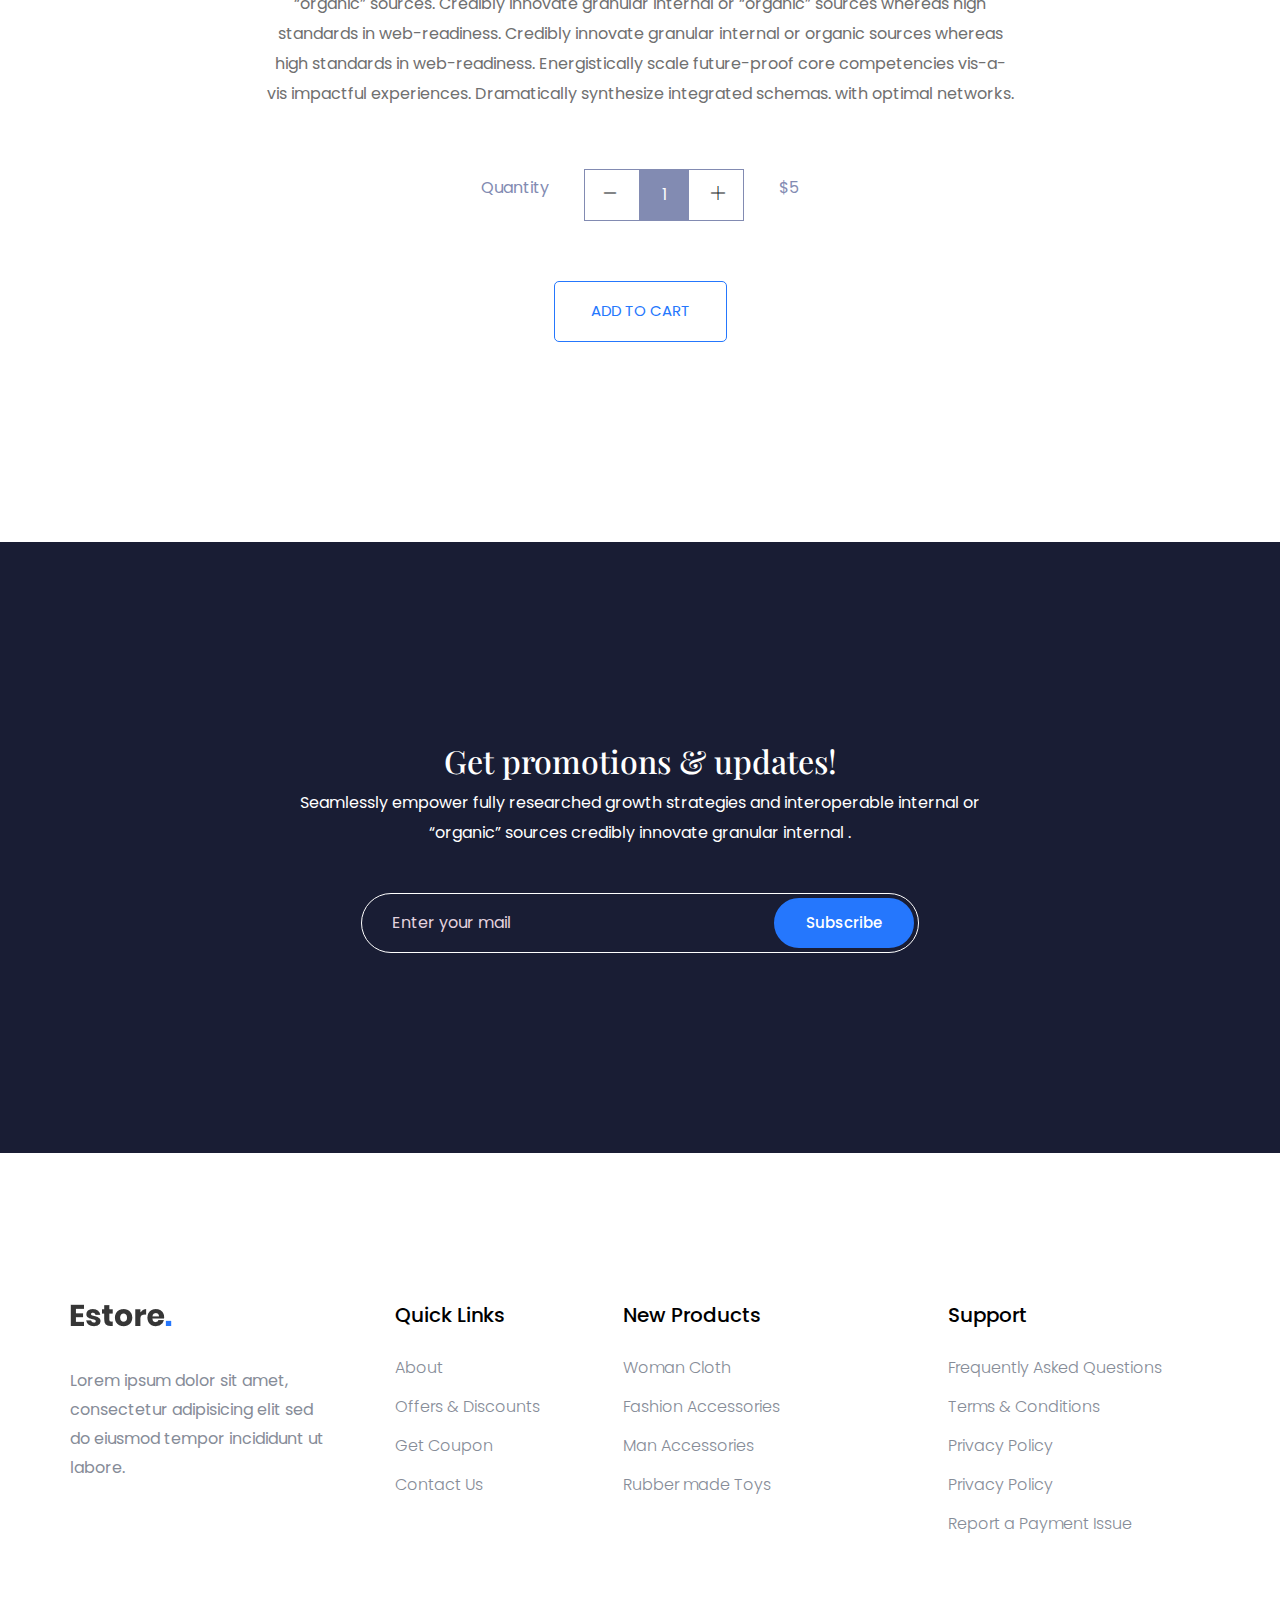
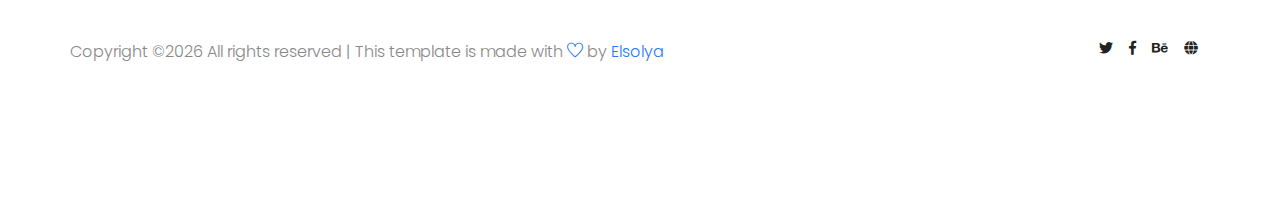
<file: single-product.html>
<!doctype html>
<html lang="zxx">


<head>
    <meta charset="utf-8">
    <meta http-equiv="x-ua-compatible" content="ie=edge">
    <title>E-commerce </title>
    <meta name="description" content="">
    <meta name="viewport" content="width=device-width, initial-scale=1">
    <link rel="manifest" href="site.webmanifest">
    <link rel="shortcut icon" type="image/x-icon" href="assets/img/favicon.ico">

    <!-- CSS here -->
        <link rel="stylesheet" href="assets/css/bootstrap.min.css">
        <link rel="stylesheet" href="assets/css/owl.carousel.min.css">
        <link rel="stylesheet" href="assets/css/flaticon.css">

        <link rel="stylesheet" href="assets/css/slicknav.css">
        <link rel="stylesheet" href="assets/css/animate.min.css">
        <link rel="stylesheet" href="assets/css/magnific-popup.css">
        <link rel="stylesheet" href="assets/css/fontawesome-all.min.css">
        <link rel="stylesheet" href="assets/css/themify-icons.css">
        <link rel="stylesheet" href="assets/css/slick.css">
        <link rel="stylesheet" href="assets/css/nice-select.css">
        <link rel="stylesheet" href="assets/css/style.css">

</head>
    

<body>
    
    <header>
        <!-- Header Start -->
       <div class="header-area">
            <div class="main-header ">
                <div class="header-top top-bg d-none d-lg-block">
                   <div class="container-fluid">
                       <div class="col-xl-12">
                            <div class="row d-flex justify-content-between align-items-center">
                                <div class="header-info-left d-flex">
                                    <div class="flag">
                                        <img src="assets/img/icon/header_icon.png" alt="">
                                    </div>
                                    <div class="select-this">
                                        <form action="#">
                                            <div class="select-itms">
                                                <select name="select" id="select1">
                                                    <option value="">USA</option>
                                                    <option value="">SPN</option>
                                                    <option value="">CDA</option>
                                                    <option value="">USD</option>
                                                </select>
                                            </div>
                                        </form>
                                    </div>
                                    <ul class="contact-now">     
                                        <li>+777 2345 7886</li>
                                    </ul>
                                </div>
                                <div class="header-info-right">
                                   <ul>                                          
                                       <li><a href="login.html">My Account </a></li>
                                       <li><a href="product_list.html">Wish List  </a></li>
                                       <li><a href="cart.html">Shopping</a></li>
                                       <li><a href="cart.html">Cart</a></li>
                                       <li><a href="checkout.html">Checkout</a></li>
                                   </ul>
                                </div>
                            </div>
                       </div>
                   </div>
                </div>
               <div class="header-bottom  header-sticky">
                    <div class="container-fluid">
                        <div class="row align-items-center">
                            <!-- Logo -->
                            <div class="col-xl-1 col-lg-1 col-md-1 col-sm-3">
                                <div class="logo">
                                  <a href="index.html"><img src="assets/img/logo/logo.png" alt=""></a>
                                </div>
                            </div>
                            <div class="col-xl-6 col-lg-8 col-md-7 col-sm-5">
                                <!-- Main-menu -->
                                <div class="main-menu f-right d-none d-lg-block">
                                    <nav>                                                
                                        <ul id="navigation">                                                                                                                                     
                                            <li><a href="index.html">Home</a></li>
                                            <li><a href="Catagori.html">Catagori</a></li>
                                            <li class="hot"><a href="#">Latest</a>
                                                <ul class="submenu">
                                                    <li><a href="product_list.html"> Product list</a></li>
                                                    <li><a href="single-product.html"> Product Details</a></li>
                                                </ul>
                                            </li>
                                            <li><a href="blog.html">Blog</a>
                                                <ul class="submenu">
                                                    <li><a href="blog.html">Blog</a></li>
                                                    <li><a href="single-blog.html">Blog Details</a></li>
                                                </ul>
                                            </li>
                                            <li><a href="#">Pages</a>
                                                <ul class="submenu">
                                                    <li><a href="login.html">Login</a></li>
                                                    <li><a href="cart.html">Card</a></li>
                                                    <li><a href="elements.html">Element</a></li>
                                                    <li><a href="about.html">About</a></li>
                                                    <li><a href="confirmation.html">Confirmation</a></li>
                                                    <li><a href="cart.html">Shopping Cart</a></li>
                                                    <li><a href="checkout.html">Product Checkout</a></li>
                                                </ul>
                                            </li>
                                            <li><a href="contact.html">Contact</a></li>
                                        </ul>
                                    </nav>
                                </div>
                            </div> 
                            <div class="col-xl-5 col-lg-3 col-md-3 col-sm-3 fix-card">
                                <ul class="header-right f-right d-none d-lg-block d-flex justify-content-between">
                                    <li class="d-none d-xl-block">
                                        <div class="form-box f-right ">
                                            <input type="text" name="Search" placeholder="Search products">
                                            <div class="search-icon">
                                                <i class="fas fa-search special-tag"></i>
                                            </div>
                                        </div>
                                     </li>
                                    <li class=" d-none d-xl-block">
                                        <div class="favorit-items">
                                            <i class="far fa-heart"></i>
                                        </div>
                                    </li>
                                    <li>
                                        <div class="shopping-card">
                                            <a href="cart.html"><i class="fas fa-shopping-cart"></i></a>
                                        </div>
                                    </li>
                                   <li class="d-none d-lg-block"> <a href="#" class="btn header-btn">Sign in</a></li>
                                </ul>
                            </div>
                            <!-- Mobile Menu -->
                            <div class="col-12">
                                <div class="mobile_menu d-block d-lg-none"></div>
                            </div>
                        </div>
                    </div>
               </div>
            </div>
       </div>
        <!-- Header End -->
    </header>

    <!-- slider Area Start-->
    <div class="slider-area ">
        <!-- Mobile Menu -->
        <div class="single-slider slider-height2 d-flex align-items-center" data-background="assets/img/hero/category.jpg">
            <div class="container">
                <div class="row">
                    <div class="col-xl-12">
                        <div class="hero-cap text-center">
                            <h2>product Details</h2>
                        </div>
                    </div>
                </div>
            </div>
        </div>
    </div>
    <!-- slider Area End-->

  <!--================Single Product Area =================-->
  <div class="product_image_area">
    <div class="container">
      <div class="row justify-content-center">
        <div class="col-lg-12">
          <div class="product_img_slide owl-carousel">
            <div class="single_product_img">
              <img src="assets/img/product/single_product.png" alt="#" class="img-fluid">
            </div>
            <div class="single_product_img">
              <img src="assets/img/product/single_product.png" alt="#" class="img-fluid">
            </div>
            <div class="single_product_img">
              <img src="assets/img/product/single_product.png" alt="#" class="img-fluid">
            </div>
          </div>
        </div>
        <div class="col-lg-8">
          <div class="single_product_text text-center">
            <h3>Foam filling cotton slow <br>
                rebound pillows</h3>
            <p>
                Seamlessly empower fully researched growth strategies and interoperable internal or “organic” sources. Credibly innovate granular internal or “organic” sources whereas high standards in web-readiness. Credibly innovate granular internal or organic sources whereas high standards in web-readiness. Energistically scale future-proof core competencies vis-a-vis impactful experiences. Dramatically synthesize integrated schemas. with optimal networks.
            </p>
            <div class="card_area">
                <div class="product_count_area">
                    <p>Quantity</p>
                    <div class="product_count d-inline-block">
                        <span class="product_count_item inumber-decrement"> <i class="ti-minus"></i></span>
                        <input class="product_count_item input-number" type="text" value="1" min="0" max="10">
                        <span class="product_count_item number-increment"> <i class="ti-plus"></i></span>
                    </div>
                    <p>$5</p>
                </div>
              <div class="add_to_cart">
                  <a href="#" class="btn_3">add to cart</a>
              </div>
            </div>
          </div>
        </div>
      </div>
    </div>
  </div>
  <!--================End Single Product Area =================-->
   <!-- subscribe part here -->
   <section class="subscribe_part section_padding">
      <div class="container">
          <div class="row justify-content-center">
              <div class="col-lg-8">
                  <div class="subscribe_part_content">
                      <h2>Get promotions & updates!</h2>
                      <p>Seamlessly empower fully researched growth strategies and interoperable internal or “organic” sources credibly innovate granular internal .</p>
                      <div class="subscribe_form">
                          <input type="email" placeholder="Enter your mail">
                          <a href="#" class="btn_1">Subscribe</a>
                      </div>
                  </div>
              </div>
          </div>
      </div>
  </section>
  <!-- subscribe part end -->

  <footer>
    <!-- Footer Start-->
    <div class="footer-area footer-padding">
        <div class="container">
            <div class="row d-flex justify-content-between">
                <div class="col-xl-3 col-lg-3 col-md-5 col-sm-6">
                   <div class="single-footer-caption mb-50">
                     <div class="single-footer-caption mb-30">
                          <!-- logo -->
                         <div class="footer-logo">
                             <a href="index.html"><img src="assets/img/logo/logo2_footer.png" alt=""></a>
                         </div>
                         <div class="footer-tittle">
                             <div class="footer-pera">
                                 <p>Lorem ipsum dolor sit amet, consectetur adipisicing elit sed do eiusmod tempor incididunt ut labore.</p>
                            </div>
                         </div>
                     </div>
                   </div>
                </div>
                <div class="col-xl-2 col-lg-3 col-md-3 col-sm-5">
                    <div class="single-footer-caption mb-50">
                        <div class="footer-tittle">
                            <h4>Quick Links</h4>
                            <ul>
                                <li><a href="#">About</a></li>
                                <li><a href="#"> Offers & Discounts</a></li>
                                <li><a href="#"> Get Coupon</a></li>
                                <li><a href="#">  Contact Us</a></li>
                            </ul>
                        </div>
                    </div>
                </div>
                <div class="col-xl-3 col-lg-3 col-md-4 col-sm-7">
                    <div class="single-footer-caption mb-50">
                        <div class="footer-tittle">
                            <h4>New Products</h4>
                            <ul>
                                <li><a href="#">Woman Cloth</a></li>
                                <li><a href="#">Fashion Accessories</a></li>
                                <li><a href="#"> Man Accessories</a></li>
                                <li><a href="#"> Rubber made Toys</a></li>
                            </ul>
                        </div>
                    </div>
                </div>
                <div class="col-xl-3 col-lg-3 col-md-5 col-sm-7">
                    <div class="single-footer-caption mb-50">
                        <div class="footer-tittle">
                            <h4>Support</h4>
                            <ul>
                             <li><a href="#">Frequently Asked Questions</a></li>
                             <li><a href="#">Terms & Conditions</a></li>
                             <li><a href="#">Privacy Policy</a></li>
                             <li><a href="#">Privacy Policy</a></li>
                             <li><a href="#">Report a Payment Issue</a></li>
                         </ul>
                        </div>
                    </div>
                </div>
            </div>
            <!-- Footer bottom -->
            <div class="row">
             <div class="col-xl-7 col-lg-7 col-md-7">
                 <div class="footer-copy-right">
                     <p><!-- Link back to Elsolya can't be removed. Template is licensed under CC BY 3.0. -->
  Copyright &copy;<script>document.write(new Date().getFullYear());</script> All rights reserved | This template is made with <i class="ti-heart" aria-hidden="true"></i> by <a href="" target="_blank">Elsolya</a>
  <!-- Link back to Elsolya can't be removed. Template is licensed under CC BY 3.0. --></p>                    </div>
             </div>
              <div class="col-xl-5 col-lg-5 col-md-5">
                 <div class="footer-copy-right f-right">
                     <!-- social -->
                     <div class="footer-social">
                         <a href="#"><i class="fab fa-twitter"></i></a>
                         <a href="#"><i class="fab fa-facebook-f"></i></a>
                         <a href="#"><i class="fab fa-behance"></i></a>
                         <a href="#"><i class="fas fa-globe"></i></a>
                     </div>
                 </div>
             </div>
         </div>
        </div>
    </div>

    <!-- Footer End-->
  </footer>

<!-- JS here -->
        <!-- All JS Custom Plugins Link Here here -->
        <script src="./assets/js/vendor/modernizr-3.5.0.min.js"></script>
        
        <!-- Jquery, Popper, Bootstrap -->
        <script src="./assets/js/vendor/jquery-1.12.4.min.js"></script>
        <script src="./assets/js/popper.min.js"></script>
        <script src="./assets/js/bootstrap.min.js"></script>
        <!-- Jquery Mobile Menu -->
        <script src="./assets/js/jquery.slicknav.min.js"></script>

        <!-- Jquery Slick , Owl-Carousel Plugins -->
        <script src="./assets/js/owl.carousel.min.js"></script>
        <script src="./assets/js/slick.min.js"></script>

        <!-- One Page, Animated-HeadLin -->
        <script src="./assets/js/wow.min.js"></script>
        <script src="./assets/js/animated.headline.js"></script>
        <script src="./assets/js/jquery.magnific-popup.js"></script>

        <!-- Scrollup, nice-select, sticky -->
        <script src="./assets/js/jquery.scrollUp.min.js"></script>
        <script src="./assets/js/jquery.nice-select.min.js"></script>
        <script src="./assets/js/jquery.sticky.js"></script>
        
        <!-- contact js -->
        <script src="./assets/js/contact.js"></script>
        <script src="./assets/js/jquery.form.js"></script>
        <script src="./assets/js/jquery.validate.min.js"></script>
        <script src="./assets/js/mail-script.js"></script>
        <script src="./assets/js/jquery.ajaxchimp.min.js"></script>
        
        <!-- Jquery Plugins, main Jquery -->    
        <script src="./assets/js/plugins.js"></script>
        <script src="./assets/js/main.js"></script>

        <!-- swiper js -->
        <script src="./assets/js/swiper.min.js"></script>
            <!-- swiper js -->
        <script src="./assets/js/mixitup.min.js"></script>
        <script src="./assets/js/jquery.counterup.min.js"></script>
        <script src="./assets/js/waypoints.min.js"></script>


</body>

</html>
</file>
<file: assets/css/flaticon.css>
/*
  	Flaticon icon font: Flaticon
  	Creation date: 30/12/2019 07:11
  	*/

@font-face {
  font-family: "Flaticon";
  src: url("../fonts/Flaticon.eot");
  src: url("../fonts/Flaticon.eot?#iefix") format("embedded-opentype"),
       url("../fonts/Flaticon.woff2") format("woff2"),
       url("../fonts/Flaticon.woff") format("woff"),
       url("../fonts/Flaticon.ttf") format("truetype"),
       url("../fonts/Flaticon.svg#Flaticon") format("svg");
  font-weight: normal;
  font-style: normal;
}

@media screen and (-webkit-min-device-pixel-ratio:0) {
  @font-face {
    font-family: "Flaticon";
    src: url("../fonts/Flaticon.svg#Flaticon") format("svg");
  }
}

[class^="flaticon-"]:before, [class*=" flaticon-"]:before,
[class^="flaticon-"]:after, [class*=" flaticon-"]:after {   
  font-family: Flaticon;
  font-style: normal;
}

.flaticon-quote:before { content: "\f100"; }
.flaticon-shopping-cart-black-shape:before { content: "\f101"; }
</file>
<file: assets/css/themify-icons.css>
@font-face {
	font-family: 'themify';
	src:url('../fonts/themify.eot?-fvbane');


	src:url('../fonts/themify.eot?#iefix-fvbane') format('embedded-opentype'),
		url('../fonts/themify.woff?-fvbane') format('woff'),
		url('../fonts/themify.ttf?-fvbane') format('truetype'),
		url('../fonts/themify.svg?-fvbane#themify') format('svg');
	font-weight: normal;
	font-style: normal;
}

[class^="ti-"], [class*=" ti-"] {
	font-family: 'themify';
	speak: none;
	font-style: normal;
	font-weight: normal;
	font-variant: normal;
	text-transform: none;
	line-height: 1;

	/* Better Font Rendering =========== */
	-webkit-font-smoothing: antialiased;
	-moz-osx-font-smoothing: grayscale;
}

.ti-wand:before {
	content: "\e600";
}
.ti-volume:before {
	content: "\e601";
}
.ti-user:before {
	content: "\e602";
}
.ti-unlock:before {
	content: "\e603";
}
.ti-unlink:before {
	content: "\e604";
}
.ti-trash:before {
	content: "\e605";
}
.ti-thought:before {
	content: "\e606";
}
.ti-target:before {
	content: "\e607";
}
.ti-tag:before {
	content: "\e608";
}
.ti-tablet:before {
	content: "\e609";
}
.ti-star:before {
	content: "\e60a";
}
.ti-spray:before {
	content: "\e60b";
}
.ti-signal:before {
	content: "\e60c";
}
.ti-shopping-cart:before {
	content: "\e60d";
}
.ti-shopping-cart-full:before {
	content: "\e60e";
}
.ti-settings:before {
	content: "\e60f";
}
.ti-search:before {
	content: "\e610";
}
.ti-zoom-in:before {
	content: "\e611";
}
.ti-zoom-out:before {
	content: "\e612";
}
.ti-cut:before {
	content: "\e613";
}
.ti-ruler:before {
	content: "\e614";
}
.ti-ruler-pencil:before {
	content: "\e615";
}
.ti-ruler-alt:before {
	content: "\e616";
}
.ti-bookmark:before {
	content: "\e617";
}
.ti-bookmark-alt:before {
	content: "\e618";
}
.ti-reload:before {
	content: "\e619";
}
.ti-plus:before {
	content: "\e61a";
}
.ti-pin:before {
	content: "\e61b";
}
.ti-pencil:before {
	content: "\e61c";
}
.ti-pencil-alt:before {
	content: "\e61d";
}
.ti-paint-roller:before {
	content: "\e61e";
}
.ti-paint-bucket:before {
	content: "\e61f";
}
.ti-na:before {
	content: "\e620";
}
.ti-mobile:before {
	content: "\e621";
}
.ti-minus:before {
	content: "\e622";
}
.ti-medall:before {
	content: "\e623";
}
.ti-medall-alt:before {
	content: "\e624";
}
.ti-marker:before {
	content: "\e625";
}
.ti-marker-alt:before {
	content: "\e626";
}
.ti-arrow-up:before {
	content: "\e627";
}
.ti-arrow-right:before {
	content: "\e628";
}
.ti-arrow-left:before {
	content: "\e629";
}
.ti-arrow-down:before {
	content: "\e62a";
}
.ti-lock:before {
	content: "\e62b";
}
.ti-location-arrow:before {
	content: "\e62c";
}
.ti-link:before {
	content: "\e62d";
}
.ti-layout:before {
	content: "\e62e";
}
.ti-layers:before {
	content: "\e62f";
}
.ti-layers-alt:before {
	content: "\e630";
}
.ti-key:before {
	content: "\e631";
}
.ti-import:before {
	content: "\e632";
}
.ti-image:before {
	content: "\e633";
}
.ti-heart:before {
	content: "\e634";
}
.ti-heart-broken:before {
	content: "\e635";
}
.ti-hand-stop:before {
	content: "\e636";
}
.ti-hand-open:before {
	content: "\e637";
}
.ti-hand-drag:before {
	content: "\e638";
}
.ti-folder:before {
	content: "\e639";
}
.ti-flag:before {
	content: "\e63a";
}
.ti-flag-alt:before {
	content: "\e63b";
}
.ti-flag-alt-2:before {
	content: "\e63c";
}
.ti-eye:before {
	content: "\e63d";
}
.ti-export:before {
	content: "\e63e";
}
.ti-exchange-vertical:before {
	content: "\e63f";
}
.ti-desktop:before {
	content: "\e640";
}
.ti-cup:before {
	content: "\e641";
}
.ti-crown:before {
	content: "\e642";
}
.ti-comments:before {
	content: "\e643";
}
.ti-comment:before {
	content: "\e644";
}
.ti-comment-alt:before {
	content: "\e645";
}
.ti-close:before {
	content: "\e646";
}
.ti-clip:before {
	content: "\e647";
}
.ti-angle-up:before {
	content: "\e648";
}
.ti-angle-right:before {
	content: "\e649";
}
.ti-angle-left:before {
	content: "\e64a";
}
.ti-angle-down:before {
	content: "\e64b";
}
.ti-check:before {
	content: "\e64c";
}
.ti-check-box:before {
	content: "\e64d";
}
.ti-camera:before {
	content: "\e64e";
}
.ti-announcement:before {
	content: "\e64f";
}
.ti-brush:before {
	content: "\e650";
}
.ti-briefcase:before {
	content: "\e651";
}
.ti-bolt:before {
	content: "\e652";
}
.ti-bolt-alt:before {
	content: "\e653";
}
.ti-blackboard:before {
	content: "\e654";
}
.ti-bag:before {
	content: "\e655";
}
.ti-move:before {
	content: "\e656";
}
.ti-arrows-vertical:before {
	content: "\e657";
}
.ti-arrows-horizontal:before {
	content: "\e658";
}
.ti-fullscreen:before {
	content: "\e659";
}
.ti-arrow-top-right:before {
	content: "\e65a";
}
.ti-arrow-top-left:before {
	content: "\e65b";
}
.ti-arrow-circle-up:before {
	content: "\e65c";
}
.ti-arrow-circle-right:before {
	content: "\e65d";
}
.ti-arrow-circle-left:before {
	content: "\e65e";
}
.ti-arrow-circle-down:before {
	content: "\e65f";
}
.ti-angle-double-up:before {
	content: "\e660";
}
.ti-angle-double-right:before {
	content: "\e661";
}
.ti-angle-double-left:before {
	content: "\e662";
}
.ti-angle-double-down:before {
	content: "\e663";
}
.ti-zip:before {
	content: "\e664";
}
.ti-world:before {
	content: "\e665";
}
.ti-wheelchair:before {
	content: "\e666";
}
.ti-view-list:before {
	content: "\e667";
}
.ti-view-list-alt:before {
	content: "\e668";
}
.ti-view-grid:before {
	content: "\e669";
}
.ti-uppercase:before {
	content: "\e66a";
}
.ti-upload:before {
	content: "\e66b";
}
.ti-underline:before {
	content: "\e66c";
}
.ti-truck:before {
	content: "\e66d";
}
.ti-timer:before {
	content: "\e66e";
}
.ti-ticket:before {
	content: "\e66f";
}
.ti-thumb-up:before {
	content: "\e670";
}
.ti-thumb-down:before {
	content: "\e671";
}
.ti-text:before {
	content: "\e672";
}
.ti-stats-up:before {
	content: "\e673";
}
.ti-stats-down:before {
	content: "\e674";
}
.ti-split-v:before {
	content: "\e675";
}
.ti-split-h:before {
	content: "\e676";
}
.ti-smallcap:before {
	content: "\e677";
}
.ti-shine:before {
	content: "\e678";
}
.ti-shift-right:before {
	content: "\e679";
}
.ti-shift-left:before {
	content: "\e67a";
}
.ti-shield:before {
	content: "\e67b";
}
.ti-notepad:before {
	content: "\e67c";
}
.ti-server:before {
	content: "\e67d";
}
.ti-quote-right:before {
	content: "\e67e";
}
.ti-quote-left:before {
	content: "\e67f";
}
.ti-pulse:before {
	content: "\e680";
}
.ti-printer:before {
	content: "\e681";
}
.ti-power-off:before {
	content: "\e682";
}
.ti-plug:before {
	content: "\e683";
}
.ti-pie-chart:before {
	content: "\e684";
}
.ti-paragraph:before {
	content: "\e685";
}
.ti-panel:before {
	content: "\e686";
}
.ti-package:before {
	content: "\e687";
}
.ti-music:before {
	content: "\e688";
}
.ti-music-alt:before {
	content: "\e689";
}
.ti-mouse:before {
	content: "\e68a";
}
.ti-mouse-alt:before {
	content: "\e68b";
}
.ti-money:before {
	content: "\e68c";
}
.ti-microphone:before {
	content: "\e68d";
}
.ti-menu:before {
	content: "\e68e";
}
.ti-menu-alt:before {
	content: "\e68f";
}
.ti-map:before {
	content: "\e690";
}
.ti-map-alt:before {
	content: "\e691";
}
.ti-loop:before {
	content: "\e692";
}
.ti-location-pin:before {
	content: "\e693";
}
.ti-list:before {
	content: "\e694";
}
.ti-light-bulb:before {
	content: "\e695";
}
.ti-Italic:before {
	content: "\e696";
}
.ti-info:before {
	content: "\e697";
}
.ti-infinite:before {
	content: "\e698";
}
.ti-id-badge:before {
	content: "\e699";
}
.ti-hummer:before {
	content: "\e69a";
}
.ti-home:before {
	content: "\e69b";
}
.ti-help:before {
	content: "\e69c";
}
.ti-headphone:before {
	content: "\e69d";
}
.ti-harddrives:before {
	content: "\e69e";
}
.ti-harddrive:before {
	content: "\e69f";
}
.ti-gift:before {
	content: "\e6a0";
}
.ti-game:before {
	content: "\e6a1";
}
.ti-filter:before {
	content: "\e6a2";
}
.ti-files:before {
	content: "\e6a3";
}
.ti-file:before {
	content: "\e6a4";
}
.ti-eraser:before {
	content: "\e6a5";
}
.ti-envelope:before {
	content: "\e6a6";
}
.ti-download:before {
	content: "\e6a7";
}
.ti-direction:before {
	content: "\e6a8";
}
.ti-direction-alt:before {
	content: "\e6a9";
}
.ti-dashboard:before {
	content: "\e6aa";
}
.ti-control-stop:before {
	content: "\e6ab";
}
.ti-control-shuffle:before {
	content: "\e6ac";
}
.ti-control-play:before {
	content: "\e6ad";
}
.ti-control-pause:before {
	content: "\e6ae";
}
.ti-control-forward:before {
	content: "\e6af";
}
.ti-control-backward:before {
	content: "\e6b0";
}
.ti-cloud:before {
	content: "\e6b1";
}
.ti-cloud-up:before {
	content: "\e6b2";
}
.ti-cloud-down:before {
	content: "\e6b3";
}
.ti-clipboard:before {
	content: "\e6b4";
}
.ti-car:before {
	content: "\e6b5";
}
.ti-calendar:before {
	content: "\e6b6";
}
.ti-book:before {
	content: "\e6b7";
}
.ti-bell:before {
	content: "\e6b8";
}
.ti-basketball:before {
	content: "\e6b9";
}
.ti-bar-chart:before {
	content: "\e6ba";
}
.ti-bar-chart-alt:before {
	content: "\e6bb";
}
.ti-back-right:before {
	content: "\e6bc";
}
.ti-back-left:before {
	content: "\e6bd";
}
.ti-arrows-corner:before {
	content: "\e6be";
}
.ti-archive:before {
	content: "\e6bf";
}
.ti-anchor:before {
	content: "\e6c0";
}
.ti-align-right:before {
	content: "\e6c1";
}
.ti-align-left:before {
	content: "\e6c2";
}
.ti-align-justify:before {
	content: "\e6c3";
}
.ti-align-center:before {
	content: "\e6c4";
}
.ti-alert:before {
	content: "\e6c5";
}
.ti-alarm-clock:before {
	content: "\e6c6";
}
.ti-agenda:before {
	content: "\e6c7";
}
.ti-write:before {
	content: "\e6c8";
}
.ti-window:before {
	content: "\e6c9";
}
.ti-widgetized:before {
	content: "\e6ca";
}
.ti-widget:before {
	content: "\e6cb";
}
.ti-widget-alt:before {
	content: "\e6cc";
}
.ti-wallet:before {
	content: "\e6cd";
}
.ti-video-clapper:before {
	content: "\e6ce";
}
.ti-video-camera:before {
	content: "\e6cf";
}
.ti-vector:before {
	content: "\e6d0";
}
.ti-themify-logo:before {
	content: "\e6d1";
}
.ti-themify-favicon:before {
	content: "\e6d2";
}
.ti-themify-favicon-alt:before {
	content: "\e6d3";
}
.ti-support:before {
	content: "\e6d4";
}
.ti-stamp:before {
	content: "\e6d5";
}
.ti-split-v-alt:before {
	content: "\e6d6";
}
.ti-slice:before {
	content: "\e6d7";
}
.ti-shortcode:before {
	content: "\e6d8";
}
.ti-shift-right-alt:before {
	content: "\e6d9";
}
.ti-shift-left-alt:before {
	content: "\e6da";
}
.ti-ruler-alt-2:before {
	content: "\e6db";
}
.ti-receipt:before {
	content: "\e6dc";
}
.ti-pin2:before {
	content: "\e6dd";
}
.ti-pin-alt:before {
	content: "\e6de";
}
.ti-pencil-alt2:before {
	content: "\e6df";
}
.ti-palette:before {
	content: "\e6e0";
}
.ti-more:before {
	content: "\e6e1";
}
.ti-more-alt:before {
	content: "\e6e2";
}
.ti-microphone-alt:before {
	content: "\e6e3";
}
.ti-magnet:before {
	content: "\e6e4";
}
.ti-line-double:before {
	content: "\e6e5";
}
.ti-line-dotted:before {
	content: "\e6e6";
}
.ti-line-dashed:before {
	content: "\e6e7";
}
.ti-layout-width-full:before {
	content: "\e6e8";
}
.ti-layout-width-default:before {
	content: "\e6e9";
}
.ti-layout-width-default-alt:before {
	content: "\e6ea";
}
.ti-layout-tab:before {
	content: "\e6eb";
}
.ti-layout-tab-window:before {
	content: "\e6ec";
}
.ti-layout-tab-v:before {
	content: "\e6ed";
}
.ti-layout-tab-min:before {
	content: "\e6ee";
}
.ti-layout-slider:before {
	content: "\e6ef";
}
.ti-layout-slider-alt:before {
	content: "\e6f0";
}
.ti-layout-sidebar-right:before {
	content: "\e6f1";
}
.ti-layout-sidebar-none:before {
	content: "\e6f2";
}
.ti-layout-sidebar-left:before {
	content: "\e6f3";
}
.ti-layout-placeholder:before {
	content: "\e6f4";
}
.ti-layout-menu:before {
	content: "\e6f5";
}
.ti-layout-menu-v:before {
	content: "\e6f6";
}
.ti-layout-menu-separated:before {
	content: "\e6f7";
}
.ti-layout-menu-full:before {
	content: "\e6f8";
}
.ti-layout-media-right-alt:before {
	content: "\e6f9";
}
.ti-layout-media-right:before {
	content: "\e6fa";
}
.ti-layout-media-overlay:before {
	content: "\e6fb";
}
.ti-layout-media-overlay-alt:before {
	content: "\e6fc";
}
.ti-layout-media-overlay-alt-2:before {
	content: "\e6fd";
}
.ti-layout-media-left-alt:before {
	content: "\e6fe";
}
.ti-layout-media-left:before {
	content: "\e6ff";
}
.ti-layout-media-center-alt:before {
	content: "\e700";
}
.ti-layout-media-center:before {
	content: "\e701";
}
.ti-layout-list-thumb:before {
	content: "\e702";
}
.ti-layout-list-thumb-alt:before {
	content: "\e703";
}
.ti-layout-list-post:before {
	content: "\e704";
}
.ti-layout-list-large-image:before {
	content: "\e705";
}
.ti-layout-line-solid:before {
	content: "\e706";
}
.ti-layout-grid4:before {
	content: "\e707";
}
.ti-layout-grid3:before {
	content: "\e708";
}
.ti-layout-grid2:before {
	content: "\e709";
}
.ti-layout-grid2-thumb:before {
	content: "\e70a";
}
.ti-layout-cta-right:before {
	content: "\e70b";
}
.ti-layout-cta-left:before {
	content: "\e70c";
}
.ti-layout-cta-center:before {
	content: "\e70d";
}
.ti-layout-cta-btn-right:before {
	content: "\e70e";
}
.ti-layout-cta-btn-left:before {
	content: "\e70f";
}
.ti-layout-column4:before {
	content: "\e710";
}
.ti-layout-column3:before {
	content: "\e711";
}
.ti-layout-column2:before {
	content: "\e712";
}
.ti-layout-accordion-separated:before {
	content: "\e713";
}
.ti-layout-accordion-merged:before {
	content: "\e714";
}
.ti-layout-accordion-list:before {
	content: "\e715";
}
.ti-ink-pen:before {
	content: "\e716";
}
.ti-info-alt:before {
	content: "\e717";
}
.ti-help-alt:before {
	content: "\e718";
}
.ti-headphone-alt:before {
	content: "\e719";
}
.ti-hand-point-up:before {
	content: "\e71a";
}
.ti-hand-point-right:before {
	content: "\e71b";
}
.ti-hand-point-left:before {
	content: "\e71c";
}
.ti-hand-point-down:before {
	content: "\e71d";
}
.ti-gallery:before {
	content: "\e71e";
}
.ti-face-smile:before {
	content: "\e71f";
}
.ti-face-sad:before {
	content: "\e720";
}
.ti-credit-card:before {
	content: "\e721";
}
.ti-control-skip-forward:before {
	content: "\e722";
}
.ti-control-skip-backward:before {
	content: "\e723";
}
.ti-control-record:before {
	content: "\e724";
}
.ti-control-eject:before {
	content: "\e725";
}
.ti-comments-smiley:before {
	content: "\e726";
}
.ti-brush-alt:before {
	content: "\e727";
}
.ti-youtube:before {
	content: "\e728";
}
.ti-vimeo:before {
	content: "\e729";
}
.ti-twitter:before {
	content: "\e72a";
}
.ti-time:before {
	content: "\e72b";
}
.ti-tumblr:before {
	content: "\e72c";
}
.ti-skype:before {
	content: "\e72d";
}
.ti-share:before {
	content: "\e72e";
}
.ti-share-alt:before {
	content: "\e72f";
}
.ti-rocket:before {
	content: "\e730";
}
.ti-pinterest:before {
	content: "\e731";
}
.ti-new-window:before {
	content: "\e732";
}
.ti-microsoft:before {
	content: "\e733";
}
.ti-list-ol:before {
	content: "\e734";
}
.ti-linkedin:before {
	content: "\e735";
}
.ti-layout-sidebar-2:before {
	content: "\e736";
}
.ti-layout-grid4-alt:before {
	content: "\e737";
}
.ti-layout-grid3-alt:before {
	content: "\e738";
}
.ti-layout-grid2-alt:before {
	content: "\e739";
}
.ti-layout-column4-alt:before {
	content: "\e73a";
}
.ti-layout-column3-alt:before {
	content: "\e73b";
}
.ti-layout-column2-alt:before {
	content: "\e73c";
}
.ti-instagram:before {
	content: "\e73d";
}
.ti-google:before {
	content: "\e73e";
}
.ti-github:before {
	content: "\e73f";
}
.ti-flickr:before {
	content: "\e740";
}
.ti-facebook:before {
	content: "\e741";
}
.ti-dropbox:before {
	content: "\e742";
}
.ti-dribbble:before {
	content: "\e743";
}
.ti-apple:before {
	content: "\e744";
}
.ti-android:before {
	content: "\e745";
}
.ti-save:before {
	content: "\e746";
}
.ti-save-alt:before {
	content: "\e747";
}
.ti-yahoo:before {
	content: "\e748";
}
.ti-wordpress:before {
	content: "\e749";
}
.ti-vimeo-alt:before {
	content: "\e74a";
}
.ti-twitter-alt:before {
	content: "\e74b";
}
.ti-tumblr-alt:before {
	content: "\e74c";
}
.ti-trello:before {
	content: "\e74d";
}
.ti-stack-overflow:before {
	content: "\e74e";
}
.ti-soundcloud:before {
	content: "\e74f";
}
.ti-sharethis:before {
	content: "\e750";
}
.ti-sharethis-alt:before {
	content: "\e751";
}
.ti-reddit:before {
	content: "\e752";
}
.ti-pinterest-alt:before {
	content: "\e753";
}
.ti-microsoft-alt:before {
	content: "\e754";
}
.ti-linux:before {
	content: "\e755";
}
.ti-jsfiddle:before {
	content: "\e756";
}
.ti-joomla:before {
	content: "\e757";
}
.ti-html5:before {
	content: "\e758";
}
.ti-flickr-alt:before {
	content: "\e759";
}
.ti-email:before {
	content: "\e75a";
}
.ti-drupal:before {
	content: "\e75b";
}
.ti-dropbox-alt:before {
	content: "\e75c";
}
.ti-css3:before {
	content: "\e75d";
}
.ti-rss:before {
	content: "\e75e";
}
.ti-rss-alt:before {
	content: "\e75f";
}
</file>
<file: assets/css/nice-select.css>
.nice-select {
  -webkit-tap-highlight-color: transparent;
  background-color: #fff;
  border-radius: 5px;
  border: solid 1px #e8e8e8;
  box-sizing: border-box;
  clear: both;
  cursor: pointer;
  display: block;
  float: left;
  font-family: inherit;
  font-size: 14px;
  font-weight: normal;
  height: 42px;
  line-height: 40px;
  outline: none;
  padding-left: 18px;
  padding-right: 30px;
  position: relative;
  text-align: left !important;
  -webkit-transition: all 0.2s ease-in-out;
  transition: all 0.2s ease-in-out;
  -webkit-user-select: none;
     -moz-user-select: none;
      -ms-user-select: none;
          user-select: none;
  white-space: nowrap;
  width: auto; }
  .nice-select:hover {
    border-color: #dbdbdb; }
  .nice-select:active, .nice-select.open, .nice-select:focus {
    border-color: #999; }
  .nice-select:after {
    border-bottom: 2px solid #999;
    border-right: 2px solid #999;
    content: '';
    display: block;
    height: 5px;
    margin-top: -4px;
    pointer-events: none;
    position: absolute;
    right: 12px;
    top: 50%;
    -webkit-transform-origin: 66% 66%;
        -ms-transform-origin: 66% 66%;
            transform-origin: 66% 66%;
    -webkit-transform: rotate(45deg);
        -ms-transform: rotate(45deg);
            transform: rotate(45deg);
    -webkit-transition: all 0.15s ease-in-out;
    transition: all 0.15s ease-in-out;
    width: 5px; }
  .nice-select.open:after {
    -webkit-transform: rotate(-135deg);
        -ms-transform: rotate(-135deg);
            transform: rotate(-135deg); }
  .nice-select.open .list {
    opacity: 1;
    pointer-events: auto;
    -webkit-transform: scale(1) translateY(0);
        -ms-transform: scale(1) translateY(0);
            transform: scale(1) translateY(0); }
  .nice-select.disabled {
    border-color: #ededed;
    color: #999;
    pointer-events: none; }
    .nice-select.disabled:after {
      border-color: #cccccc; }
  .nice-select.wide {
    width: 100%; }
    .nice-select.wide .list {
      left: 0 !important;
      right: 0 !important; }
  .nice-select.right {
    float: right; }
    .nice-select.right .list {
      left: auto;
      right: 0; }
  .nice-select.small {
    font-size: 12px;
    height: 36px;
    line-height: 34px; }
    .nice-select.small:after {
      height: 4px;
      width: 4px; }
    .nice-select.small .option {
      line-height: 34px;
      min-height: 34px; }
  .nice-select .list {
    background-color: #fff;
    border-radius: 5px;
    box-shadow: 0 0 0 1px rgba(68, 68, 68, 0.11);
    box-sizing: border-box;
    margin-top: 4px;
    opacity: 0;
    overflow: hidden;
    padding: 0;
    pointer-events: none;
    position: absolute;
    top: 100%;
    left: 0;
    -webkit-transform-origin: 50% 0;
        -ms-transform-origin: 50% 0;
            transform-origin: 50% 0;
    -webkit-transform: scale(0.75) translateY(-21px);
        -ms-transform: scale(0.75) translateY(-21px);
            transform: scale(0.75) translateY(-21px);
    -webkit-transition: all 0.2s cubic-bezier(0.5, 0, 0, 1.25), opacity 0.15s ease-out;
    transition: all 0.2s cubic-bezier(0.5, 0, 0, 1.25), opacity 0.15s ease-out;
    z-index: 9; }
    .nice-select .list:hover .option:not(:hover) {
      background-color: transparent !important; }
  .nice-select .option {
    cursor: pointer;
    font-weight: 400;
    line-height: 40px;
    list-style: none;
    min-height: 40px;
    outline: none;
    padding-left: 18px;
    padding-right: 29px;
    text-align: left;
    -webkit-transition: all 0.2s;
    transition: all 0.2s; }
    .nice-select .option:hover, .nice-select .option.focus, .nice-select .option.selected.focus {
      background-color: #f6f6f6; }
    .nice-select .option.selected {
      font-weight: bold; }
    .nice-select .option.disabled {
      background-color: transparent;
      color: #999;
      cursor: default; }

.no-csspointerevents .nice-select .list {
  display: none; }

.no-csspointerevents .nice-select.open .list {
  display: block; }
</file>
